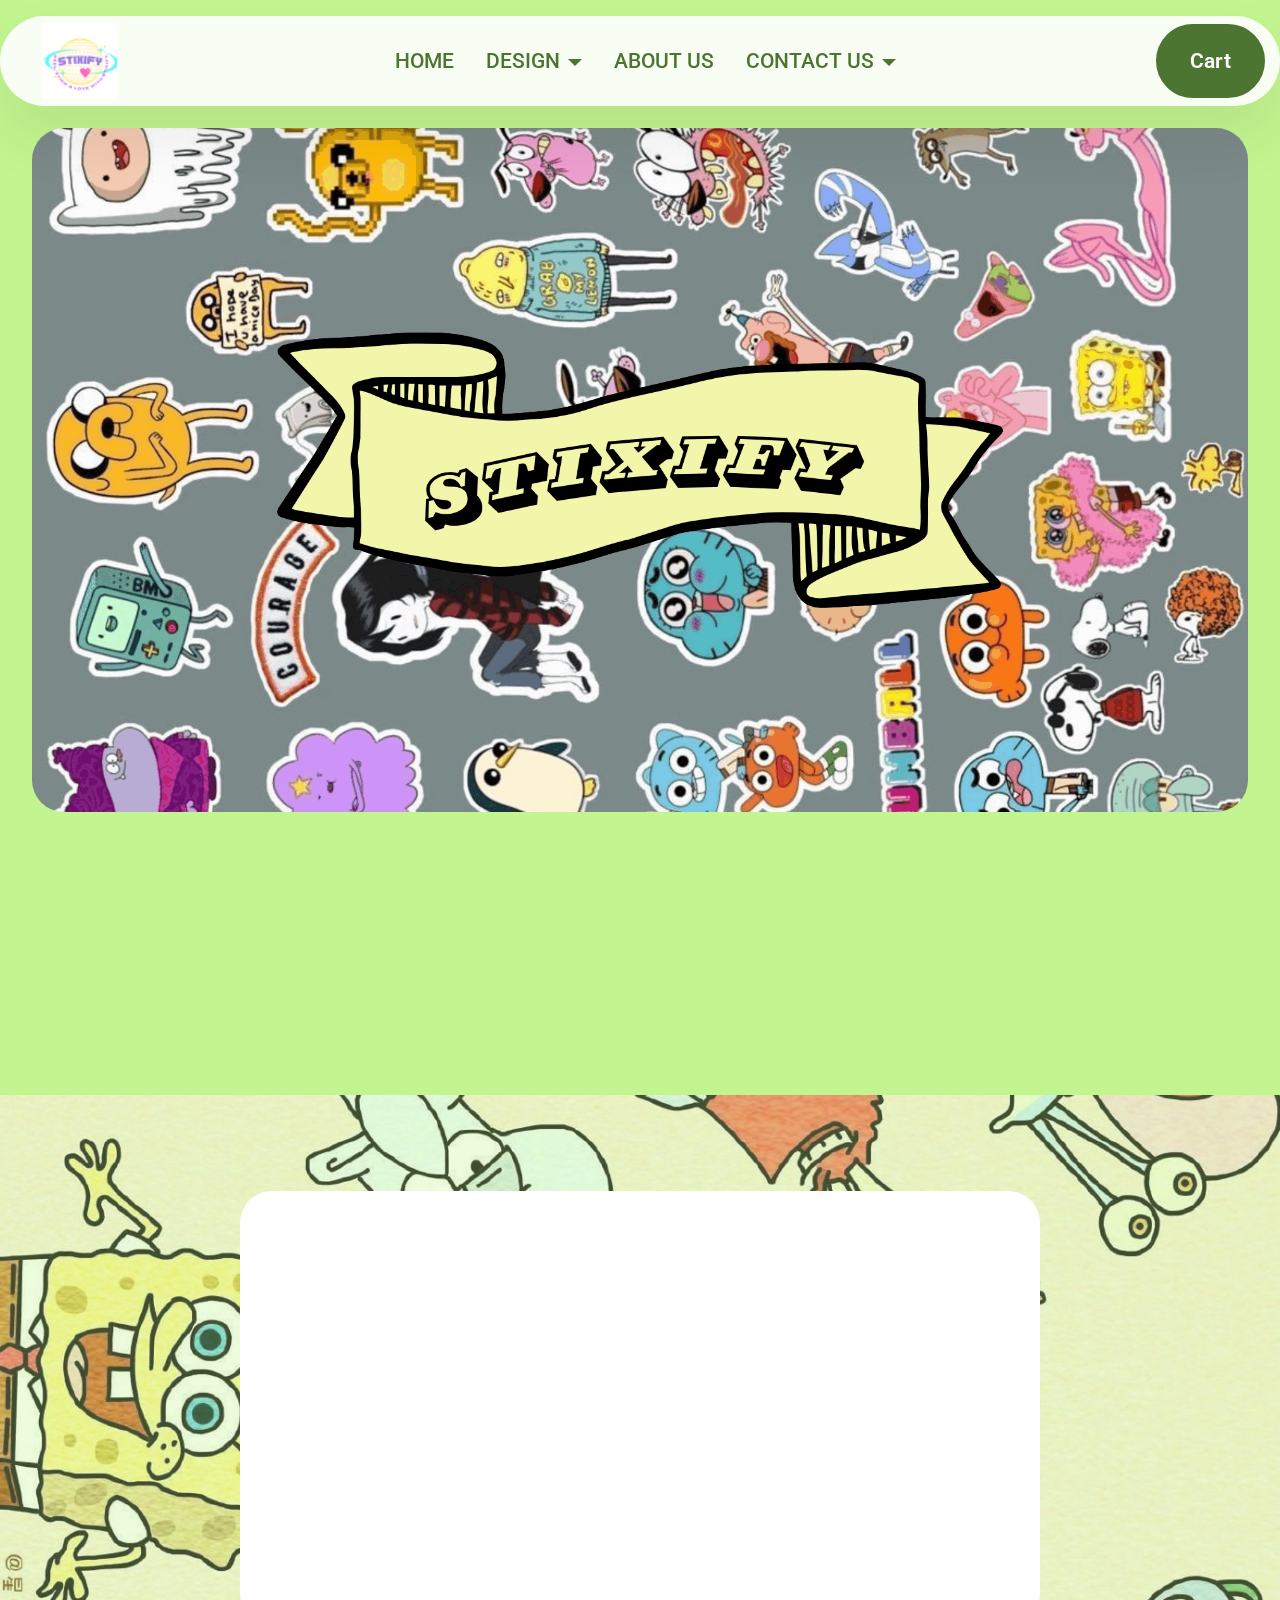
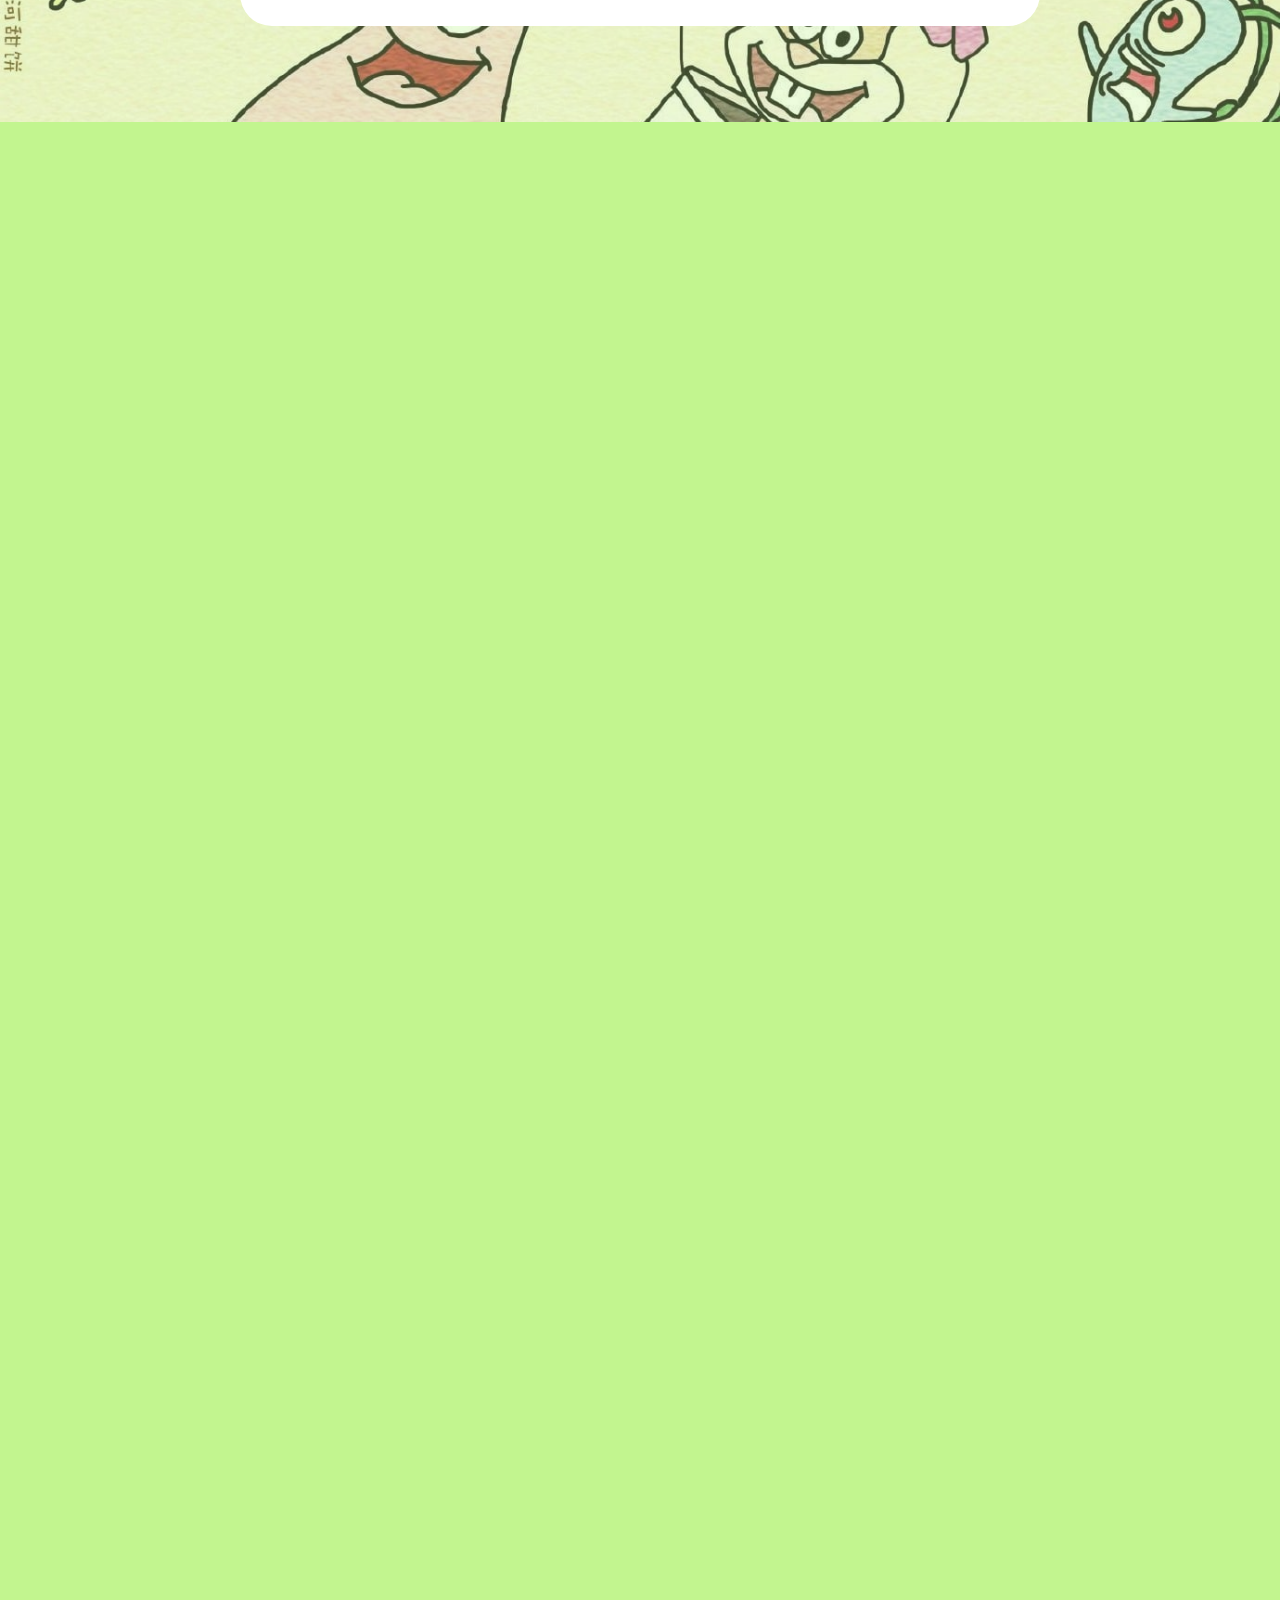
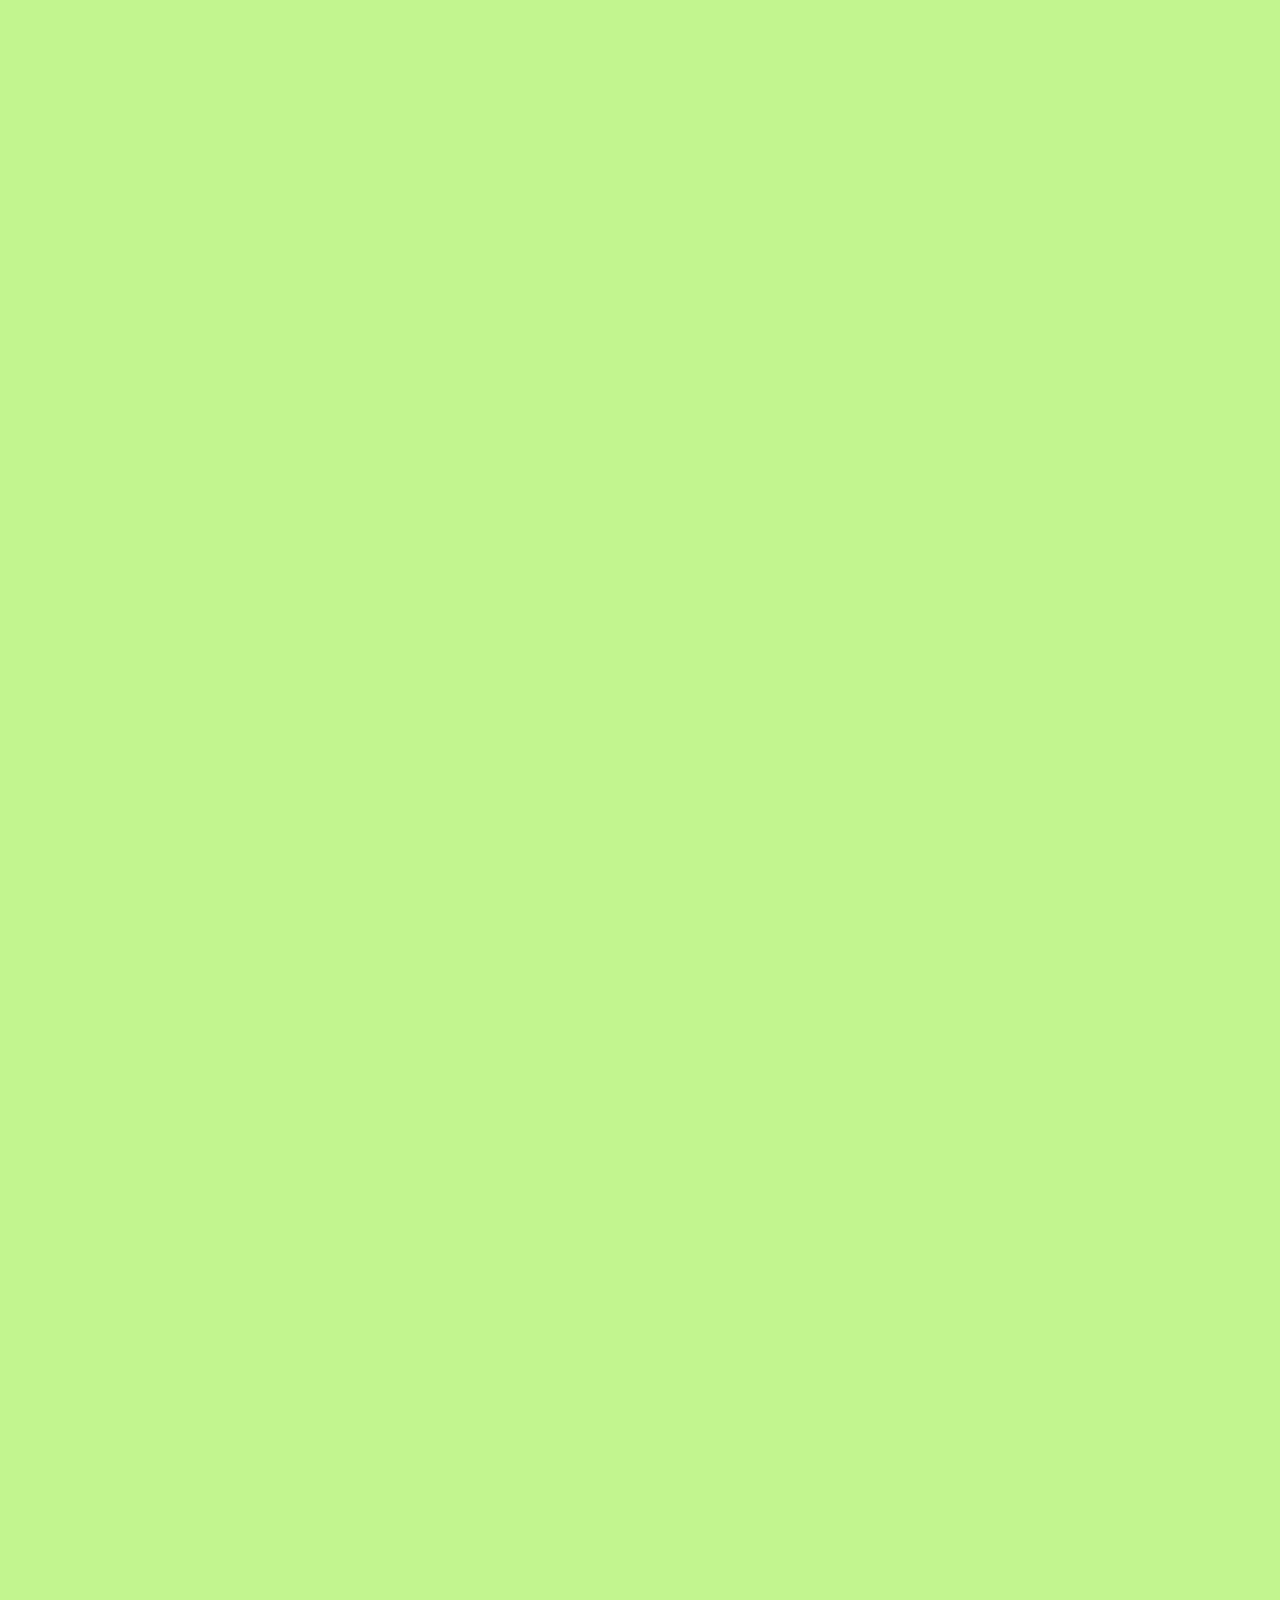
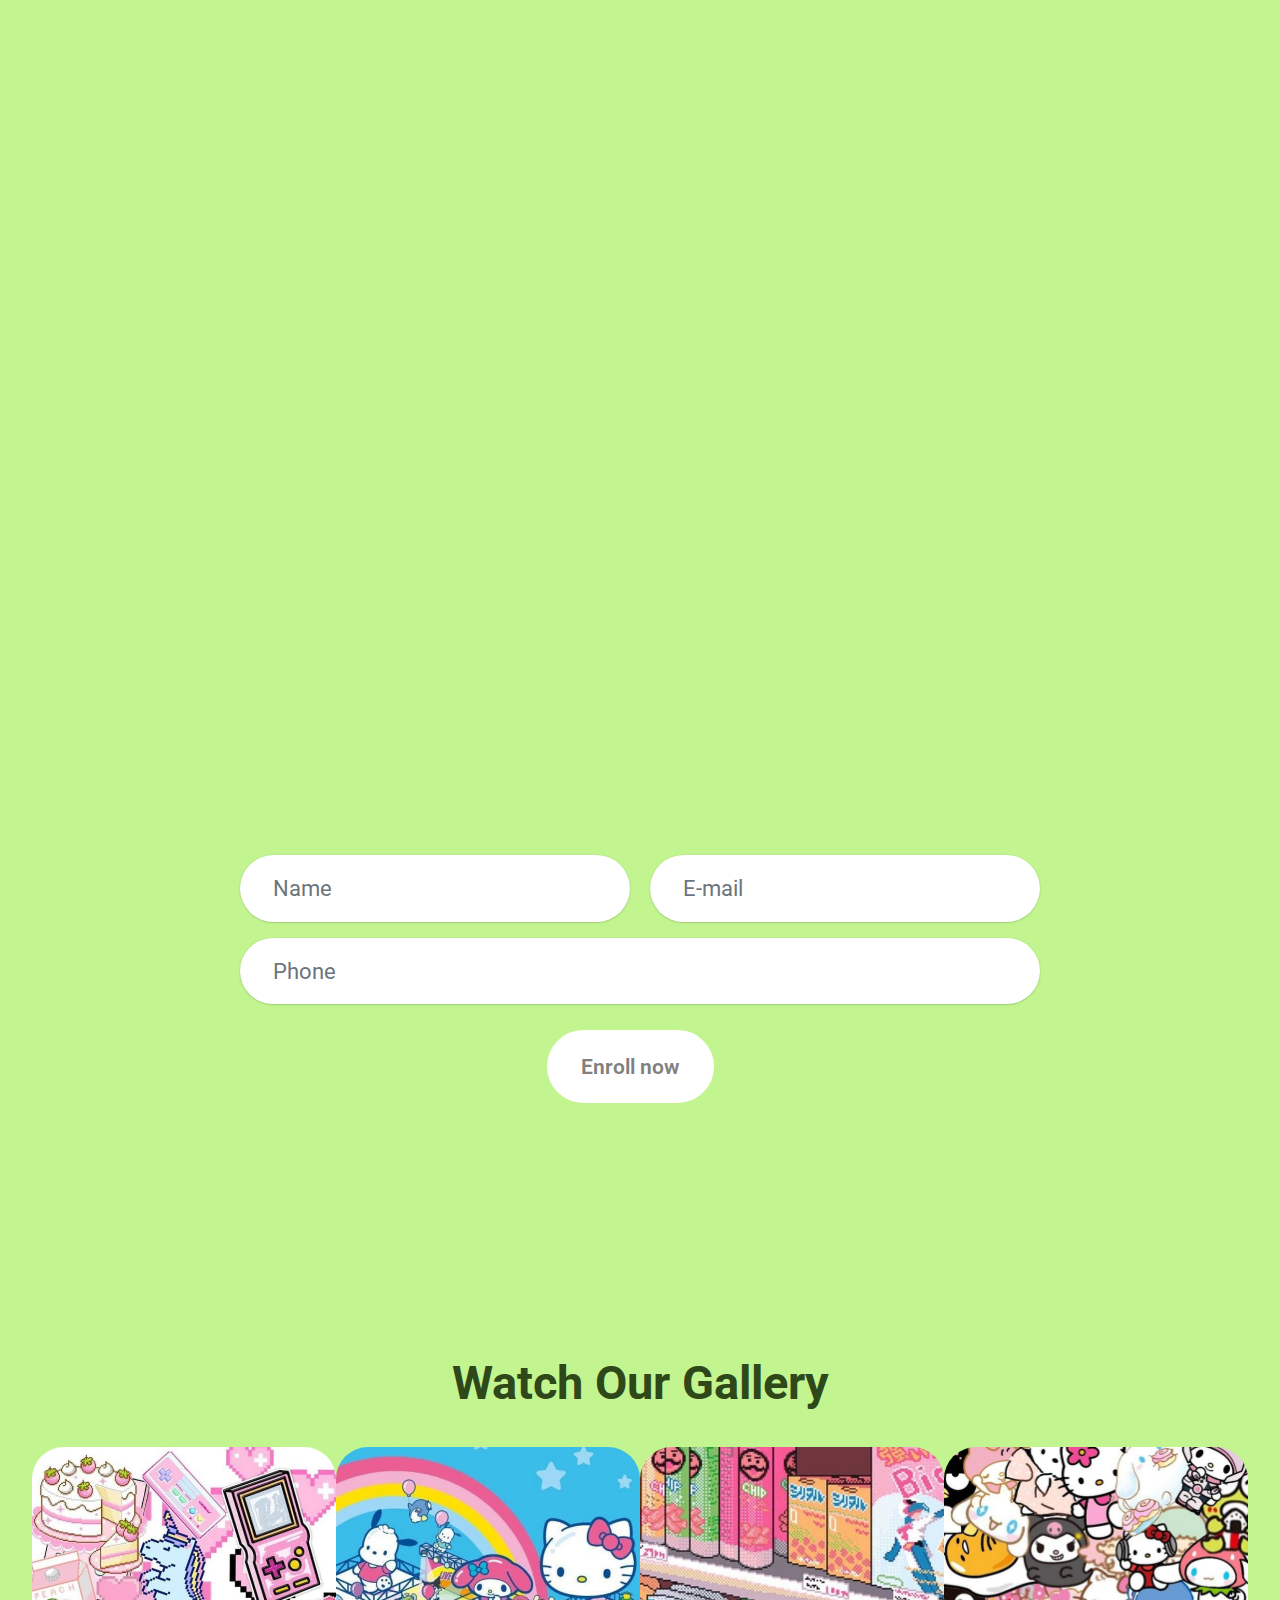
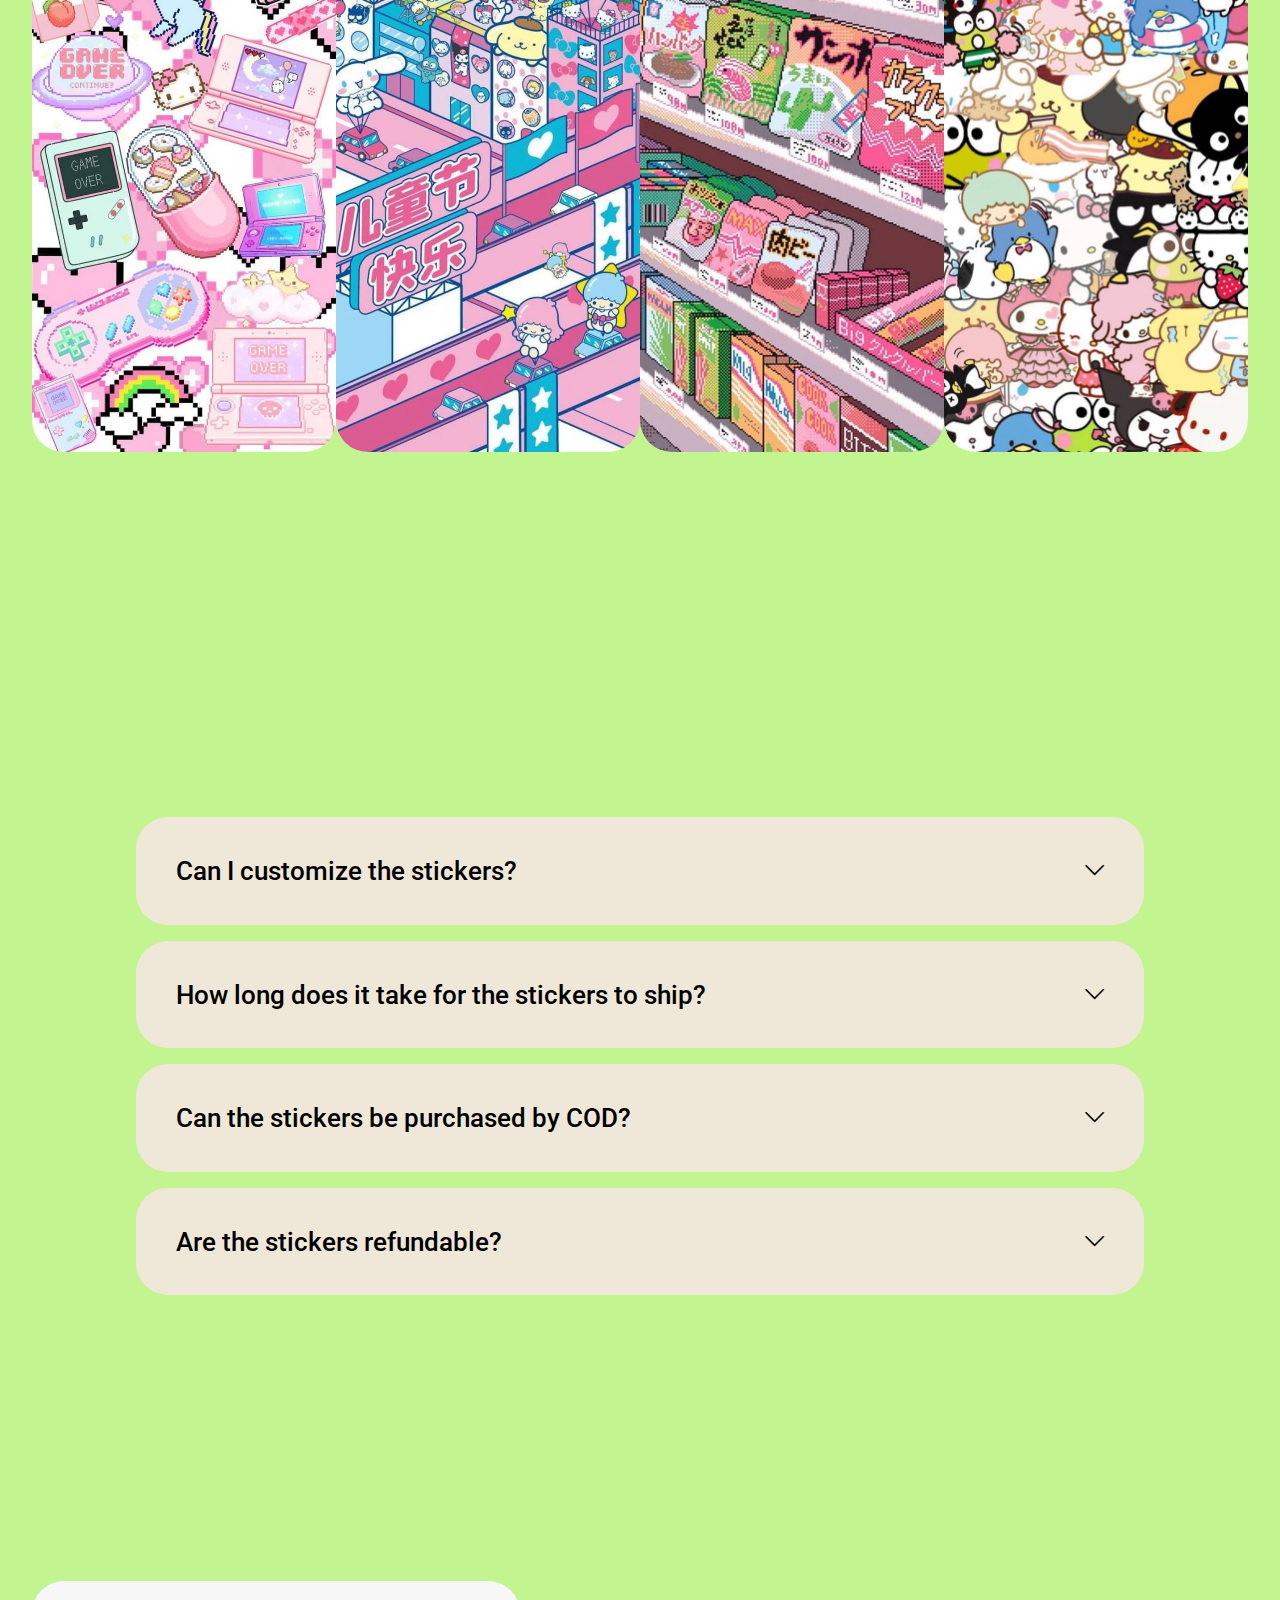
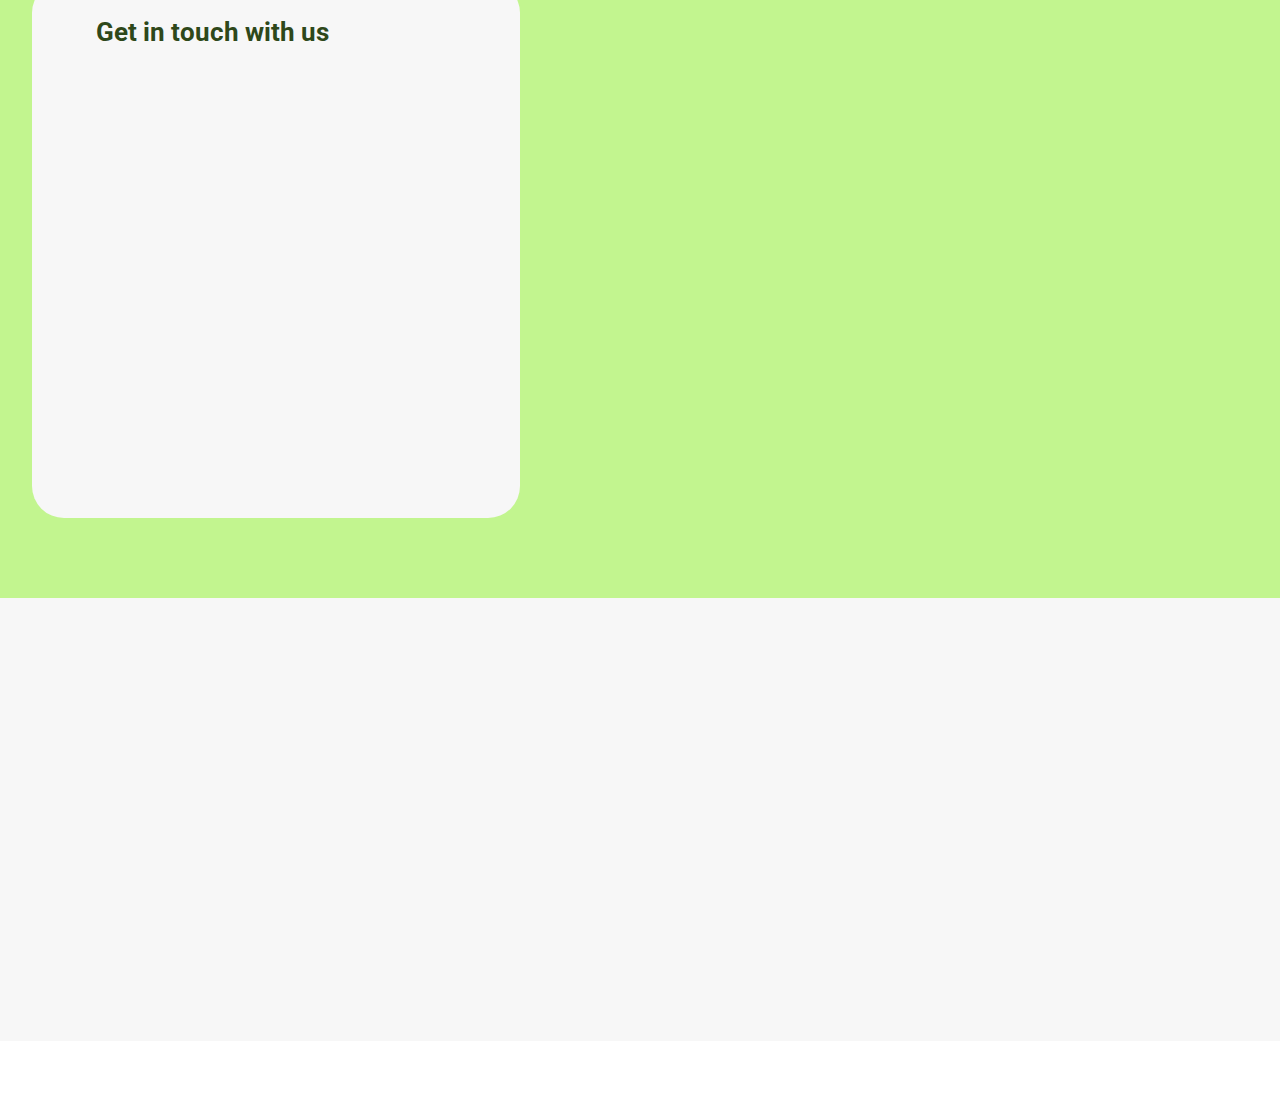
<file: index.html>
<!DOCTYPE html>
<html  >
<head>
  <!-- Site made with Mobirise Website Builder v5.9.11, https://mobirise.com -->
  <meta charset="UTF-8">
  <meta http-equiv="X-UA-Compatible" content="IE=edge">
  <meta name="generator" content="Mobirise v5.9.11, mobirise.com">
  <meta name="viewport" content="width=device-width, initial-scale=1, minimum-scale=1">
  <link rel="shortcut icon" href="assets/images/1-3-96x96.png" type="image/x-icon">
  <meta name="description" content="">
  
  
  <title>Home</title>
  <link rel="stylesheet" href="assets/web/assets/mobirise-icons2/mobirise2.css">
  <link rel="stylesheet" href="assets/bootstrap/css/bootstrap.min.css">
  <link rel="stylesheet" href="assets/bootstrap/css/bootstrap-grid.min.css">
  <link rel="stylesheet" href="assets/bootstrap/css/bootstrap-reboot.min.css">
  <link rel="stylesheet" href="assets/animatecss/animate.css">
  <link rel="stylesheet" href="assets/dropdown/css/style.css">
  <link rel="stylesheet" href="assets/socicon/css/styles.css">
  <link rel="stylesheet" href="assets/theme/css/style.css">
  <link rel="preload" href="https://fonts.googleapis.com/css?family=Roboto:100,100i,300,300i,400,400i,500,500i,700,700i,900,900i&display=swap" as="style" onload="this.onload=null;this.rel='stylesheet'">
  <noscript><link rel="stylesheet" href="https://fonts.googleapis.com/css?family=Roboto:100,100i,300,300i,400,400i,500,500i,700,700i,900,900i&display=swap"></noscript>
  <link rel="preload" as="style" href="assets/mobirise/css/mbr-additional.css"><link rel="stylesheet" href="assets/mobirise/css/mbr-additional.css" type="text/css">

  
  
  
</head>
<body>
  
  <section data-bs-version="5.1" class="menu menu1 cid-tJGsCG1vVL" once="menu" id="menu01-1">
	

	<nav class="navbar navbar-dropdown navbar-fixed-top navbar-expand-lg">
		<div class="container">
			<div class="navbar-brand">
				<span class="navbar-logo">
					<a href="https://mobiri.se">
						<img src="assets/images/1-3-96x96.png" alt="Mobirise Website Builder" style="height: 4.7rem;">
					</a>
				</span>
				
			</div>
			<button class="navbar-toggler" type="button" data-toggle="collapse" data-bs-toggle="collapse" data-target="#navbarSupportedContent" data-bs-target="#navbarSupportedContent" aria-controls="navbarNavAltMarkup" aria-expanded="false" aria-label="Toggle navigation">
				<div class="hamburger">
					<span></span>
					<span></span>
					<span></span>
					<span></span>
				</div>
			</button>
			<div class="collapse navbar-collapse" id="navbarSupportedContent">
				<ul class="navbar-nav nav-dropdown" data-app-modern-menu="true"><li class="nav-item"><a class="nav-link link show text-primary display-4" href="index.html#header16-0">HOME</a></li><li class="nav-item dropdown">
						<a class="nav-link link dropdown-toggle text-primary display-4" href="index.html#features04-3" data-toggle="dropdown-submenu" data-bs-toggle="dropdown" data-bs-auto-close="outside" aria-expanded="false">DESIGN<br></a><div class="dropdown-menu" aria-labelledby="dropdown-847"><a class="dropdown-item text-primary display-4" href="page14.html" target="_blank">Melody</a><a class="dropdown-item text-primary display-4" href="page17.html#features04-46" target="_blank">Kuromi</a><a class="show dropdown-item text-primary display-4" href="page18.html#features04-4b" target="_blank">Cinnamonroll</a><a class="show dropdown-item text-primary display-4" href="page19.html#features04-4g" target="_blank">Adventure Time</a><a class="show dropdown-item text-primary display-4" href="page20.html#features04-4l" target="_blank">Gudetama</a></div>
					</li><li class="nav-item">
						<a class="nav-link link text-primary display-4" href="index.html#header14-2" aria-expanded="false">ABOUT US<br></a>
					</li>
					<li class="nav-item dropdown">
						<a class="nav-link link dropdown-toggle text-primary display-4" href="index.html#contacts3-1" data-toggle="dropdown-submenu" data-bs-toggle="dropdown" data-bs-auto-close="outside" aria-expanded="false">CONTACT US<br></a><div class="dropdown-menu" aria-labelledby="dropdown-453"><a class="dropdown-item text-primary display-4" href="index.html#contacts3-1">New Item</a></div>
					</li></ul>
				
				<div class="navbar-buttons mbr-section-btn"><a class="btn btn-primary display-4" href="index.html#form02-0">Cart</a></div>
			</div>
		</div>
	</nav>
</section>

<section data-bs-version="5.1" class="header16 cid-tJGs7X2OSn" id="header16-0">
  

  
  

  <div class="text-center container">
    <div class="row justify-content-center mb-4">
      <div class="col-12 col-lg-12">
        <div class="image-wrap">
          <img src="assets/images/fancy-1920x1080.png" alt="Mobirise Website Builder">
        </div>
      </div>
    </div>
    <div class="row justify-content-center">
      <div class="col-md-12 col-lg-9">
        <h1 class="mbr-section-title mbr-fonts-style mt-4 display-2">Stick with style&nbsp;</h1>
        <p class="mbr-text mbr-fonts-style mt-4 display-7"> ˗ˋˏ ♡ ˎˊ- peel, stick &amp; love with us Stixify. -ˋˏ ♡ ˎˊ˗</p>
        
      </div>
    </div>
  </div>
</section>

<section data-bs-version="5.1" class="header14 cid-tJGD1DIY2H" id="header14-2">
	

	
	<div class="mbr-overlay" style="opacity: 0.3; background-color: rgb(194, 245, 143);"></div>
	<div class="container">
		<div class="row justify-content-center">
			<div class="card col-12 col-md-12 col-lg-8">
				<div class="card-wrapper">
					<div class="card-box align-center">
						<h1 class="card-title mbr-fonts-style mb-4 display-2"><strong>Begin your creative journey today!</strong></h1>
						<p class="mbr-text mbr-fonts-style mb-4 display-7"><br>Stixify is a sticker company founded by four friends turned business partners. Together, we create unique and vibrant stickers, infusing each design with our shared passion for art and creativity.&nbsp;</p>
						
					</div>
				</div>
			</div>
		</div>
	</div>
</section>

<section data-bs-version="5.1" class="video05 cid-u0MQHFTAAX" id="video05-5u">
    

    
    

    <div class="container">
        <div class="row justify-content-center">
            <div class="title-wrapper mb-5">
                <h4 class="mbr-section-maintitle mbr-fonts-style mb-0 display-2">
                    <strong>Watch Our Video</strong>
                </h4>
            </div>
            <div class="col-12 col-md">
                <div class="text-wrapper">
                    <h2 class="mb-4 mbr-fonts-style mbr-section-title display-5"><strong>More about stixify</strong></h2>
                    <p class="mbr-text mb-4 mbr-fonts-style display-7">
                        At Stixify, we deeply value the trust our customers have placed in our brand. Their choice of 'Stixify' fuels our commitment to continuously improve our products and services, ensuring an even better experience for all who choose us. ♡₊⋆⭒˚｡⋆
                    </p>
                    
                </div>
            </div>
            <div class="col-12 col-md-6 video-block">
                <div class="mbr-figure"><iframe class="mbr-embedded-video" src="https://www.youtube.com/embed/FHjPZzK45fY?rel=0&amp;amp;mute=1&amp;showinfo=0&amp;autoplay=1&amp;loop=1&amp;playlist=FHjPZzK45fY" width="1280" height="720" frameborder="0" allowfullscreen></iframe></div>
                
            </div>
        </div>
    </div>
</section>

<section data-bs-version="5.1" class="features4 cid-u0FnRMj12T" id="features04-0">
	
	
	<div class="container">
		<div class="mbr-section-head mb-5">
			<h4 class="mbr-section-title mbr-fonts-style align-left mb-3 display-1">Our Products</h4>
			<h5 class="mbr-section-subtitle mbr-fonts-style align-left mb-3 display-7">Choose your favourite characters!</h5>
			
		</div>
		<div class="row">
			
			
			<div class="item features-image col-12 col-md-6 col-lg-4 active">
				<div class="item-wrapper">
					<div class="item-img">
						<img src="assets/images/frontmelody-736x1104.jpg" alt="Mobirise Website Builder" data-slide-to="0" data-bs-slide-to="0">
					</div>
					<div class="item-content">
						<h5 class="item-title mbr-fonts-style display-5"><strong>Melody</strong></h5>
						
						<p class="mbr-text mbr-fonts-style display-7">
							Melody stickers are absolutely charming! They're perfect for adding a delightful and innocent touch to your items.<br>
						</p>
						<div class="mbr-section-btn item-footer"><a href="page14.html#features04-3g" class="btn item-btn btn-primary display-7" target="_blank">See More</a></div>
					</div>
				</div>
			</div><div class="item features-image col-12 col-md-6 col-lg-4">
				<div class="item-wrapper">
					<div class="item-img">
						<img src="assets/images/frontkuromi-720x1280.jpg" alt="Mobirise Website Builder" data-slide-to="1" data-bs-slide-to="1">
					</div>
					<div class="item-content">
						<h5 class="item-title mbr-fonts-style display-5"><strong>Kuromi</strong></h5>
						
						<p class="mbr-text mbr-fonts-style display-7">
							Kuromi stickers can add a touch of edgy cuteness to your belongings! They're great for personalizing items&nbsp; with Kuromi's&nbsp; mischievous charm.
						</p>
						<div class="mbr-section-btn item-footer"><a href="page17.html#features04-46" class="btn item-btn btn-primary display-7" target="_blank">See More</a></div>
					</div>
				</div>
			</div><div class="item features-image col-12 col-md-6 col-lg-4">
				<div class="item-wrapper">
					<div class="item-img">
						<img src="assets/images/frontcinnamonroll-736x736.jpg" alt="Mobirise Website Builder" data-slide-to="2" data-bs-slide-to="2">
					</div>
					<div class="item-content">
						<h5 class="item-title mbr-fonts-style display-5"><strong>Cinnamonroll</strong></h5>
						
						<p class="mbr-text mbr-fonts-style display-7">Cinnamonroll stickers are adorable and sweet! They're perfect for adding a charming and wholesome touch to your belongings.</p>
						<div class="mbr-section-btn item-footer"><a href="page18.html#features04-4b" class="btn item-btn btn-primary display-7" target="_blank">See More</a></div>
					</div>

				</div>
			</div><div class="item features-image col-12 col-md-6 col-lg-4">
				<div class="item-wrapper">
					<div class="item-img">
						<img src="assets/images/frontadventuretimes-735x1039.jpg" alt="Mobirise Website Builder" data-slide-to="3" data-bs-slide-to="3">
					</div>
					<div class="item-content">
						<h5 class="item-title mbr-fonts-style display-5"><strong>Adventure Time</strong></h5>
						
						<p class="mbr-text mbr-fonts-style display-7">
							Adventure Time stickers are fantastic for adding a whimsical flair to your belongings! Perfect for personalizing items with characters from the show.<br>
						</p>
						<div class="mbr-section-btn item-footer"><a href="page19.html#features04-4g" class="btn item-btn btn-primary display-7" target="_blank">See More</a></div>
					</div>
				</div>
			</div>
			<div class="item features-image col-12 col-md-6 col-lg-4">
				<div class="item-wrapper">
					<div class="item-img">
						<img src="assets/images/frontgudetama-736x1040.jpg" alt="Mobirise Website Builder" data-slide-to="4" data-bs-slide-to="4">
					</div>
					<div class="item-content">
						<h5 class="item-title mbr-fonts-style display-5"><strong>Gudetama</strong></h5>
						
						<p class="mbr-text mbr-fonts-style display-7">
							Gudetama stickers are delightfully lazy and cute! They're perfect for adding a laid-back and amusing vibe to your belongings.<br>
						</p>
						<div class="mbr-section-btn item-footer"><a href="page20.html#features04-4l" class="btn item-btn btn-primary display-7" target="_blank">See More</a></div>
					</div>
				</div>
			</div>
			
			
		</div>
	</div>
</section>

<section data-bs-version="5.1" class="people3 cid-tJGQCkAyg1" id="people03-7">
	
	
	<div class="container">
		<div class="mbr-section-head mb-4">
			<h4 class="mbr-section-title mbr-fonts-style align-center mb-3 display-1">
				<strong>Meet the experts</strong></h4>
			
		</div>
		<div class="row">
			<div class="item features-image col-12 col-md-6 col-lg-6">
				<div class="item-wrapper">
					<div class="item-img mb-3">
						<img src="assets/images/aleeya-996x1280.jpg" alt="Mobirise Website Builder" title="">
					</div>
					<div class="item-content align-left">
						
						<h6 class="item-subtitle mbr-fonts-style mb-3 display-5"><strong><a href="https://www.instagram.com/aleeyanr?igsh=MWZtdWVwM3VnOTVydQ%3D%3D&utm_source=qr" class="text-primary" target="_blank">Nur Aleeya Fazlyianie</a></strong></h6>
						<p class="mbr-text mbr-fonts-style mt-3 display-7">Production Manager</p>
					</div>
					
				</div>
			</div>
			<div class="item features-image col-12 col-md-6 col-lg-6">
				<div class="item-wrapper">
					<div class="item-img mb-3">
						<img src="assets/images/deana-5-935x1248.jpeg" alt="Mobirise Website Builder" title="">
					</div>
					<div class="item-content align-left">
						
						<h6 class="item-subtitle mbr-fonts-style mb-3 display-5"><strong><a href="http://instagram.com/deanabananaaa" class="text-primary" target="_blank">Deana Roslan</a></strong></h6>
						<p class="mbr-text mbr-fonts-style mt-3 display-7">Graphic Designer&nbsp;</p>
					</div>
					
				</div>
			</div>
			
		</div>
	</div>
</section>

<section data-bs-version="5.1" class="people3 cid-u0FyIhlcG3" id="people03-1">
	
	
	<div class="container">
		
		<div class="row">
			<div class="item features-image col-12 col-md-6 col-lg-6">
				<div class="item-wrapper">
					<div class="item-img mb-3">
						<img src="assets/images/ayuni-969x1280.jpeg" alt="Mobirise Website Builder" title="">
					</div>
					<div class="item-content align-left">
						
						<h6 class="item-subtitle mbr-fonts-style mb-3 display-5"><strong><a href="http://instagram.com/faeryvmai" class="text-primary" target="_blank">Ayuni Maisarah</a></strong></h6>
						<p class="mbr-text mbr-fonts-style mt-3 display-7">
							Marketing Specialist&nbsp;</p>
					</div>
					
				</div>
			</div>
			<div class="item features-image col-12 col-md-6 col-lg-6">
				<div class="item-wrapper">
					<div class="item-img mb-3">
						<img src="assets/images/danial-1-960x1280.jpeg" alt="Mobirise Website Builder" title="">
					</div>
					<div class="item-content align-left">
						
						<h6 class="item-subtitle mbr-fonts-style mb-3 display-5"><strong><a href="https://www.instagram.com/ayyeitsdeny/" class="text-primary" target="_blank">Danial Ridzuan</a></strong></h6>
						<p class="mbr-text mbr-fonts-style mt-3 display-7">
							Operations Coordinator&nbsp;</p>
					</div>
					
				</div>
			</div>
			
		</div>
	</div>
</section>

<section data-bs-version="5.1" class="form5 cid-tL70TtsETn" id="form02-0">
    
    
    <div class="container">
        <div class="mbr-section-head mb-5">
            <h3 class="mbr-section-title mbr-fonts-style align-center mb-0 display-2"><strong>Membership Registration</strong></h3>
            
        </div>
        <div class="row justify-content-center mt-4">
            <div class="col-lg-8 mx-auto mbr-form" data-form-type="formoid">
                <form action="https://mobirise.eu/" method="POST" class="mbr-form form-with-styler" data-form-title="Form Name"><input type="hidden" name="email" data-form-email="true" value="NCOJyZiW5KfMvPI/ubsM7qSVZ1LCGHG29crfhjuywafpDPYusQz60hLoua63CPDeRzk/OOiyshSgMQz3hfJyKtKFx8/aDoqzKczl7GFg83jJCVvoz53BBnZVHZFu5Nxc">
                    <div class="row">
                        <div hidden="hidden" data-form-alert="" class="alert alert-success col-12">Thanks for filling out the form!</div>
                        <div hidden="hidden" data-form-alert-danger="" class="alert alert-danger col-12">
                            Oops...! some problem!
                        </div>
                    </div>
                    <div class="dragArea row">
                        <div class="col-md col-sm-12 form-group mb-3" data-for="name">
                            <input type="text" name="name" placeholder="Name" data-form-field="name" class="form-control" value="" id="name-form02-0">
                        </div>
                        <div class="col-md col-sm-12 form-group mb-3" data-for="email">
                            <input type="email" name="email" placeholder="E-mail" data-form-field="email" class="form-control" value="" id="email-form02-0">
                        </div>
                        <div class="col-12 form-group mb-3" data-for="phone">
                            <input type="tel" name="phone" placeholder="Phone" data-form-field="phone" class="form-control" value="" id="phone-form02-0">
                        </div>
                        
                        <div class="col-lg-12 col-md-12 col-sm-12 align-center mbr-section-btn"><button type="submit" class="btn btn-warning display-7">Enroll now</button></div>
                    </div>
                </form>
            </div>
        </div>
    </div>
</section>

<section data-bs-version="5.1" class="gallery6 mbr-gallery cid-u0MzeHSvHf" id="gallery6-56">
    

    

    <div class="container-fluid">
        <div class="mbr-section-head">
            <h3 class="mbr-section-title mbr-fonts-style align-center m-0 display-2"><strong>Watch Our Gallery</strong></h3>
            
        </div>
        <div class="row mbr-gallery mt-4">
            <div class="col-12 col-md-6 col-lg-3 item gallery-image">
                <div class="item-wrapper" data-toggle="modal" data-bs-toggle="modal" data-target="#u0PCrJ4Dxl-modal" data-bs-target="#u0PCrJ4Dxl-modal">
                    <img class="w-100" src="assets/images/popup1-609x1169.jpg" alt="Mobirise Website Builder" data-slide-to="0" data-bs-slide-to="0" data-target="#lb-u0PCrJ4Dxl" data-bs-target="#lb-u0PCrJ4Dxl">
                    <div class="icon-wrapper">
                        <span class="mobi-mbri mobi-mbri-search mbr-iconfont mbr-iconfont-btn"></span>
                    </div>
                </div>
                
            </div>
            <div class="col-12 col-md-6 col-lg-3 item gallery-image">
                <div class="item-wrapper" data-toggle="modal" data-bs-toggle="modal" data-target="#u0PCrJ4Dxl-modal" data-bs-target="#u0PCrJ4Dxl-modal">
                    <img class="w-100" src="assets/images/popup2-609x1062.jpg" alt="Mobirise Website Builder" data-slide-to="1" data-bs-slide-to="1" data-target="#lb-u0PCrJ4Dxl" data-bs-target="#lb-u0PCrJ4Dxl">
                    <div class="icon-wrapper">
                        <span class="mobi-mbri mobi-mbri-search mbr-iconfont mbr-iconfont-btn"></span>
                    </div>
                </div>
                
            </div>
            <div class="col-12 col-md-6 col-lg-3 item gallery-image">
                <div class="item-wrapper" data-toggle="modal" data-bs-toggle="modal" data-target="#u0PCrJ4Dxl-modal" data-bs-target="#u0PCrJ4Dxl-modal">
                    <img class="w-100" src="assets/images/popup3-609x1081.jpg" alt="Mobirise Website Builder" data-slide-to="2" data-bs-slide-to="2" data-target="#lb-u0PCrJ4Dxl" data-bs-target="#lb-u0PCrJ4Dxl">
                    <div class="icon-wrapper">
                        <span class="mobi-mbri mobi-mbri-search mbr-iconfont mbr-iconfont-btn"></span>
                    </div>
                </div>
                
            </div>
            <div class="col-12 col-md-6 col-lg-3 item gallery-image">
                <div class="item-wrapper" data-toggle="modal" data-bs-toggle="modal" data-target="#u0PCrJ4Dxl-modal" data-bs-target="#u0PCrJ4Dxl-modal">
                    <img class="w-100" src="assets/images/popup4-609x1212.jpg" alt="Mobirise Website Builder" data-slide-to="3" data-bs-slide-to="3" data-target="#lb-u0PCrJ4Dxl" data-bs-target="#lb-u0PCrJ4Dxl">
                    <div class="icon-wrapper">
                        <span class="mobi-mbri mobi-mbri-search mbr-iconfont mbr-iconfont-btn"></span>
                    </div>
                </div>
                
            </div>
        </div>

        <div class="modal mbr-slider" tabindex="-1" role="dialog" aria-hidden="true" id="u0PCrJ4Dxl-modal">
            <div class="modal-dialog" role="document">
                <div class="modal-content">
                    <div class="modal-body">
                        <div class="carousel slide" id="lb-u0PCrJ4Dxl" data-interval="5000" data-bs-interval="5000">
                            <div class="carousel-inner">
                                <div class="carousel-item active">
                                    <img class="d-block w-100" src="assets/images/popup1-609x1169.jpg" alt="Mobirise Website Builder">
                                </div>
                                <div class="carousel-item">
                                    <img class="d-block w-100" src="assets/images/popup2-609x1062.jpg" alt="Mobirise Website Builder">
                                </div>
                                <div class="carousel-item">
                                    <img class="d-block w-100" src="assets/images/popup3-609x1081.jpg" alt="Mobirise Website Builder">
                                </div>
                                <div class="carousel-item">
                                    <img class="d-block w-100" src="assets/images/popup4-609x1212.jpg" alt="Mobirise Website Builder">
                                </div>
                            </div>
                            <ol class="carousel-indicators">
                                <li data-slide-to="0" data-bs-slide-to="0" class="active" data-target="#lb-u0PCrJ4Dxl" data-bs-target="#lb-u0PCrJ4Dxl"></li>
                                <li data-slide-to="1" data-bs-slide-to="1" data-target="#lb-u0PCrJ4Dxl" data-bs-target="#lb-u0PCrJ4Dxl"></li>
                                <li data-slide-to="2" data-bs-slide-to="2" data-target="#lb-u0PCrJ4Dxl" data-bs-target="#lb-u0PCrJ4Dxl"></li>
                                <li data-slide-to="3" data-bs-slide-to="3" data-target="#lb-u0PCrJ4Dxl" data-bs-target="#lb-u0PCrJ4Dxl"></li>
                            </ol>
                            <a role="button" href="" class="close" data-dismiss="modal" data-bs-dismiss="modal" aria-label="Close">
                            </a>
                            <a class="carousel-control-prev carousel-control" role="button" data-slide="prev" data-bs-slide="prev" href="#lb-u0PCrJ4Dxl">
                                <span class="mobi-mbri mobi-mbri-arrow-prev" aria-hidden="true"></span>
                                <span class="sr-only visually-hidden">Previous</span>
                            </a>
                            <a class="carousel-control-next carousel-control" role="button" data-slide="next" data-bs-slide="next" href="#lb-u0PCrJ4Dxl">
                                <span class="mobi-mbri mobi-mbri-arrow-next" aria-hidden="true"></span>
                                <span class="sr-only visually-hidden">Next</span>
                            </a>
                        </div>
                    </div>
                </div>
            </div>
        </div>
    </div>
</section>

<section data-bs-version="5.1" class="list1 cid-tJGRlgYbKj" id="list01-8">
	
	
	<div class="container">
		<div class="row justify-content-center">
			<div class="col-12 col-md-12 col-lg-10 m-auto">
				<div class="content">
					<div class="mbr-section-head align-left mb-5">
						
						<h3 class="mbr-section-title mb-2 mbr-fonts-style display-2">
							<strong>Got questions?</strong>
						</h3>
					</div>
					<div id="bootstrap-accordion_15" class="panel-group accordionStyles accordion" role="tablist" aria-multiselectable="true">
						<div class="card mb-3">
							<div class="card-header" role="tab" id="headingOne">
								<a role="button" class="panel-title collapsed" data-toggle="collapse" data-bs-toggle="collapse" data-core="" href="#collapse1_15" aria-expanded="false" aria-controls="collapse1">
									<h6 class="panel-title-edit mbr-semibold mbr-fonts-style mb-0 display-5">Can I customize the stickers?</h6>
									<span class="sign mbr-iconfont mobi-mbri-arrow-down"></span>
								</a>
							</div>
							<div id="collapse1_15" class="panel-collapse noScroll collapse" role="tabpanel" aria-labelledby="headingOne" data-parent="#accordion" data-bs-parent="#bootstrap-accordion_15">
								<div class="panel-body">
									<p class="mbr-fonts-style panel-text display-7">
										No, we don't provide customizable service.</p>
								</div>
							</div>
						</div>
						<div class="card mb-3">
							<div class="card-header" role="tab" id="headingOne">
								<a role="button" class="panel-title collapsed" data-toggle="collapse" data-bs-toggle="collapse" data-core="" href="#collapse2_15" aria-expanded="false" aria-controls="collapse2">
									<h6 class="panel-title-edit mbr-semibold mbr-fonts-style mb-0 display-5">How long does it take for the stickers to ship?</h6>
									<span class="sign mbr-iconfont mobi-mbri-arrow-down"></span>
								</a>
							</div>
							<div id="collapse2_15" class="panel-collapse noScroll collapse" role="tabpanel" aria-labelledby="headingOne" data-parent="#accordion" data-bs-parent="#bootstrap-accordion_15">
								<div class="panel-body">
									<p class="mbr-fonts-style panel-text display-7">3-5 working days, starting on Monday.</p>
								</div>
							</div>
						</div>
						<div class="card mb-3">
							<div class="card-header" role="tab" id="headingOne">
								<a role="button" class="panel-title collapsed" data-toggle="collapse" data-bs-toggle="collapse" data-core="" href="#collapse3_15" aria-expanded="false" aria-controls="collapse3">
									<h6 class="panel-title-edit mbr-semibold mbr-fonts-style mb-0 display-5">Can the stickers be purchased by COD?</h6>
									<span class="sign mbr-iconfont mobi-mbri-arrow-down"></span>
								</a>
							</div>
							<div id="collapse3_15" class="panel-collapse noScroll collapse" role="tabpanel" aria-labelledby="headingOne" data-parent="#accordion" data-bs-parent="#bootstrap-accordion_15">
								<div class="panel-body">
									<p class="mbr-fonts-style panel-text display-7">No, the payment must be through online banking only.</p>
								</div>
							</div>
						</div>
						<div class="card mb-3">
							<div class="card-header" role="tab" id="headingOne">
								<a role="button" class="panel-title collapsed" data-toggle="collapse" data-bs-toggle="collapse" data-core="" href="#collapse4_15" aria-expanded="false" aria-controls="collapse4">
									<h6 class="panel-title-edit mbr-semibold mbr-fonts-style mb-0 display-5">Are the stickers refundable?</h6>
									<span class="sign mbr-iconfont mobi-mbri-arrow-down"></span>
								</a>
							</div>
							<div id="collapse4_15" class="panel-collapse noScroll collapse" role="tabpanel" aria-labelledby="headingOne" data-parent="#accordion" data-bs-parent="#bootstrap-accordion_15">
								<div class="panel-body">
									<p class="mbr-fonts-style panel-text display-7">Yes, only if there the stickers are damaged. However, you would have to send proof of photos and return it in 3 days time after arrival.</p>
								</div>
							</div>
						</div>
						
						
					</div>
				</div>
			</div>
		</div>
	</div>
</section>

<section data-bs-version="5.1" class="contacts3 map1 cid-tL7eRYxhmt" id="contacts3-1">

    

    
    
    <div class="container">
        <div class="mbr-section-head">
            <h3 class="mbr-section-title mbr-fonts-style align-center mb-0 display-2">
                <strong>Contacts</strong>
            </h3>
            
        </div>
        <div class="row justify-content-center mt-4">
            <div class="card col-12 col-md-5">
                <div class="card-wrapper">
                    <div class="text-wrapper">
                        <h6 class="card-title mbr-fonts-style mb-1 display-5"><strong>Get in touch with us</strong></h6>
                        <p class="mbr-text mbr-fonts-style display-7"><br><strong>Phone:</strong>&nbsp;<a href="tel:01112341443" class="text-secondary">+601112341443</a><br><strong>Whatsapp:</strong>&nbsp;<a href="tel:0184715874" class="text-secondary">+60184715874</a><br><strong>E-mail:</strong>&nbsp;<a href="mailto:welovestixify@gmail.com" class="text-secondary">welovestixify@gmail.com</a><br><br><strong>Address:&nbsp;</strong><a href="https://maps.app.goo.gl/avEgynLMEkkHeYvH8" class="text-primary" target="_blank">Prangin Mall, No 33, Jalan Dr Lim Chwee Leong, George Town, 10100 George Town, Pulau Pinang</a><br><br><strong>Working hours: </strong><br>10:00AM - 9:00PM<br><br><br><br>
                        </p>
                    </div>
                </div>

            </div>
            <div class="map-wrapper col-12 col-md-7">
                <div class="google-map"><iframe frameborder="0" style="border:0" src="https://www.google.com/maps/embed?pb=!1m14!1m8!1m3!1d6045.3003145248895!2d-73.9884657!3d40.7477229!3m2!1i1024!2i768!4f13.1!3m3!1m2!1s0x89c259a9ac1f1b85%3A0x7e33d1c0e7af3be4!2zMzUwIDV0aCBBdmUsIE5ldyBZb3JrLCBOWSAxMDExOCwg0KHQqNCQ!5e0!3m2!1sru!2sru!4v1689597362021!5m2!1sen!2sen" allowfullscreen=""></iframe></div>
            </div>
        </div>
    </div>
</section>

<section data-bs-version="5.1" class="footer3 programm5 cid-tL7oDZlVRK" once="footers" id="footer03-3">

        

    

    <div class="container">
        <div class="row">

            <div class="row-links mb-4">
                <ul class="header-menu">
                  
                  
                  
                  
                <li class="header-menu-item mbr-fonts-style display-5"><a href="index.html#form02-0" class="text-primary" target="_blank">Membership</a></li><li class="header-menu-item mbr-fonts-style display-5"><a href="index.html#features04-5" class="text-primary" target="_blank">Shop</a></li><li class="header-menu-item mbr-fonts-style display-5"><a href="index.html#list01-8" class="text-primary" target="_blank">FAQ</a></li><li class="header-menu-item mbr-fonts-style display-5"><a href="index.html#people03-7" class="text-primary" target="_blank">Team</a></li><li class="header-menu-item mbr-fonts-style display-5"><a href="index.html#contacts3-1" class="text-primary" target="_blank">Contacts</a></li></ul>
              </div>

            <div class="col-12">
                <div class="social-row">
                    <div class="soc-item">
                        <a href="https://maps.app.goo.gl/avEgynLMEkkHeYvH8" target="_blank">
                            <span class="mbr-iconfont display-7 mobi-mbri-map-pin mobi-mbri"></span>
                        </a>
                    </div>
                    <div class="soc-item">
                        <a href="http://www.instagram.com/stixify_" target="_blank">
                            <span class="mbr-iconfont socicon-instagram socicon"></span>
                        </a>
                    </div>
                    <div class="soc-item">
                        <a href="https://wa.link/3iie03" target="_blank">
                            <span class="mbr-iconfont socicon-whatsapp socicon"></span>
                        </a>
                    </div>
                    
                    
                </div>
            </div>
            <div class="col-12 mt-5">
                <p class="mbr-fonts-style copyright display-7">
                    © Copyright 2024 Stixify - All Rights Reserved
                </p>
            </div>
        </div>
    </div>
</section><section class="display-7" style="padding: 0;align-items: center;justify-content: center;flex-wrap: wrap;    align-content: center;display: flex;position: relative;height: 4rem;"><a href="https://mobiri.se/3127381" style="flex: 1 1;height: 4rem;position: absolute;width: 100%;z-index: 1;"><img alt="" style="height: 4rem;" src="[data-uri]"></a><p style="margin: 0;text-align: center;" class="display-7">&#8204;</p><a style="z-index:1" href="https://mobirise.com/builder/easiest-website-builder.html">Easiest Website Builder</a></section><script src="assets/bootstrap/js/bootstrap.bundle.min.js"></script>  <script src="assets/smoothscroll/smooth-scroll.js"></script>  <script src="assets/ytplayer/index.js"></script>  <script src="assets/dropdown/js/navbar-dropdown.js"></script>  <script src="assets/mbr-switch-arrow/mbr-switch-arrow.js"></script>  <script src="assets/theme/js/script.js"></script>  <script src="assets/formoid/formoid.min.js"></script>  
  
  
  <input name="animation" type="hidden">
  </body>
</html>
</file>
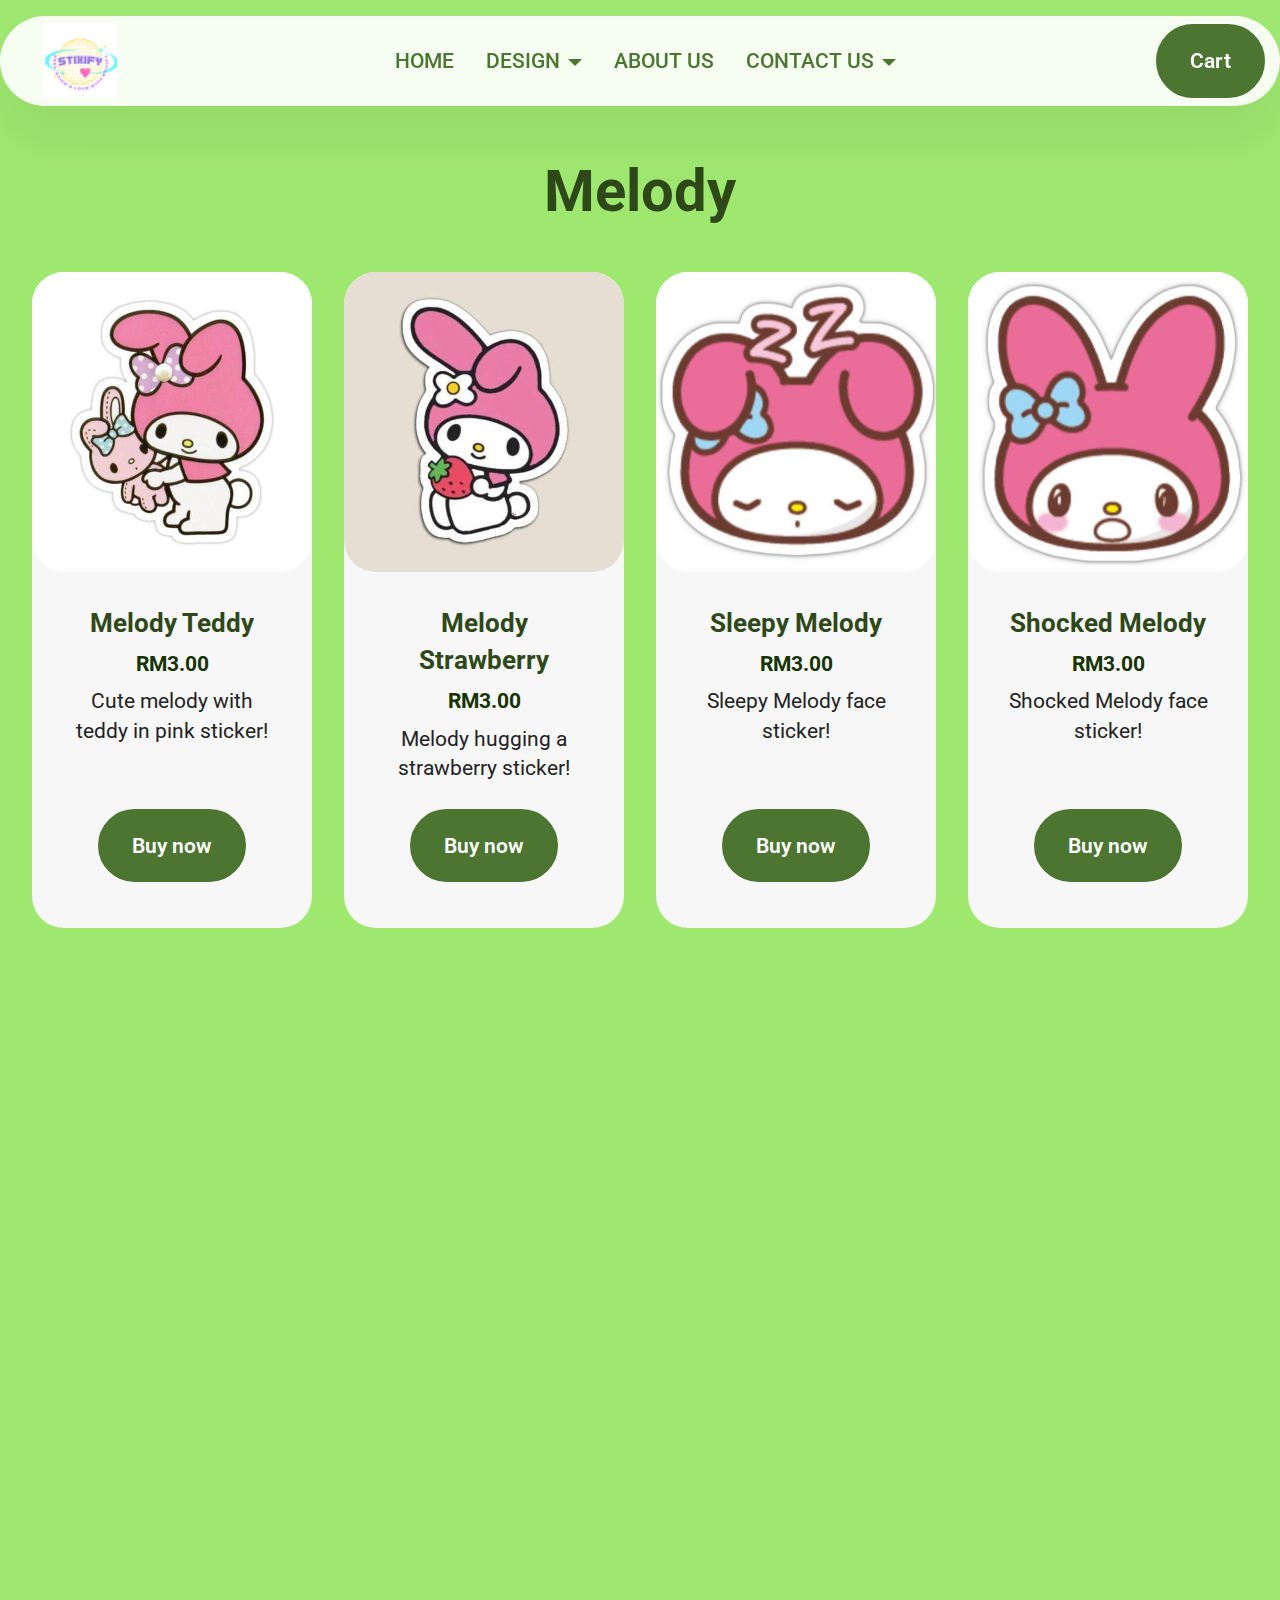
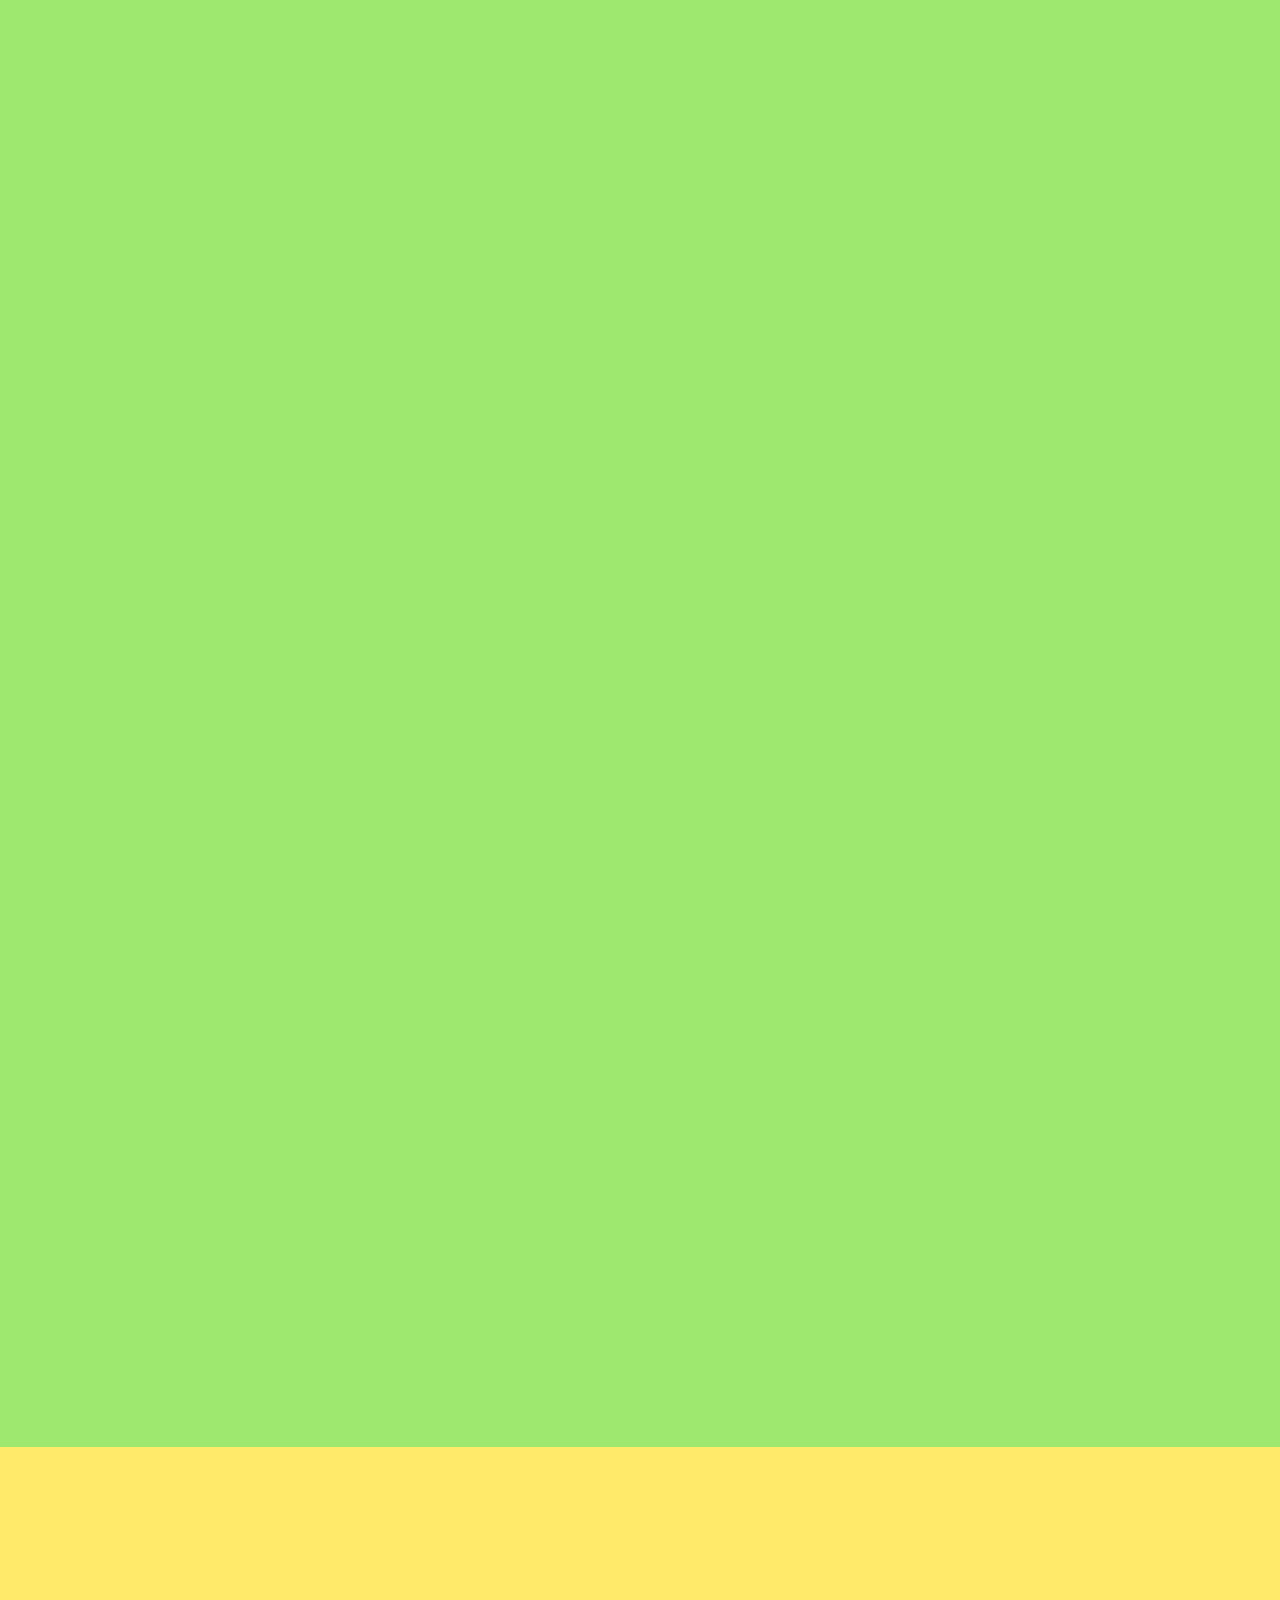
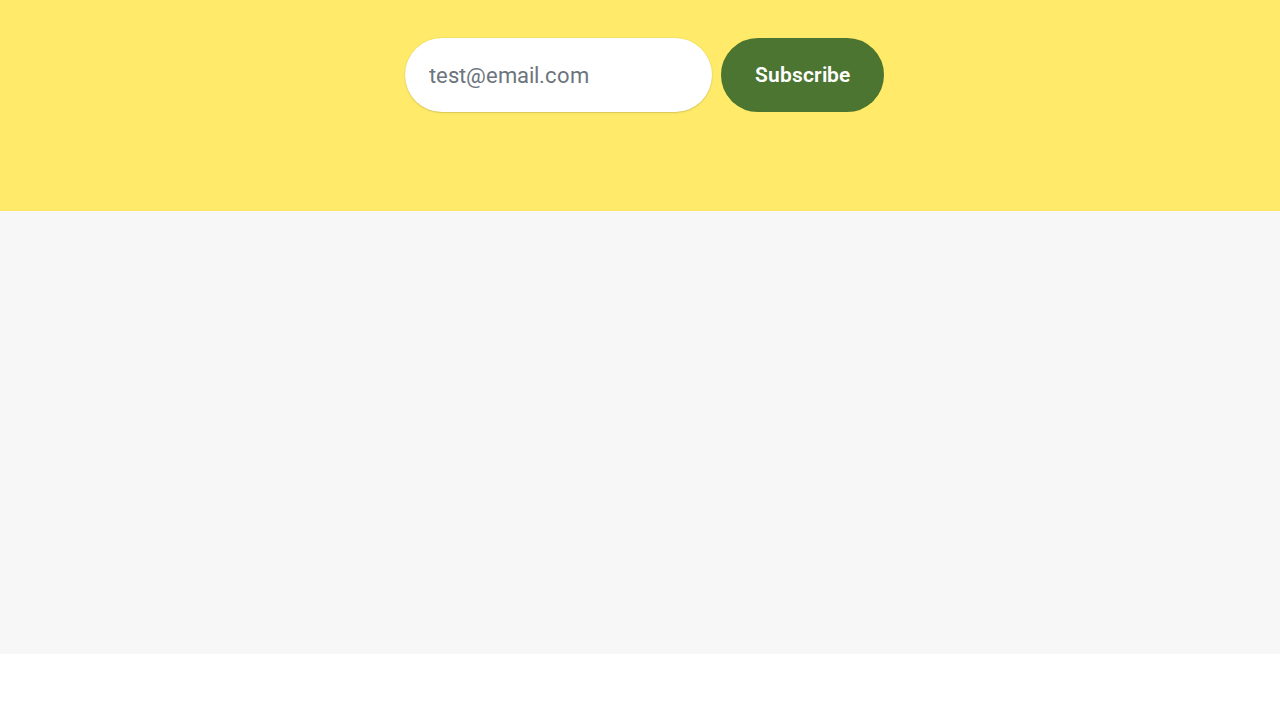
<file: page14.html>
<!DOCTYPE html>
<html  >
<head>
  <!-- Site made with Mobirise Website Builder v5.9.11, https://mobirise.com -->
  <meta charset="UTF-8">
  <meta http-equiv="X-UA-Compatible" content="IE=edge">
  <meta name="generator" content="Mobirise v5.9.11, mobirise.com">
  <meta name="viewport" content="width=device-width, initial-scale=1, minimum-scale=1">
  <link rel="shortcut icon" href="assets/images/1-3-96x96.png" type="image/x-icon">
  <meta name="description" content="">
  
  
  <title>Melody</title>
  <link rel="stylesheet" href="assets/web/assets/mobirise-icons2/mobirise2.css">
  <link rel="stylesheet" href="assets/bootstrap/css/bootstrap.min.css">
  <link rel="stylesheet" href="assets/bootstrap/css/bootstrap-grid.min.css">
  <link rel="stylesheet" href="assets/bootstrap/css/bootstrap-reboot.min.css">
  <link rel="stylesheet" href="assets/animatecss/animate.css">
  <link rel="stylesheet" href="assets/dropdown/css/style.css">
  <link rel="stylesheet" href="assets/socicon/css/styles.css">
  <link rel="stylesheet" href="assets/theme/css/style.css">
  <link rel="preload" href="https://fonts.googleapis.com/css?family=Roboto:100,100i,300,300i,400,400i,500,500i,700,700i,900,900i&display=swap" as="style" onload="this.onload=null;this.rel='stylesheet'">
  <noscript><link rel="stylesheet" href="https://fonts.googleapis.com/css?family=Roboto:100,100i,300,300i,400,400i,500,500i,700,700i,900,900i&display=swap"></noscript>
  <link rel="preload" as="style" href="assets/mobirise/css/mbr-additional.css"><link rel="stylesheet" href="assets/mobirise/css/mbr-additional.css" type="text/css">

  
  
  
</head>
<body>
  
  <section data-bs-version="5.1" class="menu menu1 cid-u0JMNAlrez" once="menu" id="menu01-3f">
	

	<nav class="navbar navbar-dropdown navbar-fixed-top navbar-expand-lg">
		<div class="container">
			<div class="navbar-brand">
				<span class="navbar-logo">
					<a href="https://mobiri.se">
						<img src="assets/images/1-3-96x96.png" alt="Mobirise Website Builder" style="height: 4.7rem;">
					</a>
				</span>
				
			</div>
			<button class="navbar-toggler" type="button" data-toggle="collapse" data-bs-toggle="collapse" data-target="#navbarSupportedContent" data-bs-target="#navbarSupportedContent" aria-controls="navbarNavAltMarkup" aria-expanded="false" aria-label="Toggle navigation">
				<div class="hamburger">
					<span></span>
					<span></span>
					<span></span>
					<span></span>
				</div>
			</button>
			<div class="collapse navbar-collapse" id="navbarSupportedContent">
				<ul class="navbar-nav nav-dropdown" data-app-modern-menu="true"><li class="nav-item"><a class="nav-link link show text-primary display-4" href="index.html#header16-0">HOME</a></li><li class="nav-item dropdown">
						<a class="nav-link link dropdown-toggle text-primary display-4" href="index.html#features04-3" data-toggle="dropdown-submenu" data-bs-toggle="dropdown" data-bs-auto-close="outside" aria-expanded="false">DESIGN<br></a><div class="dropdown-menu" aria-labelledby="dropdown-847"><a class="dropdown-item text-primary display-4" href="page14.html" target="_blank">Melody</a><a class="dropdown-item text-primary display-4" href="page17.html#features04-46" target="_blank">Kuromi</a><a class="show dropdown-item text-primary display-4" href="page18.html#features04-4b" target="_blank">Cinnamonroll</a><a class="show dropdown-item text-primary display-4" href="page19.html#features04-4g" target="_blank">Adventure Time</a><a class="show dropdown-item text-primary display-4" href="page20.html#features04-4l" target="_blank">Gudetama</a></div>
					</li><li class="nav-item">
						<a class="nav-link link text-primary display-4" href="index.html#header14-2" aria-expanded="false">ABOUT US<br></a>
					</li>
					<li class="nav-item dropdown">
						<a class="nav-link link dropdown-toggle text-primary display-4" href="index.html#contacts3-1" data-toggle="dropdown-submenu" data-bs-toggle="dropdown" data-bs-auto-close="outside" aria-expanded="false">CONTACT US<br></a><div class="dropdown-menu" aria-labelledby="dropdown-453"><a class="dropdown-item text-primary display-4" href="index.html#contacts3-1">New Item</a></div>
					</li></ul>
				
				<div class="navbar-buttons mbr-section-btn"><a class="btn btn-primary display-4" href="index.html#form02-0">Cart</a></div>
			</div>
		</div>
	</nav>
</section>

<section data-bs-version="5.1" class="features4 cid-u0JMNBXTAw" id="features04-3g">
	
	
	<div class="container">
		<div class="mbr-section-head mb-5">
			<h4 class="mbr-section-title mbr-fonts-style align-left mb-3 display-1"><strong>Melody</strong></h4>
			
			
		</div>
		<div class="row">
			
			<div class="item features-image col-12 col-md-6 col-lg-3 active">
				<div class="item-wrapper">
					<div class="item-img">
						<img src="assets/images/melody1-561x561.jpg" alt="Mobirise Website Builder" data-slide-to="0" data-bs-slide-to="0">
					</div>
					<div class="item-content">
						<h5 class="item-title mbr-fonts-style display-5">
							<strong>Melody Teddy</strong></h5>
						<h6 class="item-subtitle mbr-fonts-style display-7">
							<strong>RM3.00</strong></h6>
						<p class="mbr-text mbr-fonts-style display-7">
							Cute melody with teddy in pink sticker!</p>
						<div class="mbr-section-btn item-footer"><a href="" class="btn item-btn btn-primary display-7">Buy now</a></div>
					</div>
				</div>
			</div><div class="item features-image col-12 col-md-6 col-lg-3">
				<div class="item-wrapper">
					<div class="item-img">
						<img src="assets/images/melody2-512x512.jpg" alt="Mobirise Website Builder" data-slide-to="1" data-bs-slide-to="1">
					</div>
					<div class="item-content">
						<h5 class="item-title mbr-fonts-style display-5"><strong>Melody Strawberry</strong>
						</h5>
						<h6 class="item-subtitle mbr-fonts-style display-7">
							<strong>RM3.00</strong>
						</h6>
						<p class="mbr-text mbr-fonts-style display-7">
							Melody hugging a strawberry sticker!</p>
						<div class="mbr-section-btn item-footer"><a href="" class="btn item-btn btn-primary display-7">Buy now</a></div>
					</div>

				</div>
			</div>
			<div class="item features-image col-12 col-md-6 col-lg-3">
				<div class="item-wrapper">
					<div class="item-img">
						<img src="assets/images/melody3-561x561.jpg" alt="Mobirise Website Builder" data-slide-to="1" data-bs-slide-to="1">
					</div>
					<div class="item-content">
						<h5 class="item-title mbr-fonts-style display-5">
							<strong>Sleepy Melody</strong></h5>
						<h6 class="item-subtitle mbr-fonts-style display-7">
							<strong>RM3.00</strong>
						</h6>
						<p class="mbr-text mbr-fonts-style display-7">
							Sleepy Melody face sticker!<br>
						</p>
						<div class="mbr-section-btn item-footer"><a href="" class="btn item-btn btn-primary display-7">Buy now</a></div>
					</div>
				</div>
			</div>
			<div class="item features-image col-12 col-md-6 col-lg-3">
				<div class="item-wrapper">
					<div class="item-img">
						<img src="assets/images/melody4-561x561.jpg" alt="Mobirise Website Builder" data-slide-to="3" data-bs-slide-to="3">
					</div>
					<div class="item-content">
						<h5 class="item-title mbr-fonts-style display-5">
							<strong>Shocked Melody</strong></h5>
						<h6 class="item-subtitle mbr-fonts-style display-7">
							<strong>RM3.00</strong>
						</h6>
						<p class="mbr-text mbr-fonts-style display-7">Shocked Melody face sticker!</p>
						<div class="mbr-section-btn item-footer"><a href="" class="btn item-btn btn-primary display-7">Buy now</a></div>
					</div>
				</div>
			</div><div class="item features-image col-12 col-md-6 col-lg-3">
				<div class="item-wrapper">
					<div class="item-img">
						<img src="assets/images/melody5-561x561.jpg" alt="Mobirise Website Builder" data-slide-to="4" data-bs-slide-to="4">
					</div>
					<div class="item-content">
						<h5 class="item-title mbr-fonts-style display-5">
							<strong>Pony Melody</strong></h5>
						<h6 class="item-subtitle mbr-fonts-style display-7">
							<strong>RM3.00</strong>
						</h6>
						<p class="mbr-text mbr-fonts-style display-7">Melody on a pony sticker!</p>
						<div class="mbr-section-btn item-footer"><a href="" class="btn item-btn btn-primary display-7">Buy now</a></div>
					</div>
				</div>
			</div>
			
			<div class="item features-image col-12 col-md-6 col-lg-3">
				<div class="item-wrapper">
					<div class="item-img">
						<img src="assets/images/melody6-561x561.jpg" alt="Mobirise Website Builder" data-slide-to="4" data-bs-slide-to="4">
					</div>
					<div class="item-content">
						<h5 class="item-title mbr-fonts-style display-5"><strong>Sparkle Melody</strong></h5>
						<h6 class="item-subtitle mbr-fonts-style display-7">
							<strong>RM3.00</strong>
						</h6>
						<p class="mbr-text mbr-fonts-style display-7">Sparkle Melody with bow sticker!</p>
						<div class="mbr-section-btn item-footer"><a href="" class="btn item-btn btn-primary display-7">Buy now</a></div>
					</div>
				</div>
			</div><div class="item features-image col-12 col-md-6 col-lg-3">
				<div class="item-wrapper">
					<div class="item-img">
						<img src="assets/images/melody7-561x561.jpg" alt="Mobirise Website Builder" data-slide-to="6" data-bs-slide-to="7">
					</div>
					<div class="item-content">
						<h5 class="item-title mbr-fonts-style display-5">
							<strong>Cupcake Melody</strong></h5>
						<h6 class="item-subtitle mbr-fonts-style display-7">
							<strong>RM3.00</strong>
						</h6>
						<p class="mbr-text mbr-fonts-style display-7">Melody in cupcake form!</p>
						<div class="mbr-section-btn item-footer"><a href="" class="btn item-btn btn-primary display-7">Buy now</a></div>
					</div>
				</div>
			</div><div class="item features-image col-12 col-md-6 col-lg-3">
				<div class="item-wrapper">
					<div class="item-img">
						<img src="assets/images/melody8-458x458.jpg" alt="Mobirise Website Builder" data-slide-to="7" data-bs-slide-to="8">
					</div>
					<div class="item-content">
						<h5 class="item-title mbr-fonts-style display-5"><strong>Coquette Melody</strong></h5>
						<h6 class="item-subtitle mbr-fonts-style display-7">
							<strong>RM3.00</strong>
						</h6>
						<p class="mbr-text mbr-fonts-style display-7">Coquette Melody sticker!</p>
						<div class="mbr-section-btn item-footer"><a href="" class="btn item-btn btn-primary display-7">Buy now</a></div>
					</div>
				</div>
			</div>
		</div>
	</div>
</section>

<section data-bs-version="5.1" class="features4 cid-u0JMNEhDT4" id="features04-3h">
	
	
	<div class="container">
		
		<div class="row">
			
			<div class="item features-image col-12 col-md-6 col-lg-3 active">
				<div class="item-wrapper">
					<div class="item-img">
						<img src="assets/images/melody9-458x458.jpg" alt="Mobirise Website Builder" data-slide-to="0" data-bs-slide-to="0">
					</div>
					<div class="item-content">
						<h5 class="item-title mbr-fonts-style display-5"><strong>Soft Melody</strong></h5>
						<h6 class="item-subtitle mbr-fonts-style display-7">
							<strong>RM3.00</strong>
						</h6>
						<p class="mbr-text mbr-fonts-style display-7">Melody in a cute coquette dress sticker.</p>
						<div class="mbr-section-btn item-footer"><a href="" class="btn item-btn btn-primary display-7">Buy now</a></div>
					</div>
				</div>
			</div><div class="item features-image col-12 col-md-6 col-lg-3">
				<div class="item-wrapper">
					<div class="item-img">
						<img src="assets/images/melody10-561x561.jpg" alt="Mobirise Website Builder" data-slide-to="1" data-bs-slide-to="1">
					</div>
					<div class="item-content">
						<h5 class="item-title mbr-fonts-style display-5">
							<strong>Kuromi and Melody</strong></h5>
						<h6 class="item-subtitle mbr-fonts-style display-7">
							<strong>RM3.00</strong>
						</h6>
						<p class="mbr-text mbr-fonts-style display-7">Kuromi and Melody hugging sticker.</p>
						<div class="mbr-section-btn item-footer"><a href="" class="btn item-btn btn-primary display-7">Buy now</a></div>
					</div>

				</div>
			</div>
			<div class="item features-image col-12 col-md-6 col-lg-3">
				<div class="item-wrapper">
					<div class="item-img">
						<img src="assets/images/melody11-561x561.jpg" alt="Mobirise Website Builder" data-slide-to="1" data-bs-slide-to="1">
					</div>
					<div class="item-content">
						<h5 class="item-title mbr-fonts-style display-5">
							<strong>Melody Teddy&nbsp; (Coral)</strong></h5>
						<h6 class="item-subtitle mbr-fonts-style display-7">
							<strong>RM3.00</strong>
						</h6>
						<p class="mbr-text mbr-fonts-style display-7">Melody Teddy in coral sticker.<br>
						</p>
						<div class="mbr-section-btn item-footer"><a href="" class="btn item-btn btn-primary display-7">Buy now</a></div>
					</div>
				</div>
			</div>
			<div class="item features-image col-12 col-md-6 col-lg-3">
				<div class="item-wrapper">
					<div class="item-img">
						<img src="assets/images/melody12-561x561.jpg" alt="Mobirise Website Builder" data-slide-to="3" data-bs-slide-to="3">
					</div>
					<div class="item-content">
						<h5 class="item-title mbr-fonts-style display-5">
							<strong>Mousy Melody</strong></h5>
						<h6 class="item-subtitle mbr-fonts-style display-7">
							<strong>RM3.00</strong>
						</h6>
						<p class="mbr-text mbr-fonts-style display-7">Melody with blue mouse sticker.<br>
						</p>
						<div class="mbr-section-btn item-footer"><a href="" class="btn item-btn btn-primary display-7">Buy now</a></div>
					</div>
				</div>
			</div><div class="item features-image col-12 col-md-6 col-lg-3">
				<div class="item-wrapper">
					<div class="item-img">
						<img src="assets/images/melody13-561x561.jpg" alt="Mobirise Website Builder" data-slide-to="4" data-bs-slide-to="4">
					</div>
					<div class="item-content">
						<h5 class="item-title mbr-fonts-style display-5">
							<strong>Tantrum Melody</strong></h5>
						<h6 class="item-subtitle mbr-fonts-style display-7">
							<strong>RM3.00</strong>
						</h6>
						<p class="mbr-text mbr-fonts-style display-7">
							Melody throwing a tantrum sticker!<br>
						</p>
						<div class="mbr-section-btn item-footer"><a href="" class="btn item-btn btn-primary display-7">Buy now</a></div>
					</div>
				</div>
			</div>
			
			<div class="item features-image col-12 col-md-6 col-lg-3">
				<div class="item-wrapper">
					<div class="item-img">
						<img src="assets/images/melody14-561x561.jpg" alt="Mobirise Website Builder" data-slide-to="4" data-bs-slide-to="4">
					</div>
					<div class="item-content">
						<h5 class="item-title mbr-fonts-style display-5">
							<strong>Fancy Melody</strong></h5>
						<h6 class="item-subtitle mbr-fonts-style display-7">
							<strong>RM3.00</strong>
						</h6>
						<p class="mbr-text mbr-fonts-style display-7">Fancy Melody sticker!</p>
						<div class="mbr-section-btn item-footer"><a href="" class="btn item-btn btn-primary display-7">Buy now</a></div>
					</div>
				</div>
			</div>
		</div>
	</div>
</section>

<section data-bs-version="5.1" class="form1 cid-u0JMNGrC4B" id="form01-3i">
	

	

	<div class="container-fluid">
		<div class="row content-wrapper justify-content-center">
			<div class="col-lg-7 mbr-form">
				<div class="col-lg-12 col-md-12 col-sm-12">
					<h5 class="mbr-section-title mbr-fonts-style mb-5 display-1"><strong>Subscribe and get 10% off</strong></h5>
				</div>

				<div class="text-wrapper align-left" data-form-type="formoid">
					<!--Formbuilder Form-->
					<form action="https://mobirise.eu/" method="POST" class="mbr-form form-with-styler" data-form-title="Form Name"><input type="hidden" name="email" data-form-email="true" value="qprFliUM/BDM1AlLEhhmI/VjUfOnM2cWLe8LEILMYwh7a6CbMoVp6w6GMcKMBplGVp+7ZjRyQoi5b45gBNsgdaYauosTh2OsPHxYuGFhOmYsdDr8wSZyvJ7hSrrulUeT">
						<div class="row">
							<div hidden="hidden" data-form-alert="" class="alert alert-success col-12">Thanks for filling out the form!</div>
							<div hidden="hidden" data-form-alert-danger="" class="alert alert-danger col-12">
								Oops...! some problem!
							</div>
						</div>
						<div class="dragArea row">
							<div data-for="email" class="col-lg-6 col-md-6 col-sm-12 form-group">
								<input type="email" name="email" placeholder="test@email.com" data-form-field="email" class="form-control display-7" value="" id="email-form01-3i">
							</div>
							<div class="col-auto mbr-section-btn"><button type="submit" class="w-100 w-100 w-100 w-100 w-100 w-100 btn btn-primary display-7">Subscribe</button></div>
						</div>
					</form>
					<!--Formbuilder Form-->
				</div>
			</div>
		</div>
	</div>
</section>

<section data-bs-version="5.1" class="footer3 programm5 cid-u0JMNIKHrK" once="footers" id="footer03-3j">

        

    

    <div class="container">
        <div class="row">

            <div class="row-links mb-4">
                <ul class="header-menu">
                  
                  
                  
                  
                <li class="header-menu-item mbr-fonts-style display-5"><a href="index.html#form02-0" class="text-primary" target="_blank">Membership</a></li><li class="header-menu-item mbr-fonts-style display-5"><a href="index.html#features04-5" class="text-primary" target="_blank">Shop</a></li><li class="header-menu-item mbr-fonts-style display-5"><a href="index.html#list01-8" class="text-primary" target="_blank">FAQ</a></li><li class="header-menu-item mbr-fonts-style display-5"><a href="index.html#people03-7" class="text-primary" target="_blank">Team</a></li><li class="header-menu-item mbr-fonts-style display-5"><a href="index.html#contacts3-1" class="text-primary" target="_blank">Contacts</a></li></ul>
              </div>

            <div class="col-12">
                <div class="social-row">
                    <div class="soc-item">
                        <a href="https://maps.app.goo.gl/avEgynLMEkkHeYvH8" target="_blank">
                            <span class="mbr-iconfont display-7 mobi-mbri-map-pin mobi-mbri"></span>
                        </a>
                    </div>
                    <div class="soc-item">
                        <a href="http://www.instagram.com/stixify_" target="_blank">
                            <span class="mbr-iconfont socicon-instagram socicon"></span>
                        </a>
                    </div>
                    <div class="soc-item">
                        <a href="https://wa.link/3iie03" target="_blank">
                            <span class="mbr-iconfont socicon-whatsapp socicon"></span>
                        </a>
                    </div>
                    
                    
                </div>
            </div>
            <div class="col-12 mt-5">
                <p class="mbr-fonts-style copyright display-7">
                    © Copyright 2024 Stixify - All Rights Reserved
                </p>
            </div>
        </div>
    </div>
</section><section class="display-7" style="padding: 0;align-items: center;justify-content: center;flex-wrap: wrap;    align-content: center;display: flex;position: relative;height: 4rem;"><a href="https://mobiri.se/3127381" style="flex: 1 1;height: 4rem;position: absolute;width: 100%;z-index: 1;"><img alt="" style="height: 4rem;" src="[data-uri]"></a><p style="margin: 0;text-align: center;" class="display-7">&#8204;</p><a style="z-index:1" href="https://mobirise.com/builder/no-code-website-builder.html">No Code Website Builder</a></section><script src="assets/bootstrap/js/bootstrap.bundle.min.js"></script>  <script src="assets/smoothscroll/smooth-scroll.js"></script>  <script src="assets/ytplayer/index.js"></script>  <script src="assets/dropdown/js/navbar-dropdown.js"></script>  <script src="assets/theme/js/script.js"></script>  <script src="assets/formoid/formoid.min.js"></script>  
  
  
  <input name="animation" type="hidden">
  </body>
</html>
</file>
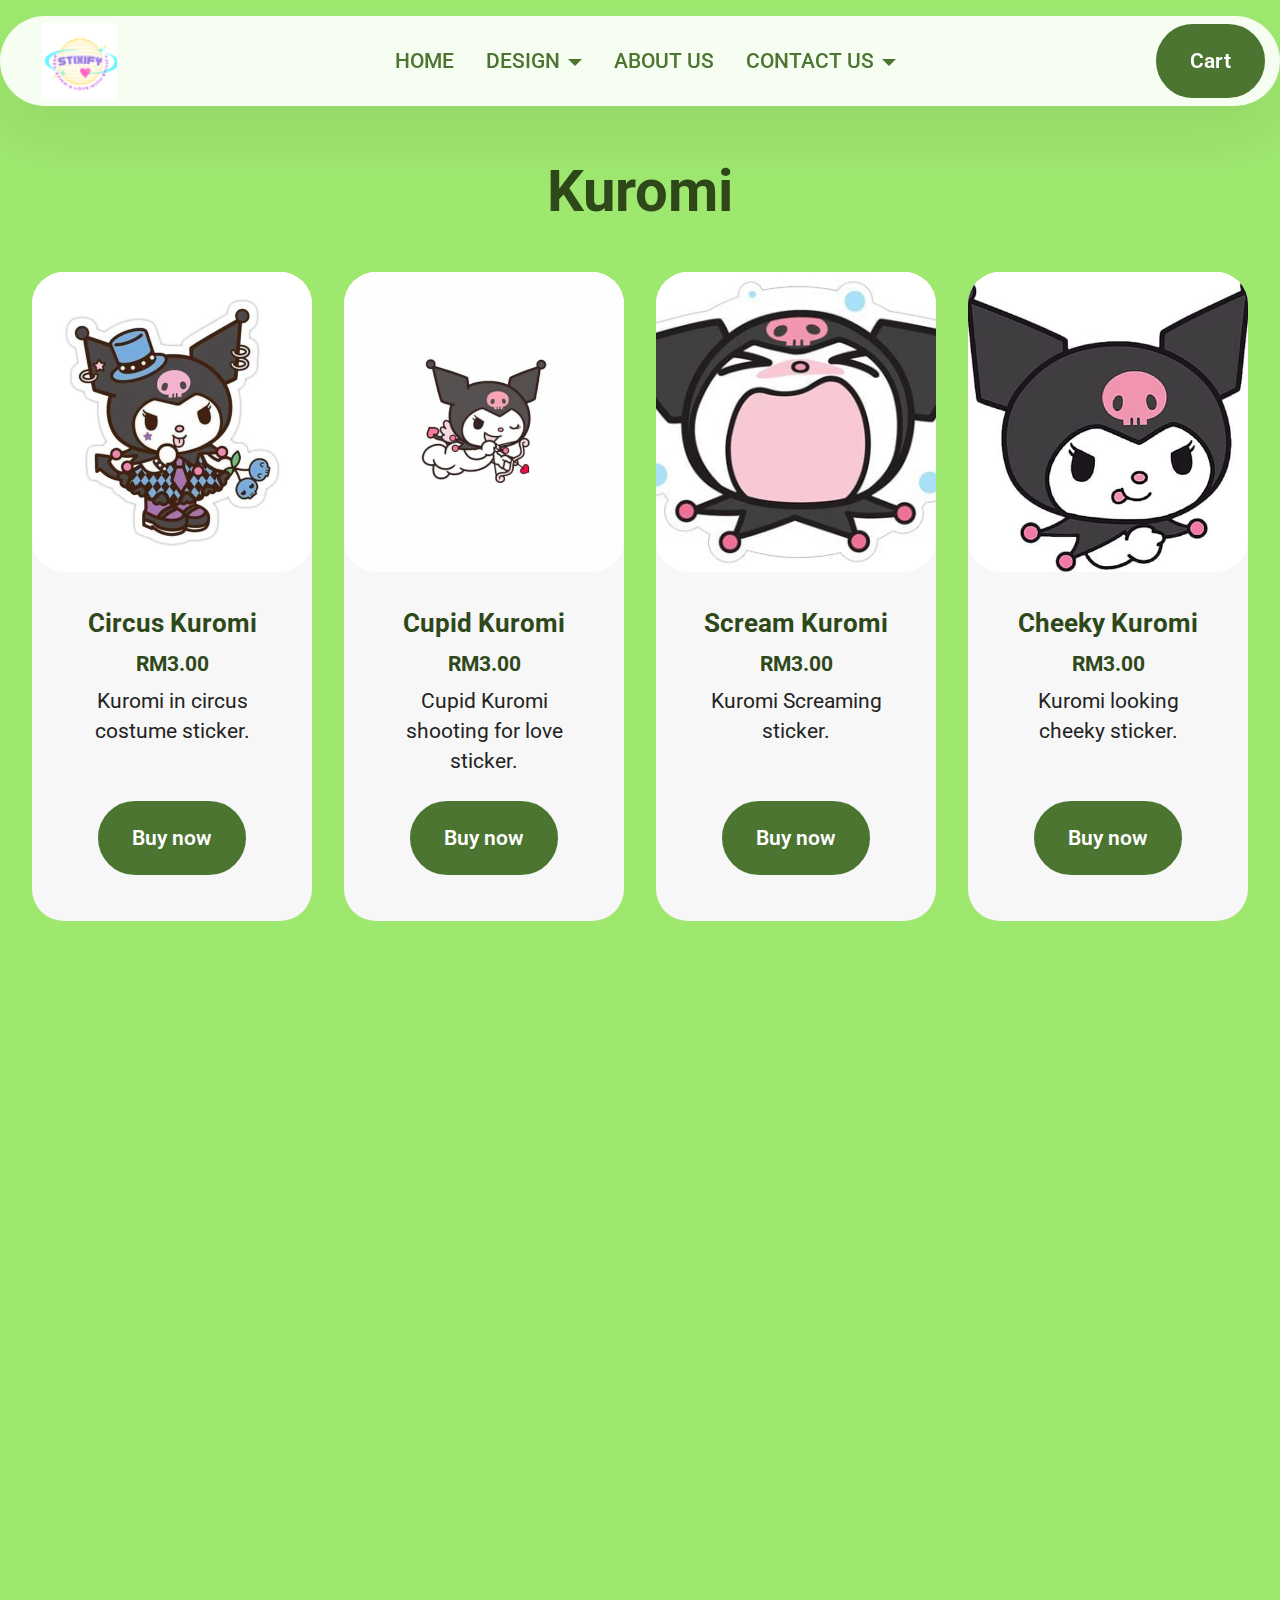
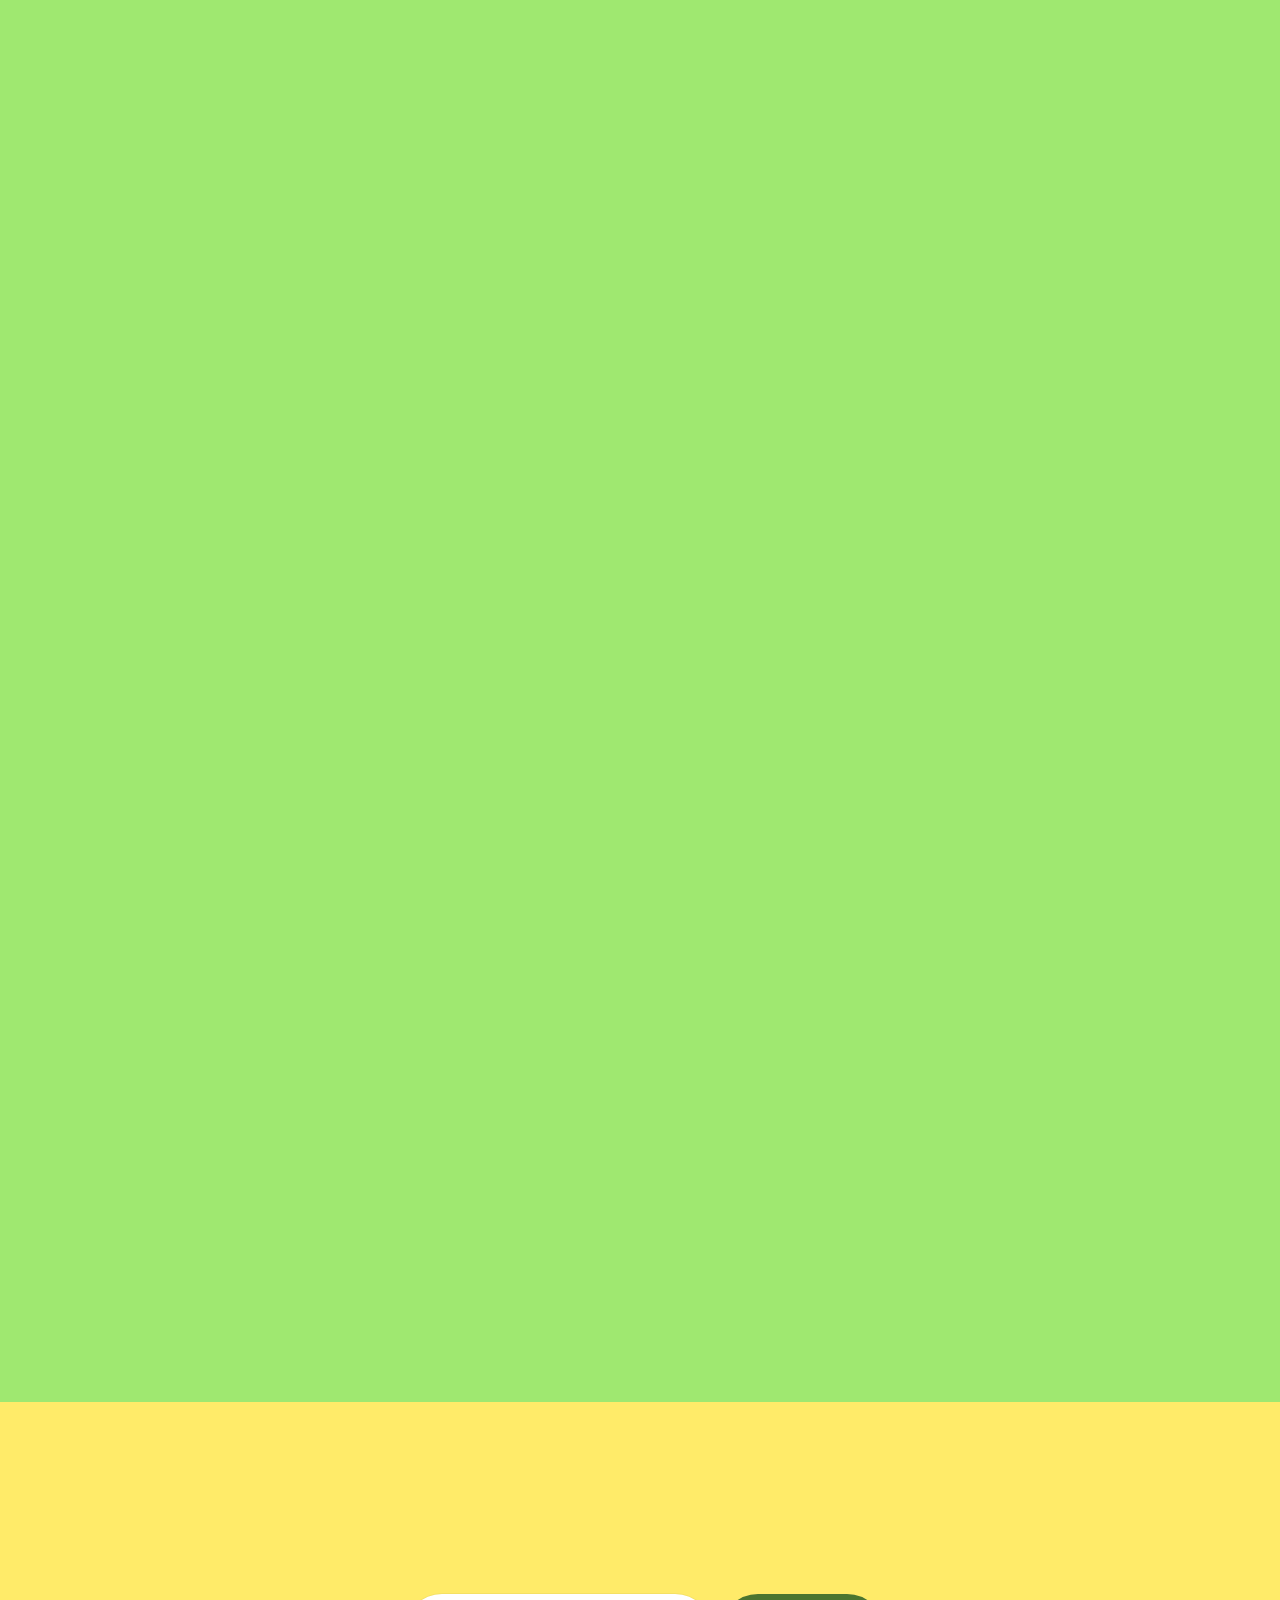
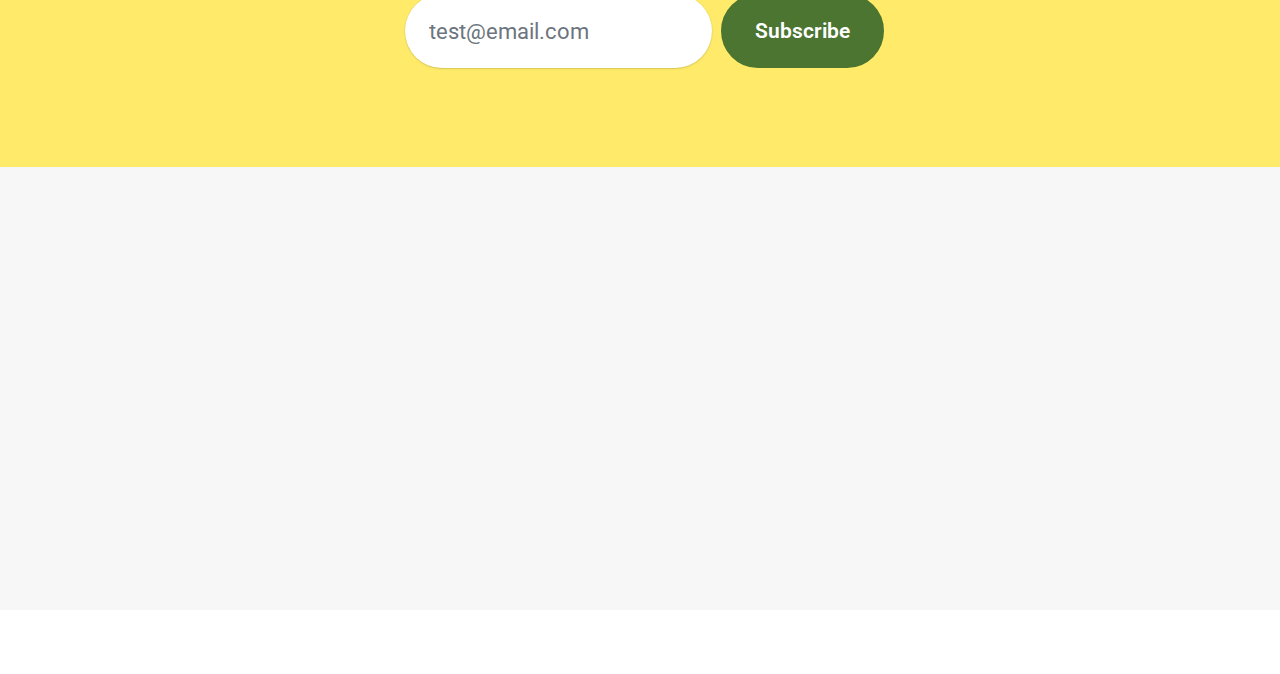
<file: page17.html>
<!DOCTYPE html>
<html  >
<head>
  <!-- Site made with Mobirise Website Builder v5.9.11, https://mobirise.com -->
  <meta charset="UTF-8">
  <meta http-equiv="X-UA-Compatible" content="IE=edge">
  <meta name="generator" content="Mobirise v5.9.11, mobirise.com">
  <meta name="viewport" content="width=device-width, initial-scale=1, minimum-scale=1">
  <link rel="shortcut icon" href="assets/images/1-3-96x96.png" type="image/x-icon">
  <meta name="description" content="">
  
  
  <title>Kuromi</title>
  <link rel="stylesheet" href="assets/web/assets/mobirise-icons2/mobirise2.css">
  <link rel="stylesheet" href="assets/bootstrap/css/bootstrap.min.css">
  <link rel="stylesheet" href="assets/bootstrap/css/bootstrap-grid.min.css">
  <link rel="stylesheet" href="assets/bootstrap/css/bootstrap-reboot.min.css">
  <link rel="stylesheet" href="assets/animatecss/animate.css">
  <link rel="stylesheet" href="assets/dropdown/css/style.css">
  <link rel="stylesheet" href="assets/socicon/css/styles.css">
  <link rel="stylesheet" href="assets/theme/css/style.css">
  <link rel="preload" href="https://fonts.googleapis.com/css?family=Roboto:100,100i,300,300i,400,400i,500,500i,700,700i,900,900i&display=swap" as="style" onload="this.onload=null;this.rel='stylesheet'">
  <noscript><link rel="stylesheet" href="https://fonts.googleapis.com/css?family=Roboto:100,100i,300,300i,400,400i,500,500i,700,700i,900,900i&display=swap"></noscript>
  <link rel="preload" as="style" href="assets/mobirise/css/mbr-additional.css"><link rel="stylesheet" href="assets/mobirise/css/mbr-additional.css" type="text/css">

  
  
  
</head>
<body>
  
  <section data-bs-version="5.1" class="menu menu1 cid-u0JNlSAMDY" once="menu" id="menu01-45">
	

	<nav class="navbar navbar-dropdown navbar-fixed-top navbar-expand-lg">
		<div class="container">
			<div class="navbar-brand">
				<span class="navbar-logo">
					<a href="https://mobiri.se">
						<img src="assets/images/1-3-96x96.png" alt="Mobirise Website Builder" style="height: 4.7rem;">
					</a>
				</span>
				
			</div>
			<button class="navbar-toggler" type="button" data-toggle="collapse" data-bs-toggle="collapse" data-target="#navbarSupportedContent" data-bs-target="#navbarSupportedContent" aria-controls="navbarNavAltMarkup" aria-expanded="false" aria-label="Toggle navigation">
				<div class="hamburger">
					<span></span>
					<span></span>
					<span></span>
					<span></span>
				</div>
			</button>
			<div class="collapse navbar-collapse" id="navbarSupportedContent">
				<ul class="navbar-nav nav-dropdown" data-app-modern-menu="true"><li class="nav-item"><a class="nav-link link show text-primary display-4" href="index.html#header16-0">HOME</a></li><li class="nav-item dropdown">
						<a class="nav-link link dropdown-toggle text-primary display-4" href="index.html#features04-3" data-toggle="dropdown-submenu" data-bs-toggle="dropdown" data-bs-auto-close="outside" aria-expanded="false">DESIGN<br></a><div class="dropdown-menu" aria-labelledby="dropdown-847"><a class="dropdown-item text-primary display-4" href="page14.html" target="_blank">Melody</a><a class="dropdown-item text-primary display-4" href="page17.html#features04-46" target="_blank">Kuromi</a><a class="show dropdown-item text-primary display-4" href="page18.html#features04-4b" target="_blank">Cinnamonroll</a><a class="show dropdown-item text-primary display-4" href="page19.html#features04-4g" target="_blank">Adventure Time</a><a class="show dropdown-item text-primary display-4" href="page20.html#features04-4l" target="_blank">Gudetama</a></div>
					</li><li class="nav-item">
						<a class="nav-link link text-primary display-4" href="index.html#header14-2" aria-expanded="false">ABOUT US<br></a>
					</li>
					<li class="nav-item dropdown">
						<a class="nav-link link dropdown-toggle text-primary display-4" href="index.html#contacts3-1" data-toggle="dropdown-submenu" data-bs-toggle="dropdown" data-bs-auto-close="outside" aria-expanded="false">CONTACT US<br></a><div class="dropdown-menu" aria-labelledby="dropdown-453"><a class="dropdown-item text-primary display-4" href="index.html#contacts3-1">New Item</a></div>
					</li></ul>
				
				<div class="navbar-buttons mbr-section-btn"><a class="btn btn-primary display-4" href="index.html#form02-0">Cart</a></div>
			</div>
		</div>
	</nav>
</section>

<section data-bs-version="5.1" class="features4 cid-u0JNlUgTKW" id="features04-46">
	
	
	<div class="container">
		<div class="mbr-section-head mb-5">
			<h4 class="mbr-section-title mbr-fonts-style align-left mb-3 display-1"><strong>Kuromi</strong></h4>
			
			
		</div>
		<div class="row">
			
			<div class="item features-image col-12 col-md-6 col-lg-3 active">
				<div class="item-wrapper">
					<div class="item-img">
						<img src="assets/images/kuromi1-561x561.jpg" alt="Mobirise Website Builder" data-slide-to="0" data-bs-slide-to="0">
					</div>
					<div class="item-content">
						<h5 class="item-title mbr-fonts-style display-5">
							<strong>Circus Kuromi</strong></h5>
						<h6 class="item-subtitle mbr-fonts-style display-7">
							<strong>RM3.00</strong>
						</h6>
						<p class="mbr-text mbr-fonts-style display-7">Kuromi in circus costume sticker.</p>
						<div class="mbr-section-btn item-footer"><a href="" class="btn item-btn btn-primary display-7">Buy now</a></div>
					</div>
				</div>
			</div><div class="item features-image col-12 col-md-6 col-lg-3">
				<div class="item-wrapper">
					<div class="item-img">
						<img src="assets/images/kuromi2-561x561.jpg" alt="Mobirise Website Builder" data-slide-to="1" data-bs-slide-to="1">
					</div>
					<div class="item-content">
						<h5 class="item-title mbr-fonts-style display-5"><strong>Cupid Kuromi</strong></h5>
						<h6 class="item-subtitle mbr-fonts-style display-7">
							<strong>RM3.00</strong>
						</h6>
						<p class="mbr-text mbr-fonts-style display-7">Cupid Kuromi shooting for love sticker.</p>
						<div class="mbr-section-btn item-footer"><a href="" class="btn item-btn btn-primary display-7">Buy now</a></div>
					</div>

				</div>
			</div>
			<div class="item features-image col-12 col-md-6 col-lg-3">
				<div class="item-wrapper">
					<div class="item-img">
						<img src="assets/images/kuromi3-490x317.jpg" alt="Mobirise Website Builder" data-slide-to="1" data-bs-slide-to="1">
					</div>
					<div class="item-content">
						<h5 class="item-title mbr-fonts-style display-5"><strong>Scream Kuromi</strong></h5>
						<h6 class="item-subtitle mbr-fonts-style display-7">
							<strong>RM3.00</strong>
						</h6>
						<p class="mbr-text mbr-fonts-style display-7">
							Kuromi Screaming sticker.<br>
						</p>
						<div class="mbr-section-btn item-footer"><a href="" class="btn item-btn btn-primary display-7">Buy now</a></div>
					</div>
				</div>
			</div>
			<div class="item features-image col-12 col-md-6 col-lg-3">
				<div class="item-wrapper">
					<div class="item-img">
						<img src="assets/images/kuromi4-480x456.jpg" alt="Mobirise Website Builder" data-slide-to="3" data-bs-slide-to="3">
					</div>
					<div class="item-content">
						<h5 class="item-title mbr-fonts-style display-5"><strong>Cheeky Kuromi</strong></h5>
						<h6 class="item-subtitle mbr-fonts-style display-7">
							<strong>RM3.00</strong>
						</h6>
						<p class="mbr-text mbr-fonts-style display-7">
							Kuromi looking cheeky sticker.<br>
						</p>
						<div class="mbr-section-btn item-footer"><a href="" class="btn item-btn btn-primary display-7">Buy now</a></div>
					</div>
				</div>
			</div><div class="item features-image col-12 col-md-6 col-lg-3">
				<div class="item-wrapper">
					<div class="item-img">
						<img src="assets/images/kuromi5-561x561.jpg" alt="Mobirise Website Builder" data-slide-to="4" data-bs-slide-to="4">
					</div>
					<div class="item-content">
						<h5 class="item-title mbr-fonts-style display-5">
							<strong>Witch Kuromi</strong></h5>
						<h6 class="item-subtitle mbr-fonts-style display-7">
							<strong>RM3.00</strong>
						</h6>
						<p class="mbr-text mbr-fonts-style display-7">
							Kuromi&nbsp; being a witch sticker.<br>
						</p>
						<div class="mbr-section-btn item-footer"><a href="" class="btn item-btn btn-primary display-7">Buy now</a></div>
					</div>
				</div>
			</div>
			
			<div class="item features-image col-12 col-md-6 col-lg-3">
				<div class="item-wrapper">
					<div class="item-img">
						<img src="assets/images/kuromi6-561x480.jpg" alt="Mobirise Website Builder" data-slide-to="4" data-bs-slide-to="4">
					</div>
					<div class="item-content">
						<h5 class="item-title mbr-fonts-style display-5"><strong>Blushing Kuromi</strong></h5>
						<h6 class="item-subtitle mbr-fonts-style display-7">
							<strong>RM3.00</strong>
						</h6>
						<p class="mbr-text mbr-fonts-style display-7">Kuromi blushing sticker.</p>
						<div class="mbr-section-btn item-footer"><a href="" class="btn item-btn btn-primary display-7">Buy now</a></div>
					</div>
				</div>
			</div><div class="item features-image col-12 col-md-6 col-lg-3">
				<div class="item-wrapper">
					<div class="item-img">
						<img src="assets/images/kuromi8-561x363.jpg" alt="Mobirise Website Builder" data-slide-to="6" data-bs-slide-to="7">
					</div>
					<div class="item-content">
						<h5 class="item-title mbr-fonts-style display-5"><strong>Nervous Kuromi</strong></h5>
						<h6 class="item-subtitle mbr-fonts-style display-7">
							<strong>RM3.00</strong>
						</h6>
						<p class="mbr-text mbr-fonts-style display-7">Kuromi being nervous sticker.</p>
						<div class="mbr-section-btn item-footer"><a href="" class="btn item-btn btn-primary display-7">Buy now</a></div>
					</div>
				</div>
			</div><div class="item features-image col-12 col-md-6 col-lg-3">
				<div class="item-wrapper">
					<div class="item-img">
						<img src="assets/images/kuromi9-561x559.jpg" alt="Mobirise Website Builder" data-slide-to="7" data-bs-slide-to="8">
					</div>
					<div class="item-content">
						<h5 class="item-title mbr-fonts-style display-5"><strong>Skater Kuromi</strong></h5>
						<h6 class="item-subtitle mbr-fonts-style display-7">
							<strong>RM3.00</strong>
						</h6>
						<p class="mbr-text mbr-fonts-style display-7">
							Cutie Kuromi on the deck!<br>
						</p>
						<div class="mbr-section-btn item-footer"><a href="" class="btn item-btn btn-primary display-7">Buy now</a></div>
					</div>
				</div>
			</div>
		</div>
	</div>
</section>

<section data-bs-version="5.1" class="features4 cid-u0JNlWof8e" id="features04-47">
	
	
	<div class="container">
		
		<div class="row">
			
			<div class="item features-image col-12 col-md-6 col-lg-3 active">
				<div class="item-wrapper">
					<div class="item-img">
						<img src="assets/images/kuromi11-561x507.jpg" alt="Mobirise Website Builder" data-slide-to="0" data-bs-slide-to="0">
					</div>
					<div class="item-content">
						<h5 class="item-title mbr-fonts-style display-5">
							<strong>Kawaii Kuromi</strong></h5>
						<h6 class="item-subtitle mbr-fonts-style display-7">
							<strong>RM3.00</strong>
						</h6>
						<p class="mbr-text mbr-fonts-style display-7">
							Sparkly-eyed Kuromi! How adorable.</p>
						<div class="mbr-section-btn item-footer"><a href="" class="btn item-btn btn-primary display-7">Buy now</a></div>
					</div>
				</div>
			</div><div class="item features-image col-12 col-md-6 col-lg-3">
				<div class="item-wrapper">
					<div class="item-img">
						<img src="assets/images/kuromi12-561x561.jpg" alt="Mobirise Website Builder" data-slide-to="1" data-bs-slide-to="1">
					</div>
					<div class="item-content">
						<h5 class="item-title mbr-fonts-style display-5"><strong>Naughty Kuromi</strong></h5>
						<h6 class="item-subtitle mbr-fonts-style display-7">
							<strong>RM3.00</strong>
						</h6>
						<p class="mbr-text mbr-fonts-style display-7">
							Kuromi looking naughty sticker.</p>
						<div class="mbr-section-btn item-footer"><a href="" class="btn item-btn btn-primary display-7">Buy now</a></div>
					</div>

				</div>
			</div>
			<div class="item features-image col-12 col-md-6 col-lg-3">
				<div class="item-wrapper">
					<div class="item-img">
						<img src="assets/images/kuromi13-561x561.jpg" alt="Mobirise Website Builder" data-slide-to="1" data-bs-slide-to="1">
					</div>
					<div class="item-content">
						<h5 class="item-title mbr-fonts-style display-5"><strong>Kyeokuromi</strong></h5>
						<h6 class="item-subtitle mbr-fonts-style display-7">
							<strong>RM3.00</strong>
						</h6>
						<p class="mbr-text mbr-fonts-style display-7">Kyeopta Kuromi!</p>
						<div class="mbr-section-btn item-footer"><a href="" class="btn item-btn btn-primary display-7">Buy now</a></div>
					</div>
				</div>
			</div>
			<div class="item features-image col-12 col-md-6 col-lg-3">
				<div class="item-wrapper">
					<div class="item-img">
						<img src="assets/images/kuromi14-561x591.jpg" alt="Mobirise Website Builder" data-slide-to="3" data-bs-slide-to="3">
					</div>
					<div class="item-content">
						<h5 class="item-title mbr-fonts-style display-5">
							<strong>Kuromi Love</strong></h5>
						<h6 class="item-subtitle mbr-fonts-style display-7">
							<strong>RM3.00</strong>
						</h6>
						<p class="mbr-text mbr-fonts-style display-7">
							Kuromi with heart sticker.<br>
						</p>
						<div class="mbr-section-btn item-footer"><a href="" class="btn item-btn btn-primary display-7">Buy now</a></div>
					</div>
				</div>
			</div><div class="item features-image col-12 col-md-6 col-lg-3">
				<div class="item-wrapper">
					<div class="item-img">
						<img src="assets/images/kuromi15-561x561.jpg" alt="Mobirise Website Builder" data-slide-to="4" data-bs-slide-to="4">
					</div>
					<div class="item-content">
						<h5 class="item-title mbr-fonts-style display-5">
							<strong>Kuromi Guitarist</strong></h5>
						<h6 class="item-subtitle mbr-fonts-style display-7">
							<strong>RM3.00</strong>
						</h6>
						<p class="mbr-text mbr-fonts-style display-7">
							Kuromi rocking the electric guitar.<br>
						</p>
						<div class="mbr-section-btn item-footer"><a href="" class="btn item-btn btn-primary display-7">Buy now</a></div>
					</div>
				</div>
			</div>
			
			<div class="item features-image col-12 col-md-6 col-lg-3">
				<div class="item-wrapper">
					<div class="item-img">
						<img src="assets/images/kuromi16-561x561.jpg" alt="Mobirise Website Builder" data-slide-to="4" data-bs-slide-to="4">
					</div>
					<div class="item-content">
						<h5 class="item-title mbr-fonts-style display-5">
							<strong>Devil Kuromi</strong></h5>
						<h6 class="item-subtitle mbr-fonts-style display-7">
							<strong>RM3.00</strong>
						</h6>
						<p class="mbr-text mbr-fonts-style display-7">
							Little Devil, Our Kuromi.<br>
						</p>
						<div class="mbr-section-btn item-footer"><a href="" class="btn item-btn btn-primary display-7">Buy now</a></div>
					</div>
				</div>
			</div>
		</div>
	</div>
</section>

<section data-bs-version="5.1" class="form1 cid-u0JNlYu70Q" id="form01-48">
	

	

	<div class="container-fluid">
		<div class="row content-wrapper justify-content-center">
			<div class="col-lg-7 mbr-form">
				<div class="col-lg-12 col-md-12 col-sm-12">
					<h5 class="mbr-section-title mbr-fonts-style mb-5 display-1"><strong>Subscribe and get 10% off</strong></h5>
				</div>

				<div class="text-wrapper align-left" data-form-type="formoid">
					<!--Formbuilder Form-->
					<form action="https://mobirise.eu/" method="POST" class="mbr-form form-with-styler" data-form-title="Form Name"><input type="hidden" name="email" data-form-email="true" value="CJhq2D5FuiVvNHX0tLblHHs2tAsdN9rnBjHf+4I52y6bJGPvdxbcQkVQIS3u/qhUyrM6S3UFx9MFKm/uqWQZrtps5rGh+YXKyCH976688Y3vjvS4lQgneIkeaudQbfZ4">
						<div class="row">
							<div hidden="hidden" data-form-alert="" class="alert alert-success col-12">Thanks for filling out the form!</div>
							<div hidden="hidden" data-form-alert-danger="" class="alert alert-danger col-12">
								Oops...! some problem!
							</div>
						</div>
						<div class="dragArea row">
							<div data-for="email" class="col-lg-6 col-md-6 col-sm-12 form-group">
								<input type="email" name="email" placeholder="test@email.com" data-form-field="email" class="form-control display-7" value="" id="email-form01-48">
							</div>
							<div class="col-auto mbr-section-btn"><button type="submit" class="w-100 w-100 w-100 w-100 w-100 w-100 btn btn-primary display-7">Subscribe</button></div>
						</div>
					</form>
					<!--Formbuilder Form-->
				</div>
			</div>
		</div>
	</div>
</section>

<section data-bs-version="5.1" class="footer3 programm5 cid-u0JNm0qRUZ" once="footers" id="footer03-49">

        

    

    <div class="container">
        <div class="row">

            <div class="row-links mb-4">
                <ul class="header-menu">
                  
                  
                  
                  
                <li class="header-menu-item mbr-fonts-style display-5"><a href="index.html#form02-0" class="text-primary" target="_blank">Membership</a></li><li class="header-menu-item mbr-fonts-style display-5"><a href="index.html#features04-5" class="text-primary" target="_blank">Shop</a></li><li class="header-menu-item mbr-fonts-style display-5"><a href="index.html#list01-8" class="text-primary" target="_blank">FAQ</a></li><li class="header-menu-item mbr-fonts-style display-5"><a href="index.html#people03-7" class="text-primary" target="_blank">Team</a></li><li class="header-menu-item mbr-fonts-style display-5"><a href="index.html#contacts3-1" class="text-primary" target="_blank">Contacts</a></li></ul>
              </div>

            <div class="col-12">
                <div class="social-row">
                    <div class="soc-item">
                        <a href="https://maps.app.goo.gl/avEgynLMEkkHeYvH8" target="_blank">
                            <span class="mbr-iconfont display-7 mobi-mbri-map-pin mobi-mbri"></span>
                        </a>
                    </div>
                    <div class="soc-item">
                        <a href="http://www.instagram.com/stixify_" target="_blank">
                            <span class="mbr-iconfont socicon-instagram socicon"></span>
                        </a>
                    </div>
                    <div class="soc-item">
                        <a href="https://wa.link/3iie03" target="_blank">
                            <span class="mbr-iconfont socicon-whatsapp socicon"></span>
                        </a>
                    </div>
                    
                    
                </div>
            </div>
            <div class="col-12 mt-5">
                <p class="mbr-fonts-style copyright display-7">
                    © Copyright 2024 Stixify - All Rights Reserved
                </p>
            </div>
        </div>
    </div>
</section><section class="display-7" style="padding: 0;align-items: center;justify-content: center;flex-wrap: wrap;    align-content: center;display: flex;position: relative;height: 4rem;"><a href="https://mobiri.se/3127381" style="flex: 1 1;height: 4rem;position: absolute;width: 100%;z-index: 1;"><img alt="" style="height: 4rem;" src="[data-uri]"></a><p style="margin: 0;text-align: center;" class="display-7">&#8204;</p><a style="z-index:1" href="https://mobirise.com/html-editor.html">WYSIWYG HTML Editor</a></section><script src="assets/bootstrap/js/bootstrap.bundle.min.js"></script>  <script src="assets/smoothscroll/smooth-scroll.js"></script>  <script src="assets/ytplayer/index.js"></script>  <script src="assets/dropdown/js/navbar-dropdown.js"></script>  <script src="assets/theme/js/script.js"></script>  <script src="assets/formoid/formoid.min.js"></script>  
  
  
  <input name="animation" type="hidden">
  </body>
</html>
</file>
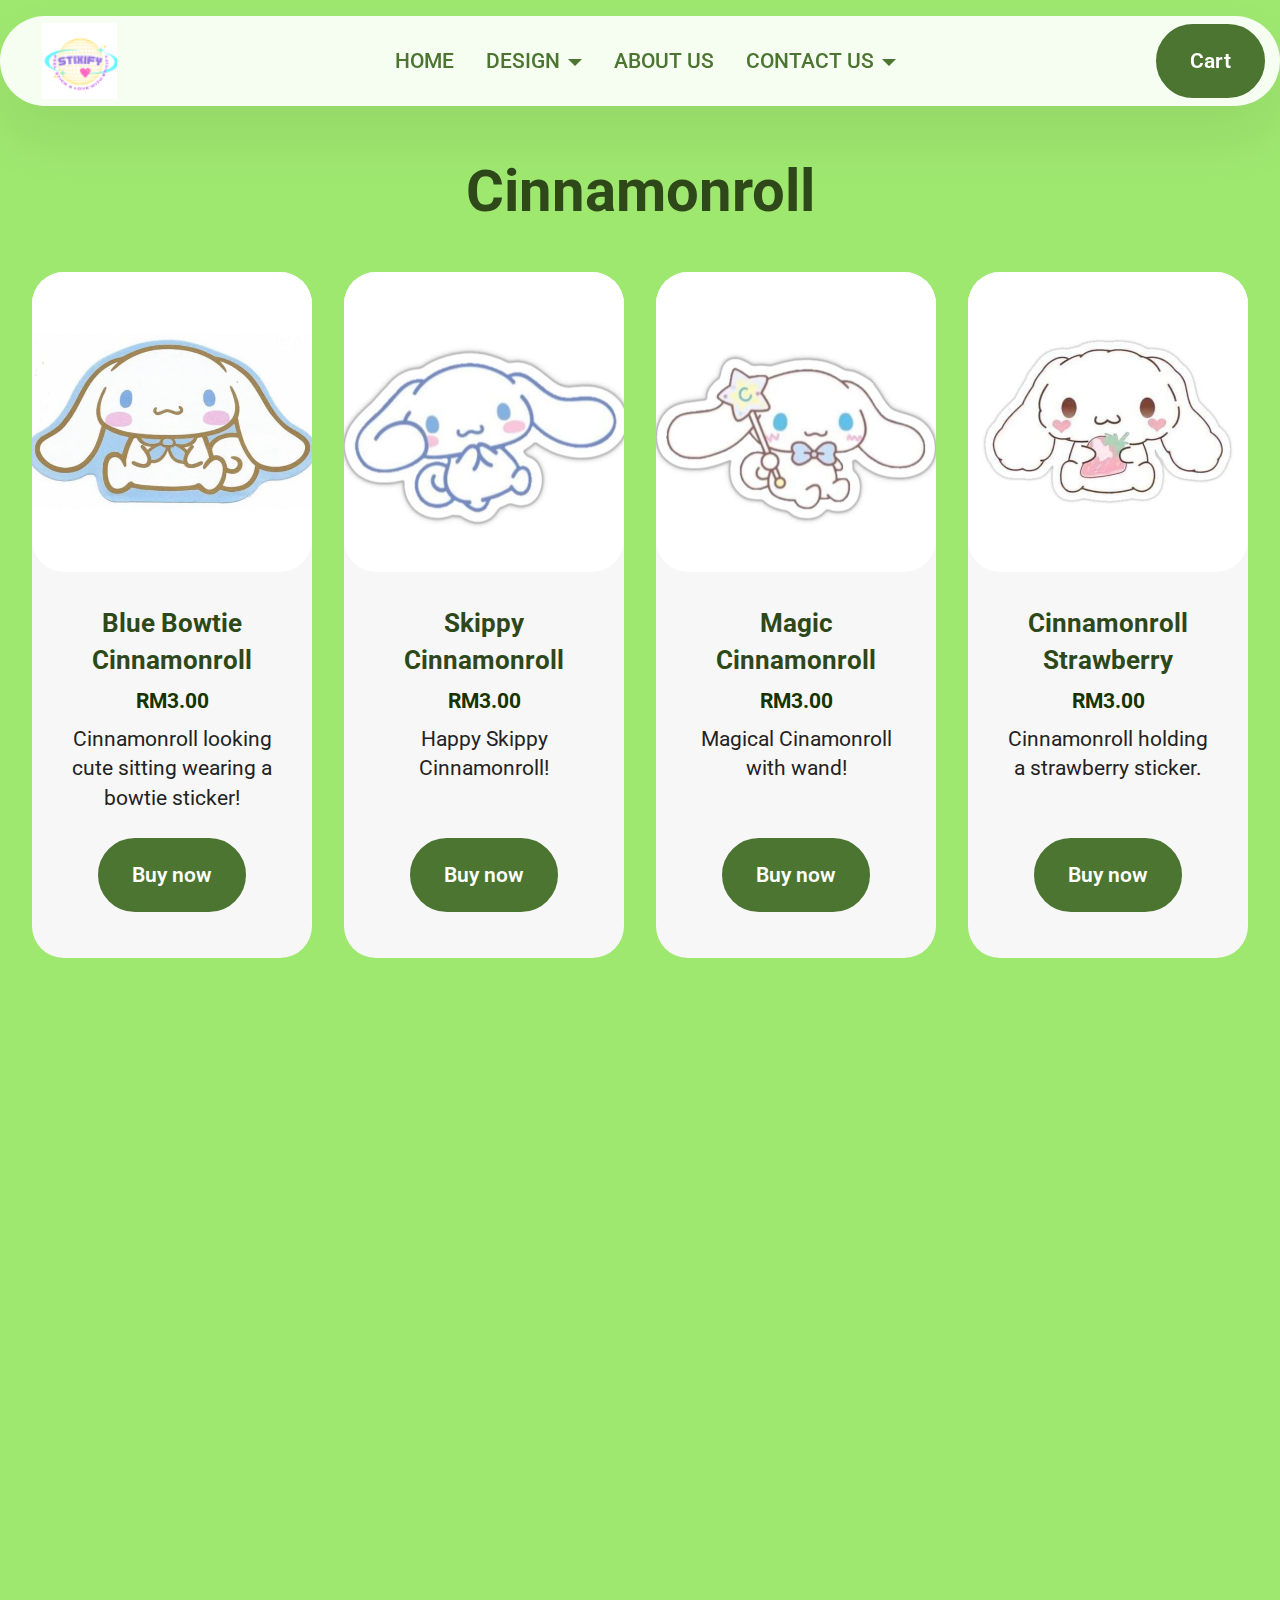
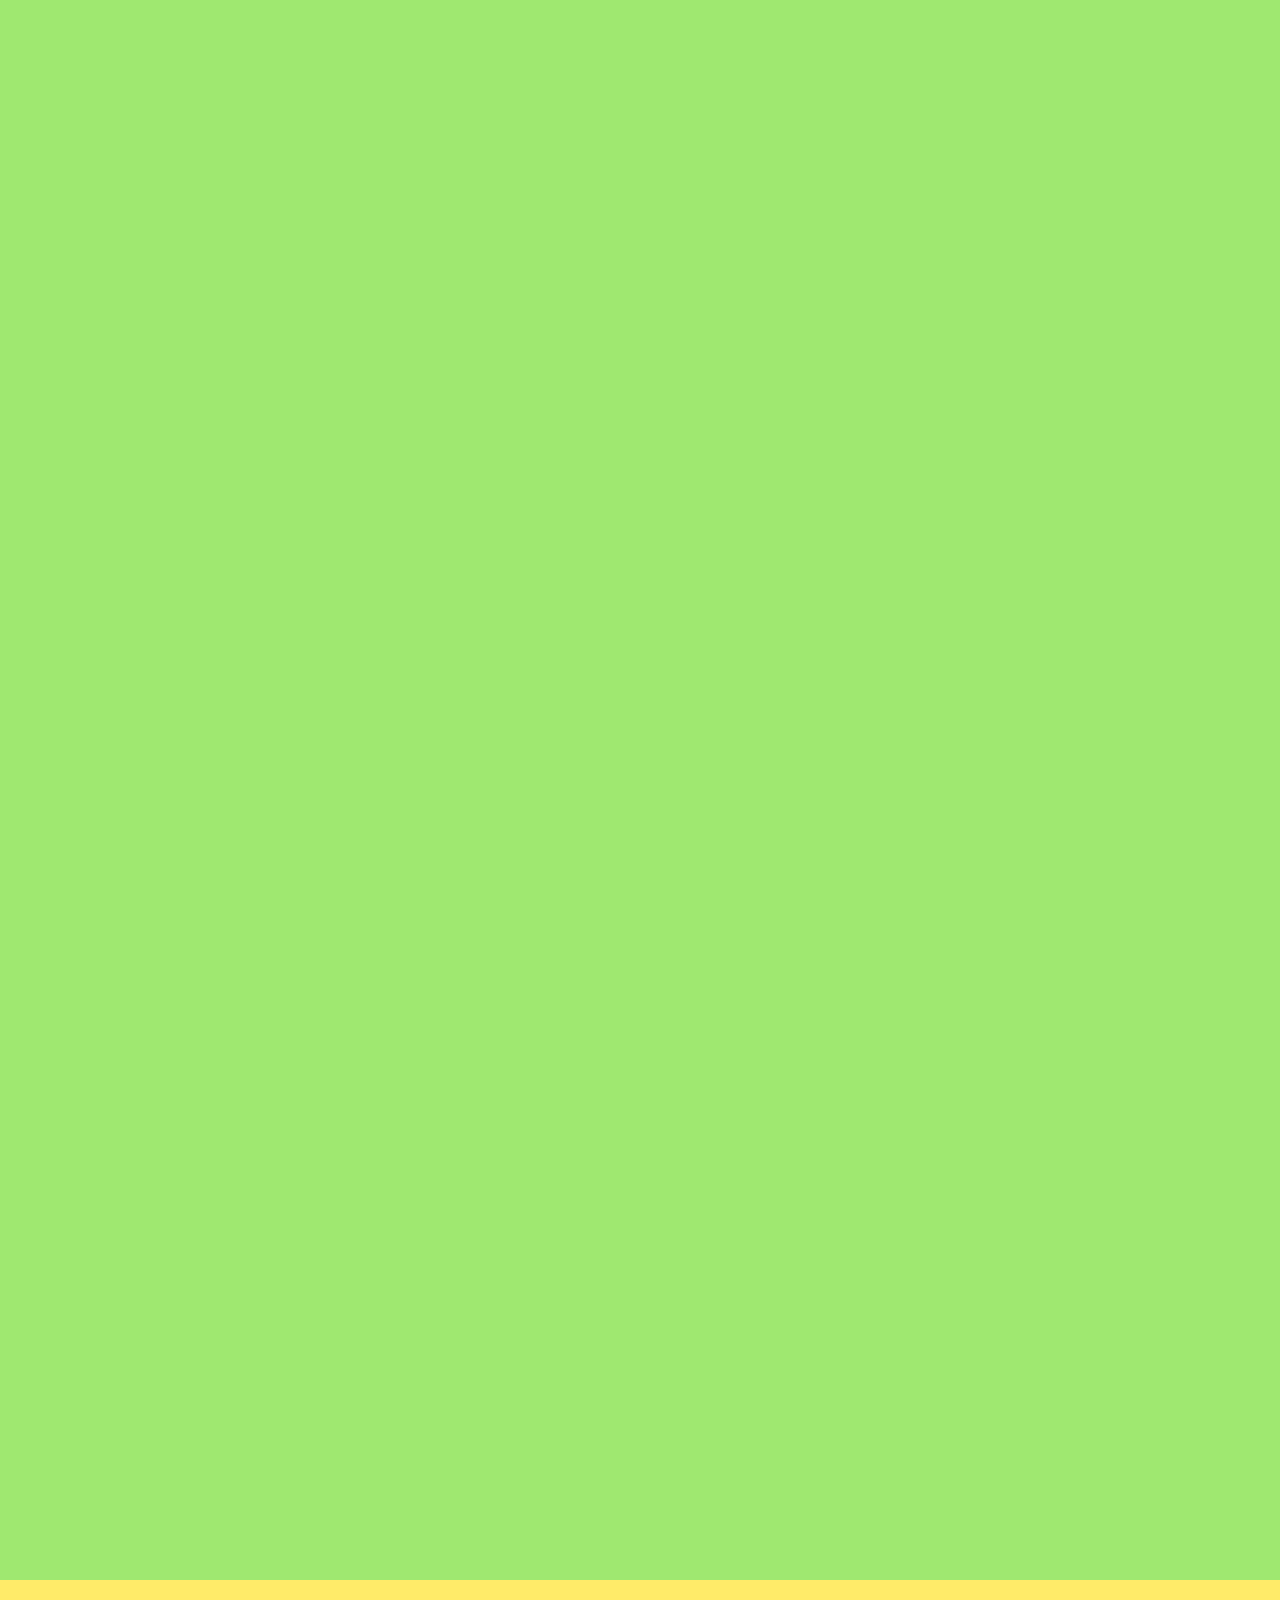
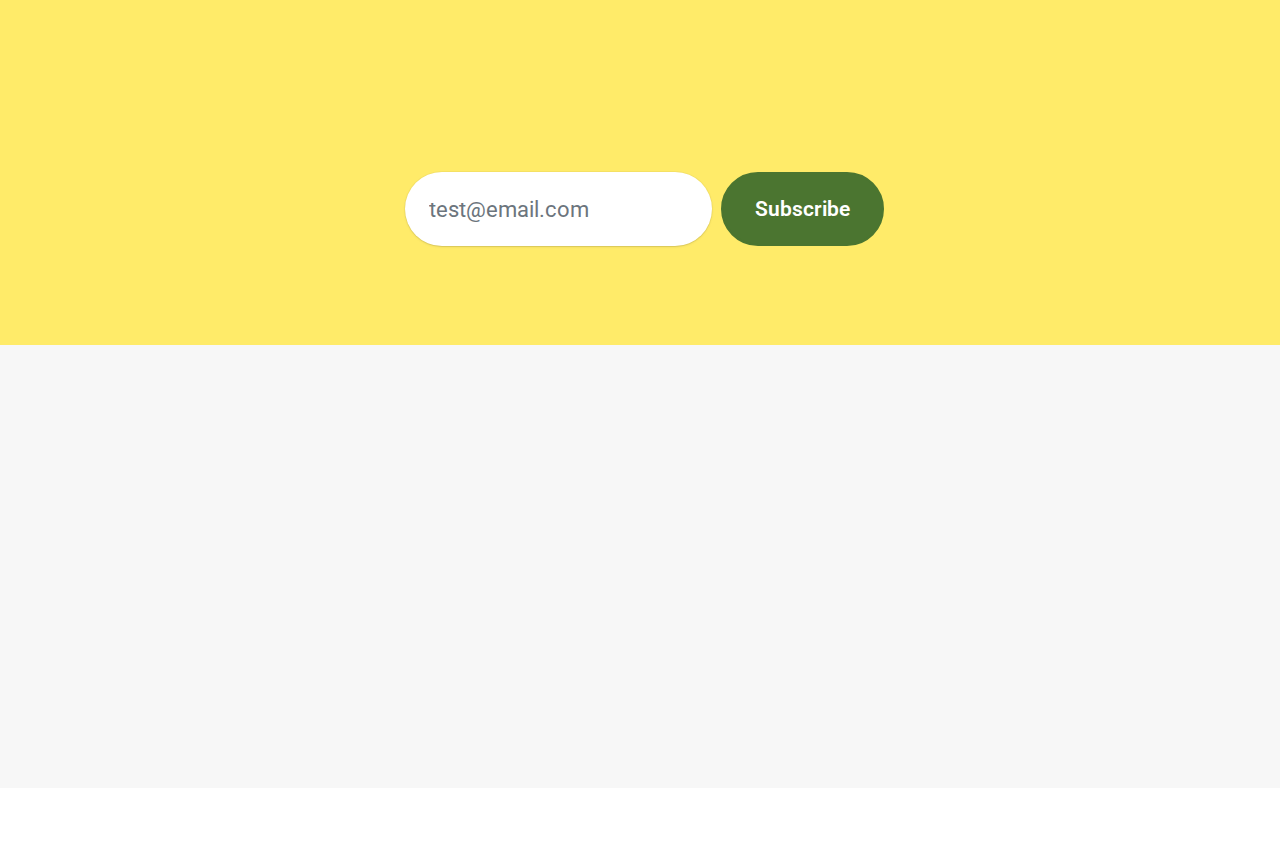
<file: page18.html>
<!DOCTYPE html>
<html  >
<head>
  <!-- Site made with Mobirise Website Builder v5.9.11, https://mobirise.com -->
  <meta charset="UTF-8">
  <meta http-equiv="X-UA-Compatible" content="IE=edge">
  <meta name="generator" content="Mobirise v5.9.11, mobirise.com">
  <meta name="viewport" content="width=device-width, initial-scale=1, minimum-scale=1">
  <link rel="shortcut icon" href="assets/images/1-3-96x96.png" type="image/x-icon">
  <meta name="description" content="">
  
  
  <title>Cinnamonroll</title>
  <link rel="stylesheet" href="assets/web/assets/mobirise-icons2/mobirise2.css">
  <link rel="stylesheet" href="assets/bootstrap/css/bootstrap.min.css">
  <link rel="stylesheet" href="assets/bootstrap/css/bootstrap-grid.min.css">
  <link rel="stylesheet" href="assets/bootstrap/css/bootstrap-reboot.min.css">
  <link rel="stylesheet" href="assets/animatecss/animate.css">
  <link rel="stylesheet" href="assets/dropdown/css/style.css">
  <link rel="stylesheet" href="assets/socicon/css/styles.css">
  <link rel="stylesheet" href="assets/theme/css/style.css">
  <link rel="preload" href="https://fonts.googleapis.com/css?family=Roboto:100,100i,300,300i,400,400i,500,500i,700,700i,900,900i&display=swap" as="style" onload="this.onload=null;this.rel='stylesheet'">
  <noscript><link rel="stylesheet" href="https://fonts.googleapis.com/css?family=Roboto:100,100i,300,300i,400,400i,500,500i,700,700i,900,900i&display=swap"></noscript>
  <link rel="preload" as="style" href="assets/mobirise/css/mbr-additional.css"><link rel="stylesheet" href="assets/mobirise/css/mbr-additional.css" type="text/css">

  
  
  
</head>
<body>
  
  <section data-bs-version="5.1" class="menu menu1 cid-u0JNpLqGUD" once="menu" id="menu01-4a">
	

	<nav class="navbar navbar-dropdown navbar-fixed-top navbar-expand-lg">
		<div class="container">
			<div class="navbar-brand">
				<span class="navbar-logo">
					<a href="https://mobiri.se">
						<img src="assets/images/1-3-96x96.png" alt="Mobirise Website Builder" style="height: 4.7rem;">
					</a>
				</span>
				
			</div>
			<button class="navbar-toggler" type="button" data-toggle="collapse" data-bs-toggle="collapse" data-target="#navbarSupportedContent" data-bs-target="#navbarSupportedContent" aria-controls="navbarNavAltMarkup" aria-expanded="false" aria-label="Toggle navigation">
				<div class="hamburger">
					<span></span>
					<span></span>
					<span></span>
					<span></span>
				</div>
			</button>
			<div class="collapse navbar-collapse" id="navbarSupportedContent">
				<ul class="navbar-nav nav-dropdown" data-app-modern-menu="true"><li class="nav-item"><a class="nav-link link show text-primary display-4" href="index.html#header16-0">HOME</a></li><li class="nav-item dropdown">
						<a class="nav-link link dropdown-toggle text-primary display-4" href="index.html#features04-3" data-toggle="dropdown-submenu" data-bs-toggle="dropdown" data-bs-auto-close="outside" aria-expanded="false">DESIGN<br></a><div class="dropdown-menu" aria-labelledby="dropdown-847"><a class="dropdown-item text-primary display-4" href="page14.html" target="_blank">Melody</a><a class="dropdown-item text-primary display-4" href="page17.html#features04-46" target="_blank">Kuromi</a><a class="show dropdown-item text-primary display-4" href="page18.html#features04-4b" target="_blank">Cinnamonroll</a><a class="show dropdown-item text-primary display-4" href="page19.html#features04-4g" target="_blank">Adventure Time</a><a class="show dropdown-item text-primary display-4" href="page20.html#features04-4l" target="_blank">Gudetama</a></div>
					</li><li class="nav-item">
						<a class="nav-link link text-primary display-4" href="index.html#header14-2" aria-expanded="false">ABOUT US<br></a>
					</li>
					<li class="nav-item dropdown">
						<a class="nav-link link dropdown-toggle text-primary display-4" href="index.html#contacts3-1" data-toggle="dropdown-submenu" data-bs-toggle="dropdown" data-bs-auto-close="outside" aria-expanded="false">CONTACT US<br></a><div class="dropdown-menu" aria-labelledby="dropdown-453"><a class="dropdown-item text-primary display-4" href="index.html#contacts3-1">New Item</a></div>
					</li></ul>
				
				<div class="navbar-buttons mbr-section-btn"><a class="btn btn-primary display-4" href="index.html#form02-0">Cart</a></div>
			</div>
		</div>
	</nav>
</section>

<section data-bs-version="5.1" class="features4 cid-u0JNpMRMT1" id="features04-4b">
	
	
	<div class="container">
		<div class="mbr-section-head mb-5">
			<h4 class="mbr-section-title mbr-fonts-style align-left mb-3 display-1"><strong>Cinnamonroll</strong></h4>
			
			
		</div>
		<div class="row">
			
			<div class="item features-image col-12 col-md-6 col-lg-3 active">
				<div class="item-wrapper">
					<div class="item-img">
						<img src="assets/images/cinnamonroll1-561x561.jpg" alt="Mobirise Website Builder" data-slide-to="0" data-bs-slide-to="0">
					</div>
					<div class="item-content">
						<h5 class="item-title mbr-fonts-style display-5"><strong>Blue Bowtie Cinnamonroll</strong></h5>
						<h6 class="item-subtitle mbr-fonts-style display-7">
							<strong>RM3.00</strong>
						</h6>
						<p class="mbr-text mbr-fonts-style display-7">Cinnamonroll looking cute sitting wearing a bowtie sticker!</p>
						<div class="mbr-section-btn item-footer"><a href="" class="btn item-btn btn-primary display-7">Buy now</a></div>
					</div>
				</div>
			</div><div class="item features-image col-12 col-md-6 col-lg-3">
				<div class="item-wrapper">
					<div class="item-img">
						<img src="assets/images/cinnamonroll2-561x561.jpg" alt="Mobirise Website Builder" data-slide-to="1" data-bs-slide-to="1">
					</div>
					<div class="item-content">
						<h5 class="item-title mbr-fonts-style display-5">
							<strong>Skippy Cinnamonroll</strong></h5>
						<h6 class="item-subtitle mbr-fonts-style display-7">
							<strong>RM3.00</strong>
						</h6>
						<p class="mbr-text mbr-fonts-style display-7">
							Happy Skippy Cinnamonroll!</p>
						<div class="mbr-section-btn item-footer"><a href="" class="btn item-btn btn-primary display-7">Buy now</a></div>
					</div>

				</div>
			</div>
			<div class="item features-image col-12 col-md-6 col-lg-3">
				<div class="item-wrapper">
					<div class="item-img">
						<img src="assets/images/cinnamonroll3-561x561.jpg" alt="Mobirise Website Builder" data-slide-to="1" data-bs-slide-to="1">
					</div>
					<div class="item-content">
						<h5 class="item-title mbr-fonts-style display-5">
							<strong>Magic Cinnamonroll</strong></h5>
						<h6 class="item-subtitle mbr-fonts-style display-7">
							<strong>RM3.00</strong>
						</h6>
						<p class="mbr-text mbr-fonts-style display-7">Magical Cinamonroll with wand!</p>
						<div class="mbr-section-btn item-footer"><a href="" class="btn item-btn btn-primary display-7">Buy now</a></div>
					</div>
				</div>
			</div>
			<div class="item features-image col-12 col-md-6 col-lg-3">
				<div class="item-wrapper">
					<div class="item-img">
						<img src="assets/images/cinnamonroll4-561x561.jpg" alt="Mobirise Website Builder" data-slide-to="3" data-bs-slide-to="3">
					</div>
					<div class="item-content">
						<h5 class="item-title mbr-fonts-style display-5">
							<strong>Cinnamonroll Strawberry</strong></h5>
						<h6 class="item-subtitle mbr-fonts-style display-7">
							<strong>RM3.00</strong>
						</h6>
						<p class="mbr-text mbr-fonts-style display-7">Cinnamonroll holding a strawberry sticker.</p>
						<div class="mbr-section-btn item-footer"><a href="" class="btn item-btn btn-primary display-7">Buy now</a></div>
					</div>
				</div>
			</div><div class="item features-image col-12 col-md-6 col-lg-3">
				<div class="item-wrapper">
					<div class="item-img">
						<img src="assets/images/cinnamonroll5-561x561.jpg" alt="Mobirise Website Builder" data-slide-to="4" data-bs-slide-to="4">
					</div>
					<div class="item-content">
						<h5 class="item-title mbr-fonts-style display-5">
							<strong>Blue 3D Plush Cinnamonroll</strong></h5>
						<h6 class="item-subtitle mbr-fonts-style display-7">
							<strong>RM3.00</strong>
						</h6>
						<p class="mbr-text mbr-fonts-style display-7">
							Blue Clothed, 3D Plush Cinnamonroll sticker.<br>
						</p>
						<div class="mbr-section-btn item-footer"><a href="" class="btn item-btn btn-primary display-7">Buy now</a></div>
					</div>
				</div>
			</div>
			
			<div class="item features-image col-12 col-md-6 col-lg-3">
				<div class="item-wrapper">
					<div class="item-img">
						<img src="assets/images/cinnamonroll6-561x561.jpg" alt="Mobirise Website Builder" data-slide-to="4" data-bs-slide-to="4">
					</div>
					<div class="item-content">
						<h5 class="item-title mbr-fonts-style display-5">
							<strong>Pancake Cinnamonroll</strong></h5>
						<h6 class="item-subtitle mbr-fonts-style display-7">
							<strong>RM3.00</strong>
						</h6>
						<p class="mbr-text mbr-fonts-style display-7">
							Cute Cinnamonroll pancake sticker.<br>
						</p>
						<div class="mbr-section-btn item-footer"><a href="" class="btn item-btn btn-primary display-7">Buy now</a></div>
					</div>
				</div>
			</div><div class="item features-image col-12 col-md-6 col-lg-3">
				<div class="item-wrapper">
					<div class="item-img">
						<img src="assets/images/cinnamonroll7-561x561.jpg" alt="Mobirise Website Builder" data-slide-to="6" data-bs-slide-to="7">
					</div>
					<div class="item-content">
						<h5 class="item-title mbr-fonts-style display-5"><strong>Aura Cinnamonroll</strong></h5>
						<h6 class="item-subtitle mbr-fonts-style display-7">
							<strong>RM3.00</strong>
						</h6>
						<p class="mbr-text mbr-fonts-style display-7">
							Cinnamonroll aura aesthetic with strawberry.<br>
						</p>
						<div class="mbr-section-btn item-footer"><a href="" class="btn item-btn btn-primary display-7">Buy now</a></div>
					</div>
				</div>
			</div><div class="item features-image col-12 col-md-6 col-lg-3">
				<div class="item-wrapper">
					<div class="item-img">
						<img src="assets/images/cinnamonroll8-561x561.jpg" alt="Mobirise Website Builder" data-slide-to="7" data-bs-slide-to="8">
					</div>
					<div class="item-content">
						<h5 class="item-title mbr-fonts-style display-5">
							<strong>Winter Cinnamonroll</strong></h5>
						<h6 class="item-subtitle mbr-fonts-style display-7">
							<strong>RM3.00</strong>
						</h6>
						<p class="mbr-text mbr-fonts-style display-7">
							Winter Cinnamonroll 3D Plush sticker.<br>
						</p>
						<div class="mbr-section-btn item-footer"><a href="" class="btn item-btn btn-primary display-7">Buy now</a></div>
					</div>
				</div>
			</div>
		</div>
	</div>
</section>

<section data-bs-version="5.1" class="features4 cid-u0JNpOZNyB" id="features04-4c">
	
	
	<div class="container">
		
		<div class="row">
			
			<div class="item features-image col-12 col-md-6 col-lg-3 active">
				<div class="item-wrapper">
					<div class="item-img">
						<img src="assets/images/cinnamonroll9-561x561.jpg" alt="Mobirise Website Builder" data-slide-to="0" data-bs-slide-to="0">
					</div>
					<div class="item-content">
						<h5 class="item-title mbr-fonts-style display-5">
							<strong>Heart Cinnababy</strong></h5>
						<h6 class="item-subtitle mbr-fonts-style display-7">
							<strong>RM3.00</strong>
						</h6>
						<p class="mbr-text mbr-fonts-style display-7">Lovable heart cinnamonroll sticker!</p>
						<div class="mbr-section-btn item-footer"><a href="" class="btn item-btn btn-primary display-7">Buy now</a></div>
					</div>
				</div>
			</div><div class="item features-image col-12 col-md-6 col-lg-3">
				<div class="item-wrapper">
					<div class="item-img">
						<img src="assets/images/cinnamonroll10-561x561.jpg" alt="Mobirise Website Builder" data-slide-to="1" data-bs-slide-to="1">
					</div>
					<div class="item-content">
						<h5 class="item-title mbr-fonts-style display-5">
							<strong>Kawaii Cinnababy</strong></h5>
						<h6 class="item-subtitle mbr-fonts-style display-7">
							<strong>RM3.00</strong>
						</h6>
						<p class="mbr-text mbr-fonts-style display-7">
							Cutie baby cinnamonroll sticker.</p>
						<div class="mbr-section-btn item-footer"><a href="" class="btn item-btn btn-primary display-7">Buy now</a></div>
					</div>

				</div>
			</div>
			<div class="item features-image col-12 col-md-6 col-lg-3">
				<div class="item-wrapper">
					<div class="item-img">
						<img src="assets/images/cinnamonroll11-561x561.jpg" alt="Mobirise Website Builder" data-slide-to="1" data-bs-slide-to="1">
					</div>
					<div class="item-content">
						<h5 class="item-title mbr-fonts-style display-5">
							<strong>Big Bow Cinnababy</strong></h5>
						<h6 class="item-subtitle mbr-fonts-style display-7">
							<strong>RM3.00</strong>
						</h6>
						<p class="mbr-text mbr-fonts-style display-7">
							Cinnamonroll big blue bow cutie sticker.<br>
						</p>
						<div class="mbr-section-btn item-footer"><a href="" class="btn item-btn btn-primary display-7">Buy now</a></div>
					</div>
				</div>
			</div>
			<div class="item features-image col-12 col-md-6 col-lg-3">
				<div class="item-wrapper">
					<div class="item-img">
						<img src="assets/images/cinnamonroll13-561x561.jpg" alt="Mobirise Website Builder" data-slide-to="3" data-bs-slide-to="3">
					</div>
					<div class="item-content">
						<h5 class="item-title mbr-fonts-style display-5">
							<strong>Cinnamonroll cherry</strong></h5>
						<h6 class="item-subtitle mbr-fonts-style display-7">
							<strong>RM3.00</strong>
						</h6>
						<p class="mbr-text mbr-fonts-style display-7">
							Cinnamonroll as cherry sticker!<br>
						</p>
						<div class="mbr-section-btn item-footer"><a href="" class="btn item-btn btn-primary display-7">Buy now</a></div>
					</div>
				</div>
			</div><div class="item features-image col-12 col-md-6 col-lg-3">
				<div class="item-wrapper">
					<div class="item-img">
						<img src="assets/images/5abe2a4fa7dfe3ab6dea27fe79ecba0d-561x561.jpg" alt="Mobirise Website Builder" data-slide-to="4" data-bs-slide-to="4">
					</div>
					<div class="item-content">
						<h5 class="item-title mbr-fonts-style display-5">
							<strong>Sleepy Cinnababy</strong></h5>
						<h6 class="item-subtitle mbr-fonts-style display-7">
							<strong>RM3.00</strong>
						</h6>
						<p class="mbr-text mbr-fonts-style display-7">
							Sleepy cinnamonroll sticker.<br>
						</p>
						<div class="mbr-section-btn item-footer"><a href="" class="btn item-btn btn-primary display-7">Buy now</a></div>
					</div>
				</div>
			</div>
			
			<div class="item features-image col-12 col-md-6 col-lg-3">
				<div class="item-wrapper">
					<div class="item-img">
						<img src="assets/images/cinnamonroll15-561x561.jpg" alt="Mobirise Website Builder" data-slide-to="4" data-bs-slide-to="4">
					</div>
					<div class="item-content">
						<h5 class="item-title mbr-fonts-style display-5">
							<strong>Blankie Cinnamonroll</strong></h5>
						<h6 class="item-subtitle mbr-fonts-style display-7">
							<strong>RM3.00</strong>
						</h6>
						<p class="mbr-text mbr-fonts-style display-7">Cinnamonroll covered in blanket.</p>
						<div class="mbr-section-btn item-footer"><a href="" class="btn item-btn btn-primary display-7">Buy now</a></div>
					</div>
				</div>
			</div>
		</div>
	</div>
</section>

<section data-bs-version="5.1" class="form1 cid-u0JNpQMEGO" id="form01-4d">
	

	

	<div class="container-fluid">
		<div class="row content-wrapper justify-content-center">
			<div class="col-lg-7 mbr-form">
				<div class="col-lg-12 col-md-12 col-sm-12">
					<h5 class="mbr-section-title mbr-fonts-style mb-5 display-1"><strong>Subscribe and get 10% off</strong></h5>
				</div>

				<div class="text-wrapper align-left" data-form-type="formoid">
					<!--Formbuilder Form-->
					<form action="https://mobirise.eu/" method="POST" class="mbr-form form-with-styler" data-form-title="Form Name"><input type="hidden" name="email" data-form-email="true" value="jPHoS4DYThPANwnF6BNFp4p93gFYvGM4XU/lg+PCXMicYpcqv6FTvwpB3H3L7ui969KnNAu/qrWSGcn+RcXvLgGa+nEOt//KQNz4EFaX7cEbXyin6wY0jL4cn8H/SHof">
						<div class="row">
							<div hidden="hidden" data-form-alert="" class="alert alert-success col-12">Thanks for filling out the form!</div>
							<div hidden="hidden" data-form-alert-danger="" class="alert alert-danger col-12">
								Oops...! some problem!
							</div>
						</div>
						<div class="dragArea row">
							<div data-for="email" class="col-lg-6 col-md-6 col-sm-12 form-group">
								<input type="email" name="email" placeholder="test@email.com" data-form-field="email" class="form-control display-7" value="" id="email-form01-4d">
							</div>
							<div class="col-auto mbr-section-btn"><button type="submit" class="w-100 w-100 w-100 w-100 w-100 w-100 btn btn-primary display-7">Subscribe</button></div>
						</div>
					</form>
					<!--Formbuilder Form-->
				</div>
			</div>
		</div>
	</div>
</section>

<section data-bs-version="5.1" class="footer3 programm5 cid-u0JNpSBFFu" once="footers" id="footer03-4e">

        

    

    <div class="container">
        <div class="row">

            <div class="row-links mb-4">
                <ul class="header-menu">
                  
                  
                  
                  
                <li class="header-menu-item mbr-fonts-style display-5"><a href="index.html#form02-0" class="text-primary" target="_blank">Membership</a></li><li class="header-menu-item mbr-fonts-style display-5"><a href="index.html#features04-5" class="text-primary" target="_blank">Shop</a></li><li class="header-menu-item mbr-fonts-style display-5"><a href="index.html#list01-8" class="text-primary" target="_blank">FAQ</a></li><li class="header-menu-item mbr-fonts-style display-5"><a href="index.html#people03-7" class="text-primary" target="_blank">Team</a></li><li class="header-menu-item mbr-fonts-style display-5"><a href="index.html#contacts3-1" class="text-primary" target="_blank">Contacts</a></li></ul>
              </div>

            <div class="col-12">
                <div class="social-row">
                    <div class="soc-item">
                        <a href="https://maps.app.goo.gl/avEgynLMEkkHeYvH8" target="_blank">
                            <span class="mbr-iconfont display-7 mobi-mbri-map-pin mobi-mbri"></span>
                        </a>
                    </div>
                    <div class="soc-item">
                        <a href="http://www.instagram.com/stixify_" target="_blank">
                            <span class="mbr-iconfont socicon-instagram socicon"></span>
                        </a>
                    </div>
                    <div class="soc-item">
                        <a href="https://wa.link/3iie03" target="_blank">
                            <span class="mbr-iconfont socicon-whatsapp socicon"></span>
                        </a>
                    </div>
                    
                    
                </div>
            </div>
            <div class="col-12 mt-5">
                <p class="mbr-fonts-style copyright display-7">
                    © Copyright 2024 Stixify - All Rights Reserved
                </p>
            </div>
        </div>
    </div>
</section><section class="display-7" style="padding: 0;align-items: center;justify-content: center;flex-wrap: wrap;    align-content: center;display: flex;position: relative;height: 4rem;"><a href="https://mobiri.se/3127381" style="flex: 1 1;height: 4rem;position: absolute;width: 100%;z-index: 1;"><img alt="" style="height: 4rem;" src="[data-uri]"></a><p style="margin: 0;text-align: center;" class="display-7">&#8204;</p><a style="z-index:1" href="https://mobirise.com"> Website Building Software</a></section><script src="assets/bootstrap/js/bootstrap.bundle.min.js"></script>  <script src="assets/smoothscroll/smooth-scroll.js"></script>  <script src="assets/ytplayer/index.js"></script>  <script src="assets/dropdown/js/navbar-dropdown.js"></script>  <script src="assets/theme/js/script.js"></script>  <script src="assets/formoid/formoid.min.js"></script>  
  
  
  <input name="animation" type="hidden">
  </body>
</html>
</file>
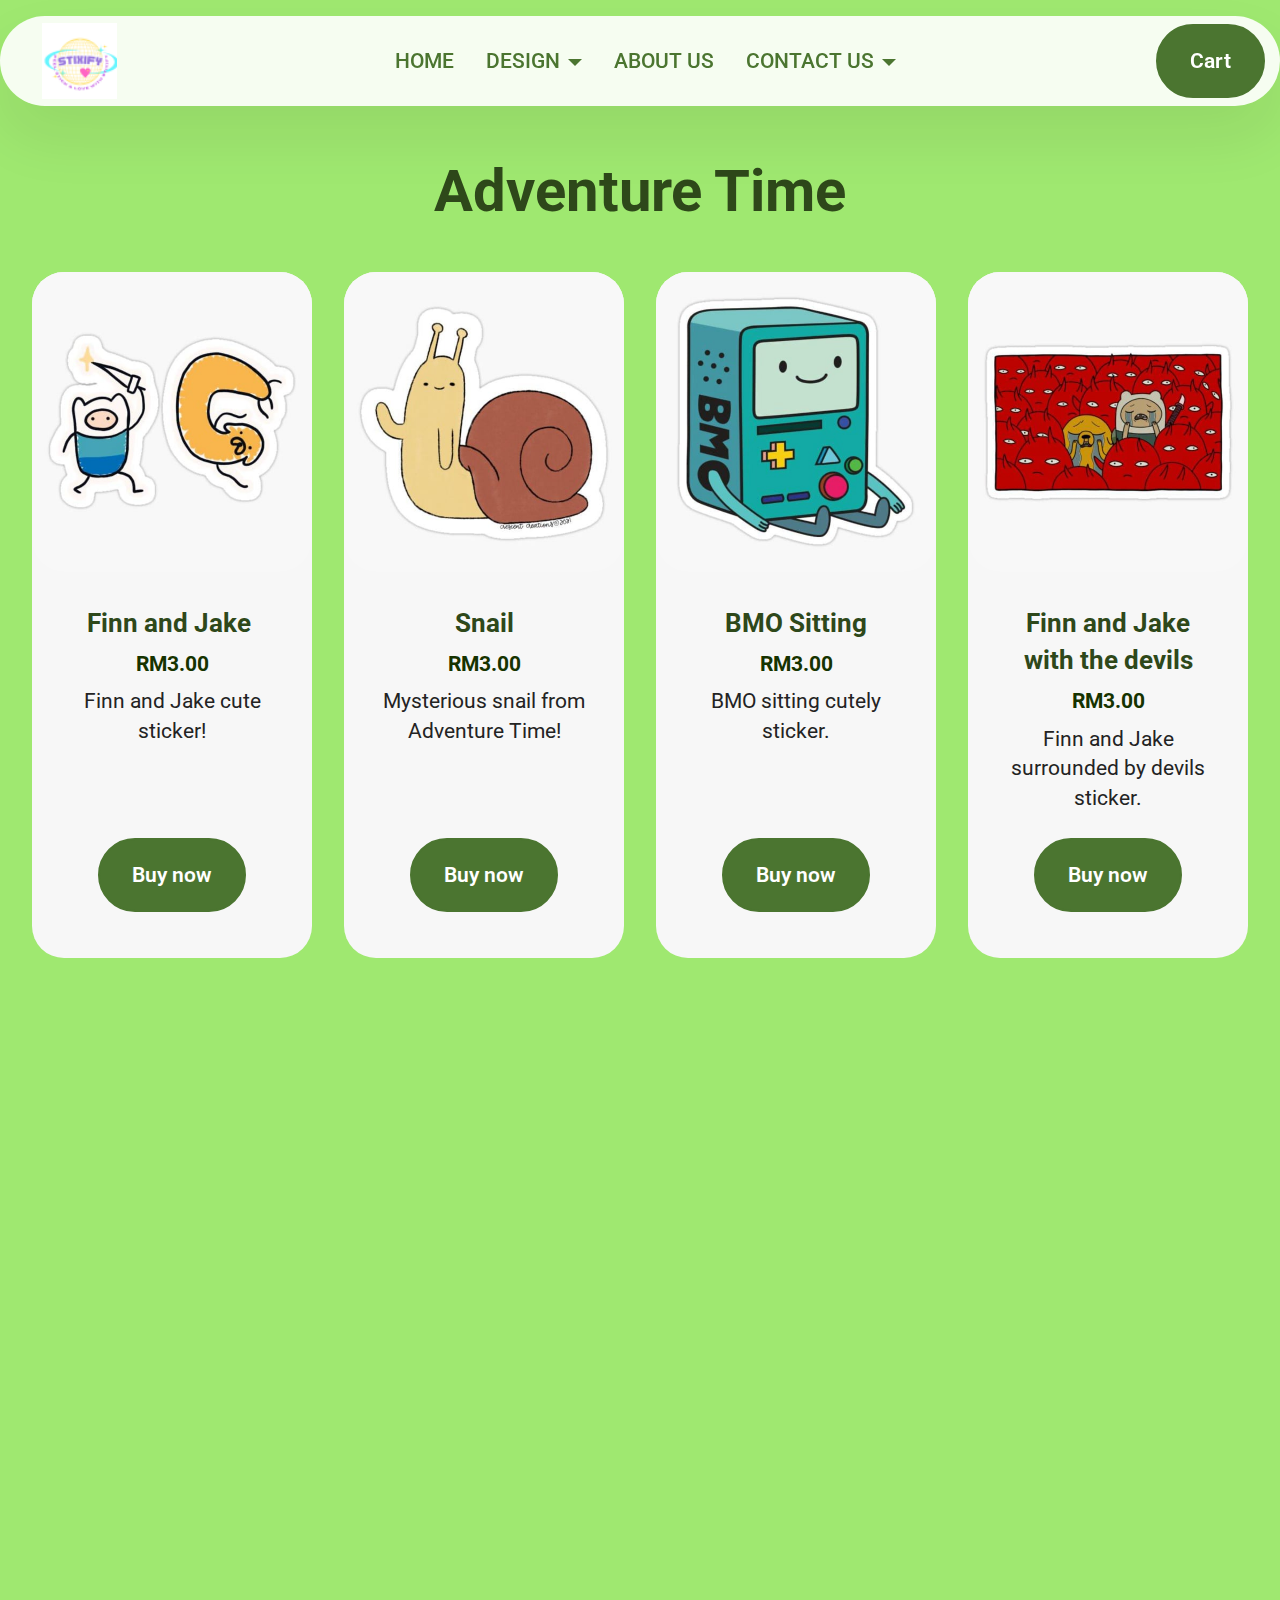
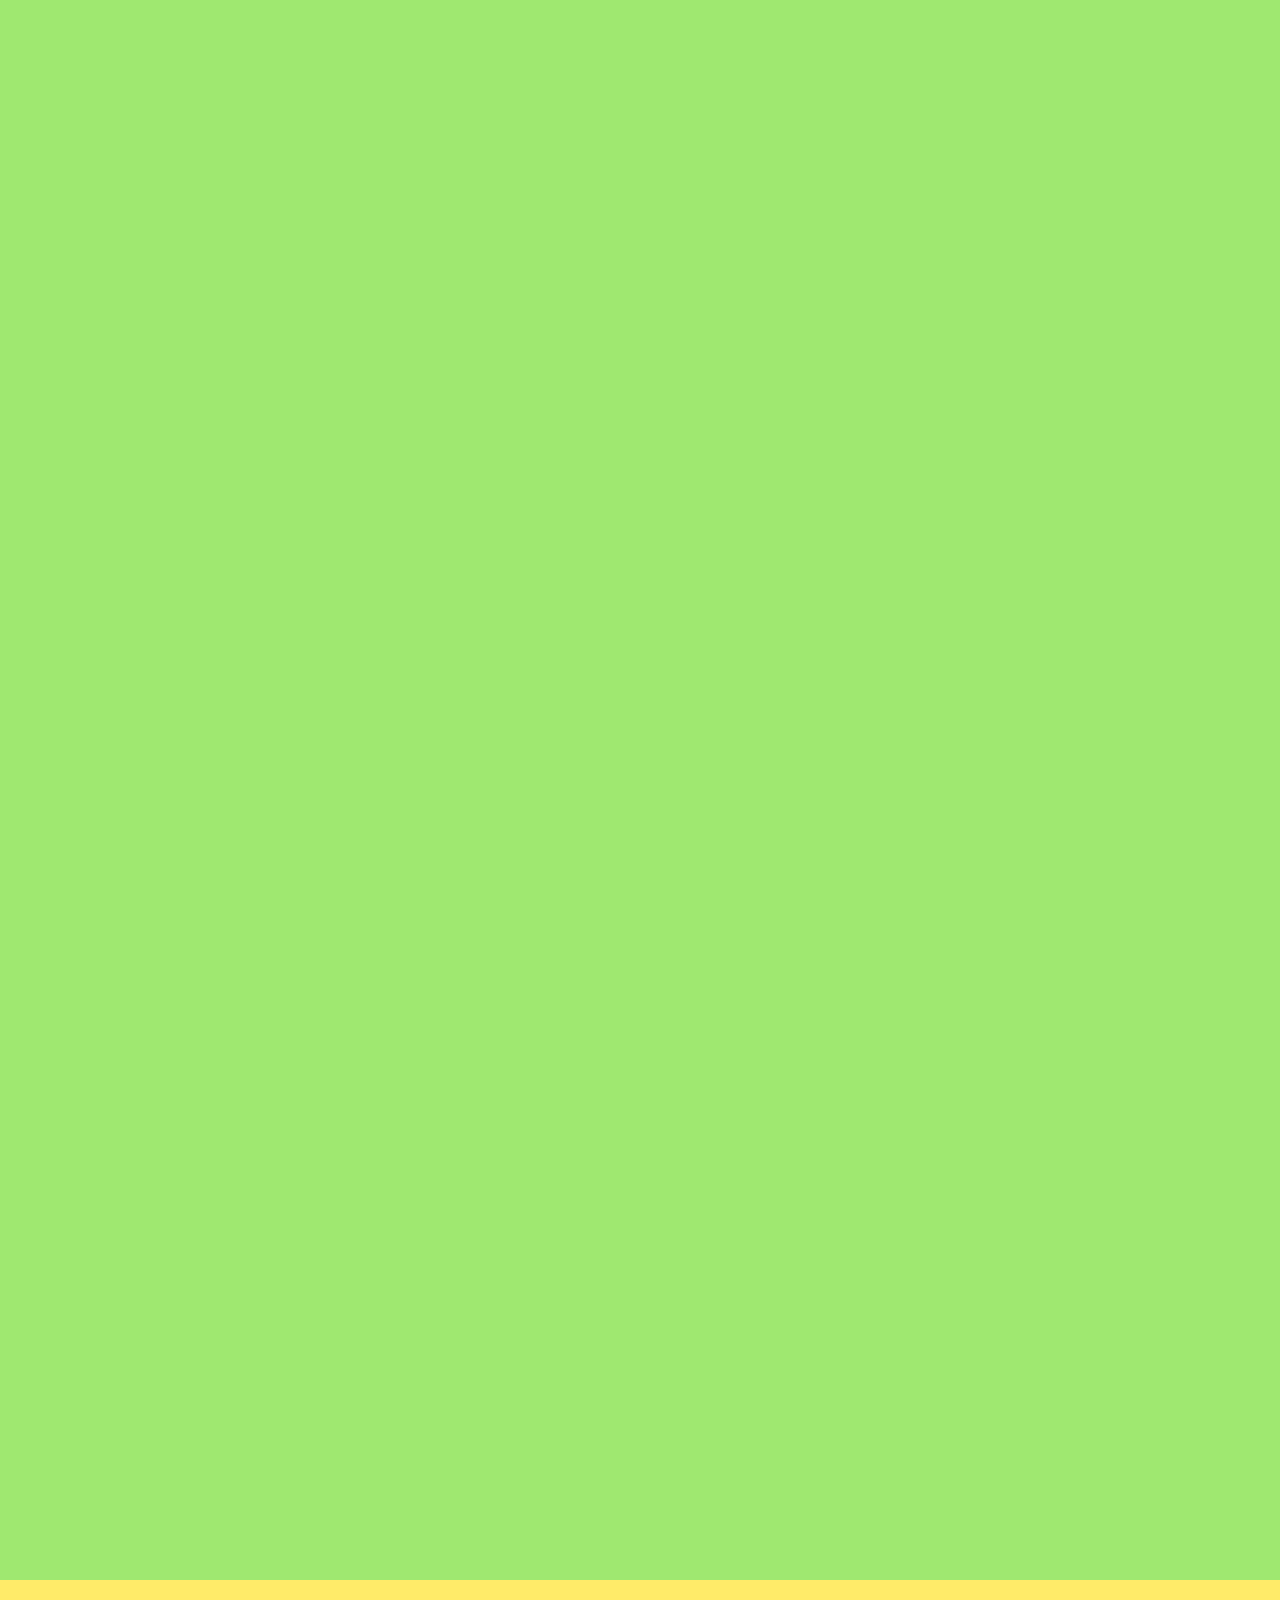
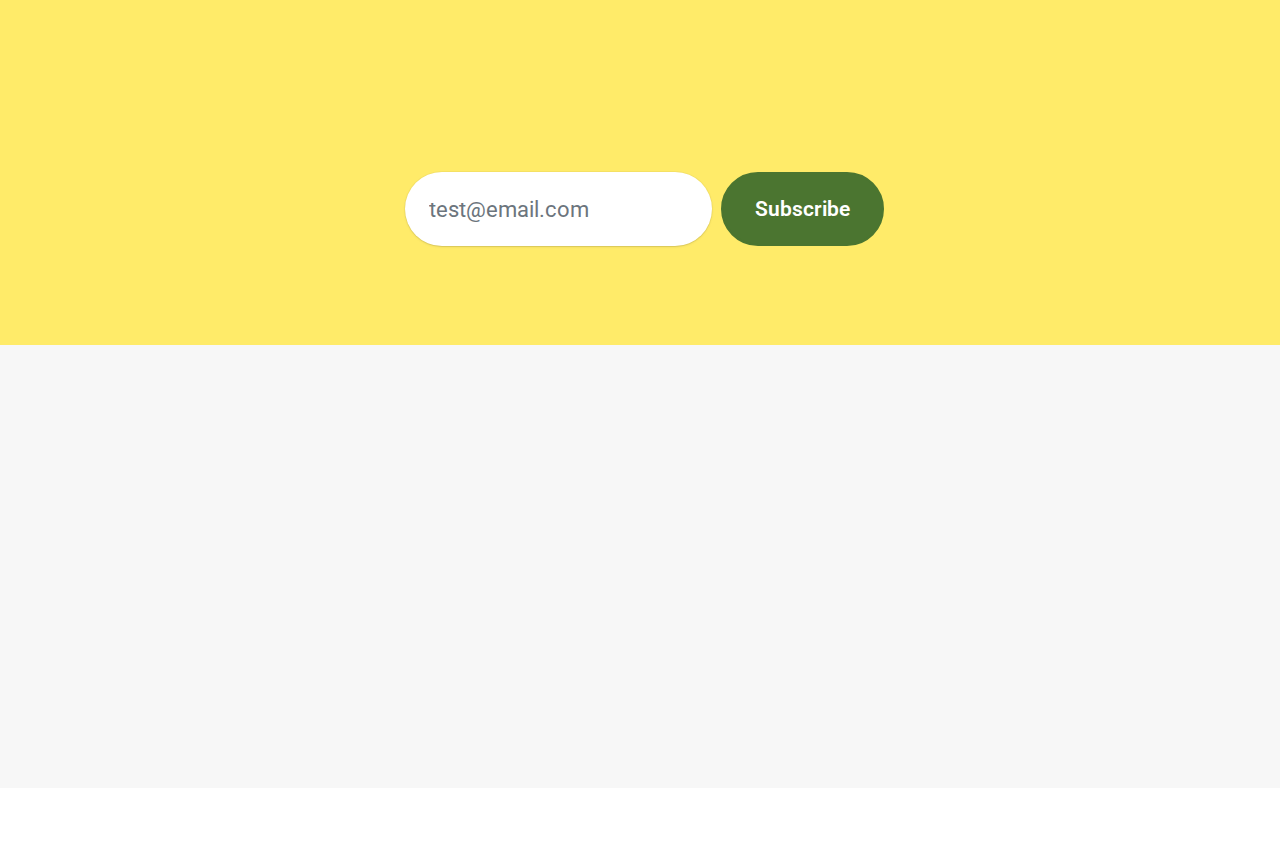
<file: page19.html>
<!DOCTYPE html>
<html  >
<head>
  <!-- Site made with Mobirise Website Builder v5.9.11, https://mobirise.com -->
  <meta charset="UTF-8">
  <meta http-equiv="X-UA-Compatible" content="IE=edge">
  <meta name="generator" content="Mobirise v5.9.11, mobirise.com">
  <meta name="viewport" content="width=device-width, initial-scale=1, minimum-scale=1">
  <link rel="shortcut icon" href="assets/images/1-3-96x96.png" type="image/x-icon">
  <meta name="description" content="">
  
  
  <title>Adventure Time</title>
  <link rel="stylesheet" href="assets/web/assets/mobirise-icons2/mobirise2.css">
  <link rel="stylesheet" href="assets/bootstrap/css/bootstrap.min.css">
  <link rel="stylesheet" href="assets/bootstrap/css/bootstrap-grid.min.css">
  <link rel="stylesheet" href="assets/bootstrap/css/bootstrap-reboot.min.css">
  <link rel="stylesheet" href="assets/animatecss/animate.css">
  <link rel="stylesheet" href="assets/dropdown/css/style.css">
  <link rel="stylesheet" href="assets/socicon/css/styles.css">
  <link rel="stylesheet" href="assets/theme/css/style.css">
  <link rel="preload" href="https://fonts.googleapis.com/css?family=Roboto:100,100i,300,300i,400,400i,500,500i,700,700i,900,900i&display=swap" as="style" onload="this.onload=null;this.rel='stylesheet'">
  <noscript><link rel="stylesheet" href="https://fonts.googleapis.com/css?family=Roboto:100,100i,300,300i,400,400i,500,500i,700,700i,900,900i&display=swap"></noscript>
  <link rel="preload" as="style" href="assets/mobirise/css/mbr-additional.css"><link rel="stylesheet" href="assets/mobirise/css/mbr-additional.css" type="text/css">

  
  
  
</head>
<body>
  
  <section data-bs-version="5.1" class="menu menu1 cid-u0JNttmlS8" once="menu" id="menu01-4f">
	

	<nav class="navbar navbar-dropdown navbar-fixed-top navbar-expand-lg">
		<div class="container">
			<div class="navbar-brand">
				<span class="navbar-logo">
					<a href="https://mobiri.se">
						<img src="assets/images/1-3-96x96.png" alt="Mobirise Website Builder" style="height: 4.7rem;">
					</a>
				</span>
				
			</div>
			<button class="navbar-toggler" type="button" data-toggle="collapse" data-bs-toggle="collapse" data-target="#navbarSupportedContent" data-bs-target="#navbarSupportedContent" aria-controls="navbarNavAltMarkup" aria-expanded="false" aria-label="Toggle navigation">
				<div class="hamburger">
					<span></span>
					<span></span>
					<span></span>
					<span></span>
				</div>
			</button>
			<div class="collapse navbar-collapse" id="navbarSupportedContent">
				<ul class="navbar-nav nav-dropdown" data-app-modern-menu="true"><li class="nav-item"><a class="nav-link link show text-primary display-4" href="index.html#header16-0">HOME</a></li><li class="nav-item dropdown">
						<a class="nav-link link dropdown-toggle text-primary display-4" href="index.html#features04-3" data-toggle="dropdown-submenu" data-bs-toggle="dropdown" data-bs-auto-close="outside" aria-expanded="false">DESIGN<br></a><div class="dropdown-menu" aria-labelledby="dropdown-847"><a class="dropdown-item text-primary display-4" href="page14.html" target="_blank">Melody</a><a class="dropdown-item text-primary display-4" href="page17.html#features04-46" target="_blank">Kuromi</a><a class="show dropdown-item text-primary display-4" href="page18.html#features04-4b" target="_blank">Cinnamonroll</a><a class="show dropdown-item text-primary display-4" href="page19.html#features04-4g" target="_blank">Adventure Time</a><a class="show dropdown-item text-primary display-4" href="page20.html#features04-4l" target="_blank">Gudetama</a></div>
					</li><li class="nav-item">
						<a class="nav-link link text-primary display-4" href="index.html#header14-2" aria-expanded="false">ABOUT US<br></a>
					</li>
					<li class="nav-item dropdown">
						<a class="nav-link link dropdown-toggle text-primary display-4" href="index.html#contacts3-1" data-toggle="dropdown-submenu" data-bs-toggle="dropdown" data-bs-auto-close="outside" aria-expanded="false">CONTACT US<br></a><div class="dropdown-menu" aria-labelledby="dropdown-453"><a class="dropdown-item text-primary display-4" href="index.html#contacts3-1">New Item</a></div>
					</li></ul>
				
				<div class="navbar-buttons mbr-section-btn"><a class="btn btn-primary display-4" href="index.html#form02-0">Cart</a></div>
			</div>
		</div>
	</nav>
</section>

<section data-bs-version="5.1" class="features4 cid-u0JNtuVjTG" id="features04-4g">
	
	
	<div class="container">
		<div class="mbr-section-head mb-5">
			<h4 class="mbr-section-title mbr-fonts-style align-left mb-3 display-1"><strong>Adventure Time</strong></h4>
			
			
		</div>
		<div class="row">
			
			<div class="item features-image col-12 col-md-6 col-lg-3 active">
				<div class="item-wrapper">
					<div class="item-img">
						<img src="assets/images/adventuretime1-561x561.jpg" alt="Mobirise Website Builder" data-slide-to="0" data-bs-slide-to="0">
					</div>
					<div class="item-content">
						<h5 class="item-title mbr-fonts-style display-5"><strong>Finn and Jake&nbsp;</strong></h5>
						<h6 class="item-subtitle mbr-fonts-style display-7">
							<strong>RM3.00</strong>
						</h6>
						<p class="mbr-text mbr-fonts-style display-7">Finn and Jake cute sticker!</p>
						<div class="mbr-section-btn item-footer"><a href="" class="btn item-btn btn-primary display-7">Buy now</a></div>
					</div>
				</div>
			</div><div class="item features-image col-12 col-md-6 col-lg-3">
				<div class="item-wrapper">
					<div class="item-img">
						<img src="assets/images/adventuretime2-561x561.jpg" alt="Mobirise Website Builder" data-slide-to="1" data-bs-slide-to="1">
					</div>
					<div class="item-content">
						<h5 class="item-title mbr-fonts-style display-5"><strong>Snail</strong></h5>
						<h6 class="item-subtitle mbr-fonts-style display-7">
							<strong>RM3.00</strong>
						</h6>
						<p class="mbr-text mbr-fonts-style display-7">
							Mysterious snail from Adventure Time!</p>
						<div class="mbr-section-btn item-footer"><a href="" class="btn item-btn btn-primary display-7">Buy now</a></div>
					</div>

				</div>
			</div>
			<div class="item features-image col-12 col-md-6 col-lg-3">
				<div class="item-wrapper">
					<div class="item-img">
						<img src="assets/images/adventuretime3-561x561.jpg" alt="Mobirise Website Builder" data-slide-to="1" data-bs-slide-to="1">
					</div>
					<div class="item-content">
						<h5 class="item-title mbr-fonts-style display-5">
							<strong>BMO Sitting</strong></h5>
						<h6 class="item-subtitle mbr-fonts-style display-7">
							<strong>RM3.00</strong>
						</h6>
						<p class="mbr-text mbr-fonts-style display-7">
							BMO sitting cutely sticker.<br>
						</p>
						<div class="mbr-section-btn item-footer"><a href="" class="btn item-btn btn-primary display-7">Buy now</a></div>
					</div>
				</div>
			</div>
			<div class="item features-image col-12 col-md-6 col-lg-3">
				<div class="item-wrapper">
					<div class="item-img">
						<img src="assets/images/adventuretime4-561x561.jpg" alt="Mobirise Website Builder" data-slide-to="3" data-bs-slide-to="3">
					</div>
					<div class="item-content">
						<h5 class="item-title mbr-fonts-style display-5"><strong>Finn and Jake with the devils</strong></h5>
						<h6 class="item-subtitle mbr-fonts-style display-7">
							<strong>RM3.00</strong>
						</h6>
						<p class="mbr-text mbr-fonts-style display-7">
							Finn and Jake surrounded by devils sticker.<br>
						</p>
						<div class="mbr-section-btn item-footer"><a href="" class="btn item-btn btn-primary display-7">Buy now</a></div>
					</div>
				</div>
			</div><div class="item features-image col-12 col-md-6 col-lg-3">
				<div class="item-wrapper">
					<div class="item-img">
						<img src="assets/images/adventuretime5-561x561.jpg" alt="Mobirise Website Builder" data-slide-to="4" data-bs-slide-to="4">
					</div>
					<div class="item-content">
						<h5 class="item-title mbr-fonts-style display-5">
							<strong>The Magician</strong></h5>
						<h6 class="item-subtitle mbr-fonts-style display-7">
							<strong>RM3.00</strong>
						</h6>
						<p class="mbr-text mbr-fonts-style display-7">
							The Magician card sticker.<br>
						</p>
						<div class="mbr-section-btn item-footer"><a href="" class="btn item-btn btn-primary display-7">Buy now</a></div>
					</div>
				</div>
			</div>
			
			<div class="item features-image col-12 col-md-6 col-lg-3">
				<div class="item-wrapper">
					<div class="item-img">
						<img src="assets/images/adventuretime6-561x561.jpg" alt="Mobirise Website Builder" data-slide-to="4" data-bs-slide-to="4">
					</div>
					<div class="item-content">
						<h5 class="item-title mbr-fonts-style display-5">
							<strong>Jake &amp; Sandwich</strong></h5>
						<h6 class="item-subtitle mbr-fonts-style display-7">
							<strong>RM3.00</strong>
						</h6>
						<p class="mbr-text mbr-fonts-style display-7">
							Jake eating a sandwich sticker!<br>
						</p>
						<div class="mbr-section-btn item-footer"><a href="" class="btn item-btn btn-primary display-7">Buy now</a></div>
					</div>
				</div>
			</div><div class="item features-image col-12 col-md-6 col-lg-3">
				<div class="item-wrapper">
					<div class="item-img">
						<img src="assets/images/adventuretime7-561x561.jpg" alt="Mobirise Website Builder" data-slide-to="6" data-bs-slide-to="7">
					</div>
					<div class="item-content">
						<h5 class="item-title mbr-fonts-style display-5">
							<strong>Marceline Punk</strong></h5>
						<h6 class="item-subtitle mbr-fonts-style display-7">
							<strong>RM3.00</strong>
						</h6>
						<p class="mbr-text mbr-fonts-style display-7">
							Marceline with electric guitar looking very grungey!<br>
						</p>
						<div class="mbr-section-btn item-footer"><a href="" class="btn item-btn btn-primary display-7">Buy now</a></div>
					</div>
				</div>
			</div><div class="item features-image col-12 col-md-6 col-lg-3">
				<div class="item-wrapper">
					<div class="item-img">
						<img src="assets/images/adventuretime8-561x561.jpg" alt="Mobirise Website Builder" data-slide-to="7" data-bs-slide-to="8">
					</div>
					<div class="item-content">
						<h5 class="item-title mbr-fonts-style display-5"><strong>Princess Bubblegum &amp; Marcelline</strong></h5>
						<h6 class="item-subtitle mbr-fonts-style display-7">
							<strong>RM3.00</strong>
						</h6>
						<p class="mbr-text mbr-fonts-style display-7">
							Princess Bubblegum and Marceline sticker.<br>
						</p>
						<div class="mbr-section-btn item-footer"><a href="" class="btn item-btn btn-primary display-7">Buy now</a></div>
					</div>
				</div>
			</div>
		</div>
	</div>
</section>

<section data-bs-version="5.1" class="features4 cid-u0JNtxbfnj" id="features04-4h">
	
	
	<div class="container">
		
		<div class="row">
			
			<div class="item features-image col-12 col-md-6 col-lg-3 active">
				<div class="item-wrapper">
					<div class="item-img">
						<img src="assets/images/adventuretime9-561x561.jpg" alt="Mobirise Website Builder" data-slide-to="0" data-bs-slide-to="0">
					</div>
					<div class="item-content">
						<h5 class="item-title mbr-fonts-style display-5">
							<strong>Baker Jake</strong></h5>
						<h6 class="item-subtitle mbr-fonts-style display-7">
							<strong>RM3.00</strong>
						</h6>
						<p class="mbr-text mbr-fonts-style display-7">
							Jake making baking goods of Finn!</p>
						<div class="mbr-section-btn item-footer"><a href="" class="btn item-btn btn-primary display-7">Buy now</a></div>
					</div>
				</div>
			</div><div class="item features-image col-12 col-md-6 col-lg-3">
				<div class="item-wrapper">
					<div class="item-img">
						<img src="assets/images/adventuretime10-561x561.jpg" alt="Mobirise Website Builder" data-slide-to="1" data-bs-slide-to="1">
					</div>
					<div class="item-content">
						<h5 class="item-title mbr-fonts-style display-5">
							<strong>Fiona</strong></h5>
						<h6 class="item-subtitle mbr-fonts-style display-7">
							<strong>RM3.00</strong>
						</h6>
						<p class="mbr-text mbr-fonts-style display-7">
							Fiona from Adventure Time sticker!</p>
						<div class="mbr-section-btn item-footer"><a href="" class="btn item-btn btn-primary display-7">Buy now</a></div>
					</div>

				</div>
			</div>
			<div class="item features-image col-12 col-md-6 col-lg-3">
				<div class="item-wrapper">
					<div class="item-img">
						<img src="assets/images/adventuretime11-561x561.jpg" alt="Mobirise Website Builder" data-slide-to="1" data-bs-slide-to="1">
					</div>
					<div class="item-content">
						<h5 class="item-title mbr-fonts-style display-5">
							<strong>Bee</strong></h5>
						<h6 class="item-subtitle mbr-fonts-style display-7">
							<strong>RM3.00</strong>
						</h6>
						<p class="mbr-text mbr-fonts-style display-7">
							Bee from Adventure Time sticker!<br>
						</p>
						<div class="mbr-section-btn item-footer"><a href="" class="btn item-btn btn-primary display-7">Buy now</a></div>
					</div>
				</div>
			</div>
			<div class="item features-image col-12 col-md-6 col-lg-3">
				<div class="item-wrapper">
					<div class="item-img">
						<img src="assets/images/adventuretime12-561x561.jpg" alt="Mobirise Website Builder" data-slide-to="3" data-bs-slide-to="3">
					</div>
					<div class="item-content">
						<h5 class="item-title mbr-fonts-style display-5">
							<strong>Cowboy BMO</strong></h5>
						<h6 class="item-subtitle mbr-fonts-style display-7">
							<strong>RM3.00</strong>
						</h6>
						<p class="mbr-text mbr-fonts-style display-7">BMO in cowboy hat sticker.</p>
						<div class="mbr-section-btn item-footer"><a href="" class="btn item-btn btn-primary display-7">Buy now</a></div>
					</div>
				</div>
			</div><div class="item features-image col-12 col-md-6 col-lg-3">
				<div class="item-wrapper">
					<div class="item-img">
						<img src="assets/images/adventuretime13-561x561.jpg" alt="Mobirise Website Builder" data-slide-to="4" data-bs-slide-to="4">
					</div>
					<div class="item-content">
						<h5 class="item-title mbr-fonts-style display-5">
							<strong>Marceline Chill Vibes</strong></h5>
						<h6 class="item-subtitle mbr-fonts-style display-7">
							<strong>RM3.00</strong>
						</h6>
						<p class="mbr-text mbr-fonts-style display-7">Marceline looking very chill and comfy vibes sticker.</p>
						<div class="mbr-section-btn item-footer"><a href="" class="btn item-btn btn-primary display-7">Buy now</a></div>
					</div>
				</div>
			</div>
			
			<div class="item features-image col-12 col-md-6 col-lg-3">
				<div class="item-wrapper">
					<div class="item-img">
						<img src="assets/images/adventuretime14-561x561.jpg" alt="Mobirise Website Builder" data-slide-to="4" data-bs-slide-to="4">
					</div>
					<div class="item-content">
						<h5 class="item-title mbr-fonts-style display-5">
							<strong>Lady Unicorn</strong></h5>
						<h6 class="item-subtitle mbr-fonts-style display-7">
							<strong>RM3.00</strong>
						</h6>
						<p class="mbr-text mbr-fonts-style display-7">
							Lady Unicorn sticker!<br>
						</p>
						<div class="mbr-section-btn item-footer"><a href="" class="btn item-btn btn-primary display-7">Buy now</a></div>
					</div>
				</div>
			</div>
		</div>
	</div>
</section>

<section data-bs-version="5.1" class="form1 cid-u0JNtzmyfP" id="form01-4i">
	

	

	<div class="container-fluid">
		<div class="row content-wrapper justify-content-center">
			<div class="col-lg-7 mbr-form">
				<div class="col-lg-12 col-md-12 col-sm-12">
					<h5 class="mbr-section-title mbr-fonts-style mb-5 display-1"><strong>Subscribe and get 10% off</strong></h5>
				</div>

				<div class="text-wrapper align-left" data-form-type="formoid">
					<!--Formbuilder Form-->
					<form action="https://mobirise.eu/" method="POST" class="mbr-form form-with-styler" data-form-title="Form Name"><input type="hidden" name="email" data-form-email="true" value="ICZlTVLLSeaw6DlKEEA3aCgpi7ISzF2939V/japMTEfqC8Y6t1yR77nuHWUORoOzq9fMq3EKR0jSfvyPfMVGdJTaRcbLEFGZGLQ0FSgpH5fj/4Aj8SFPLrG+gxYSrDI8">
						<div class="row">
							<div hidden="hidden" data-form-alert="" class="alert alert-success col-12">Thanks for filling out the form!</div>
							<div hidden="hidden" data-form-alert-danger="" class="alert alert-danger col-12">
								Oops...! some problem!
							</div>
						</div>
						<div class="dragArea row">
							<div data-for="email" class="col-lg-6 col-md-6 col-sm-12 form-group">
								<input type="email" name="email" placeholder="test@email.com" data-form-field="email" class="form-control display-7" value="" id="email-form01-4i">
							</div>
							<div class="col-auto mbr-section-btn"><button type="submit" class="w-100 w-100 w-100 w-100 w-100 w-100 btn btn-primary display-7">Subscribe</button></div>
						</div>
					</form>
					<!--Formbuilder Form-->
				</div>
			</div>
		</div>
	</div>
</section>

<section data-bs-version="5.1" class="footer3 programm5 cid-u0JNtBc0xi" once="footers" id="footer03-4j">

        

    

    <div class="container">
        <div class="row">

            <div class="row-links mb-4">
                <ul class="header-menu">
                  
                  
                  
                  
                <li class="header-menu-item mbr-fonts-style display-5"><a href="index.html#form02-0" class="text-primary" target="_blank">Membership</a></li><li class="header-menu-item mbr-fonts-style display-5"><a href="index.html#features04-5" class="text-primary" target="_blank">Shop</a></li><li class="header-menu-item mbr-fonts-style display-5"><a href="index.html#list01-8" class="text-primary" target="_blank">FAQ</a></li><li class="header-menu-item mbr-fonts-style display-5"><a href="index.html#people03-7" class="text-primary" target="_blank">Team</a></li><li class="header-menu-item mbr-fonts-style display-5"><a href="index.html#contacts3-1" class="text-primary" target="_blank">Contacts</a></li></ul>
              </div>

            <div class="col-12">
                <div class="social-row">
                    <div class="soc-item">
                        <a href="https://maps.app.goo.gl/avEgynLMEkkHeYvH8" target="_blank">
                            <span class="mbr-iconfont display-7 mobi-mbri-map-pin mobi-mbri"></span>
                        </a>
                    </div>
                    <div class="soc-item">
                        <a href="http://www.instagram.com/stixify_" target="_blank">
                            <span class="mbr-iconfont socicon-instagram socicon"></span>
                        </a>
                    </div>
                    <div class="soc-item">
                        <a href="https://wa.link/3iie03" target="_blank">
                            <span class="mbr-iconfont socicon-whatsapp socicon"></span>
                        </a>
                    </div>
                    
                    
                </div>
            </div>
            <div class="col-12 mt-5">
                <p class="mbr-fonts-style copyright display-7">
                    © Copyright 2024 Stixify - All Rights Reserved
                </p>
            </div>
        </div>
    </div>
</section><section class="display-7" style="padding: 0;align-items: center;justify-content: center;flex-wrap: wrap;    align-content: center;display: flex;position: relative;height: 4rem;"><a href="https://mobiri.se/3127381" style="flex: 1 1;height: 4rem;position: absolute;width: 100%;z-index: 1;"><img alt="" style="height: 4rem;" src="[data-uri]"></a><p style="margin: 0;text-align: center;" class="display-7">&#8204;</p><a style="z-index:1" href="https://mobirise.com/html-editor.html">WYSIWYG HTML Editor</a></section><script src="assets/bootstrap/js/bootstrap.bundle.min.js"></script>  <script src="assets/smoothscroll/smooth-scroll.js"></script>  <script src="assets/ytplayer/index.js"></script>  <script src="assets/dropdown/js/navbar-dropdown.js"></script>  <script src="assets/theme/js/script.js"></script>  <script src="assets/formoid/formoid.min.js"></script>  
  
  
  <input name="animation" type="hidden">
  </body>
</html>
</file>
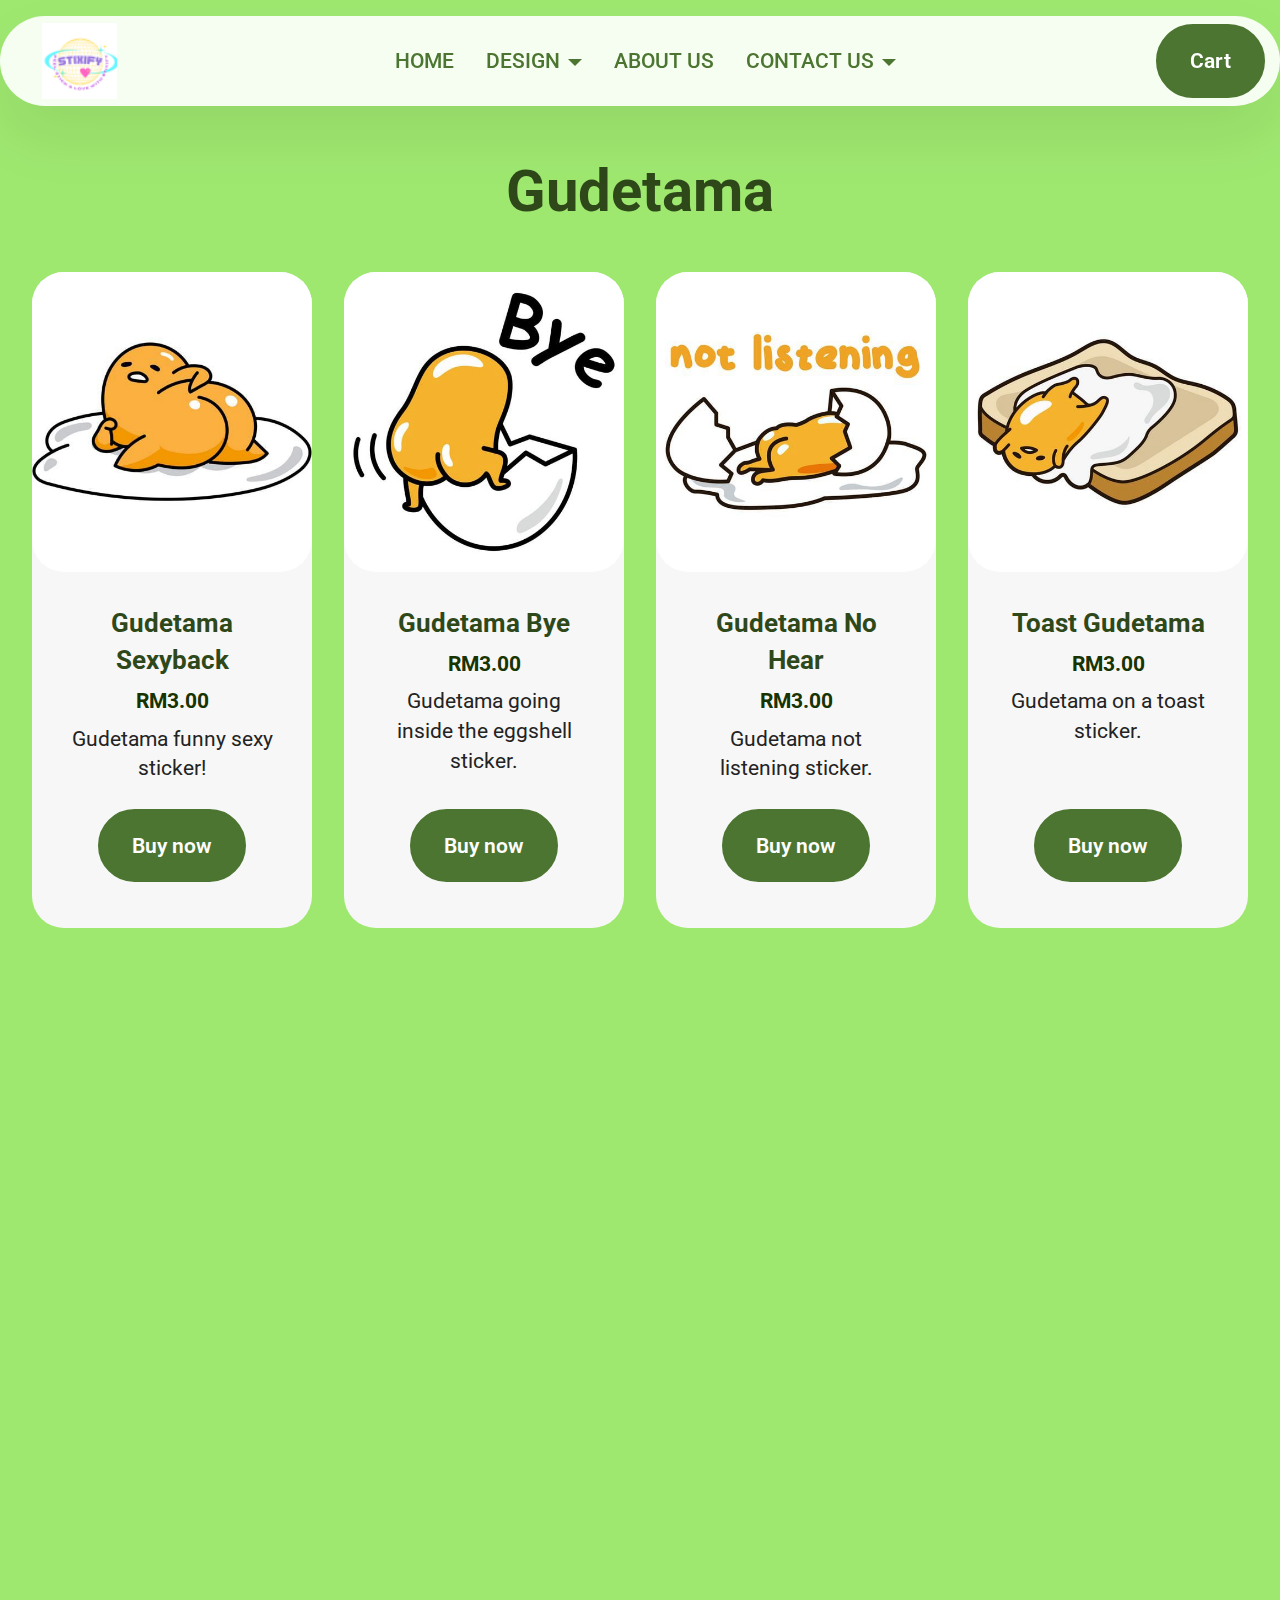
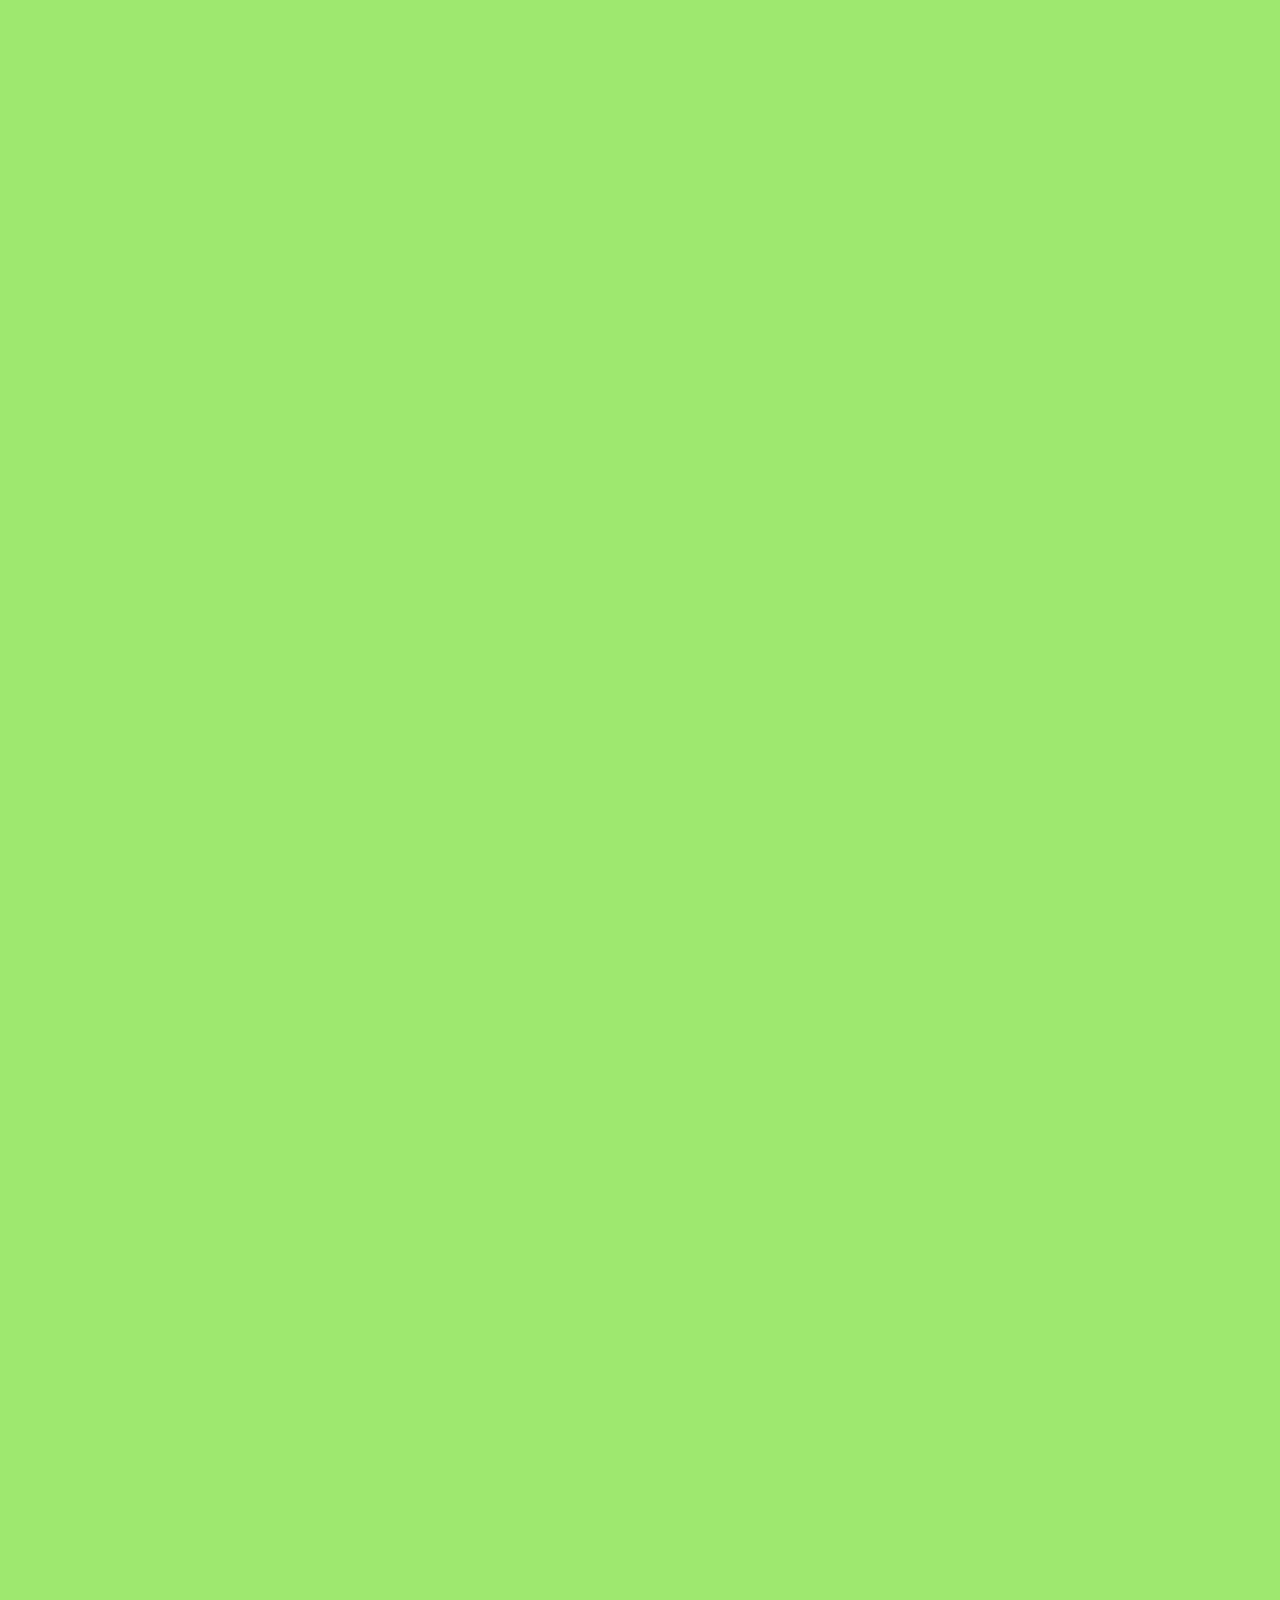
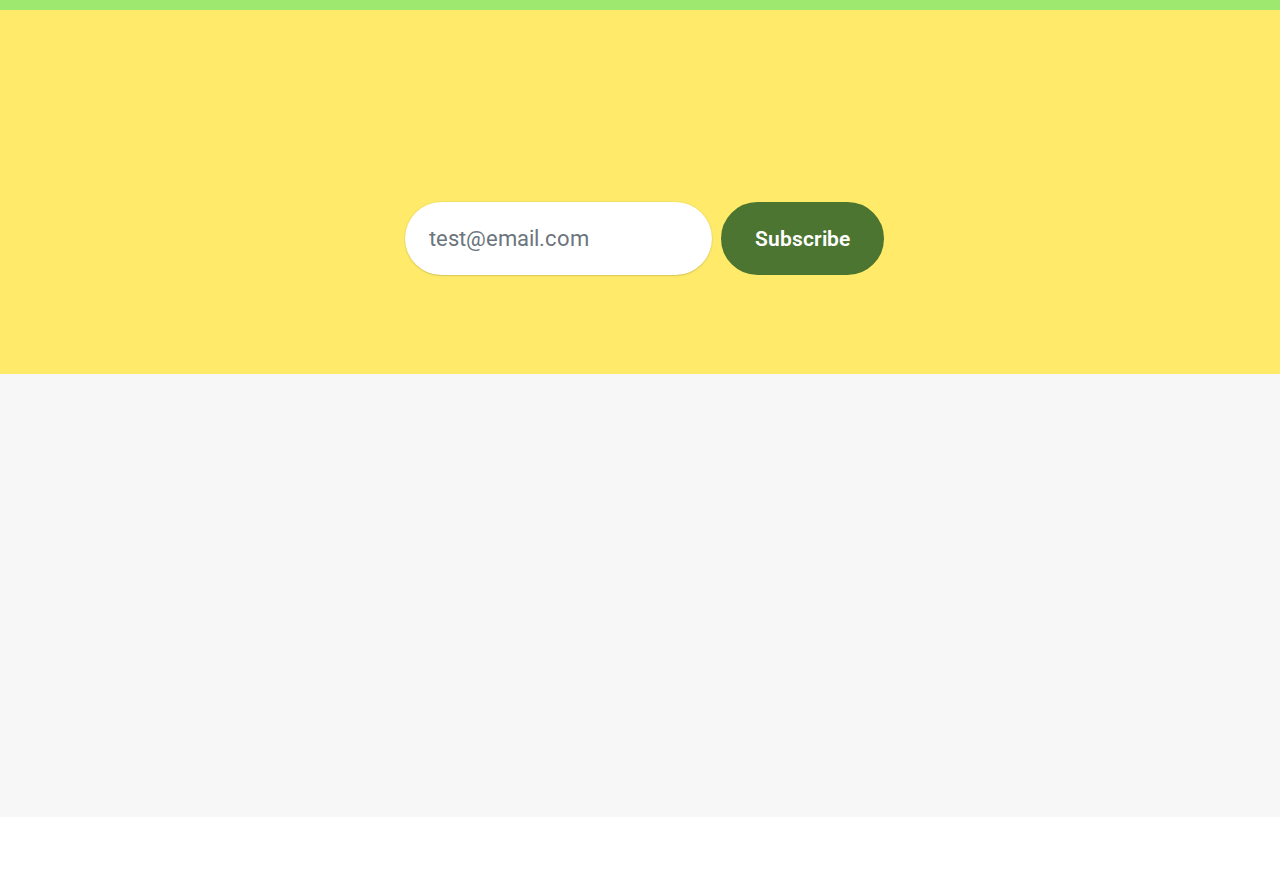
<file: page20.html>
<!DOCTYPE html>
<html  >
<head>
  <!-- Site made with Mobirise Website Builder v5.9.11, https://mobirise.com -->
  <meta charset="UTF-8">
  <meta http-equiv="X-UA-Compatible" content="IE=edge">
  <meta name="generator" content="Mobirise v5.9.11, mobirise.com">
  <meta name="viewport" content="width=device-width, initial-scale=1, minimum-scale=1">
  <link rel="shortcut icon" href="assets/images/1-3-96x96.png" type="image/x-icon">
  <meta name="description" content="">
  
  
  <title>Gudetama</title>
  <link rel="stylesheet" href="assets/web/assets/mobirise-icons2/mobirise2.css">
  <link rel="stylesheet" href="assets/bootstrap/css/bootstrap.min.css">
  <link rel="stylesheet" href="assets/bootstrap/css/bootstrap-grid.min.css">
  <link rel="stylesheet" href="assets/bootstrap/css/bootstrap-reboot.min.css">
  <link rel="stylesheet" href="assets/animatecss/animate.css">
  <link rel="stylesheet" href="assets/dropdown/css/style.css">
  <link rel="stylesheet" href="assets/socicon/css/styles.css">
  <link rel="stylesheet" href="assets/theme/css/style.css">
  <link rel="preload" href="https://fonts.googleapis.com/css?family=Roboto:100,100i,300,300i,400,400i,500,500i,700,700i,900,900i&display=swap" as="style" onload="this.onload=null;this.rel='stylesheet'">
  <noscript><link rel="stylesheet" href="https://fonts.googleapis.com/css?family=Roboto:100,100i,300,300i,400,400i,500,500i,700,700i,900,900i&display=swap"></noscript>
  <link rel="preload" as="style" href="assets/mobirise/css/mbr-additional.css"><link rel="stylesheet" href="assets/mobirise/css/mbr-additional.css" type="text/css">

  
  
  
</head>
<body>
  
  <section data-bs-version="5.1" class="menu menu1 cid-u0JNybmrEG" once="menu" id="menu01-4k">
	

	<nav class="navbar navbar-dropdown navbar-fixed-top navbar-expand-lg">
		<div class="container">
			<div class="navbar-brand">
				<span class="navbar-logo">
					<a href="https://mobiri.se">
						<img src="assets/images/1-3-96x96.png" alt="Mobirise Website Builder" style="height: 4.7rem;">
					</a>
				</span>
				
			</div>
			<button class="navbar-toggler" type="button" data-toggle="collapse" data-bs-toggle="collapse" data-target="#navbarSupportedContent" data-bs-target="#navbarSupportedContent" aria-controls="navbarNavAltMarkup" aria-expanded="false" aria-label="Toggle navigation">
				<div class="hamburger">
					<span></span>
					<span></span>
					<span></span>
					<span></span>
				</div>
			</button>
			<div class="collapse navbar-collapse" id="navbarSupportedContent">
				<ul class="navbar-nav nav-dropdown" data-app-modern-menu="true"><li class="nav-item"><a class="nav-link link show text-primary display-4" href="index.html#header16-0">HOME</a></li><li class="nav-item dropdown">
						<a class="nav-link link dropdown-toggle text-primary display-4" href="index.html#features04-3" data-toggle="dropdown-submenu" data-bs-toggle="dropdown" data-bs-auto-close="outside" aria-expanded="false">DESIGN<br></a><div class="dropdown-menu" aria-labelledby="dropdown-847"><a class="dropdown-item text-primary display-4" href="page14.html" target="_blank">Melody</a><a class="dropdown-item text-primary display-4" href="page17.html#features04-46" target="_blank">Kuromi</a><a class="show dropdown-item text-primary display-4" href="page18.html#features04-4b" target="_blank">Cinnamonroll</a><a class="show dropdown-item text-primary display-4" href="page19.html#features04-4g" target="_blank">Adventure Time</a><a class="show dropdown-item text-primary display-4" href="page20.html#features04-4l" target="_blank">Gudetama</a></div>
					</li><li class="nav-item">
						<a class="nav-link link text-primary display-4" href="index.html#header14-2" aria-expanded="false">ABOUT US<br></a>
					</li>
					<li class="nav-item dropdown">
						<a class="nav-link link dropdown-toggle text-primary display-4" href="index.html#contacts3-1" data-toggle="dropdown-submenu" data-bs-toggle="dropdown" data-bs-auto-close="outside" aria-expanded="false">CONTACT US<br></a><div class="dropdown-menu" aria-labelledby="dropdown-453"><a class="dropdown-item text-primary display-4" href="index.html#contacts3-1">New Item</a></div>
					</li></ul>
				
				<div class="navbar-buttons mbr-section-btn"><a class="btn btn-primary display-4" href="index.html#form02-0">Cart</a></div>
			</div>
		</div>
	</nav>
</section>

<section data-bs-version="5.1" class="features4 cid-u0JNyd94XH" id="features04-4l">
	
	
	<div class="container">
		<div class="mbr-section-head mb-5">
			<h4 class="mbr-section-title mbr-fonts-style align-left mb-3 display-1"><strong>Gudetama</strong></h4>
			
			
		</div>
		<div class="row">
			
			<div class="item features-image col-12 col-md-6 col-lg-3 active">
				<div class="item-wrapper">
					<div class="item-img">
						<img src="assets/images/gudetama1-512x512.jpg" alt="Mobirise Website Builder" data-slide-to="0" data-bs-slide-to="0">
					</div>
					<div class="item-content">
						<h5 class="item-title mbr-fonts-style display-5">
							<strong>Gudetama Sexyback</strong></h5>
						<h6 class="item-subtitle mbr-fonts-style display-7">
							<strong>RM3.00</strong>
						</h6>
						<p class="mbr-text mbr-fonts-style display-7">Gudetama funny sexy sticker!</p>
						<div class="mbr-section-btn item-footer"><a href="" class="btn item-btn btn-primary display-7">Buy now</a></div>
					</div>
				</div>
			</div><div class="item features-image col-12 col-md-6 col-lg-3">
				<div class="item-wrapper">
					<div class="item-img">
						<img src="assets/images/gudetama2-508x903.jpg" alt="Mobirise Website Builder" data-slide-to="1" data-bs-slide-to="1">
					</div>
					<div class="item-content">
						<h5 class="item-title mbr-fonts-style display-5">
							<strong>Gudetama Bye</strong></h5>
						<h6 class="item-subtitle mbr-fonts-style display-7">
							<strong>RM3.00</strong>
						</h6>
						<p class="mbr-text mbr-fonts-style display-7">
							Gudetama going inside the eggshell sticker.</p>
						<div class="mbr-section-btn item-footer"><a href="" class="btn item-btn btn-primary display-7">Buy now</a></div>
					</div>

				</div>
			</div>
			<div class="item features-image col-12 col-md-6 col-lg-3">
				<div class="item-wrapper">
					<div class="item-img">
						<img src="assets/images/gudetama3-508x903.jpg" alt="Mobirise Website Builder" data-slide-to="1" data-bs-slide-to="1">
					</div>
					<div class="item-content">
						<h5 class="item-title mbr-fonts-style display-5">
							<strong>Gudetama No Hear</strong></h5>
						<h6 class="item-subtitle mbr-fonts-style display-7">
							<strong>RM3.00</strong>
						</h6>
						<p class="mbr-text mbr-fonts-style display-7">
							Gudetama not listening sticker.<br>
						</p>
						<div class="mbr-section-btn item-footer"><a href="" class="btn item-btn btn-primary display-7">Buy now</a></div>
					</div>
				</div>
			</div>
			<div class="item features-image col-12 col-md-6 col-lg-3">
				<div class="item-wrapper">
					<div class="item-img">
						<img src="assets/images/gudetama4-508x903.jpg" alt="Mobirise Website Builder" data-slide-to="3" data-bs-slide-to="3">
					</div>
					<div class="item-content">
						<h5 class="item-title mbr-fonts-style display-5">
							<strong>Toast Gudetama</strong></h5>
						<h6 class="item-subtitle mbr-fonts-style display-7">
							<strong>RM3.00</strong>
						</h6>
						<p class="mbr-text mbr-fonts-style display-7">
							Gudetama on a toast sticker.<br>
						</p>
						<div class="mbr-section-btn item-footer"><a href="" class="btn item-btn btn-primary display-7">Buy now</a></div>
					</div>
				</div>
			</div><div class="item features-image col-12 col-md-6 col-lg-3">
				<div class="item-wrapper">
					<div class="item-img">
						<img src="assets/images/gudetama5-561x638.jpg" alt="Mobirise Website Builder" data-slide-to="4" data-bs-slide-to="4">
					</div>
					<div class="item-content">
						<h5 class="item-title mbr-fonts-style display-5"><strong>Gudetama Eggshell</strong></h5>
						<h6 class="item-subtitle mbr-fonts-style display-7">
							<strong>RM3.00</strong>
						</h6>
						<p class="mbr-text mbr-fonts-style display-7">
							Gudetama inside eggshell, relaxing sticker.<br>
						</p>
						<div class="mbr-section-btn item-footer"><a href="" class="btn item-btn btn-primary display-7">Buy now</a></div>
					</div>
				</div>
			</div>
			
			<div class="item features-image col-12 col-md-6 col-lg-3">
				<div class="item-wrapper">
					<div class="item-img">
						<img src="assets/images/gudetama6-508x903.jpg" alt="Mobirise Website Builder" data-slide-to="4" data-bs-slide-to="4">
					</div>
					<div class="item-content">
						<h5 class="item-title mbr-fonts-style display-5">
							<strong>Bacon-wrapped Gudetama</strong></h5>
						<h6 class="item-subtitle mbr-fonts-style display-7">
							<strong>RM3.00</strong>
						</h6>
						<p class="mbr-text mbr-fonts-style display-7">
							Bacon Blanket Gudetama sticker.<br>
						</p>
						<div class="mbr-section-btn item-footer"><a href="" class="btn item-btn btn-primary display-7">Buy now</a></div>
					</div>
				</div>
			</div><div class="item features-image col-12 col-md-6 col-lg-3">
				<div class="item-wrapper">
					<div class="item-img">
						<img src="assets/images/gudetama7-508x903.jpg" alt="Mobirise Website Builder" data-slide-to="6" data-bs-slide-to="7">
					</div>
					<div class="item-content">
						<h5 class="item-title mbr-fonts-style display-5"><strong>Nerdy Gudetama</strong></h5>
						<h6 class="item-subtitle mbr-fonts-style display-7">
							<strong>RM3.00</strong>
						</h6>
						<p class="mbr-text mbr-fonts-style display-7">
							Nerdy Gudetama sticker.<br>
						</p>
						<div class="mbr-section-btn item-footer"><a href="" class="btn item-btn btn-primary display-7">Buy now</a></div>
					</div>
				</div>
			</div><div class="item features-image col-12 col-md-6 col-lg-3">
				<div class="item-wrapper">
					<div class="item-img">
						<img src="assets/images/gudetama8-508x903.jpg" alt="Mobirise Website Builder" data-slide-to="7" data-bs-slide-to="8">
					</div>
					<div class="item-content">
						<h5 class="item-title mbr-fonts-style display-5"><strong>Rudolf Gudetama</strong></h5>
						<h6 class="item-subtitle mbr-fonts-style display-7">
							<strong>RM3.00</strong>
						</h6>
						<p class="mbr-text mbr-fonts-style display-7">
							Rudolf Gudetama sticker.<br>
						</p>
						<div class="mbr-section-btn item-footer"><a href="" class="btn item-btn btn-primary display-7">Buy now</a></div>
					</div>
				</div>
			</div>
		</div>
	</div>
</section>

<section data-bs-version="5.1" class="features4 cid-u0JNyfhle2" id="features04-4m">
	
	
	<div class="container">
		
		<div class="row">
			
			<div class="item features-image col-12 col-md-6 col-lg-3 active">
				<div class="item-wrapper">
					<div class="item-img">
						<img src="assets/images/gudetama9-508x903.jpg" alt="Mobirise Website Builder" data-slide-to="0" data-bs-slide-to="0">
					</div>
					<div class="item-content">
						<h5 class="item-title mbr-fonts-style display-5"><strong>Halloween Gudetama</strong></h5>
						<h6 class="item-subtitle mbr-fonts-style display-7">
							<strong>RM3.00</strong>
						</h6>
						<p class="mbr-text mbr-fonts-style display-7">
							Halloween themed Gudetama.</p>
						<div class="mbr-section-btn item-footer"><a href="" class="btn item-btn btn-primary display-7">Buy now</a></div>
					</div>
				</div>
			</div><div class="item features-image col-12 col-md-6 col-lg-3">
				<div class="item-wrapper">
					<div class="item-img">
						<img src="assets/images/gudetama10-561x659.jpg" alt="Mobirise Website Builder" data-slide-to="1" data-bs-slide-to="1">
					</div>
					<div class="item-content">
						<h5 class="item-title mbr-fonts-style display-5">
							<strong>One Piece Gudetama</strong></h5>
						<h6 class="item-subtitle mbr-fonts-style display-7">
							<strong>RM3.00</strong>
						</h6>
						<p class="mbr-text mbr-fonts-style display-7">
							One Piece inspired Gudetama sticker.</p>
						<div class="mbr-section-btn item-footer"><a href="" class="btn item-btn btn-primary display-7">Buy now</a></div>
					</div>

				</div>
			</div>
			<div class="item features-image col-12 col-md-6 col-lg-3">
				<div class="item-wrapper">
					<div class="item-img">
						<img src="assets/images/gudetama11-561x659.jpg" alt="Mobirise Website Builder" data-slide-to="1" data-bs-slide-to="1">
					</div>
					<div class="item-content">
						<h5 class="item-title mbr-fonts-style display-5">
							<strong>Nezuko Gudetama</strong></h5>
						<h6 class="item-subtitle mbr-fonts-style display-7">
							<strong>RM3.00</strong>
						</h6>
						<p class="mbr-text mbr-fonts-style display-7">
							Nezuko inspired Gudetama sticker.<br>
						</p>
						<div class="mbr-section-btn item-footer"><a href="" class="btn item-btn btn-primary display-7">Buy now</a></div>
					</div>
				</div>
			</div>
			<div class="item features-image col-12 col-md-6 col-lg-3">
				<div class="item-wrapper">
					<div class="item-img">
						<img src="assets/images/gudetama13-508x903.jpg" alt="Mobirise Website Builder" data-slide-to="3" data-bs-slide-to="3">
					</div>
					<div class="item-content">
						<h5 class="item-title mbr-fonts-style display-5">
							<strong>One Punch Man Gudetama (1)</strong></h5>
						<h6 class="item-subtitle mbr-fonts-style display-7">
							<strong>RM3.00</strong>
						</h6>
						<p class="mbr-text mbr-fonts-style display-7">
							One Punch Man Gudetama inspired sticker.<br>
						</p>
						<div class="mbr-section-btn item-footer"><a href="" class="btn item-btn btn-primary display-7">Buy now</a></div>
					</div>
				</div>
			</div><div class="item features-image col-12 col-md-6 col-lg-3">
				<div class="item-wrapper">
					<div class="item-img">
						<img src="assets/images/gudetama14-508x903.jpg" alt="Mobirise Website Builder" data-slide-to="4" data-bs-slide-to="4">
					</div>
					<div class="item-content">
						<h5 class="item-title mbr-fonts-style display-5"><strong>Sasuke Gudetama</strong></h5>
						<h6 class="item-subtitle mbr-fonts-style display-7">
							<strong>RM3.00</strong>
						</h6>
						<p class="mbr-text mbr-fonts-style display-7">
							Sasuke inspired Gudetama sticker.<br>
						</p>
						<div class="mbr-section-btn item-footer"><a href="" class="btn item-btn btn-primary display-7">Buy now</a></div>
					</div>
				</div>
			</div>
			
			<div class="item features-image col-12 col-md-6 col-lg-3">
				<div class="item-wrapper">
					<div class="item-img">
						<img src="assets/images/gudetama12-561x561.jpg" alt="Mobirise Website Builder" data-slide-to="4" data-bs-slide-to="4">
					</div>
					<div class="item-content">
						<h5 class="item-title mbr-fonts-style display-5">
							<strong>One Punch Man Gudetama (2)</strong></h5>
						<h6 class="item-subtitle mbr-fonts-style display-7">
							<strong>RM3.00</strong>
						</h6>
						<p class="mbr-text mbr-fonts-style display-7">
							One Punch Man Gudetama inspired sticker.<br>
						</p>
						<div class="mbr-section-btn item-footer"><a href="" class="btn item-btn btn-primary display-7">Buy now</a></div>
					</div>
				</div>
			</div>
		</div>
	</div>
</section>

<section data-bs-version="5.1" class="form1 cid-u0JNyhmuQ2" id="form01-4n">
	

	

	<div class="container-fluid">
		<div class="row content-wrapper justify-content-center">
			<div class="col-lg-7 mbr-form">
				<div class="col-lg-12 col-md-12 col-sm-12">
					<h5 class="mbr-section-title mbr-fonts-style mb-5 display-1"><strong>Subscribe and get 10% off</strong></h5>
				</div>

				<div class="text-wrapper align-left" data-form-type="formoid">
					<!--Formbuilder Form-->
					<form action="https://mobirise.eu/" method="POST" class="mbr-form form-with-styler" data-form-title="Form Name"><input type="hidden" name="email" data-form-email="true" value="KmmSoYqkcYMTIBMfjVy+fjCQTon+UZ2gPzJ2wKKkibKbIjUsc0LNpRpgEEWX8AnAT3/U/zwQrnk1OmfC65BoVJQBRLgn5bq1FICAvesTLQOHU/hNnRA5nWC9PafQXfjm">
						<div class="row">
							<div hidden="hidden" data-form-alert="" class="alert alert-success col-12">Thanks for filling out the form!</div>
							<div hidden="hidden" data-form-alert-danger="" class="alert alert-danger col-12">
								Oops...! some problem!
							</div>
						</div>
						<div class="dragArea row">
							<div data-for="email" class="col-lg-6 col-md-6 col-sm-12 form-group">
								<input type="email" name="email" placeholder="test@email.com" data-form-field="email" class="form-control display-7" value="" id="email-form01-4n">
							</div>
							<div class="col-auto mbr-section-btn"><button type="submit" class="w-100 w-100 w-100 w-100 w-100 w-100 btn btn-primary display-7">Subscribe</button></div>
						</div>
					</form>
					<!--Formbuilder Form-->
				</div>
			</div>
		</div>
	</div>
</section>

<section data-bs-version="5.1" class="footer3 programm5 cid-u0JNyjBvKP" once="footers" id="footer03-4o">

        

    

    <div class="container">
        <div class="row">

            <div class="row-links mb-4">
                <ul class="header-menu">
                  
                  
                  
                  
                <li class="header-menu-item mbr-fonts-style display-5"><a href="index.html#form02-0" class="text-primary" target="_blank">Membership</a></li><li class="header-menu-item mbr-fonts-style display-5"><a href="index.html#features04-5" class="text-primary" target="_blank">Shop</a></li><li class="header-menu-item mbr-fonts-style display-5"><a href="index.html#list01-8" class="text-primary" target="_blank">FAQ</a></li><li class="header-menu-item mbr-fonts-style display-5"><a href="index.html#people03-7" class="text-primary" target="_blank">Team</a></li><li class="header-menu-item mbr-fonts-style display-5"><a href="index.html#contacts3-1" class="text-primary" target="_blank">Contacts</a></li></ul>
              </div>

            <div class="col-12">
                <div class="social-row">
                    <div class="soc-item">
                        <a href="https://maps.app.goo.gl/avEgynLMEkkHeYvH8" target="_blank">
                            <span class="mbr-iconfont display-7 mobi-mbri-map-pin mobi-mbri"></span>
                        </a>
                    </div>
                    <div class="soc-item">
                        <a href="http://www.instagram.com/stixify_" target="_blank">
                            <span class="mbr-iconfont socicon-instagram socicon"></span>
                        </a>
                    </div>
                    <div class="soc-item">
                        <a href="https://wa.link/3iie03" target="_blank">
                            <span class="mbr-iconfont socicon-whatsapp socicon"></span>
                        </a>
                    </div>
                    
                    
                </div>
            </div>
            <div class="col-12 mt-5">
                <p class="mbr-fonts-style copyright display-7">
                    © Copyright 2024 Stixify - All Rights Reserved
                </p>
            </div>
        </div>
    </div>
</section><section class="display-7" style="padding: 0;align-items: center;justify-content: center;flex-wrap: wrap;    align-content: center;display: flex;position: relative;height: 4rem;"><a href="https://mobiri.se/3127381" style="flex: 1 1;height: 4rem;position: absolute;width: 100%;z-index: 1;"><img alt="" style="height: 4rem;" src="[data-uri]"></a><p style="margin: 0;text-align: center;" class="display-7">&#8204;</p><a style="z-index:1" href="https://mobirise.com/builder/landing-page-software.html">Landing Page Software</a></section><script src="assets/bootstrap/js/bootstrap.bundle.min.js"></script>  <script src="assets/smoothscroll/smooth-scroll.js"></script>  <script src="assets/ytplayer/index.js"></script>  <script src="assets/dropdown/js/navbar-dropdown.js"></script>  <script src="assets/theme/js/script.js"></script>  <script src="assets/formoid/formoid.min.js"></script>  
  
  
  <input name="animation" type="hidden">
  </body>
</html>
</file>
<file: assets/web/assets/mobirise-icons2/mobirise2.css>
@font-face {
  font-family: 'Moririse2';
  font-display: swap;
  src:  url('mobirise2.eot?f2bix4');
  src:  url('mobirise2.eot?f2bix4#iefix') format('embedded-opentype'),
    url('mobirise2.ttf?f2bix4') format('truetype'),
    url('mobirise2.woff?f2bix4') format('woff'),
    url('mobirise2.svg?f2bix4#mobirise2') format('svg');
  font-weight: normal;
  font-style: normal;
}

[class^="mobi-"], [class*=" mobi-"] {
  /* use !important to prevent issues with browser extensions that change fonts */
  font-family: 'Moririse2' !important;
  speak: none;
  font-style: normal;
  font-weight: normal;
  font-variant: normal;
  text-transform: none;
  line-height: 1;

  /* Better Font Rendering =========== */
  -webkit-font-smoothing: antialiased;
  -moz-osx-font-smoothing: grayscale;
}

.mobi-mbri-add-submenu:before {
  content: "\e900";
}
.mobi-mbri-alert:before {
  content: "\e901";
}
.mobi-mbri-align-center:before {
  content: "\e902";
}
.mobi-mbri-align-justify:before {
  content: "\e903";
}
.mobi-mbri-align-left:before {
  content: "\e904";
}
.mobi-mbri-align-right:before {
  content: "\e905";
}
.mobi-mbri-android:before {
  content: "\e906";
}
.mobi-mbri-apple:before {
  content: "\e907";
}
.mobi-mbri-arrow-down:before {
  content: "\e908";
}
.mobi-mbri-arrow-next:before {
  content: "\e909";
}
.mobi-mbri-arrow-prev:before {
  content: "\e90a";
}
.mobi-mbri-arrow-up:before {
  content: "\e90b";
}
.mobi-mbri-bold:before {
  content: "\e90c";
}
.mobi-mbri-bookmark:before {
  content: "\e90d";
}
.mobi-mbri-bootstrap:before {
  content: "\e90e";
}
.mobi-mbri-briefcase:before {
  content: "\e90f";
}
.mobi-mbri-browse:before {
  content: "\e910";
}
.mobi-mbri-bulleted-list:before {
  content: "\e911";
}
.mobi-mbri-calendar:before {
  content: "\e912";
}
.mobi-mbri-camera:before {
  content: "\e913";
}
.mobi-mbri-cart-add:before {
  content: "\e914";
}
.mobi-mbri-cart-full:before {
  content: "\e915";
}
.mobi-mbri-cash:before {
  content: "\e916";
}
.mobi-mbri-change-style:before {
  content: "\e917";
}
.mobi-mbri-chat:before {
  content: "\e918";
}
.mobi-mbri-clock:before {
  content: "\e919";
}
.mobi-mbri-close:before {
  content: "\e91a";
}
.mobi-mbri-cloud:before {
  content: "\e91b";
}
.mobi-mbri-code:before {
  content: "\e91c";
}
.mobi-mbri-contact-form:before {
  content: "\e91d";
}
.mobi-mbri-credit-card:before {
  content: "\e91e";
}
.mobi-mbri-cursor-click:before {
  content: "\e91f";
}
.mobi-mbri-cust-feedback:before {
  content: "\e920";
}
.mobi-mbri-database:before {
  content: "\e921";
}
.mobi-mbri-delivery:before {
  content: "\e922";
}
.mobi-mbri-desktop:before {
  content: "\e923";
}
.mobi-mbri-devices:before {
  content: "\e924";
}
.mobi-mbri-down:before {
  content: "\e925";
}
.mobi-mbri-download-2:before {
  content: "\e926";
}
.mobi-mbri-download:before {
  content: "\e927";
}
.mobi-mbri-drag-n-drop-2:before {
  content: "\e928";
}
.mobi-mbri-drag-n-drop:before {
  content: "\e929";
}
.mobi-mbri-edit-2:before {
  content: "\e92a";
}
.mobi-mbri-edit:before {
  content: "\e92b";
}
.mobi-mbri-error:before {
  content: "\e92c";
}
.mobi-mbri-extension:before {
  content: "\e92d";
}
.mobi-mbri-features:before {
  content: "\e92e";
}
.mobi-mbri-file:before {
  content: "\e92f";
}
.mobi-mbri-flag:before {
  content: "\e930";
}
.mobi-mbri-folder:before {
  content: "\e931";
}
.mobi-mbri-gift:before {
  content: "\e932";
}
.mobi-mbri-github:before {
  content: "\e933";
}
.mobi-mbri-globe-2:before {
  content: "\e934";
}
.mobi-mbri-globe:before {
  content: "\e935";
}
.mobi-mbri-growing-chart:before {
  content: "\e936";
}
.mobi-mbri-hearth:before {
  content: "\e937";
}
.mobi-mbri-help:before {
  content: "\e938";
}
.mobi-mbri-home:before {
  content: "\e939";
}
.mobi-mbri-hot-cup:before {
  content: "\e93a";
}
.mobi-mbri-idea:before {
  content: "\e93b";
}
.mobi-mbri-image-gallery:before {
  content: "\e93c";
}
.mobi-mbri-image-slider:before {
  content: "\e93d";
}
.mobi-mbri-info:before {
  content: "\e93e";
}
.mobi-mbri-italic:before {
  content: "\e93f";
}
.mobi-mbri-key:before {
  content: "\e940";
}
.mobi-mbri-laptop:before {
  content: "\e941";
}
.mobi-mbri-layers:before {
  content: "\e942";
}
.mobi-mbri-left-right:before {
  content: "\e943";
}
.mobi-mbri-left:before {
  content: "\e944";
}
.mobi-mbri-letter:before {
  content: "\e945";
}
.mobi-mbri-like:before {
  content: "\e946";
}
.mobi-mbri-link:before {
  content: "\e947";
}
.mobi-mbri-lock:before {
  content: "\e948";
}
.mobi-mbri-login:before {
  content: "\e949";
}
.mobi-mbri-logout:before {
  content: "\e94a";
}
.mobi-mbri-magic-stick:before {
  content: "\e94b";
}
.mobi-mbri-map-pin:before {
  content: "\e94c";
}
.mobi-mbri-menu:before {
  content: "\e94d";
}
.mobi-mbri-mobile-2:before {
  content: "\e94e";
}
.mobi-mbri-mobile-horizontal:before {
  content: "\e94f";
}
.mobi-mbri-mobile:before {
  content: "\e950";
}
.mobi-mbri-mobirise:before {
  content: "\e951";
}
.mobi-mbri-more-horizontal:before {
  content: "\e952";
}
.mobi-mbri-more-vertical:before {
  content: "\e953";
}
.mobi-mbri-music:before {
  content: "\e954";
}
.mobi-mbri-new-file:before {
  content: "\e955";
}
.mobi-mbri-numbered-list:before {
  content: "\e956";
}
.mobi-mbri-opened-folder:before {
  content: "\e957";
}
.mobi-mbri-pages:before {
  content: "\e958";
}
.mobi-mbri-paper-plane:before {
  content: "\e959";
}
.mobi-mbri-paperclip:before {
  content: "\e95a";
}
.mobi-mbri-phone:before {
  content: "\e95b";
}
.mobi-mbri-photo:before {
  content: "\e95c";
}
.mobi-mbri-photos:before {
  content: "\e95d";
}
.mobi-mbri-pin:before {
  content: "\e95e";
}
.mobi-mbri-play:before {
  content: "\e95f";
}
.mobi-mbri-plus:before {
  content: "\e960";
}
.mobi-mbri-preview:before {
  content: "\e961";
}
.mobi-mbri-print:before {
  content: "\e962";
}
.mobi-mbri-protect:before {
  content: "\e963";
}
.mobi-mbri-question:before {
  content: "\e964";
}
.mobi-mbri-quote-left:before {
  content: "\e965";
}
.mobi-mbri-quote-right:before {
  content: "\e966";
}
.mobi-mbri-redo:before {
  content: "\e967";
}
.mobi-mbri-refresh:before {
  content: "\e968";
}
.mobi-mbri-responsive-2:before {
  content: "\e969";
}
.mobi-mbri-responsive:before {
  content: "\e96a";
}
.mobi-mbri-right:before {
  content: "\e96b";
}
.mobi-mbri-rocket:before {
  content: "\e96c";
}
.mobi-mbri-sad-face:before {
  content: "\e96d";
}
.mobi-mbri-sale:before {
  content: "\e96e";
}
.mobi-mbri-save:before {
  content: "\e96f";
}
.mobi-mbri-search:before {
  content: "\e970";
}
.mobi-mbri-setting-2:before {
  content: "\e971";
}
.mobi-mbri-setting-3:before {
  content: "\e972";
}
.mobi-mbri-setting:before {
  content: "\e973";
}
.mobi-mbri-share:before {
  content: "\e974";
}
.mobi-mbri-shopping-bag:before {
  content: "\e975";
}
.mobi-mbri-shopping-basket:before {
  content: "\e976";
}
.mobi-mbri-shopping-cart:before {
  content: "\e977";
}
.mobi-mbri-sites:before {
  content: "\e978";
}
.mobi-mbri-smile-face:before {
  content: "\e979";
}
.mobi-mbri-speed:before {
  content: "\e97a";
}
.mobi-mbri-star:before {
  content: "\e97b";
}
.mobi-mbri-success:before {
  content: "\e97c";
}
.mobi-mbri-sun:before {
  content: "\e97d";
}
.mobi-mbri-sun2:before {
  content: "\e97e";
}
.mobi-mbri-tablet-vertical:before {
  content: "\e97f";
}
.mobi-mbri-tablet:before {
  content: "\e980";
}
.mobi-mbri-target:before {
  content: "\e981";
}
.mobi-mbri-timer:before {
  content: "\e982";
}
.mobi-mbri-to-ftp:before {
  content: "\e983";
}
.mobi-mbri-to-local-drive:before {
  content: "\e984";
}
.mobi-mbri-touch-swipe:before {
  content: "\e985";
}
.mobi-mbri-touch:before {
  content: "\e986";
}
.mobi-mbri-trash:before {
  content: "\e987";
}
.mobi-mbri-underline:before {
  content: "\e988";
}
.mobi-mbri-undo:before {
  content: "\e989";
}
.mobi-mbri-unlink:before {
  content: "\e98a";
}
.mobi-mbri-unlock:before {
  content: "\e98b";
}
.mobi-mbri-up-down:before {
  content: "\e98c";
}
.mobi-mbri-up:before {
  content: "\e98d";
}
.mobi-mbri-update:before {
  content: "\e98e";
}
.mobi-mbri-upload-2:before {
  content: "\e98f";
}
.mobi-mbri-upload:before {
  content: "\e990";
}
.mobi-mbri-user-2:before {
  content: "\e991";
}
.mobi-mbri-user:before {
  content: "\e992";
}
.mobi-mbri-users:before {
  content: "\e993";
}
.mobi-mbri-video-play:before {
  content: "\e994";
}
.mobi-mbri-video:before {
  content: "\e995";
}
.mobi-mbri-watch:before {
  content: "\e996";
}
.mobi-mbri-website-theme-2:before {
  content: "\e997";
}
.mobi-mbri-website-theme:before {
  content: "\e998";
}
.mobi-mbri-wifi:before {
  content: "\e999";
}
.mobi-mbri-windows:before {
  content: "\e99a";
}
.mobi-mbri-zoom-in:before {
  content: "\e99b";
}
.mobi-mbri-zoom-out:before {
  content: "\e99c";
}
</file>
<file: assets/dropdown/css/style.css>
.navbar-dropdown {
  left: 0;
  padding: 0;
  position: absolute;
  right: 0;
  top: 0;
  transition: all 0.45s ease;
  z-index: 1030;
  background: #282828; }
  .navbar-dropdown .navbar-logo {
    margin-right: 0.8rem;
    transition: margin 0.3s ease-in-out;
    vertical-align: middle; }
    .navbar-dropdown .navbar-logo img {
      height: 3.125rem;
      transition: all 0.3s ease-in-out; }
    .navbar-dropdown .navbar-logo.mbr-iconfont {
      font-size: 3.125rem;
      line-height: 3.125rem; }
  .navbar-dropdown .navbar-caption {
    font-weight: 700;
    white-space: normal;
    vertical-align: -4px;
    line-height: 3.125rem !important; }
    .navbar-dropdown .navbar-caption, .navbar-dropdown .navbar-caption:hover {
      color: inherit;
      text-decoration: none; }
  .navbar-dropdown .mbr-iconfont + .navbar-caption {
    vertical-align: -1px; }
  .navbar-dropdown.navbar-fixed-top {
    position: fixed; }
  .navbar-dropdown .navbar-brand span {
    vertical-align: -4px; }
  .navbar-dropdown.bg-color.transparent {
    background: none; }
  .navbar-dropdown.navbar-short .navbar-brand {
    padding: 0.625rem 0; }
    .navbar-dropdown.navbar-short .navbar-brand span {
      vertical-align: -1px; }
  .navbar-dropdown.navbar-short .navbar-caption {
    line-height: 2.375rem !important;
    vertical-align: -2px; }
  .navbar-dropdown.navbar-short .navbar-logo {
    margin-right: 0.5rem; }
    .navbar-dropdown.navbar-short .navbar-logo img {
      height: 2.375rem; }
    .navbar-dropdown.navbar-short .navbar-logo.mbr-iconfont {
      font-size: 2.375rem;
      line-height: 2.375rem; }
  .navbar-dropdown.navbar-short .mbr-table-cell {
    height: 3.625rem; }
  .navbar-dropdown .navbar-close {
    left: 0.6875rem;
    position: fixed;
    top: 0.75rem;
    z-index: 1000; }
  .navbar-dropdown .hamburger-icon {
    content: "";
    display: inline-block;
    vertical-align: middle;
    width: 16px;
    -webkit-box-shadow: 0 -6px 0 1px #282828,0 0 0 1px #282828,0 6px 0 1px #282828;
    -moz-box-shadow: 0 -6px 0 1px #282828,0 0 0 1px #282828,0 6px 0 1px #282828;
    box-shadow: 0 -6px 0 1px #282828,0 0 0 1px #282828,0 6px 0 1px #282828; }

.dropdown-menu .dropdown-toggle[data-toggle="dropdown-submenu"]::after {
  border-bottom: 0.35em solid transparent;
  border-left: 0.35em solid;
  border-right: 0;
  border-top: 0.35em solid transparent;
  margin-left: 0.3rem; }

.dropdown-menu .dropdown-item:focus {
  outline: 0; }

.nav-dropdown {
  font-size: 0.75rem;
  font-weight: 500;
  height: auto !important; }
  .nav-dropdown .nav-btn {
    padding-left: 1rem; }
  .nav-dropdown .link {
    margin: .667em 1.667em;
    font-weight: 500;
    padding: 0;
    transition: color .2s ease-in-out; }
    .nav-dropdown .link.dropdown-toggle {
      margin-right: 2.583em; }
      .nav-dropdown .link.dropdown-toggle::after {
        margin-left: .25rem;
        border-top: 0.35em solid;
        border-right: 0.35em solid transparent;
        border-left: 0.35em solid transparent;
        border-bottom: 0; }
      .nav-dropdown .link.dropdown-toggle[aria-expanded="true"] {
        margin: 0;
        padding: 0.667em 3.263em  0.667em 1.667em; }
  .nav-dropdown .link::after,
  .nav-dropdown .dropdown-item::after {
    color: inherit; }
  .nav-dropdown .btn {
    font-size: 0.75rem;
    font-weight: 700;
    letter-spacing: 0;
    margin-bottom: 0;
    padding-left: 1.25rem;
    padding-right: 1.25rem; }
  .nav-dropdown .dropdown-menu {
    border-radius: 0;
    border: 0;
    left: 0;
    margin: 0;
    padding-bottom: 1.25rem;
    padding-top: 1.25rem;
    position: relative; }
  .nav-dropdown .dropdown-submenu {
    margin-left: 0.125rem;
    top: 0; }
  .nav-dropdown .dropdown-item {
    font-weight: 500;
    line-height: 2;
    padding: 0.3846em 4.615em 0.3846em 1.5385em;
    position: relative;
    transition: color .2s ease-in-out, background-color .2s ease-in-out; }
    .nav-dropdown .dropdown-item::after {
      margin-top: -0.3077em;
      position: absolute;
      right: 1.1538em;
      top: 50%; }
    .nav-dropdown .dropdown-item:focus, .nav-dropdown .dropdown-item:hover {
      background: none; }

@media (max-width: 767px) {
  .nav-dropdown.navbar-toggleable-sm {
    bottom: 0;
    display: none;
    left: 0;
    overflow-x: hidden;
    position: fixed;
    top: 0;
    transform: translateX(-100%);
    -ms-transform: translateX(-100%);
    -webkit-transform: translateX(-100%);
    width: 18.75rem;
    z-index: 999; } }
.nav-dropdown.navbar-toggleable-xl {
  bottom: 0;
  display: none;
  left: 0;
  overflow-x: hidden;
  position: fixed;
  top: 0;
  transform: translateX(-100%);
  -ms-transform: translateX(-100%);
  -webkit-transform: translateX(-100%);
  width: 18.75rem;
  z-index: 999; }

.nav-dropdown-sm {
  display: block !important;
  overflow-x: hidden;
  overflow: auto;
  padding-top: 3.875rem; }
  .nav-dropdown-sm::after {
    content: "";
    display: block;
    height: 3rem;
    width: 100%; }
  .nav-dropdown-sm.collapse.in ~ .navbar-close {
    display: block !important; }
  .nav-dropdown-sm.collapsing, .nav-dropdown-sm.collapse.in {
    transform: translateX(0);
    -ms-transform: translateX(0);
    -webkit-transform: translateX(0);
    transition: all 0.25s ease-out;
    -webkit-transition: all 0.25s ease-out;
    background: #282828; }
  .nav-dropdown-sm.collapsing[aria-expanded="false"] {
    transform: translateX(-100%);
    -ms-transform: translateX(-100%);
    -webkit-transform: translateX(-100%); }
  .nav-dropdown-sm .nav-item {
    display: block;
    margin-left: 0 !important;
    padding-left: 0; }
  .nav-dropdown-sm .link,
  .nav-dropdown-sm .dropdown-item {
    border-top: 1px dotted rgba(255, 255, 255, 0.1);
    font-size: 0.8125rem;
    line-height: 1.6;
    margin: 0 !important;
    padding: 0.875rem 2.4rem 0.875rem 1.5625rem !important;
    position: relative;
    white-space: normal; }
    .nav-dropdown-sm .link:focus, .nav-dropdown-sm .link:hover,
    .nav-dropdown-sm .dropdown-item:focus,
    .nav-dropdown-sm .dropdown-item:hover {
      background: rgba(0, 0, 0, 0.2) !important;
      color: #c0a375; }
  .nav-dropdown-sm .nav-btn {
    position: relative;
    padding: 1.5625rem 1.5625rem 0 1.5625rem; }
    .nav-dropdown-sm .nav-btn::before {
      border-top: 1px dotted rgba(255, 255, 255, 0.1);
      content: "";
      left: 0;
      position: absolute;
      top: 0;
      width: 100%; }
    .nav-dropdown-sm .nav-btn + .nav-btn {
      padding-top: 0.625rem; }
      .nav-dropdown-sm .nav-btn + .nav-btn::before {
        display: none; }
  .nav-dropdown-sm .btn {
    padding: 0.625rem 0; }
  .nav-dropdown-sm .dropdown-toggle[data-toggle="dropdown-submenu"]::after {
    margin-left: .25rem;
    border-top: 0.35em solid;
    border-right: 0.35em solid transparent;
    border-left: 0.35em solid transparent;
    border-bottom: 0; }
  .nav-dropdown-sm .dropdown-toggle[data-toggle="dropdown-submenu"][aria-expanded="true"]::after {
    border-top: 0;
    border-right: 0.35em solid transparent;
    border-left: 0.35em solid transparent;
    border-bottom: 0.35em solid; }
  .nav-dropdown-sm .dropdown-menu {
    margin: 0;
    padding: 0;
    position: relative;
    top: 0;
    left: 0;
    width: 100%;
    border: 0;
    float: none;
    border-radius: 0;
    background: none; }
  .nav-dropdown-sm .dropdown-submenu {
    left: 100%;
    margin-left: 0.125rem;
    margin-top: -1.25rem;
    top: 0; }

.navbar-toggleable-sm .nav-dropdown .dropdown-menu {
  position: absolute; }

.navbar-toggleable-sm .nav-dropdown .dropdown-submenu {
  left: 100%;
  margin-left: 0.125rem;
  margin-top: -1.25rem;
  top: 0; }

.navbar-toggleable-sm.opened .nav-dropdown .dropdown-menu {
  position: relative; }

.navbar-toggleable-sm.opened .nav-dropdown .dropdown-submenu {
  left: 0;
  margin-left: 00rem;
  margin-top: 0rem;
  top: 0; }

.is-builder .nav-dropdown.collapsing {
  transition: none !important; }
</file>
<file: assets/socicon/css/styles.css>
@charset "UTF-8";

@font-face {
  font-family: 'Socicon';
  src:  url('../fonts/socicon.eot');
  src:  url('../fonts/socicon.eot?#iefix') format('embedded-opentype'),
    url('../fonts/socicon.woff2') format('woff2'),
    url('../fonts/socicon.ttf') format('truetype'),
    url('../fonts/socicon.woff') format('woff'),
    url('../fonts/socicon.svg#socicon') format('svg');
  font-weight: normal;
  font-style: normal;
  font-display: swap;
}

[data-icon]:before {
  font-family: "socicon" !important;
  content: attr(data-icon);
  font-style: normal !important;
  font-weight: normal !important;
  font-variant: normal !important;
  text-transform: none !important;
  speak: none;
  line-height: 1;
  -webkit-font-smoothing: antialiased;
  -moz-osx-font-smoothing: grayscale;
}

[class^="socicon-"], [class*=" socicon-"] {
  /* use !important to prevent issues with browser extensions that change fonts */
  font-family: 'Socicon' !important;
  speak: none;
  font-style: normal;
  font-weight: normal;
  font-variant: normal;
  text-transform: none;
  line-height: 1;

  /* Better Font Rendering =========== */
  -webkit-font-smoothing: antialiased;
  -moz-osx-font-smoothing: grayscale;
}

.socicon-eitaa:before {
  content: "\e97c";
}
.socicon-soroush:before {
  content: "\e97d";
}
.socicon-bale:before {
  content: "\e97e";
}
.socicon-zazzle:before {
  content: "\e97b";
}
.socicon-society6:before {
  content: "\e97a";
}
.socicon-redbubble:before {
  content: "\e979";
}
.socicon-avvo:before {
  content: "\e978";
}
.socicon-stitcher:before {
  content: "\e977";
}
.socicon-googlehangouts:before {
  content: "\e974";
}
.socicon-dlive:before {
  content: "\e975";
}
.socicon-vsco:before {
  content: "\e976";
}
.socicon-flipboard:before {
  content: "\e973";
}
.socicon-ubuntu:before {
  content: "\e958";
}
.socicon-artstation:before {
  content: "\e959";
}
.socicon-invision:before {
  content: "\e95a";
}
.socicon-torial:before {
  content: "\e95b";
}
.socicon-collectorz:before {
  content: "\e95c";
}
.socicon-seenthis:before {
  content: "\e95d";
}
.socicon-googleplaymusic:before {
  content: "\e95e";
}
.socicon-debian:before {
  content: "\e95f";
}
.socicon-filmfreeway:before {
  content: "\e960";
}
.socicon-gnome:before {
  content: "\e961";
}
.socicon-itchio:before {
  content: "\e962";
}
.socicon-jamendo:before {
  content: "\e963";
}
.socicon-mix:before {
  content: "\e964";
}
.socicon-sharepoint:before {
  content: "\e965";
}
.socicon-tinder:before {
  content: "\e966";
}
.socicon-windguru:before {
  content: "\e967";
}
.socicon-cdbaby:before {
  content: "\e968";
}
.socicon-elementaryos:before {
  content: "\e969";
}
.socicon-stage32:before {
  content: "\e96a";
}
.socicon-tiktok:before {
  content: "\e96b";
}
.socicon-gitter:before {
  content: "\e96c";
}
.socicon-letterboxd:before {
  content: "\e96d";
}
.socicon-threema:before {
  content: "\e96e";
}
.socicon-splice:before {
  content: "\e96f";
}
.socicon-metapop:before {
  content: "\e970";
}
.socicon-naver:before {
  content: "\e971";
}
.socicon-remote:before {
  content: "\e972";
}
.socicon-internet:before {
  content: "\e957";
}
.socicon-moddb:before {
  content: "\e94b";
}
.socicon-indiedb:before {
  content: "\e94c";
}
.socicon-traxsource:before {
  content: "\e94d";
}
.socicon-gamefor:before {
  content: "\e94e";
}
.socicon-pixiv:before {
  content: "\e94f";
}
.socicon-myanimelist:before {
  content: "\e950";
}
.socicon-blackberry:before {
  content: "\e951";
}
.socicon-wickr:before {
  content: "\e952";
}
.socicon-spip:before {
  content: "\e953";
}
.socicon-napster:before {
  content: "\e954";
}
.socicon-beatport:before {
  content: "\e955";
}
.socicon-hackerone:before {
  content: "\e956";
}
.socicon-hackernews:before {
  content: "\e946";
}
.socicon-smashwords:before {
  content: "\e947";
}
.socicon-kobo:before {
  content: "\e948";
}
.socicon-bookbub:before {
  content: "\e949";
}
.socicon-mailru:before {
  content: "\e94a";
}
.socicon-gitlab:before {
  content: "\e945";
}
.socicon-instructables:before {
  content: "\e944";
}
.socicon-portfolio:before {
  content: "\e943";
}
.socicon-codered:before {
  content: "\e940";
}
.socicon-origin:before {
  content: "\e941";
}
.socicon-nextdoor:before {
  content: "\e942";
}
.socicon-udemy:before {
  content: "\e93f";
}
.socicon-livemaster:before {
  content: "\e93e";
}
.socicon-crunchbase:before {
  content: "\e93b";
}
.socicon-homefy:before {
  content: "\e93c";
}
.socicon-calendly:before {
  content: "\e93d";
}
.socicon-realtor:before {
  content: "\e90f";
}
.socicon-tidal:before {
  content: "\e910";
}
.socicon-qobuz:before {
  content: "\e911";
}
.socicon-natgeo:before {
  content: "\e912";
}
.socicon-mastodon:before {
  content: "\e913";
}
.socicon-unsplash:before {
  content: "\e914";
}
.socicon-homeadvisor:before {
  content: "\e915";
}
.socicon-angieslist:before {
  content: "\e916";
}
.socicon-codepen:before {
  content: "\e917";
}
.socicon-slack:before {
  content: "\e918";
}
.socicon-openaigym:before {
  content: "\e919";
}
.socicon-logmein:before {
  content: "\e91a";
}
.socicon-fiverr:before {
  content: "\e91b";
}
.socicon-gotomeeting:before {
  content: "\e91c";
}
.socicon-aliexpress:before {
  content: "\e91d";
}
.socicon-guru:before {
  content: "\e91e";
}
.socicon-appstore:before {
  content: "\e91f";
}
.socicon-homes:before {
  content: "\e920";
}
.socicon-zoom:before {
  content: "\e921";
}
.socicon-alibaba:before {
  content: "\e922";
}
.socicon-craigslist:before {
  content: "\e923";
}
.socicon-wix:before {
  content: "\e924";
}
.socicon-redfin:before {
  content: "\e925";
}
.socicon-googlecalendar:before {
  content: "\e926";
}
.socicon-shopify:before {
  content: "\e927";
}
.socicon-freelancer:before {
  content: "\e928";
}
.socicon-seedrs:before {
  content: "\e929";
}
.socicon-bing:before {
  content: "\e92a";
}
.socicon-doodle:before {
  content: "\e92b";
}
.socicon-bonanza:before {
  content: "\e92c";
}
.socicon-squarespace:before {
  content: "\e92d";
}
.socicon-toptal:before {
  content: "\e92e";
}
.socicon-gust:before {
  content: "\e92f";
}
.socicon-ask:before {
  content: "\e930";
}
.socicon-trulia:before {
  content: "\e931";
}
.socicon-loomly:before {
  content: "\e932";
}
.socicon-ghost:before {
  content: "\e933";
}
.socicon-upwork:before {
  content: "\e934";
}
.socicon-fundable:before {
  content: "\e935";
}
.socicon-booking:before {
  content: "\e936";
}
.socicon-googlemaps:before {
  content: "\e937";
}
.socicon-zillow:before {
  content: "\e938";
}
.socicon-niconico:before {
  content: "\e939";
}
.socicon-toneden:before {
  content: "\e93a";
}
.socicon-augment:before {
  content: "\e908";
}
.socicon-bitbucket:before {
  content: "\e909";
}
.socicon-fyuse:before {
  content: "\e90a";
}
.socicon-yt-gaming:before {
  content: "\e90b";
}
.socicon-sketchfab:before {
  content: "\e90c";
}
.socicon-mobcrush:before {
  content: "\e90d";
}
.socicon-microsoft:before {
  content: "\e90e";
}
.socicon-pandora:before {
  content: "\e907";
}
.socicon-messenger:before {
  content: "\e906";
}
.socicon-gamewisp:before {
  content: "\e905";
}
.socicon-bloglovin:before {
  content: "\e904";
}
.socicon-tunein:before {
  content: "\e903";
}
.socicon-gamejolt:before {
  content: "\e901";
}
.socicon-trello:before {
  content: "\e902";
}
.socicon-spreadshirt:before {
  content: "\e900";
}
.socicon-500px:before {
  content: "\e000";
}
.socicon-8tracks:before {
  content: "\e001";
}
.socicon-airbnb:before {
  content: "\e002";
}
.socicon-alliance:before {
  content: "\e003";
}
.socicon-amazon:before {
  content: "\e004";
}
.socicon-amplement:before {
  content: "\e005";
}
.socicon-android:before {
  content: "\e006";
}
.socicon-angellist:before {
  content: "\e007";
}
.socicon-apple:before {
  content: "\e008";
}
.socicon-appnet:before {
  content: "\e009";
}
.socicon-baidu:before {
  content: "\e00a";
}
.socicon-bandcamp:before {
  content: "\e00b";
}
.socicon-battlenet:before {
  content: "\e00c";
}
.socicon-mixer:before {
  content: "\e00d";
}
.socicon-bebee:before {
  content: "\e00e";
}
.socicon-bebo:before {
  content: "\e00f";
}
.socicon-behance:before {
  content: "\e010";
}
.socicon-blizzard:before {
  content: "\e011";
}
.socicon-blogger:before {
  content: "\e012";
}
.socicon-buffer:before {
  content: "\e013";
}
.socicon-chrome:before {
  content: "\e014";
}
.socicon-coderwall:before {
  content: "\e015";
}
.socicon-curse:before {
  content: "\e016";
}
.socicon-dailymotion:before {
  content: "\e017";
}
.socicon-deezer:before {
  content: "\e018";
}
.socicon-delicious:before {
  content: "\e019";
}
.socicon-deviantart:before {
  content: "\e01a";
}
.socicon-diablo:before {
  content: "\e01b";
}
.socicon-digg:before {
  content: "\e01c";
}
.socicon-discord:before {
  content: "\e01d";
}
.socicon-disqus:before {
  content: "\e01e";
}
.socicon-douban:before {
  content: "\e01f";
}
.socicon-draugiem:before {
  content: "\e020";
}
.socicon-dribbble:before {
  content: "\e021";
}
.socicon-drupal:before {
  content: "\e022";
}
.socicon-ebay:before {
  content: "\e023";
}
.socicon-ello:before {
  content: "\e024";
}
.socicon-endomodo:before {
  content: "\e025";
}
.socicon-envato:before {
  content: "\e026";
}
.socicon-etsy:before {
  content: "\e027";
}
.socicon-facebook:before {
  content: "\e028";
}
.socicon-feedburner:before {
  content: "\e029";
}
.socicon-filmweb:before {
  content: "\e02a";
}
.socicon-firefox:before {
  content: "\e02b";
}
.socicon-flattr:before {
  content: "\e02c";
}
.socicon-flickr:before {
  content: "\e02d";
}
.socicon-formulr:before {
  content: "\e02e";
}
.socicon-forrst:before {
  content: "\e02f";
}
.socicon-foursquare:before {
  content: "\e030";
}
.socicon-friendfeed:before {
  content: "\e031";
}
.socicon-github:before {
  content: "\e032";
}
.socicon-goodreads:before {
  content: "\e033";
}
.socicon-google:before {
  content: "\e034";
}
.socicon-googlescholar:before {
  content: "\e035";
}
.socicon-googlegroups:before {
  content: "\e036";
}
.socicon-googlephotos:before {
  content: "\e037";
}
.socicon-googleplus:before {
  content: "\e038";
}
.socicon-grooveshark:before {
  content: "\e039";
}
.socicon-hackerrank:before {
  content: "\e03a";
}
.socicon-hearthstone:before {
  content: "\e03b";
}
.socicon-hellocoton:before {
  content: "\e03c";
}
.socicon-heroes:before {
  content: "\e03d";
}
.socicon-smashcast:before {
  content: "\e03e";
}
.socicon-horde:before {
  content: "\e03f";
}
.socicon-houzz:before {
  content: "\e040";
}
.socicon-icq:before {
  content: "\e041";
}
.socicon-identica:before {
  content: "\e042";
}
.socicon-imdb:before {
  content: "\e043";
}
.socicon-instagram:before {
  content: "\e044";
}
.socicon-issuu:before {
  content: "\e045";
}
.socicon-istock:before {
  content: "\e046";
}
.socicon-itunes:before {
  content: "\e047";
}
.socicon-keybase:before {
  content: "\e048";
}
.socicon-lanyrd:before {
  content: "\e049";
}
.socicon-lastfm:before {
  content: "\e04a";
}
.socicon-line:before {
  content: "\e04b";
}
.socicon-linkedin:before {
  content: "\e04c";
}
.socicon-livejournal:before {
  content: "\e04d";
}
.socicon-lyft:before {
  content: "\e04e";
}
.socicon-macos:before {
  content: "\e04f";
}
.socicon-mail:before {
  content: "\e050";
}
.socicon-medium:before {
  content: "\e051";
}
.socicon-meetup:before {
  content: "\e052";
}
.socicon-mixcloud:before {
  content: "\e053";
}
.socicon-modelmayhem:before {
  content: "\e054";
}
.socicon-mumble:before {
  content: "\e055";
}
.socicon-myspace:before {
  content: "\e056";
}
.socicon-newsvine:before {
  content: "\e057";
}
.socicon-nintendo:before {
  content: "\e058";
}
.socicon-npm:before {
  content: "\e059";
}
.socicon-odnoklassniki:before {
  content: "\e05a";
}
.socicon-openid:before {
  content: "\e05b";
}
.socicon-opera:before {
  content: "\e05c";
}
.socicon-outlook:before {
  content: "\e05d";
}
.socicon-overwatch:before {
  content: "\e05e";
}
.socicon-patreon:before {
  content: "\e05f";
}
.socicon-paypal:before {
  content: "\e060";
}
.socicon-periscope:before {
  content: "\e061";
}
.socicon-persona:before {
  content: "\e062";
}
.socicon-pinterest:before {
  content: "\e063";
}
.socicon-play:before {
  content: "\e064";
}
.socicon-player:before {
  content: "\e065";
}
.socicon-playstation:before {
  content: "\e066";
}
.socicon-pocket:before {
  content: "\e067";
}
.socicon-qq:before {
  content: "\e068";
}
.socicon-quora:before {
  content: "\e069";
}
.socicon-raidcall:before {
  content: "\e06a";
}
.socicon-ravelry:before {
  content: "\e06b";
}
.socicon-reddit:before {
  content: "\e06c";
}
.socicon-renren:before {
  content: "\e06d";
}
.socicon-researchgate:before {
  content: "\e06e";
}
.socicon-residentadvisor:before {
  content: "\e06f";
}
.socicon-reverbnation:before {
  content: "\e070";
}
.socicon-rss:before {
  content: "\e071";
}
.socicon-sharethis:before {
  content: "\e072";
}
.socicon-skype:before {
  content: "\e073";
}
.socicon-slideshare:before {
  content: "\e074";
}
.socicon-smugmug:before {
  content: "\e075";
}
.socicon-snapchat:before {
  content: "\e076";
}
.socicon-songkick:before {
  content: "\e077";
}
.socicon-soundcloud:before {
  content: "\e078";
}
.socicon-spotify:before {
  content: "\e079";
}
.socicon-stackexchange:before {
  content: "\e07a";
}
.socicon-stackoverflow:before {
  content: "\e07b";
}
.socicon-starcraft:before {
  content: "\e07c";
}
.socicon-stayfriends:before {
  content: "\e07d";
}
.socicon-steam:before {
  content: "\e07e";
}
.socicon-storehouse:before {
  content: "\e07f";
}
.socicon-strava:before {
  content: "\e080";
}
.socicon-streamjar:before {
  content: "\e081";
}
.socicon-stumbleupon:before {
  content: "\e082";
}
.socicon-swarm:before {
  content: "\e083";
}
.socicon-teamspeak:before {
  content: "\e084";
}
.socicon-teamviewer:before {
  content: "\e085";
}
.socicon-technorati:before {
  content: "\e086";
}
.socicon-telegram:before {
  content: "\e087";
}
.socicon-tripadvisor:before {
  content: "\e088";
}
.socicon-tripit:before {
  content: "\e089";
}
.socicon-triplej:before {
  content: "\e08a";
}
.socicon-tumblr:before {
  content: "\e08b";
}
.socicon-twitch:before {
  content: "\e08c";
}
.socicon-twitter:before {
  content: "\e08d";
}
.socicon-uber:before {
  content: "\e08e";
}
.socicon-ventrilo:before {
  content: "\e08f";
}
.socicon-viadeo:before {
  content: "\e090";
}
.socicon-viber:before {
  content: "\e091";
}
.socicon-viewbug:before {
  content: "\e092";
}
.socicon-vimeo:before {
  content: "\e093";
}
.socicon-vine:before {
  content: "\e094";
}
.socicon-vkontakte:before {
  content: "\e095";
}
.socicon-warcraft:before {
  content: "\e096";
}
.socicon-wechat:before {
  content: "\e097";
}
.socicon-weibo:before {
  content: "\e098";
}
.socicon-whatsapp:before {
  content: "\e099";
}
.socicon-wikipedia:before {
  content: "\e09a";
}
.socicon-windows:before {
  content: "\e09b";
}
.socicon-wordpress:before {
  content: "\e09c";
}
.socicon-wykop:before {
  content: "\e09d";
}
.socicon-xbox:before {
  content: "\e09e";
}
.socicon-xing:before {
  content: "\e09f";
}
.socicon-yahoo:before {
  content: "\e0a0";
}
.socicon-yammer:before {
  content: "\e0a1";
}
.socicon-yandex:before {
  content: "\e0a2";
}
.socicon-yelp:before {
  content: "\e0a3";
}
.socicon-younow:before {
  content: "\e0a4";
}
.socicon-youtube:before {
  content: "\e0a5";
}
.socicon-zapier:before {
  content: "\e0a6";
}
.socicon-zerply:before {
  content: "\e0a7";
}
.socicon-zomato:before {
  content: "\e0a8";
}
.socicon-zynga:before {
  content: "\e0a9";
}
</file>
<file: assets/theme/css/style.css>
@charset "UTF-8";
section {
  background-color: #ffffff;
}

body {
  font-style: normal;
  line-height: 1.5;
  font-weight: 400;
  color: #232323;
  position: relative;
}

button {
  background-color: transparent;
  border-color: transparent;
}

.embla__button,
.carousel-control {
  background-color: #edefea !important;
  opacity: 0.8 !important;
  color: #464845 !important;
  border-color: #edefea !important;
}

.carousel .close,
.modalWindow .close {
  background-color: #edefea !important;
  color: #464845 !important;
  border-color: #edefea !important;
  opacity: 0.8 !important;
}

.carousel .close:hover,
.modalWindow .close:hover {
  opacity: 1 !important;
}

.carousel-indicators li {
  background-color: #edefea !important;
  border: 2px solid #464845 !important;
}

.carousel-indicators li:hover,
.carousel-indicators li:active {
  opacity: 0.8 !important;
}

.embla__button:hover,
.carousel-control:hover {
  background-color: #edefea !important;
  opacity: 1 !important;
}

.modalWindow-video-container {
  height: 80%;
}

section,
.container,
.container-fluid {
  position: relative;
  word-wrap: break-word;
}

a.mbr-iconfont:hover {
  text-decoration: none;
}

.article .lead p,
.article .lead ul,
.article .lead ol,
.article .lead pre,
.article .lead blockquote {
  margin-bottom: 0;
}

a {
  font-style: normal;
  font-weight: 400;
  cursor: pointer;
}
a, a:hover {
  text-decoration: none;
}

.mbr-section-title {
  font-style: normal;
  line-height: 1.3;
}

.mbr-section-subtitle {
  line-height: 1.3;
}

.mbr-text {
  font-style: normal;
  line-height: 1.7;
}

h1,
h2,
h3,
h4,
h5,
h6,
.display-1,
.display-2,
.display-4,
.display-5,
.display-7,
span,
p,
a {
  line-height: 1;
  word-break: break-word;
  word-wrap: break-word;
  font-weight: 400;
}

b,
strong {
  font-weight: bold;
}

input:-webkit-autofill, input:-webkit-autofill:hover, input:-webkit-autofill:focus, input:-webkit-autofill:active {
  transition-delay: 9999s;
  -webkit-transition-property: background-color, color;
  transition-property: background-color, color;
}

textarea[type=hidden] {
  display: none;
}

section {
  background-position: 50% 50%;
  background-repeat: no-repeat;
  background-size: cover;
}
section .mbr-background-video,
section .mbr-background-video-preview {
  position: absolute;
  bottom: 0;
  left: 0;
  right: 0;
  top: 0;
}

.hidden {
  visibility: hidden;
}

.mbr-z-index20 {
  z-index: 20;
}

/*! Base colors */
.mbr-white {
  color: #ffffff;
}

.mbr-black {
  color: #111111;
}

.mbr-bg-white {
  background-color: #ffffff;
}

.mbr-bg-black {
  background-color: #000000;
}

/*! Text-aligns */
.align-left {
  text-align: left;
}

.align-center {
  text-align: center;
}

.align-right {
  text-align: right;
}

/*! Font-weight  */
.mbr-light {
  font-weight: 300;
}

.mbr-regular {
  font-weight: 400;
}

.mbr-semibold {
  font-weight: 500;
}

.mbr-bold {
  font-weight: 700;
}

/*! Media  */
.media-content {
  flex-basis: 100%;
}

.media-container-row {
  display: flex;
  flex-direction: row;
  flex-wrap: wrap;
  justify-content: center;
  align-content: center;
  align-items: start;
}
.media-container-row .media-size-item {
  width: 400px;
}

.media-container-column {
  display: flex;
  flex-direction: column;
  flex-wrap: wrap;
  justify-content: center;
  align-content: center;
  align-items: stretch;
}
.media-container-column > * {
  width: 100%;
}

@media (min-width: 992px) {
  .media-container-row {
    flex-wrap: nowrap;
  }
}
figure {
  margin-bottom: 0;
  overflow: hidden;
}

figure[mbr-media-size] {
  transition: width 0.1s;
}

img,
iframe {
  display: block;
  width: 100%;
}

.card {
  background-color: transparent;
  border: none;
}

.card-box {
  width: 100%;
}

.card-img {
  text-align: center;
  flex-shrink: 0;
  -webkit-flex-shrink: 0;
}

.media {
  max-width: 100%;
  margin: 0 auto;
}

.mbr-figure {
  align-self: center;
}

.media-container > div {
  max-width: 100%;
}

.mbr-figure img,
.card-img img {
  width: 100%;
}

@media (max-width: 991px) {
  .media-size-item {
    width: auto !important;
  }
  .media {
    width: auto;
  }
  .mbr-figure {
    width: 100% !important;
  }
}
/*! Buttons */
.mbr-section-btn {
  margin-left: -0.6rem;
  margin-right: -0.6rem;
  font-size: 0;
}

.btn {
  font-weight: 600;
  border-width: 1px;
  font-style: normal;
  margin: 0.6rem 0.6rem;
  white-space: normal;
  transition: all 0.2s ease-in-out;
  display: inline-flex;
  align-items: center;
  justify-content: center;
  word-break: break-word;
}

.btn-sm {
  font-weight: 600;
  letter-spacing: 0px;
  transition: all 0.3s ease-in-out;
}

.btn-md {
  font-weight: 600;
  letter-spacing: 0px;
  transition: all 0.3s ease-in-out;
}

.btn-lg {
  font-weight: 600;
  letter-spacing: 0px;
  transition: all 0.3s ease-in-out;
}

.btn-form {
  margin: 0;
}
.btn-form:hover {
  cursor: pointer;
}

nav .mbr-section-btn {
  margin-left: 0rem;
  margin-right: 0rem;
}

/*! Btn icon margin */
.btn .mbr-iconfont,
.btn.btn-sm .mbr-iconfont {
  order: 1;
  cursor: pointer;
  margin-left: 0.5rem;
  vertical-align: sub;
}

.btn.btn-md .mbr-iconfont,
.btn.btn-md .mbr-iconfont {
  margin-left: 0.8rem;
}

.mbr-regular {
  font-weight: 400;
}

.mbr-semibold {
  font-weight: 500;
}

.mbr-bold {
  font-weight: 700;
}

[type=submit] {
  -webkit-appearance: none;
}

/*! Full-screen */
.mbr-fullscreen .mbr-overlay {
  min-height: 100vh;
}

.mbr-fullscreen {
  display: flex;
  display: -moz-flex;
  display: -ms-flex;
  display: -o-flex;
  align-items: center;
  min-height: 100vh;
  padding-top: 3rem;
  padding-bottom: 3rem;
}

/*! Map */
.map {
  height: 25rem;
  position: relative;
}
.map iframe {
  width: 100%;
  height: 100%;
}

/*! Scroll to top arrow */
.mbr-arrow-up {
  bottom: 25px;
  right: 90px;
  position: fixed;
  text-align: right;
  z-index: 5000;
  color: #ffffff;
  font-size: 22px;
}

.mbr-arrow-up a {
  background: rgba(0, 0, 0, 0.2);
  border-radius: 50%;
  color: #fff;
  display: inline-block;
  height: 60px;
  width: 60px;
  border: 2px solid #fff;
  outline-style: none !important;
  position: relative;
  text-decoration: none;
  transition: all 0.3s ease-in-out;
  cursor: pointer;
  text-align: center;
}
.mbr-arrow-up a:hover {
  background-color: rgba(0, 0, 0, 0.4);
}
.mbr-arrow-up a i {
  line-height: 60px;
}

.mbr-arrow-up-icon {
  display: block;
  color: #fff;
}

.mbr-arrow-up-icon::before {
  content: "›";
  display: inline-block;
  font-family: serif;
  font-size: 22px;
  line-height: 1;
  font-style: normal;
  position: relative;
  top: 6px;
  left: -4px;
  transform: rotate(-90deg);
}

/*! Arrow Down */
.mbr-arrow {
  position: absolute;
  bottom: 45px;
  left: 50%;
  width: 60px;
  height: 60px;
  cursor: pointer;
  background-color: rgba(80, 80, 80, 0.5);
  border-radius: 50%;
  transform: translateX(-50%);
}
@media (max-width: 767px) {
  .mbr-arrow {
    display: none;
  }
}
.mbr-arrow > a {
  display: inline-block;
  text-decoration: none;
  outline-style: none;
  animation: arrowdown 1.7s ease-in-out infinite;
  color: #ffffff;
}
.mbr-arrow > a > i {
  position: absolute;
  top: -2px;
  left: 15px;
  font-size: 2rem;
}

#scrollToTop a i::before {
  content: "";
  position: absolute;
  display: block;
  border-bottom: 2.5px solid #fff;
  border-left: 2.5px solid #fff;
  width: 27.8%;
  height: 27.8%;
  left: 50%;
  top: 51%;
  transform: translateY(-30%) translateX(-50%) rotate(135deg);
}

@keyframes arrowdown {
  0% {
    transform: translateY(0px);
  }
  50% {
    transform: translateY(-5px);
  }
  100% {
    transform: translateY(0px);
  }
}
@media (max-width: 500px) {
  .mbr-arrow-up {
    left: 0;
    right: 0;
    text-align: center;
  }
}
/*Gradients animation*/
@keyframes gradient-animation {
  from {
    background-position: 0% 100%;
    animation-timing-function: ease-in-out;
  }
  to {
    background-position: 100% 0%;
    animation-timing-function: ease-in-out;
  }
}
.bg-gradient {
  background-size: 200% 200%;
  animation: gradient-animation 5s infinite alternate;
  -webkit-animation: gradient-animation 5s infinite alternate;
}

.menu .navbar-brand {
  display: -webkit-flex;
}
.menu .navbar-brand span {
  display: flex;
  display: -webkit-flex;
}
.menu .navbar-brand .navbar-caption-wrap {
  display: -webkit-flex;
}
.menu .navbar-brand .navbar-logo img {
  display: -webkit-flex;
  width: auto;
}
@media (min-width: 768px) and (max-width: 991px) {
  .menu .navbar-toggleable-sm .navbar-nav {
    display: -ms-flexbox;
  }
}
@media (max-width: 991px) {
  .menu .navbar-collapse {
    max-height: 93.5vh;
  }
  .menu .navbar-collapse.show {
    overflow: auto;
  }
}
@media (min-width: 992px) {
  .menu .navbar-nav.nav-dropdown {
    display: -webkit-flex;
  }
  .menu .navbar-toggleable-sm .navbar-collapse {
    display: -webkit-flex !important;
  }
  .menu .collapsed .navbar-collapse {
    max-height: 93.5vh;
  }
  .menu .collapsed .navbar-collapse.show {
    overflow: auto;
  }
}
@media (max-width: 767px) {
  .menu .navbar-collapse {
    max-height: 80vh;
  }
}

.nav-link .mbr-iconfont {
  margin-right: 0.5rem;
}

.navbar {
  display: -webkit-flex;
  -webkit-flex-wrap: wrap;
  -webkit-align-items: center;
  -webkit-justify-content: space-between;
}

.navbar-collapse {
  -webkit-flex-basis: 100%;
  -webkit-flex-grow: 1;
  -webkit-align-items: center;
}

.nav-dropdown .link {
  padding: 0.667em 1.667em !important;
  margin: 0 !important;
}

.nav {
  display: -webkit-flex;
  -webkit-flex-wrap: wrap;
}

.row {
  display: -webkit-flex;
  -webkit-flex-wrap: wrap;
}

.justify-content-center {
  -webkit-justify-content: center;
}

.form-inline {
  display: -webkit-flex;
}

.card-wrapper {
  -webkit-flex: 1;
}

.carousel-control {
  z-index: 10;
  display: -webkit-flex;
}

.carousel-controls {
  display: -webkit-flex;
}

.media {
  display: -webkit-flex;
}

.form-group:focus {
  outline: none;
}

.jq-selectbox__select {
  padding: 7px 0;
  position: relative;
}

.jq-selectbox__dropdown {
  overflow: hidden;
  border-radius: 10px;
  position: absolute;
  top: 100%;
  left: 0 !important;
  width: 100% !important;
}

.jq-selectbox__trigger-arrow {
  right: 0;
  transform: translateY(-50%);
}

.jq-selectbox li {
  padding: 1.07em 0.5em;
}

input[type=range] {
  padding-left: 0 !important;
  padding-right: 0 !important;
}

.modal-dialog,
.modal-content {
  height: 100%;
}

.modal-dialog .carousel-inner {
  height: calc(100vh - 1.75rem);
}
@media (max-width: 575px) {
  .modal-dialog .carousel-inner {
    height: calc(100vh - 1rem);
  }
}

.carousel-item {
  text-align: center;
}

.carousel-item img {
  margin: auto;
}

.navbar-toggler {
  align-self: flex-start;
  padding: 0.25rem 0.75rem;
  font-size: 1.25rem;
  line-height: 1;
  background: transparent;
  border: 1px solid transparent;
  border-radius: 0.25rem;
}

.navbar-toggler:focus,
.navbar-toggler:hover {
  text-decoration: none;
  box-shadow: none;
}

.navbar-toggler-icon {
  display: inline-block;
  width: 1.5em;
  height: 1.5em;
  vertical-align: middle;
  content: "";
  background: no-repeat center center;
  background-size: 100% 100%;
}

.navbar-toggler-left {
  position: absolute;
  left: 1rem;
}

.navbar-toggler-right {
  position: absolute;
  right: 1rem;
}

.card-img {
  width: auto;
}

.menu .navbar.collapsed:not(.beta-menu) {
  flex-direction: column;
}

.carousel-item.active,
.carousel-item-next,
.carousel-item-prev {
  display: flex;
}

.note-air-layout .dropup .dropdown-menu,
.note-air-layout .navbar-fixed-bottom .dropdown .dropdown-menu {
  bottom: initial !important;
}

html,
body {
  height: auto;
  min-height: 100vh;
}

.dropup .dropdown-toggle::after {
  display: none;
}

.form-asterisk {
  font-family: initial;
  position: absolute;
  top: -2px;
  font-weight: normal;
}

.form-control-label {
  position: relative;
  cursor: pointer;
  margin-bottom: 0.357em;
  padding: 0;
}

.alert {
  color: #ffffff;
  border-radius: 0;
  border: 0;
  font-size: 1.1rem;
  line-height: 1.5;
  margin-bottom: 1.875rem;
  padding: 1.25rem;
  position: relative;
  text-align: center;
}
.alert.alert-form::after {
  background-color: inherit;
  bottom: -7px;
  content: "";
  display: block;
  height: 14px;
  left: 50%;
  margin-left: -7px;
  position: absolute;
  transform: rotate(45deg);
  width: 14px;
}

.form-control {
  background-color: #ffffff;
  background-clip: border-box;
  color: #232323;
  line-height: 1rem !important;
  height: auto;
  padding: 1.2rem 2rem;
  transition: border-color 0.25s ease 0s;
  border: 1px solid transparent !important;
  border-radius: 4px;
  box-shadow: rgba(0, 0, 0, 0.07) 0px 1px 1px 0px, rgba(0, 0, 0, 0.07) 0px 1px 3px 0px, rgba(0, 0, 0, 0.03) 0px 0px 0px 1px;
}
.form-active .form-control:invalid {
  border-color: red;
}

.row > * {
  padding-right: 1rem;
  padding-left: 1rem;
}

form .row {
  margin-left: -0.6rem;
  margin-right: -0.6rem;
}
form .row [class*=col] {
  padding-left: 0.6rem;
  padding-right: 0.6rem;
}

form .mbr-section-btn {
  padding-left: 0.6rem;
  padding-right: 0.6rem;
}

form .form-check-input {
  margin-top: 0.5;
}

textarea.form-control {
  line-height: 1.5rem !important;
}

.form-group {
  margin-bottom: 1.2rem;
}

.form-control,
form .btn {
  min-height: 48px;
}

.gdpr-block label span.textGDPR input[name=gdpr] {
  top: 7px;
}

.form-control:focus {
  box-shadow: none;
}

:focus {
  outline: none;
}

.mbr-overlay {
  background-color: #000;
  bottom: 0;
  left: 0;
  opacity: 0.5;
  position: absolute;
  right: 0;
  top: 0;
  z-index: 0;
  pointer-events: none;
}

blockquote {
  font-style: italic;
  padding: 3rem;
  font-size: 1.09rem;
  position: relative;
  border-left: 3px solid;
}

ul,
ol,
pre,
blockquote {
  margin-bottom: 2.3125rem;
}

.mt-4 {
  margin-top: 2rem !important;
}

.mb-4 {
  margin-bottom: 2rem !important;
}

.container,
.container-fluid {
  padding-left: 16px;
  padding-right: 16px;
}

.row {
  margin-left: -16px;
  margin-right: -16px;
}
.row > [class*=col] {
  padding-left: 16px;
  padding-right: 16px;
}

@media (min-width: 992px) {
  .container-fluid {
    padding-left: 32px;
    padding-right: 32px;
  }
}
@media (max-width: 991px) {
  .mbr-container {
    padding-left: 16px;
    padding-right: 16px;
  }
}
.app-video-wrapper > img {
  opacity: 1;
}

.app-video-wrapper {
  background: transparent;
}

.item {
  position: relative;
}

.dropdown-menu .dropdown-menu {
  left: 100%;
}

.dropdown-item + .dropdown-menu {
  display: none;
}

.dropdown-item:hover + .dropdown-menu,
.dropdown-menu:hover {
  display: block;
}

@media (min-aspect-ratio: 16/9) {
  .mbr-video-foreground {
    height: 300% !important;
    top: -100% !important;
  }
}
@media (max-aspect-ratio: 16/9) {
  .mbr-video-foreground {
    width: 300% !important;
    left: -100% !important;
  }
}.engine {
	position: absolute;
	text-indent: -2400px;
	text-align: center;
	padding: 0;
	top: 0;
	left: -2400px;
}
</file>
<file: assets/mobirise/css/mbr-additional.css>
.btn {
  border-width: 2px;
}
img,
.card-wrap,
.card-wrapper,
.video-wrapper,
.mbr-figure iframe,
.google-map iframe,
.slide-content,
.plan,
.card,
.item-wrapper {
  border-radius: 2rem !important;
}
.video-wrapper {
  overflow: hidden;
}
body {
  font-family: Inter Tight;
}
.display-1 {
  font-family: 'Roboto', sans-serif;
  font-size: 4.2rem;
  line-height: 1;
}
.display-1 > .mbr-iconfont {
  font-size: 5.25rem;
}
.display-2 {
  font-family: 'Roboto', sans-serif;
  font-size: 3.4rem;
  line-height: 1;
}
.display-2 > .mbr-iconfont {
  font-size: 4.25rem;
}
.display-4 {
  font-family: 'Roboto', sans-serif;
  font-size: 1.4rem;
  line-height: 1.5;
}
.display-4 > .mbr-iconfont {
  font-size: 1.75rem;
}
.display-5 {
  font-family: 'Roboto', sans-serif;
  font-size: 1.8rem;
  line-height: 1.5;
}
.display-5 > .mbr-iconfont {
  font-size: 2.25rem;
}
.display-7 {
  font-family: 'Roboto', sans-serif;
  font-size: 1.4rem;
  line-height: 1.3;
}
.display-7 > .mbr-iconfont {
  font-size: 1.75rem;
}
/* ---- Fluid typography for mobile devices ---- */
/* 1.4 - font scale ratio ( bootstrap == 1.42857 ) */
/* 100vw - current viewport width */
/* (48 - 20)  48 == 48rem == 768px, 20 == 20rem == 320px(minimal supported viewport) */
/* 0.65 - min scale variable, may vary */
@media (max-width: 992px) {
  .display-1 {
    font-size: 3.36rem;
  }
}
@media (max-width: 768px) {
  .display-1 {
    font-size: 2.94rem;
    font-size: calc( 2.12rem + (4.2 - 2.12) * ((100vw - 20rem) / (48 - 20)));
    line-height: calc( 1.1 * (2.12rem + (4.2 - 2.12) * ((100vw - 20rem) / (48 - 20))));
  }
  .display-2 {
    font-size: 2.72rem;
    font-size: calc( 1.8399999999999999rem + (3.4 - 1.8399999999999999) * ((100vw - 20rem) / (48 - 20)));
    line-height: calc( 1.3 * (1.8399999999999999rem + (3.4 - 1.8399999999999999) * ((100vw - 20rem) / (48 - 20))));
  }
  .display-4 {
    font-size: 1.12rem;
    font-size: calc( 1.14rem + (1.4 - 1.14) * ((100vw - 20rem) / (48 - 20)));
    line-height: calc( 1.4 * (1.14rem + (1.4 - 1.14) * ((100vw - 20rem) / (48 - 20))));
  }
  .display-5 {
    font-size: 1.44rem;
    font-size: calc( 1.28rem + (1.8 - 1.28) * ((100vw - 20rem) / (48 - 20)));
    line-height: calc( 1.4 * (1.28rem + (1.8 - 1.28) * ((100vw - 20rem) / (48 - 20))));
  }
  .display-7 {
    font-size: 1.12rem;
    font-size: calc( 1.14rem + (1.4 - 1.14) * ((100vw - 20rem) / (48 - 20)));
    line-height: calc( 1.4 * (1.14rem + (1.4 - 1.14) * ((100vw - 20rem) / (48 - 20))));
  }
}
@media (min-width: 992px) and (max-width: 1400px) {
  .display-1 {
    font-size: 2.94rem;
    font-size: calc( 2.12rem + (4.2 - 2.12) * ((100vw - 62rem) / (87 - 62)));
    line-height: calc( 1.1 * (2.12rem + (4.2 - 2.12) * ((100vw - 62rem) / (87 - 62))));
  }
  .display-2 {
    font-size: 2.72rem;
    font-size: calc( 1.8399999999999999rem + (3.4 - 1.8399999999999999) * ((100vw - 62rem) / (87 - 62)));
    line-height: calc( 1.3 * (1.8399999999999999rem + (3.4 - 1.8399999999999999) * ((100vw - 62rem) / (87 - 62))));
  }
  .display-4 {
    font-size: 1.12rem;
    font-size: calc( 1.14rem + (1.4 - 1.14) * ((100vw - 62rem) / (87 - 62)));
    line-height: calc( 1.4 * (1.14rem + (1.4 - 1.14) * ((100vw - 62rem) / (87 - 62))));
  }
  .display-5 {
    font-size: 1.44rem;
    font-size: calc( 1.28rem + (1.8 - 1.28) * ((100vw - 62rem) / (87 - 62)));
    line-height: calc( 1.4 * (1.28rem + (1.8 - 1.28) * ((100vw - 62rem) / (87 - 62))));
  }
  .display-7 {
    font-size: 1.12rem;
    font-size: calc( 1.14rem + (1.4 - 1.14) * ((100vw - 62rem) / (87 - 62)));
    line-height: calc( 1.4 * (1.14rem + (1.4 - 1.14) * ((100vw - 62rem) / (87 - 62))));
  }
}
/* Buttons */
.btn {
  padding: 1.25rem 2rem;
  border-radius: 4px;
}
@media (max-width: 767px) {
  .btn {
    padding: 0.75rem 1.5rem;
  }
}
.btn-sm {
  padding: 0.6rem 1.2rem;
  border-radius: 4px;
}
.btn-md {
  padding: 0.6rem 1.2rem;
  border-radius: 4px;
}
.btn-lg {
  padding: 1.25rem 2rem;
  border-radius: 4px;
}
.bg-primary {
  background-color: #4b7530 !important;
}
.bg-success {
  background-color: #000000 !important;
}
.bg-info {
  background-color: #01563b !important;
}
.bg-warning {
  background-color: #ffffff !important;
}
.bg-danger {
  background-color: #f7f7f7 !important;
}
.btn-primary,
.btn-primary:active {
  background-color: #4b7530 !important;
  border-color: #4b7530 !important;
  color: #ffffff !important;
  box-shadow: none;
}
.btn-primary:hover,
.btn-primary:focus,
.btn-primary.focus,
.btn-primary.active {
  color: inherit;
  background-color: #62993f !important;
  border-color: #62993f !important;
  box-shadow: none;
}
.btn-primary.disabled,
.btn-primary:disabled {
  color: #ffffff !important;
  background-color: #62993f !important;
  border-color: #62993f !important;
}
.btn-secondary,
.btn-secondary:active {
  background-color: #4552ff !important;
  border-color: #4552ff !important;
  color: #ffffff !important;
  box-shadow: none;
}
.btn-secondary:hover,
.btn-secondary:focus,
.btn-secondary.focus,
.btn-secondary.active {
  color: inherit;
  background-color: #7881ff !important;
  border-color: #7881ff !important;
  box-shadow: none;
}
.btn-secondary.disabled,
.btn-secondary:disabled {
  color: #ffffff !important;
  background-color: #7881ff !important;
  border-color: #7881ff !important;
}
.btn-info,
.btn-info:active {
  background-color: #01563b !important;
  border-color: #01563b !important;
  color: #ffffff !important;
  box-shadow: none;
}
.btn-info:hover,
.btn-info:focus,
.btn-info.focus,
.btn-info.active {
  color: inherit;
  background-color: #02885e !important;
  border-color: #02885e !important;
  box-shadow: none;
}
.btn-info.disabled,
.btn-info:disabled {
  color: #ffffff !important;
  background-color: #02885e !important;
  border-color: #02885e !important;
}
.btn-success,
.btn-success:active {
  background-color: #000000 !important;
  border-color: #000000 !important;
  color: #ffffff !important;
  box-shadow: none;
}
.btn-success:hover,
.btn-success:focus,
.btn-success.focus,
.btn-success.active {
  color: inherit;
  background-color: #1a1a1a !important;
  border-color: #1a1a1a !important;
  box-shadow: none;
}
.btn-success.disabled,
.btn-success:disabled {
  color: #ffffff !important;
  background-color: #1a1a1a !important;
  border-color: #1a1a1a !important;
}
.btn-warning,
.btn-warning:active {
  background-color: #ffffff !important;
  border-color: #ffffff !important;
  color: #808080 !important;
  box-shadow: none;
}
.btn-warning:hover,
.btn-warning:focus,
.btn-warning.focus,
.btn-warning.active {
  color: inherit;
  background-color: #ffffff !important;
  border-color: #ffffff !important;
  box-shadow: none;
}
.btn-warning.disabled,
.btn-warning:disabled {
  color: #808080 !important;
  background-color: #ffffff !important;
  border-color: #ffffff !important;
}
.btn-danger,
.btn-danger:active {
  background-color: #f7f7f7 !important;
  border-color: #f7f7f7 !important;
  color: #787878 !important;
  box-shadow: none;
}
.btn-danger:hover,
.btn-danger:focus,
.btn-danger.focus,
.btn-danger.active {
  color: inherit;
  background-color: #ffffff !important;
  border-color: #ffffff !important;
  box-shadow: none;
}
.btn-danger.disabled,
.btn-danger:disabled {
  color: #787878 !important;
  background-color: #ffffff !important;
  border-color: #ffffff !important;
}
.btn-white,
.btn-white:active {
  background-color: #eff0ec !important;
  border-color: #eff0ec !important;
  color: #757b62 !important;
  box-shadow: none;
}
.btn-white:hover,
.btn-white:focus,
.btn-white.focus,
.btn-white.active {
  color: inherit;
  background-color: #ffffff !important;
  border-color: #ffffff !important;
  box-shadow: none;
}
.btn-white.disabled,
.btn-white:disabled {
  color: #757b62 !important;
  background-color: #ffffff !important;
  border-color: #ffffff !important;
}
.btn-black,
.btn-black:active {
  background-color: #232323 !important;
  border-color: #232323 !important;
  color: #ffffff !important;
  box-shadow: none;
}
.btn-black:hover,
.btn-black:focus,
.btn-black.focus,
.btn-black.active {
  color: inherit;
  background-color: #3d3d3d !important;
  border-color: #3d3d3d !important;
  box-shadow: none;
}
.btn-black.disabled,
.btn-black:disabled {
  color: #ffffff !important;
  background-color: #3d3d3d !important;
  border-color: #3d3d3d !important;
}
.btn-primary-outline,
.btn-primary-outline:active {
  background-color: transparent !important;
  border-color: #4b7530;
  color: #4b7530;
}
.btn-primary-outline:hover,
.btn-primary-outline:focus,
.btn-primary-outline.focus,
.btn-primary-outline.active {
  color: #243817 !important;
  background-color: transparent !important;
  border-color: #243817 !important;
  box-shadow: none !important;
}
.btn-primary-outline.disabled,
.btn-primary-outline:disabled {
  color: #ffffff !important;
  background-color: #4b7530 !important;
  border-color: #4b7530 !important;
}
.btn-secondary-outline,
.btn-secondary-outline:active {
  background-color: transparent !important;
  border-color: #4552ff;
  color: #4552ff;
}
.btn-secondary-outline:hover,
.btn-secondary-outline:focus,
.btn-secondary-outline.focus,
.btn-secondary-outline.active {
  color: #0011ed !important;
  background-color: transparent !important;
  border-color: #0011ed !important;
  box-shadow: none !important;
}
.btn-secondary-outline.disabled,
.btn-secondary-outline:disabled {
  color: #ffffff !important;
  background-color: #4552ff !important;
  border-color: #4552ff !important;
}
.btn-info-outline,
.btn-info-outline:active {
  background-color: transparent !important;
  border-color: #01563b;
  color: #01563b;
}
.btn-info-outline:hover,
.btn-info-outline:focus,
.btn-info-outline.focus,
.btn-info-outline.active {
  color: #000000 !important;
  background-color: transparent !important;
  border-color: #000000 !important;
  box-shadow: none !important;
}
.btn-info-outline.disabled,
.btn-info-outline:disabled {
  color: #ffffff !important;
  background-color: #01563b !important;
  border-color: #01563b !important;
}
.btn-success-outline,
.btn-success-outline:active {
  background-color: transparent !important;
  border-color: #000000;
  color: #000000;
}
.btn-success-outline:hover,
.btn-success-outline:focus,
.btn-success-outline.focus,
.btn-success-outline.active {
  color: #000000 !important;
  background-color: transparent !important;
  border-color: #000000 !important;
  box-shadow: none !important;
}
.btn-success-outline.disabled,
.btn-success-outline:disabled {
  color: #ffffff !important;
  background-color: #000000 !important;
  border-color: #000000 !important;
}
.btn-warning-outline,
.btn-warning-outline:active {
  background-color: transparent !important;
  border-color: #ffffff;
  color: #ffffff;
}
.btn-warning-outline:hover,
.btn-warning-outline:focus,
.btn-warning-outline.focus,
.btn-warning-outline.active {
  color: #d4d4d4 !important;
  background-color: transparent !important;
  border-color: #d4d4d4 !important;
  box-shadow: none !important;
}
.btn-warning-outline.disabled,
.btn-warning-outline:disabled {
  color: #808080 !important;
  background-color: #ffffff !important;
  border-color: #ffffff !important;
}
.btn-danger-outline,
.btn-danger-outline:active {
  background-color: transparent !important;
  border-color: #f7f7f7;
  color: #f7f7f7;
}
.btn-danger-outline:hover,
.btn-danger-outline:focus,
.btn-danger-outline.focus,
.btn-danger-outline.active {
  color: #cccccc !important;
  background-color: transparent !important;
  border-color: #cccccc !important;
  box-shadow: none !important;
}
.btn-danger-outline.disabled,
.btn-danger-outline:disabled {
  color: #787878 !important;
  background-color: #f7f7f7 !important;
  border-color: #f7f7f7 !important;
}
.btn-black-outline,
.btn-black-outline:active {
  background-color: transparent !important;
  border-color: #232323;
  color: #232323;
}
.btn-black-outline:hover,
.btn-black-outline:focus,
.btn-black-outline.focus,
.btn-black-outline.active {
  color: #000000 !important;
  background-color: transparent !important;
  border-color: #000000 !important;
  box-shadow: none !important;
}
.btn-black-outline.disabled,
.btn-black-outline:disabled {
  color: #ffffff !important;
  background-color: #232323 !important;
  border-color: #232323 !important;
}
.btn-white-outline,
.btn-white-outline:active {
  background-color: transparent !important;
  border-color: #fafafa;
  color: #fafafa;
}
.btn-white-outline:hover,
.btn-white-outline:focus,
.btn-white-outline.focus,
.btn-white-outline.active {
  color: #cfcfcf !important;
  background-color: transparent !important;
  border-color: #cfcfcf !important;
  box-shadow: none !important;
}
.btn-white-outline.disabled,
.btn-white-outline:disabled {
  color: #7a7a7a !important;
  background-color: #fafafa !important;
  border-color: #fafafa !important;
}
.text-primary {
  color: #4b7530 !important;
}
.text-secondary {
  color: #4552ff !important;
}
.text-success {
  color: #000000 !important;
}
.text-info {
  color: #01563b !important;
}
.text-warning {
  color: #ffffff !important;
}
.text-danger {
  color: #f7f7f7 !important;
}
.text-white {
  color: #fafafa !important;
}
.text-black {
  color: #232323 !important;
}
a.text-primary:hover,
a.text-primary:focus,
a.text-primary.active {
  color: #1d2d12 !important;
}
a.text-secondary:hover,
a.text-secondary:focus,
a.text-secondary.active {
  color: #0010de !important;
}
a.text-success:hover,
a.text-success:focus,
a.text-success.active {
  color: #000000 !important;
}
a.text-info:hover,
a.text-info:focus,
a.text-info.active {
  color: #000000 !important;
}
a.text-warning:hover,
a.text-warning:focus,
a.text-warning.active {
  color: #cccccc !important;
}
a.text-danger:hover,
a.text-danger:focus,
a.text-danger.active {
  color: #c4c4c4 !important;
}
a.text-white:hover,
a.text-white:focus,
a.text-white.active {
  color: #c7c7c7 !important;
}
a.text-black:hover,
a.text-black:focus,
a.text-black.active {
  color: #000000 !important;
}
a[class*="text-"]:not(.nav-link):not(.dropdown-item):not([role]):not(.navbar-caption) {
  transition: 0.2s;
  position: relative;
  background-image: linear-gradient(currentColor 50%, currentColor 50%);
  background-size: 10000px 2px;
  background-repeat: no-repeat;
  background-position: 0 1.2em;
}
.nav-tabs .nav-link.active {
  color: #4b7530;
}
.nav-tabs .nav-link:not(.active) {
  color: #232323;
}
.alert-success {
  background-color: #70c770;
}
.alert-info {
  background-color: #01563b;
}
.alert-warning {
  background-color: #ffffff;
}
.alert-danger {
  background-color: #f7f7f7;
}
.mbr-section-btn .btn:not(.btn-form) {
  border-radius: 100px;
}
.mbr-gallery-filter li a {
  border-radius: 100px !important;
}
.mbr-gallery-filter li.active .btn {
  background-color: #4b7530;
  border-color: #4b7530;
  color: #ffffff;
}
.mbr-gallery-filter li.active .btn:focus {
  box-shadow: none;
}
.nav-tabs .nav-link {
  border-radius: 100px !important;
}
a,
a:hover {
  color: #4b7530;
}
.mbr-plan-header.bg-primary .mbr-plan-subtitle,
.mbr-plan-header.bg-primary .mbr-plan-price-desc {
  color: #88c065;
}
.mbr-plan-header.bg-success .mbr-plan-subtitle,
.mbr-plan-header.bg-success .mbr-plan-price-desc {
  color: #b3b3b3;
}
.mbr-plan-header.bg-info .mbr-plan-subtitle,
.mbr-plan-header.bg-info .mbr-plan-price-desc {
  color: #02d491;
}
.mbr-plan-header.bg-warning .mbr-plan-subtitle,
.mbr-plan-header.bg-warning .mbr-plan-price-desc {
  color: #ffffff;
}
.mbr-plan-header.bg-danger .mbr-plan-subtitle,
.mbr-plan-header.bg-danger .mbr-plan-price-desc {
  color: #ffffff;
}
/* Scroll to top button*/
.scrollToTop_wraper {
  display: none;
}
.form-control {
  font-family: 'Roboto', sans-serif;
  font-size: 1.4rem;
  line-height: 1.3;
  font-weight: 400;
  border-radius: 40px !important;
}
.form-control > .mbr-iconfont {
  font-size: 1.75rem;
}
.form-control:hover,
.form-control:focus {
  box-shadow: rgba(0, 0, 0, 0.07) 0px 1px 1px 0px, rgba(0, 0, 0, 0.07) 0px 1px 3px 0px, rgba(0, 0, 0, 0.03) 0px 0px 0px 1px;
  border-color: #4b7530 !important;
}
.form-control:-webkit-input-placeholder {
  font-family: 'Roboto', sans-serif;
  font-size: 1.4rem;
  line-height: 1.3;
  font-weight: 400;
}
.form-control:-webkit-input-placeholder > .mbr-iconfont {
  font-size: 1.75rem;
}
blockquote {
  border-color: #4b7530;
}
/* Forms */
.mbr-form .input-group-btn .btn {
  border-radius: 100px !important;
}
.mbr-form .input-group-btn .btn:hover {
  box-shadow: 0 10px 40px 0 rgba(0, 0, 0, 0.2);
}
.mbr-form .input-group-btn button[type="submit"] {
  border-radius: 100px !important;
  padding: 1rem 3rem;
}
.mbr-form .input-group-btn button[type="submit"]:hover {
  box-shadow: 0 10px 40px 0 rgba(0, 0, 0, 0.2);
}
.jq-selectbox li:hover,
.jq-selectbox li.selected {
  background-color: #4b7530;
  color: #ffffff;
}
.jq-number__spin {
  transition: 0.25s ease;
}
.jq-number__spin:hover {
  border-color: #4b7530;
}
.jq-selectbox .jq-selectbox__trigger-arrow,
.jq-number__spin.minus:after,
.jq-number__spin.plus:after {
  transition: 0.4s;
  border-top-color: #232323;
  border-bottom-color: #232323;
}
.jq-selectbox:hover .jq-selectbox__trigger-arrow,
.jq-number__spin.minus:hover:after,
.jq-number__spin.plus:hover:after {
  border-top-color: #4b7530;
  border-bottom-color: #4b7530;
}
.xdsoft_datetimepicker .xdsoft_calendar td.xdsoft_default,
.xdsoft_datetimepicker .xdsoft_calendar td.xdsoft_current,
.xdsoft_datetimepicker .xdsoft_timepicker .xdsoft_time_box > div > div.xdsoft_current {
  color: #ffffff !important;
  background-color: #4b7530 !important;
  box-shadow: none !important;
}
.xdsoft_datetimepicker .xdsoft_calendar td:hover,
.xdsoft_datetimepicker .xdsoft_timepicker .xdsoft_time_box > div > div:hover {
  color: #ffffff !important;
  background: #4552ff !important;
  box-shadow: none !important;
}
.lazy-bg {
  background-image: none !important;
}
.lazy-placeholder:not(section),
.lazy-none {
  display: block;
  position: relative;
  padding-bottom: 56.25%;
  width: 100%;
  height: auto;
}
iframe.lazy-placeholder,
.lazy-placeholder:after {
  content: '';
  position: absolute;
  width: 200px;
  height: 200px;
  background: transparent no-repeat center;
  background-size: contain;
  top: 50%;
  left: 50%;
  transform: translateX(-50%) translateY(-50%);
  background-image: url("data:image/svg+xml;charset=UTF-8,%3csvg width='32' height='32' viewBox='0 0 64 64' xmlns='http://www.w3.org/2000/svg' stroke='%234b7530' %3e%3cg fill='none' fill-rule='evenodd'%3e%3cg transform='translate(16 16)' stroke-width='2'%3e%3ccircle stroke-opacity='.5' cx='16' cy='16' r='16'/%3e%3cpath d='M32 16c0-9.94-8.06-16-16-16'%3e%3canimateTransform attributeName='transform' type='rotate' from='0 16 16' to='360 16 16' dur='1s' repeatCount='indefinite'/%3e%3c/path%3e%3c/g%3e%3c/g%3e%3c/svg%3e");
}
section.lazy-placeholder:after {
  opacity: 0.5;
}
body {
  overflow-x: hidden;
}
a {
  transition: color 0.6s;
}
@media (max-width: 1400px) {
  .container {
    max-width: 100%;
  }
}
@media (max-width: 1400px) and (min-width: 768px) {
  .container {
    padding-left: 32px;
    padding-right: 32px;
  }
}
@media (max-width: 1400px) and (min-width: 768px) {
  .container-fluid {
    padding-left: 32px;
    padding-right: 32px;
  }
}
@media (max-width: 767px) {
  .container-fluid {
    padding-left: 16px;
    padding-right: 16px;
  }
}
.cid-tJGsCG1vVL {
  z-index: 1000;
  width: 100%;
  position: relative;
}
.cid-tJGsCG1vVL .dropdown-item:before {
  font-family: Moririse2 !important;
  content: "\e966";
  display: inline-block;
  width: 0;
  position: absolute;
  left: 1rem;
  top: 0.5rem;
  margin-right: 0.5rem;
  line-height: 1;
  font-size: inherit;
  vertical-align: middle;
  text-align: center;
  overflow: hidden;
  transform: scale(0, 1);
  transition: all 0.25s ease-in-out;
}
@media (max-width: 767px) {
  .cid-tJGsCG1vVL .navbar-toggler {
    transform: scale(0.8);
  }
}
.cid-tJGsCG1vVL .navbar-brand {
  flex-shrink: 0;
  align-items: center;
  margin-right: 0;
  padding: 10px 0;
  transition: all 0.3s;
  word-break: break-word;
  z-index: 1;
}
.cid-tJGsCG1vVL .navbar-brand img {
  max-width: 100%;
  max-height: 100%;
  border-radius: 0px !important;
}
.cid-tJGsCG1vVL .navbar-brand .navbar-caption {
  line-height: inherit !important;
}
.cid-tJGsCG1vVL .navbar-brand .navbar-logo a {
  outline: none;
}
.cid-tJGsCG1vVL .navbar-nav {
  margin: auto;
  margin-left: 0;
  margin-left: auto;
}
.cid-tJGsCG1vVL .navbar-nav .nav-item {
  padding: 0 !important;
  transition: .3s all !important;
}
.cid-tJGsCG1vVL .navbar-nav .nav-item .nav-link {
  padding: 16px !important;
  margin: 0 !important;
  border-radius: 1rem !important;
  transition: .3s all !important;
}
.cid-tJGsCG1vVL .navbar-nav .nav-item .nav-link:hover {
  background-color: rgba(27, 31, 10, 0.06);
}
.cid-tJGsCG1vVL .navbar-nav .open .nav-link::after {
  transform: rotate(180deg);
}
@media (min-width: 992px) {
  .cid-tJGsCG1vVL .navbar-nav .open .nav-link::before {
    content: "";
    width: 100%;
    height: 20px;
    top: 100%;
    background: transparent;
    position: absolute;
  }
}
.cid-tJGsCG1vVL .navbar-nav .dropdown-item {
  padding: 12px !important;
  border-radius: 0.5rem !important;
  margin: 0 8px !important;
  transition: .3s all !important;
}
.cid-tJGsCG1vVL .navbar-nav .dropdown-item:hover {
  background-color: rgba(27, 31, 10, 0.06);
}
@media (min-width: 992px) {
  .cid-tJGsCG1vVL .navbar-nav {
    padding-left: 1.5rem;
  }
}
.cid-tJGsCG1vVL .nav-link {
  width: fit-content;
  position: relative;
}
.cid-tJGsCG1vVL .navbar-logo {
  padding-left: 2rem;
  margin: 0 !important;
}
@media (max-width: 767px) {
  .cid-tJGsCG1vVL .navbar-logo {
    padding-left: 1rem;
  }
}
.cid-tJGsCG1vVL .navbar-caption {
  padding-left: 1rem;
  padding-right: .5rem;
}
@media (max-width: 767px) {
  .cid-tJGsCG1vVL .nav-dropdown {
    padding-bottom: 0.5rem;
  }
}
.cid-tJGsCG1vVL .nav-dropdown .link.dropdown-toggle::after {
  margin-left: 0.5rem;
  margin-top: 0.2rem;
  transition: .3s all;
}
.cid-tJGsCG1vVL .container {
  display: flex;
  height: 90px;
  padding: 0.5rem 0.6rem;
  flex-wrap: nowrap;
  background: rgba(255, 255, 255, 0.9) !important;
  left: 0;
  right: 0;
  -webkit-box-pack: justify;
  -ms-flex-pack: justify;
  justify-content: flex-end;
  -webkit-box-align: center;
  -webkit-align-items: center;
  -ms-flex-align: center;
  align-items: center;
  border-radius: 100vw;
  margin-top: 1rem;
  background-color: #ffffff;
  box-shadow: 0 30px 60px 0 rgba(27, 31, 10, 0.08);
}
@media (max-width: 992px) {
  .cid-tJGsCG1vVL .container {
    padding-right: 2rem;
  }
}
@media (max-width: 767px) {
  .cid-tJGsCG1vVL .container {
    width: 95%;
    height: 56px !important;
    padding-right: 1rem;
    margin-top: 0rem;
  }
}
.cid-tJGsCG1vVL .iconfont-wrapper {
  color: #ff4552 !important;
  font-size: 1.5rem;
  padding-right: 0.5rem;
}
.cid-tJGsCG1vVL .dropdown-menu {
  flex-wrap: wrap;
  flex-direction: column;
  max-width: 100%;
  padding: 12px 4px !important;
  border-radius: 1.5rem;
  transition: .3s all !important;
  min-width: auto;
  background: #ffffff;
  background: rgba(255, 255, 255, 0.9) !important;
}
.cid-tJGsCG1vVL .nav-item:focus,
.cid-tJGsCG1vVL .nav-link:focus {
  outline: none;
}
.cid-tJGsCG1vVL .dropdown .dropdown-menu .dropdown-item {
  width: auto;
  transition: all 0.25s ease-in-out;
}
.cid-tJGsCG1vVL .dropdown .dropdown-menu .dropdown-item::after {
  right: 0.5rem;
}
.cid-tJGsCG1vVL .dropdown .dropdown-menu .dropdown-item .mbr-iconfont {
  margin-right: 0.5rem;
  vertical-align: sub;
}
.cid-tJGsCG1vVL .dropdown .dropdown-menu .dropdown-item .mbr-iconfont:before {
  display: inline-block;
  transform: scale(1, 1);
  transition: all 0.25s ease-in-out;
}
.cid-tJGsCG1vVL .collapsed .dropdown-menu .dropdown-item:before {
  display: none;
}
.cid-tJGsCG1vVL .collapsed .dropdown .dropdown-menu .dropdown-item {
  padding: 0.235em 1.5em 0.235em 1.5em !important;
  transition: none;
  margin: 0 !important;
}
.cid-tJGsCG1vVL .navbar {
  min-height: 90px;
  transition: all 0.3s;
  border-bottom: 1px solid transparent;
  background: transparent !important;
  padding: 0 !important;
  border: none !important;
  box-shadow: none !important;
  border-radius: 0 !important;
}
.cid-tJGsCG1vVL .navbar.opened {
  transition: all 0.3s;
}
.cid-tJGsCG1vVL .navbar .dropdown-item {
  padding: 0.5rem 1.8rem;
}
.cid-tJGsCG1vVL .navbar .navbar-logo img {
  width: auto;
}
.cid-tJGsCG1vVL .navbar .navbar-collapse {
  z-index: 1;
  justify-content: flex-end;
}
.cid-tJGsCG1vVL .navbar.collapsed {
  justify-content: center;
}
.cid-tJGsCG1vVL .navbar.collapsed .nav-item .nav-link::before {
  display: none;
}
.cid-tJGsCG1vVL .navbar.collapsed.opened .dropdown-menu {
  top: 0;
}
@media (min-width: 992px) {
  .cid-tJGsCG1vVL .navbar.collapsed.opened:not(.navbar-short) .navbar-collapse {
    max-height: calc(98.5vh - 4.7rem);
  }
}
.cid-tJGsCG1vVL .navbar.collapsed .dropdown-menu .dropdown-submenu {
  left: 0 !important;
}
.cid-tJGsCG1vVL .navbar.collapsed .dropdown-menu .dropdown-item:after {
  right: auto;
}
.cid-tJGsCG1vVL .navbar.collapsed .dropdown-menu .dropdown-toggle[data-toggle="dropdown-submenu"]:after {
  margin-left: 0.5rem;
  margin-top: 0.2rem;
  border-top: 0.35em solid;
  border-right: 0.35em solid transparent;
  border-left: 0.35em solid transparent;
  border-bottom: 0;
  top: 41%;
}
.cid-tJGsCG1vVL .navbar.collapsed ul.navbar-nav li {
  margin: auto;
}
.cid-tJGsCG1vVL .navbar.collapsed .dropdown-menu .dropdown-item {
  padding: 0.25rem 1.5rem;
  text-align: center;
}
.cid-tJGsCG1vVL .navbar.collapsed .icons-menu {
  padding-left: 0;
  padding-right: 0;
  padding-top: 0.5rem;
  padding-bottom: 0.5rem;
}
@media (max-width: 767px) {
  .cid-tJGsCG1vVL .navbar {
    min-height: 72px;
  }
  .cid-tJGsCG1vVL .navbar .navbar-logo img {
    height: 2rem !important;
  }
}
@media (max-width: 991px) {
  .cid-tJGsCG1vVL .navbar .nav-item .nav-link::before {
    display: none;
  }
  .cid-tJGsCG1vVL .navbar.opened .dropdown-menu {
    top: 0;
  }
  .cid-tJGsCG1vVL .navbar .dropdown-menu .dropdown-submenu {
    left: 0 !important;
  }
  .cid-tJGsCG1vVL .navbar .dropdown-menu .dropdown-item:after {
    right: auto;
  }
  .cid-tJGsCG1vVL .navbar .dropdown-menu .dropdown-toggle[data-toggle="dropdown-submenu"]:after {
    margin-left: 0.5rem;
    margin-top: 0.2rem;
    border-top: 0.35em solid;
    border-right: 0.35em solid transparent;
    border-left: 0.35em solid transparent;
    border-bottom: 0;
    top: 40%;
  }
  .cid-tJGsCG1vVL .navbar .dropdown-menu .dropdown-item {
    padding: 0.25rem 1.5rem !important;
    text-align: center;
  }
  .cid-tJGsCG1vVL .navbar .navbar-brand {
    flex-shrink: initial;
    flex-basis: auto;
    word-break: break-word;
    padding-right: 10px;
  }
  .cid-tJGsCG1vVL .navbar .navbar-toggler {
    flex-basis: auto;
  }
  .cid-tJGsCG1vVL .navbar .icons-menu {
    padding-left: 0;
    padding-top: 0.5rem;
    padding-bottom: 0.5rem;
  }
}
.cid-tJGsCG1vVL .navbar.navbar-short .navbar-logo img {
  height: 2rem;
}
.cid-tJGsCG1vVL .dropdown-item.active,
.cid-tJGsCG1vVL .dropdown-item:active {
  background-color: transparent;
}
.cid-tJGsCG1vVL .navbar-expand-lg .navbar-nav .nav-link {
  padding: 0;
}
.cid-tJGsCG1vVL .nav-dropdown .link.dropdown-toggle {
  margin-right: 1.667em;
}
.cid-tJGsCG1vVL .nav-dropdown .link.dropdown-toggle[aria-expanded="true"] {
  margin-right: 0;
  padding: 0.667em 1.667em;
}
.cid-tJGsCG1vVL .navbar.navbar-expand-lg .dropdown .dropdown-menu {
  background: #ffffff;
}
.cid-tJGsCG1vVL .navbar.navbar-expand-lg .dropdown .dropdown-menu .dropdown-submenu {
  margin: 0;
  left: 105%;
  transform: none;
  top: -12px;
}
.cid-tJGsCG1vVL .navbar .dropdown.open > .dropdown-menu {
  display: flex;
}
.cid-tJGsCG1vVL ul.navbar-nav {
  flex-wrap: wrap;
}
.cid-tJGsCG1vVL .navbar-buttons {
  text-align: center;
  min-width: 140px;
}
@media (max-width: 992px) {
  .cid-tJGsCG1vVL .navbar-buttons {
    text-align: left;
  }
}
.cid-tJGsCG1vVL button.navbar-toggler {
  outline: none;
  width: 31px;
  height: 20px;
  cursor: pointer;
  transition: all 0.2s;
  position: relative;
  align-self: center;
}
.cid-tJGsCG1vVL button.navbar-toggler .hamburger span {
  position: absolute;
  right: 0;
  width: 30px;
  height: 2px;
  border-right: 5px;
  background-color: #000000;
}
.cid-tJGsCG1vVL button.navbar-toggler .hamburger span:nth-child(1) {
  top: 0;
  transition: all 0.2s;
}
.cid-tJGsCG1vVL button.navbar-toggler .hamburger span:nth-child(2) {
  top: 8px;
  transition: all 0.15s;
}
.cid-tJGsCG1vVL button.navbar-toggler .hamburger span:nth-child(3) {
  top: 8px;
  transition: all 0.15s;
}
.cid-tJGsCG1vVL button.navbar-toggler .hamburger span:nth-child(4) {
  top: 16px;
  transition: all 0.2s;
}
.cid-tJGsCG1vVL nav.opened .hamburger span:nth-child(1) {
  top: 8px;
  width: 0;
  opacity: 0;
  right: 50%;
  transition: all 0.2s;
}
.cid-tJGsCG1vVL nav.opened .hamburger span:nth-child(2) {
  transform: rotate(45deg);
  transition: all 0.25s;
}
.cid-tJGsCG1vVL nav.opened .hamburger span:nth-child(3) {
  transform: rotate(-45deg);
  transition: all 0.25s;
}
.cid-tJGsCG1vVL nav.opened .hamburger span:nth-child(4) {
  top: 8px;
  width: 0;
  opacity: 0;
  right: 50%;
  transition: all 0.2s;
}
.cid-tJGsCG1vVL .navbar-dropdown {
  padding: 0 1rem;
}
.cid-tJGsCG1vVL a.nav-link {
  display: flex;
  align-items: center;
  justify-content: center;
}
.cid-tJGsCG1vVL .icons-menu {
  flex-wrap: nowrap;
  display: flex;
  justify-content: center;
  padding-left: 1rem;
  padding-right: 1rem;
  padding-top: 0.3rem;
  text-align: center;
}
@media (max-width: 992px) {
  .cid-tJGsCG1vVL .icons-menu {
    justify-content: flex-start;
    margin-bottom: .5rem;
  }
}
@media screen and (-ms-high-contrast: active), (-ms-high-contrast: none) {
  .cid-tJGsCG1vVL .navbar {
    height: 70px;
  }
  .cid-tJGsCG1vVL .navbar.opened {
    height: auto;
  }
  .cid-tJGsCG1vVL .nav-item .nav-link:hover::before {
    width: 175%;
    max-width: calc(100% + 2rem);
    left: -1rem;
  }
}
.cid-tJGsCG1vVL .navbar .dropdown > .dropdown-menu {
  display: none;
  width: max-content;
  max-width: 500px !important;
  transform: translateX(-50%);
  top: calc(100% + 20px);
  left: 50%;
}
.cid-tJGsCG1vVL .navbar .dropdown > .dropdown-menu .dropdown-item {
  line-height: 1 !important;
}
.cid-tJGsCG1vVL .navbar .dropdown > .dropdown-menu .dropdown .dropdown-item {
  align-items: center;
  display: flex;
  height: max-content !important;
  min-height: max-content !important;
}
.cid-tJGsCG1vVL .navbar .dropdown > .dropdown-menu .dropdown .dropdown-item::after {
  display: inline-block;
  position: static;
  margin-left: 0.5rem;
  margin-top: 0;
  margin-right: 0;
  margin-bottom: 0;
  transition: .3s all;
  transform: rotate(-90deg);
}
.cid-tJGsCG1vVL .navbar .dropdown > .dropdown-menu .dropdown.open .dropdown-item::after {
  transform: rotate(0deg);
}
.cid-tJGsCG1vVL .mbr-section-btn {
  margin: -0.6rem -0.6rem;
}
.cid-tJGsCG1vVL .navbar-toggler {
  margin-left: 12px;
  margin-right: 8px;
  order: 1000;
}
@media (max-width: 991px) {
  .cid-tJGsCG1vVL .navbar-brand {
    margin-right: auto;
  }
  .cid-tJGsCG1vVL .navbar-collapse {
    z-index: -1 !important;
    position: absolute;
    top: 110%;
    left: 0;
    width: 100%;
    padding: 1rem;
    border-radius: 1.5rem;
    background: #ffffff;
    opacity: 1;
    border-color: rgba(255, 255, 255, 0.9) !important;
    background: rgba(255, 255, 255, 0.9) !important;
    backdrop-filter: blur(8px);
  }
  .cid-tJGsCG1vVL .navbar-nav .nav-item .nav-link::after {
    margin-left: 10px;
  }
  .cid-tJGsCG1vVL .navbar-nav .dropdown-item:hover {
    background-color: rgba(27, 31, 10, 0.06);
  }
  .cid-tJGsCG1vVL .navbar .dropdown > .dropdown-menu {
    max-width: 100% !important;
    transform: translateX(0);
    top: 10px;
    left: 0;
    padding: 8px !important;
    border-radius: 1rem;
    background-color: rgba(27, 31, 10, 0.04) !important;
  }
  .cid-tJGsCG1vVL .navbar .dropdown > .dropdown-menu .dropdown-item {
    padding: 8px !important;
    line-height: 1 !important;
    margin-bottom: 4px !important;
  }
  .cid-tJGsCG1vVL .navbar .dropdown > .dropdown-menu .dropdown .dropdown-item {
    align-items: center;
    display: flex;
    height: max-content !important;
    min-height: max-content !important;
  }
  .cid-tJGsCG1vVL .navbar .dropdown > .dropdown-menu .dropdown .dropdown-item::after {
    display: inline-block;
    position: static;
    margin-left: 0.5rem;
    margin-top: 0;
    margin-right: 0;
    margin-bottom: 0;
    transition: .3s all;
    transform: rotate(0deg);
  }
  .cid-tJGsCG1vVL .navbar .dropdown > .dropdown-menu .dropdown.open .dropdown-item::after {
    transform: rotate(180deg);
  }
  .cid-tJGsCG1vVL .navbar .dropdown > .dropdown-menu .dropdown-submenu {
    position: static;
    width: 100%;
    max-width: 100% !important;
    transform: translateX(0) !important;
    top: 0;
    left: 0;
    padding: 8px !important;
    border-radius: 1rem;
    background-color: rgba(27, 31, 10, 0.04) !important;
  }
  .cid-tJGsCG1vVL .navbar .dropdown.open > .dropdown-menu {
    display: flex !important;
    flex-direction: column;
    align-items: flex-start;
  }
}
@media (max-width: 575px) {
  .cid-tJGsCG1vVL .navbar-collapse {
    padding: 1rem;
  }
}
.cid-tJGs7X2OSn {
  padding-top: 8rem;
  padding-bottom: 5rem;
  background-color: #c2f58f;
}
.cid-tJGs7X2OSn .mbr-fallback-image.disabled {
  display: none;
}
.cid-tJGs7X2OSn .mbr-fallback-image {
  display: block;
  background-size: cover;
  background-position: center center;
  width: 100%;
  height: 100%;
  position: absolute;
  top: 0;
}
.cid-tJGs7X2OSn .image-wrap img {
  width: 100%;
}
@media (min-width: 992px) {
  .cid-tJGs7X2OSn .image-wrap img {
    display: block;
    margin: auto;
  }
}
.cid-tJGs7X2OSn .row-links {
  width: 100%;
  justify-content: center;
}
.cid-tJGs7X2OSn .header-menu {
  list-style: none;
  display: flex;
  justify-content: center;
  flex-wrap: wrap;
  padding: 0;
  margin-bottom: 0;
}
.cid-tJGs7X2OSn .header-menu li {
  padding: 0 1rem 1rem 1rem;
}
.cid-tJGs7X2OSn .header-menu li p {
  margin: 0;
}
.cid-tJGs7X2OSn .mbr-section-title {
  color: #538130;
  text-align: center;
}
.cid-tJGs7X2OSn .header-menu-item {
  color: #ffffff;
}
.cid-tJGs7X2OSn .mbr-text,
.cid-tJGs7X2OSn .mbr-section-btn {
  color: #232323;
  text-align: center;
}
.cid-tJGD1DIY2H {
  padding-top: 6rem;
  padding-bottom: 6rem;
  background-image: url("../../../assets/images/character-design-wallpapers-1380x690.jpg");
}
.cid-tJGD1DIY2H .mbr-fallback-image.disabled {
  display: none;
}
.cid-tJGD1DIY2H .mbr-fallback-image {
  display: block;
  background-size: cover;
  background-position: center center;
  width: 100%;
  height: 100%;
  position: absolute;
  top: 0;
}
.cid-tJGD1DIY2H .card-wrapper {
  background: #ffffff;
  border-radius: 4px;
}
@media (max-width: 767px) {
  .cid-tJGD1DIY2H .card-wrapper {
    padding: 1rem;
  }
}
@media (min-width: 768px) and (max-width: 991px) {
  .cid-tJGD1DIY2H .card-wrapper {
    padding: 2rem;
  }
}
@media (min-width: 992px) {
  .cid-tJGD1DIY2H .card-wrapper {
    padding: 4rem;
  }
}
.cid-tJGD1DIY2H .card-title {
  color: #538130;
}
.cid-u0MQHFTAAX {
  padding-top: 6rem;
  padding-bottom: 6rem;
  background-color: #c2f58f;
}
.cid-u0MQHFTAAX .mbr-fallback-image.disabled {
  display: none;
}
.cid-u0MQHFTAAX .mbr-fallback-image {
  display: block;
  background-size: cover;
  background-position: center center;
  width: 100%;
  height: 100%;
  position: absolute;
  top: 0;
}
@media (max-width: 992px) {
  .cid-u0MQHFTAAX .mbr-figure {
    margin-top: 1.5rem;
  }
}
.cid-u0MQHFTAAX .row {
  align-items: center;
}
@media (min-width: 992px) {
  .cid-u0MQHFTAAX .text-wrapper {
    padding: 0 2rem;
  }
}
.cid-u0MQHFTAAX .media-content,
.cid-u0MQHFTAAX .mbr-figure {
  align-self: center;
}
.cid-u0MQHFTAAX .mbr-figure iframe {
  width: 100%;
  border-radius: 2rem;
  overflow: hidden;
}
.cid-u0MQHFTAAX .mbr-figure {
  border-radius: 0rem;
  overflow: hidden;
}
@media (min-width: 767px) {
  .cid-u0MQHFTAAX .mbr-figure {
    border-radius: 2rem;
  }
}
.cid-u0MQHFTAAX .mbr-section-maintitle {
  text-align: center;
}
.cid-u0MQHFTAAX .mbr-section-title {
  text-align: left;
}
.cid-u0MQHFTAAX .mbr-text,
.cid-u0MQHFTAAX .mbr-section-btn {
  text-align: left;
}
.cid-u0FnRMj12T {
  padding-top: 4rem;
  padding-bottom: 6rem;
  background-color: #c2f58f;
}
.cid-u0FnRMj12T img,
.cid-u0FnRMj12T .item-img {
  width: 100%;
  height: 100%;
  height: 300px;
  object-fit: cover;
}
.cid-u0FnRMj12T .item:focus,
.cid-u0FnRMj12T span:focus {
  outline: none;
}
.cid-u0FnRMj12T .item {
  margin-bottom: 2rem;
}
@media (max-width: 767px) {
  .cid-u0FnRMj12T .item {
    margin-bottom: 1rem;
  }
}
.cid-u0FnRMj12T .item-content {
  margin-top: 2rem;
  padding: 0 2.25rem 2.25rem;
  display: flex;
  flex-direction: column;
  height: 100%;
}
@media (max-width: 767px) {
  .cid-u0FnRMj12T .item-content {
    padding: 0 2rem 1.5rem;
    margin-top: 1rem;
  }
}
.cid-u0FnRMj12T .item-wrapper {
  position: relative;
  border-radius: 2rem;
  background: #f7f7f7;
  height: 100%;
  display: flex;
  flex-flow: column nowrap;
}
.cid-u0FnRMj12T .item-wrapper .item-footer {
  margin-top: auto;
}
.cid-u0FnRMj12T .mbr-section-title {
  color: #163300;
  text-align: center;
}
.cid-u0FnRMj12T .item-title {
  text-align: center;
  color: #538130;
}
.cid-u0FnRMj12T .item-subtitle {
  text-align: left;
}
.cid-u0FnRMj12T .mbr-text,
.cid-u0FnRMj12T .item .mbr-section-btn {
  text-align: center;
}
.cid-u0FnRMj12T .mbr-section-subtitle,
.cid-u0FnRMj12T .mbr-section-head .mbr-section-btn {
  text-align: center;
  color: #163300;
}
.cid-tJGQCkAyg1 {
  padding-top: 6rem;
  padding-bottom: 0rem;
  background-color: #c2f58f;
}
.cid-tJGQCkAyg1 .item-subtitle {
  line-height: 1.2;
  color: #2e481a;
  text-align: center;
}
.cid-tJGQCkAyg1 img,
.cid-tJGQCkAyg1 .item-img {
  width: 100%;
  border-radius: 2rem;
  height: 100%;
  height: 400px;
  object-fit: cover;
}
.cid-tJGQCkAyg1 .item:focus,
.cid-tJGQCkAyg1 span:focus {
  outline: none;
}
.cid-tJGQCkAyg1 .item {
  margin-top: 2rem;
}
@media (max-width: 767px) {
  .cid-tJGQCkAyg1 .item {
    margin-top: 1rem;
  }
}
.cid-tJGQCkAyg1 .item-wrapper {
  position: relative;
  border-radius: 4px;
  display: flex;
  flex-flow: column nowrap;
}
.cid-tJGQCkAyg1 .mbr-section-btn {
  margin-top: auto !important;
}
.cid-tJGQCkAyg1 .mbr-section-title {
  color: #538130;
}
.cid-tJGQCkAyg1 .mbr-text,
.cid-tJGQCkAyg1 .mbr-section-btn {
  color: #353535;
  text-align: center;
}
.cid-tJGQCkAyg1 .item-title {
  color: #353535;
  text-align: center;
}
.cid-u0FyIhlcG3 {
  padding-top: 0rem;
  padding-bottom: 6rem;
  background-color: #c2f58f;
}
.cid-u0FyIhlcG3 .item-subtitle {
  line-height: 1.2;
  color: #2e481a;
  text-align: center;
}
.cid-u0FyIhlcG3 img,
.cid-u0FyIhlcG3 .item-img {
  width: 100%;
  border-radius: 2rem;
  height: 100%;
  height: 400px;
  object-fit: cover;
}
.cid-u0FyIhlcG3 .item:focus,
.cid-u0FyIhlcG3 span:focus {
  outline: none;
}
.cid-u0FyIhlcG3 .item {
  margin-top: 2rem;
}
@media (max-width: 767px) {
  .cid-u0FyIhlcG3 .item {
    margin-top: 1rem;
  }
}
.cid-u0FyIhlcG3 .item-wrapper {
  position: relative;
  border-radius: 4px;
  display: flex;
  flex-flow: column nowrap;
}
.cid-u0FyIhlcG3 .mbr-section-btn {
  margin-top: auto !important;
}
.cid-u0FyIhlcG3 .mbr-section-title {
  color: #538130;
}
.cid-u0FyIhlcG3 .mbr-text,
.cid-u0FyIhlcG3 .mbr-section-btn {
  color: #353535;
  text-align: center;
}
.cid-u0FyIhlcG3 .item-title {
  color: #353535;
  text-align: center;
}
.cid-tL70TtsETn {
  padding-top: 6rem;
  padding-bottom: 6rem;
  background-color: #c2f58f;
}
.cid-tL70TtsETn .mbr-overlay {
  background-color: #ffffff;
  opacity: 0.4;
}
.cid-tL70TtsETn form .mbr-section-btn {
  text-align: center;
  width: 100%;
}
.cid-tL70TtsETn form .mbr-section-btn .btn {
  display: inline-flex;
}
@media (max-width: 991px) {
  .cid-tL70TtsETn form .mbr-section-btn .btn {
    width: 100%;
  }
}
.cid-tL70TtsETn .mbr-section-title {
  color: #2e481a;
}
.cid-u0MzeHSvHf {
  padding-top: 9rem;
  padding-bottom: 10rem;
  background-color: #c2f58f;
}
.cid-u0MzeHSvHf .row {
  margin-left: 0;
  margin-right: 0;
}
.cid-u0MzeHSvHf .item {
  padding-left: 0;
  padding-right: 0;
}
.cid-u0MzeHSvHf .item-wrapper {
  height: 100%;
  position: relative;
}
.cid-u0MzeHSvHf .item-wrapper img {
  height: 100%;
  object-fit: cover;
}
.cid-u0MzeHSvHf .item-wrapper .icon-wrapper {
  pointer-events: none;
  position: absolute;
  width: 60px;
  height: 60px;
  font-size: 22px;
  left: 50%;
  top: 50%;
  display: flex;
  align-items: center;
  justify-content: center;
  border: 2px solid #ffffff;
  border-radius: 50%;
  opacity: 0;
  color: #ffffff;
  transform: translateX(-50%) translateY(-50%);
  background-color: #1b1b1b;
  transition: 0.2s;
}
.cid-u0MzeHSvHf .item-wrapper:hover .icon-wrapper {
  opacity: 0.7;
}
.cid-u0MzeHSvHf .carousel-control,
.cid-u0MzeHSvHf .close {
  background: #1b1b1b;
}
.cid-u0MzeHSvHf .carousel-control-prev {
  margin-left: 2.5rem;
}
.cid-u0MzeHSvHf .carousel-control-prev span {
  margin-right: 5px;
}
.cid-u0MzeHSvHf .carousel-control-next {
  margin-right: 2.5rem;
}
.cid-u0MzeHSvHf .carousel-control-next span {
  margin-left: 5px;
}
.cid-u0MzeHSvHf .close {
  position: fixed;
  opacity: 0.5;
  font-size: 22px;
  font-weight: 300;
  width: 60px;
  height: 60px;
  border-radius: 50%;
  color: #fff;
  top: 2.5rem;
  right: 2.5rem;
  border: 2px solid #fff;
  text-shadow: none;
  z-index: 5;
  transition: opacity 0.3s ease;
  font-family: 'Moririse2';
  align-items: center;
  justify-content: center;
  display: flex;
}
.cid-u0MzeHSvHf .close::before {
  content: '\e91a';
}
.cid-u0MzeHSvHf .close:hover {
  opacity: 1;
  background: #000;
  color: #fff;
}
.cid-u0MzeHSvHf .carousel-control {
  display: flex;
  top: 50%;
  width: 60px;
  height: 60px;
  margin-top: -1.5rem;
  font-size: 22px;
  background-color: rgba(0, 0, 0, 0.5);
  border: 2px solid #fff;
  border-radius: 50%;
  transition: all 0.3s;
}
.cid-u0MzeHSvHf .carousel-control.carousel-control-prev {
  left: 0;
  margin-left: 2.5rem;
}
.cid-u0MzeHSvHf .carousel-control.carousel-control-next {
  right: 0;
  margin-right: 2.5rem;
}
@media (max-width: 767px) {
  .cid-u0MzeHSvHf .carousel-control {
    top: auto;
    bottom: 1rem;
  }
}
.cid-u0MzeHSvHf .carousel-indicators {
  position: absolute;
  bottom: 0;
  margin-bottom: 3px;
}
.cid-u0MzeHSvHf .carousel-indicators li {
  max-width: 15px;
  height: 15px;
  width: 15px;
  max-height: 15px;
  margin: 3px;
  background-color: rgba(0, 0, 0, 0.5);
  border: 2px solid #fff;
  border-radius: 50%;
  opacity: 0.5;
  transition: all 0.3s;
}
.cid-u0MzeHSvHf .carousel-indicators li.active,
.cid-u0MzeHSvHf .carousel-indicators li:hover {
  opacity: 0.9;
}
.cid-u0MzeHSvHf .carousel-indicators li::after,
.cid-u0MzeHSvHf .carousel-indicators li::before {
  content: none;
}
.cid-u0MzeHSvHf .carousel-indicators.ie-fix {
  left: 50%;
  display: block;
  width: 60%;
  margin-left: -30%;
  text-align: center;
}
@media (max-width: 768px) {
  .cid-u0MzeHSvHf .carousel-indicators {
    display: none !important;
  }
}
@media (max-width: 991px) {
  .cid-u0MzeHSvHf .carousel-indicators {
    margin-bottom: 3.625rem !important;
    padding-left: 2.5rem;
    padding-right: 2.5rem;
  }
}
@media (max-width: 767px) {
  .cid-u0MzeHSvHf .carousel-indicators {
    display: none;
  }
}
.cid-u0MzeHSvHf .carousel-inner {
  display: flex;
  align-items: center;
}
.cid-u0MzeHSvHf .carousel-inner > .active {
  display: block;
}
.cid-u0MzeHSvHf .carousel-control.left {
  left: 0;
  margin-left: 2.5rem;
}
.cid-u0MzeHSvHf .carousel-control.right {
  right: 0;
  margin-right: 2.5rem;
}
.cid-u0MzeHSvHf .carousel-control:hover {
  background: #1b1b1b;
  color: #fff;
  opacity: 1;
}
@media (max-width: 768px) {
  .cid-u0MzeHSvHf .carousel-control,
  .cid-u0MzeHSvHf .carousel-indicators,
  .cid-u0MzeHSvHf .modal .close {
    position: fixed;
  }
}
@media (max-width: 767px) {
  .cid-u0MzeHSvHf .mbr-slider .carousel-control {
    top: auto;
    bottom: 20px;
  }
  .cid-u0MzeHSvHf .mbr-slider > .container .carousel-control {
    margin-bottom: 0;
  }
}
.cid-u0MzeHSvHf .carousel-indicators .active,
.cid-u0MzeHSvHf .carousel-indicators li {
  width: 7px;
  height: 7px;
  margin: 3px;
  background: #000000;
  opacity: 0.5;
  border: 4px solid #000000;
}
.cid-u0MzeHSvHf .carousel-indicators .active {
  background: #fff;
}
.cid-u0MzeHSvHf .carousel-indicators li {
  max-width: 15px;
  max-height: 15px;
  border-radius: 50%;
}
.cid-u0MzeHSvHf .modal {
  padding-left: 0 !important;
  position: fixed;
  overflow: hidden;
  padding-right: 0 !important;
}
.cid-u0MzeHSvHf .modal-dialog {
  margin: 0 auto;
  max-width: 100%;
  padding-left: 1rem;
  padding-right: 1rem;
}
.cid-u0MzeHSvHf .modal-content {
  border-radius: 0;
  border: none;
  background: transparent;
}
.cid-u0MzeHSvHf .modal-body {
  padding: 0;
  display: flex;
  align-items: center;
}
.cid-u0MzeHSvHf .modal-body img {
  width: 100%;
  object-fit: contain;
  max-height: calc(100vh - 1.75rem);
}
.cid-u0MzeHSvHf .carousel {
  width: 100%;
}
.cid-u0MzeHSvHf .modal-backdrop.in {
  opacity: 0.8;
}
.cid-u0MzeHSvHf .modal.fade .modal-dialog {
  transition: margin-top 0.3s ease-out;
}
.cid-u0MzeHSvHf .modal.fade .modal-dialog,
.cid-u0MzeHSvHf .modal.in .modal-dialog {
  transform: none;
}
.cid-u0MzeHSvHf .mbr-gallery .item-wrapper {
  cursor: pointer;
}
.cid-u0MzeHSvHf H6 {
  text-align: center;
}
.cid-u0MzeHSvHf H3 {
  color: #2e481a;
}
.cid-tJGRlgYbKj {
  padding-top: 6rem;
  padding-bottom: 6rem;
  background-color: #c2f58f;
}
.cid-tJGRlgYbKj .mbr-iconfont {
  font-size: 1.2rem !important;
  font-family: 'Moririse2' !important;
  color: white;
  transition: all 0.3s;
  transform: rotate(180deg);
}
.cid-tJGRlgYbKj .panel-group {
  border: none;
}
.cid-tJGRlgYbKj .card-header {
  padding: 1.2rem 0.5rem;
}
@media (max-width: 767px) {
  .cid-tJGRlgYbKj .card-header {
    padding: 1rem 0rem;
  }
}
.cid-tJGRlgYbKj .panel-body {
  padding: 0 0.5rem;
  padding-bottom: 1rem;
}
@media (max-width: 767px) {
  .cid-tJGRlgYbKj .panel-body {
    padding: 0rem;
    padding-bottom: 1rem;
  }
}
.cid-tJGRlgYbKj .img-col {
  padding: 0;
}
.cid-tJGRlgYbKj .img-item {
  height: 100%;
}
.cid-tJGRlgYbKj img {
  height: 100%;
  object-fit: cover;
}
.cid-tJGRlgYbKj .collapsed span {
  transform: rotate(0deg);
}
.cid-tJGRlgYbKj .panel-title {
  display: flex;
  align-items: center;
  justify-content: space-between;
}
.cid-tJGRlgYbKj p {
  margin-bottom: 0.3rem;
}
.cid-tJGRlgYbKj .panel-title-edit {
  color: #ff4552;
}
.cid-tJGRlgYbKj .card .card-header {
  background-color: transparent;
  margin-bottom: 0;
  border: 0;
  border-radius: 2rem;
}
.cid-tJGRlgYbKj .card {
  background: #efe8d8;
  padding: 1rem 2rem;
  border-radius: 2rem;
}
@media (max-width: 767px) {
  .cid-tJGRlgYbKj .card {
    padding: 1.5rem;
  }
}
.cid-tJGRlgYbKj .panel-text {
  color: #000000;
}
.cid-tJGRlgYbKj .mbr-section-title {
  text-align: center;
  color: #2e481a;
}
.cid-tJGRlgYbKj .mbr-section-subtitle {
  color: #ffffff;
  text-align: center;
}
.cid-tJGRlgYbKj .panel-title-edit,
.cid-tJGRlgYbKj .mbr-iconfont {
  color: #000000;
}
.cid-tL7eRYxhmt {
  padding-top: 5rem;
  padding-bottom: 5rem;
  background: #c2f58f;
}
.cid-tL7eRYxhmt .mbr-fallback-image.disabled {
  display: none;
}
.cid-tL7eRYxhmt .mbr-fallback-image {
  display: block;
  background-size: cover;
  background-position: center center;
  width: 100%;
  height: 100%;
  position: absolute;
  top: 0;
}
@media (max-width: 767px) {
  .cid-tL7eRYxhmt .row {
    flex-direction: column-reverse;
  }
  .cid-tL7eRYxhmt .row .map-wrapper {
    margin-bottom: 2rem;
  }
}
.cid-tL7eRYxhmt .google-map {
  height: 100%;
  position: relative;
}
.cid-tL7eRYxhmt .google-map iframe {
  height: 100%;
  width: 100%;
}
.cid-tL7eRYxhmt .google-map [data-state-details] {
  color: #6b6763;
  height: 1.5em;
  margin-top: -0.75em;
  padding-left: 1.25rem;
  padding-right: 1.25rem;
  position: absolute;
  text-align: center;
  top: 50%;
  width: 100%;
}
.cid-tL7eRYxhmt .google-map[data-state] {
  background: #e9e5dc;
}
.cid-tL7eRYxhmt .google-map[data-state="loading"] [data-state-details] {
  display: none;
}
.cid-tL7eRYxhmt .image-wrapper {
  display: flex;
  align-items: center;
}
.cid-tL7eRYxhmt .card-wrapper {
  display: flex;
  border-radius: 4px;
  background: #f7f7f7;
}
.cid-tL7eRYxhmt .card-wrapper:not(:nth-last-child(1)) {
  margin-bottom: 2rem;
}
@media (max-width: 991px) {
  .cid-tL7eRYxhmt .card-wrapper {
    padding: 1rem 2rem;
  }
}
@media (min-width: 992px) {
  .cid-tL7eRYxhmt .card-wrapper {
    padding: 2rem 4rem;
  }
}
.cid-tL7eRYxhmt .mbr-iconfont {
  font-size: 2rem;
  padding-right: 1.5rem;
  color: #4b7530;
}
.cid-tL7eRYxhmt P {
  text-align: left;
  color: #2e481a;
}
.cid-tL7eRYxhmt .mbr-section-title {
  color: #2e481a;
}
.cid-tL7eRYxhmt .card-title {
  color: #2e481a;
}
.cid-tL7oDZlVRK {
  padding-top: 6rem;
  padding-bottom: 6rem;
  background-color: #f7f7f7;
}
@media (max-width: 991px) {
  .cid-tL7oDZlVRK .container {
    padding: 0 16px;
  }
}
@media (max-width: 767px) {
  .cid-tL7oDZlVRK .container {
    padding: 0 12px;
  }
}
.cid-tL7oDZlVRK .social-row {
  display: flex;
  justify-content: center;
  align-items: center;
  flex-wrap: wrap;
}
.cid-tL7oDZlVRK .social-row .soc-item {
  margin: 8px;
}
.cid-tL7oDZlVRK .social-row .soc-item a:hover .mbr-iconfont,
.cid-tL7oDZlVRK .social-row .soc-item a:focus .mbr-iconfont {
  background-color: #ffffff;
}
.cid-tL7oDZlVRK .social-row .soc-item a .mbr-iconfont {
  width: 72px;
  height: 72px;
  display: flex;
  align-items: center;
  justify-content: center;
  border-radius: 100%;
  font-size: 32px;
  background-color: #ffffff;
  color: #f92c50;
  transition: all 0.3s ease-in-out;
}
.cid-tL7oDZlVRK .row-links {
  width: 100%;
  justify-content: center;
}
.cid-tL7oDZlVRK .header-menu {
  list-style: none;
  display: flex;
  justify-content: center;
  flex-wrap: wrap;
  padding: 0;
  margin-bottom: 0;
}
.cid-tL7oDZlVRK .header-menu li {
  padding: 0 1rem 1rem 1rem;
}
.cid-tL7oDZlVRK .header-menu li p {
  margin: 0;
}
.cid-tL7oDZlVRK .copyright {
  margin-bottom: 0;
  color: #000000;
  text-align: center;
}
.cid-tL7oDZlVRK .mbr-section-title {
  color: #ffffff;
}
.cid-u0JMNAlrez {
  z-index: 1000;
  width: 100%;
  position: relative;
}
.cid-u0JMNAlrez .dropdown-item:before {
  font-family: Moririse2 !important;
  content: "\e966";
  display: inline-block;
  width: 0;
  position: absolute;
  left: 1rem;
  top: 0.5rem;
  margin-right: 0.5rem;
  line-height: 1;
  font-size: inherit;
  vertical-align: middle;
  text-align: center;
  overflow: hidden;
  transform: scale(0, 1);
  transition: all 0.25s ease-in-out;
}
@media (max-width: 767px) {
  .cid-u0JMNAlrez .navbar-toggler {
    transform: scale(0.8);
  }
}
.cid-u0JMNAlrez .navbar-brand {
  flex-shrink: 0;
  align-items: center;
  margin-right: 0;
  padding: 10px 0;
  transition: all 0.3s;
  word-break: break-word;
  z-index: 1;
}
.cid-u0JMNAlrez .navbar-brand img {
  max-width: 100%;
  max-height: 100%;
  border-radius: 0px !important;
}
.cid-u0JMNAlrez .navbar-brand .navbar-caption {
  line-height: inherit !important;
}
.cid-u0JMNAlrez .navbar-brand .navbar-logo a {
  outline: none;
}
.cid-u0JMNAlrez .navbar-nav {
  margin: auto;
  margin-left: 0;
  margin-left: auto;
}
.cid-u0JMNAlrez .navbar-nav .nav-item {
  padding: 0 !important;
  transition: .3s all !important;
}
.cid-u0JMNAlrez .navbar-nav .nav-item .nav-link {
  padding: 16px !important;
  margin: 0 !important;
  border-radius: 1rem !important;
  transition: .3s all !important;
}
.cid-u0JMNAlrez .navbar-nav .nav-item .nav-link:hover {
  background-color: rgba(27, 31, 10, 0.06);
}
.cid-u0JMNAlrez .navbar-nav .open .nav-link::after {
  transform: rotate(180deg);
}
@media (min-width: 992px) {
  .cid-u0JMNAlrez .navbar-nav .open .nav-link::before {
    content: "";
    width: 100%;
    height: 20px;
    top: 100%;
    background: transparent;
    position: absolute;
  }
}
.cid-u0JMNAlrez .navbar-nav .dropdown-item {
  padding: 12px !important;
  border-radius: 0.5rem !important;
  margin: 0 8px !important;
  transition: .3s all !important;
}
.cid-u0JMNAlrez .navbar-nav .dropdown-item:hover {
  background-color: rgba(27, 31, 10, 0.06);
}
@media (min-width: 992px) {
  .cid-u0JMNAlrez .navbar-nav {
    padding-left: 1.5rem;
  }
}
.cid-u0JMNAlrez .nav-link {
  width: fit-content;
  position: relative;
}
.cid-u0JMNAlrez .navbar-logo {
  padding-left: 2rem;
  margin: 0 !important;
}
@media (max-width: 767px) {
  .cid-u0JMNAlrez .navbar-logo {
    padding-left: 1rem;
  }
}
.cid-u0JMNAlrez .navbar-caption {
  padding-left: 1rem;
  padding-right: .5rem;
}
@media (max-width: 767px) {
  .cid-u0JMNAlrez .nav-dropdown {
    padding-bottom: 0.5rem;
  }
}
.cid-u0JMNAlrez .nav-dropdown .link.dropdown-toggle::after {
  margin-left: 0.5rem;
  margin-top: 0.2rem;
  transition: .3s all;
}
.cid-u0JMNAlrez .container {
  display: flex;
  height: 90px;
  padding: 0.5rem 0.6rem;
  flex-wrap: nowrap;
  background: rgba(255, 255, 255, 0.9) !important;
  left: 0;
  right: 0;
  -webkit-box-pack: justify;
  -ms-flex-pack: justify;
  justify-content: flex-end;
  -webkit-box-align: center;
  -webkit-align-items: center;
  -ms-flex-align: center;
  align-items: center;
  border-radius: 100vw;
  margin-top: 1rem;
  background-color: #ffffff;
  box-shadow: 0 30px 60px 0 rgba(27, 31, 10, 0.08);
}
@media (max-width: 992px) {
  .cid-u0JMNAlrez .container {
    padding-right: 2rem;
  }
}
@media (max-width: 767px) {
  .cid-u0JMNAlrez .container {
    width: 95%;
    height: 56px !important;
    padding-right: 1rem;
    margin-top: 0rem;
  }
}
.cid-u0JMNAlrez .iconfont-wrapper {
  color: #ff4552 !important;
  font-size: 1.5rem;
  padding-right: 0.5rem;
}
.cid-u0JMNAlrez .dropdown-menu {
  flex-wrap: wrap;
  flex-direction: column;
  max-width: 100%;
  padding: 12px 4px !important;
  border-radius: 1.5rem;
  transition: .3s all !important;
  min-width: auto;
  background: #ffffff;
  background: rgba(255, 255, 255, 0.9) !important;
}
.cid-u0JMNAlrez .nav-item:focus,
.cid-u0JMNAlrez .nav-link:focus {
  outline: none;
}
.cid-u0JMNAlrez .dropdown .dropdown-menu .dropdown-item {
  width: auto;
  transition: all 0.25s ease-in-out;
}
.cid-u0JMNAlrez .dropdown .dropdown-menu .dropdown-item::after {
  right: 0.5rem;
}
.cid-u0JMNAlrez .dropdown .dropdown-menu .dropdown-item .mbr-iconfont {
  margin-right: 0.5rem;
  vertical-align: sub;
}
.cid-u0JMNAlrez .dropdown .dropdown-menu .dropdown-item .mbr-iconfont:before {
  display: inline-block;
  transform: scale(1, 1);
  transition: all 0.25s ease-in-out;
}
.cid-u0JMNAlrez .collapsed .dropdown-menu .dropdown-item:before {
  display: none;
}
.cid-u0JMNAlrez .collapsed .dropdown .dropdown-menu .dropdown-item {
  padding: 0.235em 1.5em 0.235em 1.5em !important;
  transition: none;
  margin: 0 !important;
}
.cid-u0JMNAlrez .navbar {
  min-height: 90px;
  transition: all 0.3s;
  border-bottom: 1px solid transparent;
  background: transparent !important;
  padding: 0 !important;
  border: none !important;
  box-shadow: none !important;
  border-radius: 0 !important;
}
.cid-u0JMNAlrez .navbar.opened {
  transition: all 0.3s;
}
.cid-u0JMNAlrez .navbar .dropdown-item {
  padding: 0.5rem 1.8rem;
}
.cid-u0JMNAlrez .navbar .navbar-logo img {
  width: auto;
}
.cid-u0JMNAlrez .navbar .navbar-collapse {
  z-index: 1;
  justify-content: flex-end;
}
.cid-u0JMNAlrez .navbar.collapsed {
  justify-content: center;
}
.cid-u0JMNAlrez .navbar.collapsed .nav-item .nav-link::before {
  display: none;
}
.cid-u0JMNAlrez .navbar.collapsed.opened .dropdown-menu {
  top: 0;
}
@media (min-width: 992px) {
  .cid-u0JMNAlrez .navbar.collapsed.opened:not(.navbar-short) .navbar-collapse {
    max-height: calc(98.5vh - 4.7rem);
  }
}
.cid-u0JMNAlrez .navbar.collapsed .dropdown-menu .dropdown-submenu {
  left: 0 !important;
}
.cid-u0JMNAlrez .navbar.collapsed .dropdown-menu .dropdown-item:after {
  right: auto;
}
.cid-u0JMNAlrez .navbar.collapsed .dropdown-menu .dropdown-toggle[data-toggle="dropdown-submenu"]:after {
  margin-left: 0.5rem;
  margin-top: 0.2rem;
  border-top: 0.35em solid;
  border-right: 0.35em solid transparent;
  border-left: 0.35em solid transparent;
  border-bottom: 0;
  top: 41%;
}
.cid-u0JMNAlrez .navbar.collapsed ul.navbar-nav li {
  margin: auto;
}
.cid-u0JMNAlrez .navbar.collapsed .dropdown-menu .dropdown-item {
  padding: 0.25rem 1.5rem;
  text-align: center;
}
.cid-u0JMNAlrez .navbar.collapsed .icons-menu {
  padding-left: 0;
  padding-right: 0;
  padding-top: 0.5rem;
  padding-bottom: 0.5rem;
}
@media (max-width: 767px) {
  .cid-u0JMNAlrez .navbar {
    min-height: 72px;
  }
  .cid-u0JMNAlrez .navbar .navbar-logo img {
    height: 2rem !important;
  }
}
@media (max-width: 991px) {
  .cid-u0JMNAlrez .navbar .nav-item .nav-link::before {
    display: none;
  }
  .cid-u0JMNAlrez .navbar.opened .dropdown-menu {
    top: 0;
  }
  .cid-u0JMNAlrez .navbar .dropdown-menu .dropdown-submenu {
    left: 0 !important;
  }
  .cid-u0JMNAlrez .navbar .dropdown-menu .dropdown-item:after {
    right: auto;
  }
  .cid-u0JMNAlrez .navbar .dropdown-menu .dropdown-toggle[data-toggle="dropdown-submenu"]:after {
    margin-left: 0.5rem;
    margin-top: 0.2rem;
    border-top: 0.35em solid;
    border-right: 0.35em solid transparent;
    border-left: 0.35em solid transparent;
    border-bottom: 0;
    top: 40%;
  }
  .cid-u0JMNAlrez .navbar .dropdown-menu .dropdown-item {
    padding: 0.25rem 1.5rem !important;
    text-align: center;
  }
  .cid-u0JMNAlrez .navbar .navbar-brand {
    flex-shrink: initial;
    flex-basis: auto;
    word-break: break-word;
    padding-right: 10px;
  }
  .cid-u0JMNAlrez .navbar .navbar-toggler {
    flex-basis: auto;
  }
  .cid-u0JMNAlrez .navbar .icons-menu {
    padding-left: 0;
    padding-top: 0.5rem;
    padding-bottom: 0.5rem;
  }
}
.cid-u0JMNAlrez .navbar.navbar-short .navbar-logo img {
  height: 2rem;
}
.cid-u0JMNAlrez .dropdown-item.active,
.cid-u0JMNAlrez .dropdown-item:active {
  background-color: transparent;
}
.cid-u0JMNAlrez .navbar-expand-lg .navbar-nav .nav-link {
  padding: 0;
}
.cid-u0JMNAlrez .nav-dropdown .link.dropdown-toggle {
  margin-right: 1.667em;
}
.cid-u0JMNAlrez .nav-dropdown .link.dropdown-toggle[aria-expanded="true"] {
  margin-right: 0;
  padding: 0.667em 1.667em;
}
.cid-u0JMNAlrez .navbar.navbar-expand-lg .dropdown .dropdown-menu {
  background: #ffffff;
}
.cid-u0JMNAlrez .navbar.navbar-expand-lg .dropdown .dropdown-menu .dropdown-submenu {
  margin: 0;
  left: 105%;
  transform: none;
  top: -12px;
}
.cid-u0JMNAlrez .navbar .dropdown.open > .dropdown-menu {
  display: flex;
}
.cid-u0JMNAlrez ul.navbar-nav {
  flex-wrap: wrap;
}
.cid-u0JMNAlrez .navbar-buttons {
  text-align: center;
  min-width: 140px;
}
@media (max-width: 992px) {
  .cid-u0JMNAlrez .navbar-buttons {
    text-align: left;
  }
}
.cid-u0JMNAlrez button.navbar-toggler {
  outline: none;
  width: 31px;
  height: 20px;
  cursor: pointer;
  transition: all 0.2s;
  position: relative;
  align-self: center;
}
.cid-u0JMNAlrez button.navbar-toggler .hamburger span {
  position: absolute;
  right: 0;
  width: 30px;
  height: 2px;
  border-right: 5px;
  background-color: #000000;
}
.cid-u0JMNAlrez button.navbar-toggler .hamburger span:nth-child(1) {
  top: 0;
  transition: all 0.2s;
}
.cid-u0JMNAlrez button.navbar-toggler .hamburger span:nth-child(2) {
  top: 8px;
  transition: all 0.15s;
}
.cid-u0JMNAlrez button.navbar-toggler .hamburger span:nth-child(3) {
  top: 8px;
  transition: all 0.15s;
}
.cid-u0JMNAlrez button.navbar-toggler .hamburger span:nth-child(4) {
  top: 16px;
  transition: all 0.2s;
}
.cid-u0JMNAlrez nav.opened .hamburger span:nth-child(1) {
  top: 8px;
  width: 0;
  opacity: 0;
  right: 50%;
  transition: all 0.2s;
}
.cid-u0JMNAlrez nav.opened .hamburger span:nth-child(2) {
  transform: rotate(45deg);
  transition: all 0.25s;
}
.cid-u0JMNAlrez nav.opened .hamburger span:nth-child(3) {
  transform: rotate(-45deg);
  transition: all 0.25s;
}
.cid-u0JMNAlrez nav.opened .hamburger span:nth-child(4) {
  top: 8px;
  width: 0;
  opacity: 0;
  right: 50%;
  transition: all 0.2s;
}
.cid-u0JMNAlrez .navbar-dropdown {
  padding: 0 1rem;
}
.cid-u0JMNAlrez a.nav-link {
  display: flex;
  align-items: center;
  justify-content: center;
}
.cid-u0JMNAlrez .icons-menu {
  flex-wrap: nowrap;
  display: flex;
  justify-content: center;
  padding-left: 1rem;
  padding-right: 1rem;
  padding-top: 0.3rem;
  text-align: center;
}
@media (max-width: 992px) {
  .cid-u0JMNAlrez .icons-menu {
    justify-content: flex-start;
    margin-bottom: .5rem;
  }
}
@media screen and (-ms-high-contrast: active), (-ms-high-contrast: none) {
  .cid-u0JMNAlrez .navbar {
    height: 70px;
  }
  .cid-u0JMNAlrez .navbar.opened {
    height: auto;
  }
  .cid-u0JMNAlrez .nav-item .nav-link:hover::before {
    width: 175%;
    max-width: calc(100% + 2rem);
    left: -1rem;
  }
}
.cid-u0JMNAlrez .navbar .dropdown > .dropdown-menu {
  display: none;
  width: max-content;
  max-width: 500px !important;
  transform: translateX(-50%);
  top: calc(100% + 20px);
  left: 50%;
}
.cid-u0JMNAlrez .navbar .dropdown > .dropdown-menu .dropdown-item {
  line-height: 1 !important;
}
.cid-u0JMNAlrez .navbar .dropdown > .dropdown-menu .dropdown .dropdown-item {
  align-items: center;
  display: flex;
  height: max-content !important;
  min-height: max-content !important;
}
.cid-u0JMNAlrez .navbar .dropdown > .dropdown-menu .dropdown .dropdown-item::after {
  display: inline-block;
  position: static;
  margin-left: 0.5rem;
  margin-top: 0;
  margin-right: 0;
  margin-bottom: 0;
  transition: .3s all;
  transform: rotate(-90deg);
}
.cid-u0JMNAlrez .navbar .dropdown > .dropdown-menu .dropdown.open .dropdown-item::after {
  transform: rotate(0deg);
}
.cid-u0JMNAlrez .mbr-section-btn {
  margin: -0.6rem -0.6rem;
}
.cid-u0JMNAlrez .navbar-toggler {
  margin-left: 12px;
  margin-right: 8px;
  order: 1000;
}
@media (max-width: 991px) {
  .cid-u0JMNAlrez .navbar-brand {
    margin-right: auto;
  }
  .cid-u0JMNAlrez .navbar-collapse {
    z-index: -1 !important;
    position: absolute;
    top: 110%;
    left: 0;
    width: 100%;
    padding: 1rem;
    border-radius: 1.5rem;
    background: #ffffff;
    opacity: 1;
    border-color: rgba(255, 255, 255, 0.9) !important;
    background: rgba(255, 255, 255, 0.9) !important;
    backdrop-filter: blur(8px);
  }
  .cid-u0JMNAlrez .navbar-nav .nav-item .nav-link::after {
    margin-left: 10px;
  }
  .cid-u0JMNAlrez .navbar-nav .dropdown-item:hover {
    background-color: rgba(27, 31, 10, 0.06);
  }
  .cid-u0JMNAlrez .navbar .dropdown > .dropdown-menu {
    max-width: 100% !important;
    transform: translateX(0);
    top: 10px;
    left: 0;
    padding: 8px !important;
    border-radius: 1rem;
    background-color: rgba(27, 31, 10, 0.04) !important;
  }
  .cid-u0JMNAlrez .navbar .dropdown > .dropdown-menu .dropdown-item {
    padding: 8px !important;
    line-height: 1 !important;
    margin-bottom: 4px !important;
  }
  .cid-u0JMNAlrez .navbar .dropdown > .dropdown-menu .dropdown .dropdown-item {
    align-items: center;
    display: flex;
    height: max-content !important;
    min-height: max-content !important;
  }
  .cid-u0JMNAlrez .navbar .dropdown > .dropdown-menu .dropdown .dropdown-item::after {
    display: inline-block;
    position: static;
    margin-left: 0.5rem;
    margin-top: 0;
    margin-right: 0;
    margin-bottom: 0;
    transition: .3s all;
    transform: rotate(0deg);
  }
  .cid-u0JMNAlrez .navbar .dropdown > .dropdown-menu .dropdown.open .dropdown-item::after {
    transform: rotate(180deg);
  }
  .cid-u0JMNAlrez .navbar .dropdown > .dropdown-menu .dropdown-submenu {
    position: static;
    width: 100%;
    max-width: 100% !important;
    transform: translateX(0) !important;
    top: 0;
    left: 0;
    padding: 8px !important;
    border-radius: 1rem;
    background-color: rgba(27, 31, 10, 0.04) !important;
  }
  .cid-u0JMNAlrez .navbar .dropdown.open > .dropdown-menu {
    display: flex !important;
    flex-direction: column;
    align-items: flex-start;
  }
}
@media (max-width: 575px) {
  .cid-u0JMNAlrez .navbar-collapse {
    padding: 1rem;
  }
}
.cid-u0JMNBXTAw {
  padding-top: 10rem;
  padding-bottom: 0rem;
  background-color: #9fe870;
}
.cid-u0JMNBXTAw img,
.cid-u0JMNBXTAw .item-img {
  width: 100%;
  height: 100%;
  height: 300px;
  object-fit: cover;
}
.cid-u0JMNBXTAw .item:focus,
.cid-u0JMNBXTAw span:focus {
  outline: none;
}
.cid-u0JMNBXTAw .item {
  margin-bottom: 2rem;
}
@media (max-width: 767px) {
  .cid-u0JMNBXTAw .item {
    margin-bottom: 1rem;
  }
}
.cid-u0JMNBXTAw .item-content {
  margin-top: 2rem;
  padding: 0 2.25rem 2.25rem;
  display: flex;
  flex-direction: column;
  height: 100%;
}
@media (max-width: 767px) {
  .cid-u0JMNBXTAw .item-content {
    padding: 0 2rem 1.5rem;
    margin-top: 1rem;
  }
}
.cid-u0JMNBXTAw .item-wrapper {
  position: relative;
  border-radius: 2rem;
  background: #f7f7f7;
  height: 100%;
  display: flex;
  flex-flow: column nowrap;
}
.cid-u0JMNBXTAw .item-wrapper .item-footer {
  margin-top: auto;
}
.cid-u0JMNBXTAw .mbr-section-title {
  color: #2e481a;
  text-align: center;
}
.cid-u0JMNBXTAw .item-title {
  text-align: center;
  color: #2e481a;
}
.cid-u0JMNBXTAw .item-subtitle {
  text-align: center;
  color: #163300;
}
.cid-u0JMNBXTAw .mbr-text,
.cid-u0JMNBXTAw .item .mbr-section-btn {
  text-align: center;
}
.cid-u0JMNBXTAw .mbr-section-subtitle,
.cid-u0JMNBXTAw .mbr-section-head .mbr-section-btn {
  text-align: center;
}
.cid-u0JMNEhDT4 {
  padding-top: 0rem;
  padding-bottom: 6rem;
  background-color: #9fe870;
}
.cid-u0JMNEhDT4 img,
.cid-u0JMNEhDT4 .item-img {
  width: 100%;
  height: 100%;
  height: 300px;
  object-fit: cover;
}
.cid-u0JMNEhDT4 .item:focus,
.cid-u0JMNEhDT4 span:focus {
  outline: none;
}
.cid-u0JMNEhDT4 .item {
  margin-bottom: 2rem;
}
@media (max-width: 767px) {
  .cid-u0JMNEhDT4 .item {
    margin-bottom: 1rem;
  }
}
.cid-u0JMNEhDT4 .item-content {
  margin-top: 2rem;
  padding: 0 2.25rem 2.25rem;
  display: flex;
  flex-direction: column;
  height: 100%;
}
@media (max-width: 767px) {
  .cid-u0JMNEhDT4 .item-content {
    padding: 0 2rem 1.5rem;
    margin-top: 1rem;
  }
}
.cid-u0JMNEhDT4 .item-wrapper {
  position: relative;
  border-radius: 2rem;
  background: #f7f7f7;
  height: 100%;
  display: flex;
  flex-flow: column nowrap;
}
.cid-u0JMNEhDT4 .item-wrapper .item-footer {
  margin-top: auto;
}
.cid-u0JMNEhDT4 .mbr-section-title {
  color: #2e481a;
  text-align: center;
}
.cid-u0JMNEhDT4 .item-title {
  text-align: center;
  color: #2e481a;
}
.cid-u0JMNEhDT4 .item-subtitle {
  text-align: center;
  color: #2e481a;
}
.cid-u0JMNEhDT4 .mbr-text,
.cid-u0JMNEhDT4 .item .mbr-section-btn {
  text-align: center;
}
.cid-u0JMNEhDT4 .mbr-section-subtitle,
.cid-u0JMNEhDT4 .mbr-section-head .mbr-section-btn {
  text-align: center;
}
.cid-u0JMNGrC4B {
  padding-top: 5rem;
  padding-bottom: 5rem;
  background-color: #ffeb69;
}
.cid-u0JMNGrC4B input {
  padding: 1.2rem 1.5rem;
  border: none !important;
  height: 100%;
}
.cid-u0JMNGrC4B input:hover {
  border: none !important;
}
.cid-u0JMNGrC4B .btn {
  height: 100%;
  margin: auto;
}
@media (min-width: 992px) {
  .cid-u0JMNGrC4B .text-wrapper {
    padding: 0 2rem;
  }
}
.cid-u0JMNGrC4B .row {
  justify-content: center;
}
.cid-u0JMNGrC4B .mbr-section-btn {
  display: flex;
  margin-bottom: 1.2rem;
  width: fit-content;
}
.cid-u0JMNGrC4B .mbr-section-btn .btn {
  width: auto;
}
@media (max-width: 991px) {
  .cid-u0JMNGrC4B .image-wrapper {
    margin-bottom: 2rem;
  }
  .cid-u0JMNGrC4B .content-wrapper {
    flex-direction: column-reverse;
  }
}
.cid-u0JMNGrC4B .justify-content-center {
  align-items: center;
}
.cid-u0JMNGrC4B .mbr-section-title {
  text-align: center;
  color: #0c2c68;
}
.cid-u0JMNIKHrK {
  padding-top: 6rem;
  padding-bottom: 6rem;
  background-color: #f7f7f7;
}
@media (max-width: 991px) {
  .cid-u0JMNIKHrK .container {
    padding: 0 16px;
  }
}
@media (max-width: 767px) {
  .cid-u0JMNIKHrK .container {
    padding: 0 12px;
  }
}
.cid-u0JMNIKHrK .social-row {
  display: flex;
  justify-content: center;
  align-items: center;
  flex-wrap: wrap;
}
.cid-u0JMNIKHrK .social-row .soc-item {
  margin: 8px;
}
.cid-u0JMNIKHrK .social-row .soc-item a:hover .mbr-iconfont,
.cid-u0JMNIKHrK .social-row .soc-item a:focus .mbr-iconfont {
  background-color: #ffffff;
}
.cid-u0JMNIKHrK .social-row .soc-item a .mbr-iconfont {
  width: 72px;
  height: 72px;
  display: flex;
  align-items: center;
  justify-content: center;
  border-radius: 100%;
  font-size: 32px;
  background-color: #ffffff;
  color: #f92c50;
  transition: all 0.3s ease-in-out;
}
.cid-u0JMNIKHrK .row-links {
  width: 100%;
  justify-content: center;
}
.cid-u0JMNIKHrK .header-menu {
  list-style: none;
  display: flex;
  justify-content: center;
  flex-wrap: wrap;
  padding: 0;
  margin-bottom: 0;
}
.cid-u0JMNIKHrK .header-menu li {
  padding: 0 1rem 1rem 1rem;
}
.cid-u0JMNIKHrK .header-menu li p {
  margin: 0;
}
.cid-u0JMNIKHrK .copyright {
  margin-bottom: 0;
  color: #000000;
  text-align: center;
}
.cid-u0JMNIKHrK .mbr-section-title {
  color: #ffffff;
}
.cid-u0JNlSAMDY {
  z-index: 1000;
  width: 100%;
  position: relative;
}
.cid-u0JNlSAMDY .dropdown-item:before {
  font-family: Moririse2 !important;
  content: "\e966";
  display: inline-block;
  width: 0;
  position: absolute;
  left: 1rem;
  top: 0.5rem;
  margin-right: 0.5rem;
  line-height: 1;
  font-size: inherit;
  vertical-align: middle;
  text-align: center;
  overflow: hidden;
  transform: scale(0, 1);
  transition: all 0.25s ease-in-out;
}
@media (max-width: 767px) {
  .cid-u0JNlSAMDY .navbar-toggler {
    transform: scale(0.8);
  }
}
.cid-u0JNlSAMDY .navbar-brand {
  flex-shrink: 0;
  align-items: center;
  margin-right: 0;
  padding: 10px 0;
  transition: all 0.3s;
  word-break: break-word;
  z-index: 1;
}
.cid-u0JNlSAMDY .navbar-brand img {
  max-width: 100%;
  max-height: 100%;
  border-radius: 0px !important;
}
.cid-u0JNlSAMDY .navbar-brand .navbar-caption {
  line-height: inherit !important;
}
.cid-u0JNlSAMDY .navbar-brand .navbar-logo a {
  outline: none;
}
.cid-u0JNlSAMDY .navbar-nav {
  margin: auto;
  margin-left: 0;
  margin-left: auto;
}
.cid-u0JNlSAMDY .navbar-nav .nav-item {
  padding: 0 !important;
  transition: .3s all !important;
}
.cid-u0JNlSAMDY .navbar-nav .nav-item .nav-link {
  padding: 16px !important;
  margin: 0 !important;
  border-radius: 1rem !important;
  transition: .3s all !important;
}
.cid-u0JNlSAMDY .navbar-nav .nav-item .nav-link:hover {
  background-color: rgba(27, 31, 10, 0.06);
}
.cid-u0JNlSAMDY .navbar-nav .open .nav-link::after {
  transform: rotate(180deg);
}
@media (min-width: 992px) {
  .cid-u0JNlSAMDY .navbar-nav .open .nav-link::before {
    content: "";
    width: 100%;
    height: 20px;
    top: 100%;
    background: transparent;
    position: absolute;
  }
}
.cid-u0JNlSAMDY .navbar-nav .dropdown-item {
  padding: 12px !important;
  border-radius: 0.5rem !important;
  margin: 0 8px !important;
  transition: .3s all !important;
}
.cid-u0JNlSAMDY .navbar-nav .dropdown-item:hover {
  background-color: rgba(27, 31, 10, 0.06);
}
@media (min-width: 992px) {
  .cid-u0JNlSAMDY .navbar-nav {
    padding-left: 1.5rem;
  }
}
.cid-u0JNlSAMDY .nav-link {
  width: fit-content;
  position: relative;
}
.cid-u0JNlSAMDY .navbar-logo {
  padding-left: 2rem;
  margin: 0 !important;
}
@media (max-width: 767px) {
  .cid-u0JNlSAMDY .navbar-logo {
    padding-left: 1rem;
  }
}
.cid-u0JNlSAMDY .navbar-caption {
  padding-left: 1rem;
  padding-right: .5rem;
}
@media (max-width: 767px) {
  .cid-u0JNlSAMDY .nav-dropdown {
    padding-bottom: 0.5rem;
  }
}
.cid-u0JNlSAMDY .nav-dropdown .link.dropdown-toggle::after {
  margin-left: 0.5rem;
  margin-top: 0.2rem;
  transition: .3s all;
}
.cid-u0JNlSAMDY .container {
  display: flex;
  height: 90px;
  padding: 0.5rem 0.6rem;
  flex-wrap: nowrap;
  background: rgba(255, 255, 255, 0.9) !important;
  left: 0;
  right: 0;
  -webkit-box-pack: justify;
  -ms-flex-pack: justify;
  justify-content: flex-end;
  -webkit-box-align: center;
  -webkit-align-items: center;
  -ms-flex-align: center;
  align-items: center;
  border-radius: 100vw;
  margin-top: 1rem;
  background-color: #ffffff;
  box-shadow: 0 30px 60px 0 rgba(27, 31, 10, 0.08);
}
@media (max-width: 992px) {
  .cid-u0JNlSAMDY .container {
    padding-right: 2rem;
  }
}
@media (max-width: 767px) {
  .cid-u0JNlSAMDY .container {
    width: 95%;
    height: 56px !important;
    padding-right: 1rem;
    margin-top: 0rem;
  }
}
.cid-u0JNlSAMDY .iconfont-wrapper {
  color: #ff4552 !important;
  font-size: 1.5rem;
  padding-right: 0.5rem;
}
.cid-u0JNlSAMDY .dropdown-menu {
  flex-wrap: wrap;
  flex-direction: column;
  max-width: 100%;
  padding: 12px 4px !important;
  border-radius: 1.5rem;
  transition: .3s all !important;
  min-width: auto;
  background: #ffffff;
  background: rgba(255, 255, 255, 0.9) !important;
}
.cid-u0JNlSAMDY .nav-item:focus,
.cid-u0JNlSAMDY .nav-link:focus {
  outline: none;
}
.cid-u0JNlSAMDY .dropdown .dropdown-menu .dropdown-item {
  width: auto;
  transition: all 0.25s ease-in-out;
}
.cid-u0JNlSAMDY .dropdown .dropdown-menu .dropdown-item::after {
  right: 0.5rem;
}
.cid-u0JNlSAMDY .dropdown .dropdown-menu .dropdown-item .mbr-iconfont {
  margin-right: 0.5rem;
  vertical-align: sub;
}
.cid-u0JNlSAMDY .dropdown .dropdown-menu .dropdown-item .mbr-iconfont:before {
  display: inline-block;
  transform: scale(1, 1);
  transition: all 0.25s ease-in-out;
}
.cid-u0JNlSAMDY .collapsed .dropdown-menu .dropdown-item:before {
  display: none;
}
.cid-u0JNlSAMDY .collapsed .dropdown .dropdown-menu .dropdown-item {
  padding: 0.235em 1.5em 0.235em 1.5em !important;
  transition: none;
  margin: 0 !important;
}
.cid-u0JNlSAMDY .navbar {
  min-height: 90px;
  transition: all 0.3s;
  border-bottom: 1px solid transparent;
  background: transparent !important;
  padding: 0 !important;
  border: none !important;
  box-shadow: none !important;
  border-radius: 0 !important;
}
.cid-u0JNlSAMDY .navbar.opened {
  transition: all 0.3s;
}
.cid-u0JNlSAMDY .navbar .dropdown-item {
  padding: 0.5rem 1.8rem;
}
.cid-u0JNlSAMDY .navbar .navbar-logo img {
  width: auto;
}
.cid-u0JNlSAMDY .navbar .navbar-collapse {
  z-index: 1;
  justify-content: flex-end;
}
.cid-u0JNlSAMDY .navbar.collapsed {
  justify-content: center;
}
.cid-u0JNlSAMDY .navbar.collapsed .nav-item .nav-link::before {
  display: none;
}
.cid-u0JNlSAMDY .navbar.collapsed.opened .dropdown-menu {
  top: 0;
}
@media (min-width: 992px) {
  .cid-u0JNlSAMDY .navbar.collapsed.opened:not(.navbar-short) .navbar-collapse {
    max-height: calc(98.5vh - 4.7rem);
  }
}
.cid-u0JNlSAMDY .navbar.collapsed .dropdown-menu .dropdown-submenu {
  left: 0 !important;
}
.cid-u0JNlSAMDY .navbar.collapsed .dropdown-menu .dropdown-item:after {
  right: auto;
}
.cid-u0JNlSAMDY .navbar.collapsed .dropdown-menu .dropdown-toggle[data-toggle="dropdown-submenu"]:after {
  margin-left: 0.5rem;
  margin-top: 0.2rem;
  border-top: 0.35em solid;
  border-right: 0.35em solid transparent;
  border-left: 0.35em solid transparent;
  border-bottom: 0;
  top: 41%;
}
.cid-u0JNlSAMDY .navbar.collapsed ul.navbar-nav li {
  margin: auto;
}
.cid-u0JNlSAMDY .navbar.collapsed .dropdown-menu .dropdown-item {
  padding: 0.25rem 1.5rem;
  text-align: center;
}
.cid-u0JNlSAMDY .navbar.collapsed .icons-menu {
  padding-left: 0;
  padding-right: 0;
  padding-top: 0.5rem;
  padding-bottom: 0.5rem;
}
@media (max-width: 767px) {
  .cid-u0JNlSAMDY .navbar {
    min-height: 72px;
  }
  .cid-u0JNlSAMDY .navbar .navbar-logo img {
    height: 2rem !important;
  }
}
@media (max-width: 991px) {
  .cid-u0JNlSAMDY .navbar .nav-item .nav-link::before {
    display: none;
  }
  .cid-u0JNlSAMDY .navbar.opened .dropdown-menu {
    top: 0;
  }
  .cid-u0JNlSAMDY .navbar .dropdown-menu .dropdown-submenu {
    left: 0 !important;
  }
  .cid-u0JNlSAMDY .navbar .dropdown-menu .dropdown-item:after {
    right: auto;
  }
  .cid-u0JNlSAMDY .navbar .dropdown-menu .dropdown-toggle[data-toggle="dropdown-submenu"]:after {
    margin-left: 0.5rem;
    margin-top: 0.2rem;
    border-top: 0.35em solid;
    border-right: 0.35em solid transparent;
    border-left: 0.35em solid transparent;
    border-bottom: 0;
    top: 40%;
  }
  .cid-u0JNlSAMDY .navbar .dropdown-menu .dropdown-item {
    padding: 0.25rem 1.5rem !important;
    text-align: center;
  }
  .cid-u0JNlSAMDY .navbar .navbar-brand {
    flex-shrink: initial;
    flex-basis: auto;
    word-break: break-word;
    padding-right: 10px;
  }
  .cid-u0JNlSAMDY .navbar .navbar-toggler {
    flex-basis: auto;
  }
  .cid-u0JNlSAMDY .navbar .icons-menu {
    padding-left: 0;
    padding-top: 0.5rem;
    padding-bottom: 0.5rem;
  }
}
.cid-u0JNlSAMDY .navbar.navbar-short .navbar-logo img {
  height: 2rem;
}
.cid-u0JNlSAMDY .dropdown-item.active,
.cid-u0JNlSAMDY .dropdown-item:active {
  background-color: transparent;
}
.cid-u0JNlSAMDY .navbar-expand-lg .navbar-nav .nav-link {
  padding: 0;
}
.cid-u0JNlSAMDY .nav-dropdown .link.dropdown-toggle {
  margin-right: 1.667em;
}
.cid-u0JNlSAMDY .nav-dropdown .link.dropdown-toggle[aria-expanded="true"] {
  margin-right: 0;
  padding: 0.667em 1.667em;
}
.cid-u0JNlSAMDY .navbar.navbar-expand-lg .dropdown .dropdown-menu {
  background: #ffffff;
}
.cid-u0JNlSAMDY .navbar.navbar-expand-lg .dropdown .dropdown-menu .dropdown-submenu {
  margin: 0;
  left: 105%;
  transform: none;
  top: -12px;
}
.cid-u0JNlSAMDY .navbar .dropdown.open > .dropdown-menu {
  display: flex;
}
.cid-u0JNlSAMDY ul.navbar-nav {
  flex-wrap: wrap;
}
.cid-u0JNlSAMDY .navbar-buttons {
  text-align: center;
  min-width: 140px;
}
@media (max-width: 992px) {
  .cid-u0JNlSAMDY .navbar-buttons {
    text-align: left;
  }
}
.cid-u0JNlSAMDY button.navbar-toggler {
  outline: none;
  width: 31px;
  height: 20px;
  cursor: pointer;
  transition: all 0.2s;
  position: relative;
  align-self: center;
}
.cid-u0JNlSAMDY button.navbar-toggler .hamburger span {
  position: absolute;
  right: 0;
  width: 30px;
  height: 2px;
  border-right: 5px;
  background-color: #000000;
}
.cid-u0JNlSAMDY button.navbar-toggler .hamburger span:nth-child(1) {
  top: 0;
  transition: all 0.2s;
}
.cid-u0JNlSAMDY button.navbar-toggler .hamburger span:nth-child(2) {
  top: 8px;
  transition: all 0.15s;
}
.cid-u0JNlSAMDY button.navbar-toggler .hamburger span:nth-child(3) {
  top: 8px;
  transition: all 0.15s;
}
.cid-u0JNlSAMDY button.navbar-toggler .hamburger span:nth-child(4) {
  top: 16px;
  transition: all 0.2s;
}
.cid-u0JNlSAMDY nav.opened .hamburger span:nth-child(1) {
  top: 8px;
  width: 0;
  opacity: 0;
  right: 50%;
  transition: all 0.2s;
}
.cid-u0JNlSAMDY nav.opened .hamburger span:nth-child(2) {
  transform: rotate(45deg);
  transition: all 0.25s;
}
.cid-u0JNlSAMDY nav.opened .hamburger span:nth-child(3) {
  transform: rotate(-45deg);
  transition: all 0.25s;
}
.cid-u0JNlSAMDY nav.opened .hamburger span:nth-child(4) {
  top: 8px;
  width: 0;
  opacity: 0;
  right: 50%;
  transition: all 0.2s;
}
.cid-u0JNlSAMDY .navbar-dropdown {
  padding: 0 1rem;
}
.cid-u0JNlSAMDY a.nav-link {
  display: flex;
  align-items: center;
  justify-content: center;
}
.cid-u0JNlSAMDY .icons-menu {
  flex-wrap: nowrap;
  display: flex;
  justify-content: center;
  padding-left: 1rem;
  padding-right: 1rem;
  padding-top: 0.3rem;
  text-align: center;
}
@media (max-width: 992px) {
  .cid-u0JNlSAMDY .icons-menu {
    justify-content: flex-start;
    margin-bottom: .5rem;
  }
}
@media screen and (-ms-high-contrast: active), (-ms-high-contrast: none) {
  .cid-u0JNlSAMDY .navbar {
    height: 70px;
  }
  .cid-u0JNlSAMDY .navbar.opened {
    height: auto;
  }
  .cid-u0JNlSAMDY .nav-item .nav-link:hover::before {
    width: 175%;
    max-width: calc(100% + 2rem);
    left: -1rem;
  }
}
.cid-u0JNlSAMDY .navbar .dropdown > .dropdown-menu {
  display: none;
  width: max-content;
  max-width: 500px !important;
  transform: translateX(-50%);
  top: calc(100% + 20px);
  left: 50%;
}
.cid-u0JNlSAMDY .navbar .dropdown > .dropdown-menu .dropdown-item {
  line-height: 1 !important;
}
.cid-u0JNlSAMDY .navbar .dropdown > .dropdown-menu .dropdown .dropdown-item {
  align-items: center;
  display: flex;
  height: max-content !important;
  min-height: max-content !important;
}
.cid-u0JNlSAMDY .navbar .dropdown > .dropdown-menu .dropdown .dropdown-item::after {
  display: inline-block;
  position: static;
  margin-left: 0.5rem;
  margin-top: 0;
  margin-right: 0;
  margin-bottom: 0;
  transition: .3s all;
  transform: rotate(-90deg);
}
.cid-u0JNlSAMDY .navbar .dropdown > .dropdown-menu .dropdown.open .dropdown-item::after {
  transform: rotate(0deg);
}
.cid-u0JNlSAMDY .mbr-section-btn {
  margin: -0.6rem -0.6rem;
}
.cid-u0JNlSAMDY .navbar-toggler {
  margin-left: 12px;
  margin-right: 8px;
  order: 1000;
}
@media (max-width: 991px) {
  .cid-u0JNlSAMDY .navbar-brand {
    margin-right: auto;
  }
  .cid-u0JNlSAMDY .navbar-collapse {
    z-index: -1 !important;
    position: absolute;
    top: 110%;
    left: 0;
    width: 100%;
    padding: 1rem;
    border-radius: 1.5rem;
    background: #ffffff;
    opacity: 1;
    border-color: rgba(255, 255, 255, 0.9) !important;
    background: rgba(255, 255, 255, 0.9) !important;
    backdrop-filter: blur(8px);
  }
  .cid-u0JNlSAMDY .navbar-nav .nav-item .nav-link::after {
    margin-left: 10px;
  }
  .cid-u0JNlSAMDY .navbar-nav .dropdown-item:hover {
    background-color: rgba(27, 31, 10, 0.06);
  }
  .cid-u0JNlSAMDY .navbar .dropdown > .dropdown-menu {
    max-width: 100% !important;
    transform: translateX(0);
    top: 10px;
    left: 0;
    padding: 8px !important;
    border-radius: 1rem;
    background-color: rgba(27, 31, 10, 0.04) !important;
  }
  .cid-u0JNlSAMDY .navbar .dropdown > .dropdown-menu .dropdown-item {
    padding: 8px !important;
    line-height: 1 !important;
    margin-bottom: 4px !important;
  }
  .cid-u0JNlSAMDY .navbar .dropdown > .dropdown-menu .dropdown .dropdown-item {
    align-items: center;
    display: flex;
    height: max-content !important;
    min-height: max-content !important;
  }
  .cid-u0JNlSAMDY .navbar .dropdown > .dropdown-menu .dropdown .dropdown-item::after {
    display: inline-block;
    position: static;
    margin-left: 0.5rem;
    margin-top: 0;
    margin-right: 0;
    margin-bottom: 0;
    transition: .3s all;
    transform: rotate(0deg);
  }
  .cid-u0JNlSAMDY .navbar .dropdown > .dropdown-menu .dropdown.open .dropdown-item::after {
    transform: rotate(180deg);
  }
  .cid-u0JNlSAMDY .navbar .dropdown > .dropdown-menu .dropdown-submenu {
    position: static;
    width: 100%;
    max-width: 100% !important;
    transform: translateX(0) !important;
    top: 0;
    left: 0;
    padding: 8px !important;
    border-radius: 1rem;
    background-color: rgba(27, 31, 10, 0.04) !important;
  }
  .cid-u0JNlSAMDY .navbar .dropdown.open > .dropdown-menu {
    display: flex !important;
    flex-direction: column;
    align-items: flex-start;
  }
}
@media (max-width: 575px) {
  .cid-u0JNlSAMDY .navbar-collapse {
    padding: 1rem;
  }
}
.cid-u0JNlUgTKW {
  padding-top: 10rem;
  padding-bottom: 0rem;
  background-color: #9fe870;
}
.cid-u0JNlUgTKW img,
.cid-u0JNlUgTKW .item-img {
  width: 100%;
  height: 100%;
  height: 300px;
  object-fit: cover;
}
.cid-u0JNlUgTKW .item:focus,
.cid-u0JNlUgTKW span:focus {
  outline: none;
}
.cid-u0JNlUgTKW .item {
  margin-bottom: 2rem;
}
@media (max-width: 767px) {
  .cid-u0JNlUgTKW .item {
    margin-bottom: 1rem;
  }
}
.cid-u0JNlUgTKW .item-content {
  margin-top: 2rem;
  padding: 0 2.25rem 2.25rem;
  display: flex;
  flex-direction: column;
  height: 100%;
}
@media (max-width: 767px) {
  .cid-u0JNlUgTKW .item-content {
    padding: 0 2rem 1.5rem;
    margin-top: 1rem;
  }
}
.cid-u0JNlUgTKW .item-wrapper {
  position: relative;
  border-radius: 2rem;
  background: #f7f7f7;
  height: 100%;
  display: flex;
  flex-flow: column nowrap;
}
.cid-u0JNlUgTKW .item-wrapper .item-footer {
  margin-top: auto;
}
.cid-u0JNlUgTKW .mbr-section-title {
  color: #2e481a;
  text-align: center;
}
.cid-u0JNlUgTKW .item-title {
  text-align: center;
  color: #2e481a;
}
.cid-u0JNlUgTKW .item-subtitle {
  text-align: center;
  color: #2e481a;
}
.cid-u0JNlUgTKW .mbr-text,
.cid-u0JNlUgTKW .item .mbr-section-btn {
  text-align: center;
}
.cid-u0JNlUgTKW .mbr-section-subtitle,
.cid-u0JNlUgTKW .mbr-section-head .mbr-section-btn {
  text-align: center;
}
.cid-u0JNlWof8e {
  padding-top: 0rem;
  padding-bottom: 6rem;
  background-color: #9fe870;
}
.cid-u0JNlWof8e img,
.cid-u0JNlWof8e .item-img {
  width: 100%;
  height: 100%;
  height: 300px;
  object-fit: cover;
}
.cid-u0JNlWof8e .item:focus,
.cid-u0JNlWof8e span:focus {
  outline: none;
}
.cid-u0JNlWof8e .item {
  margin-bottom: 2rem;
}
@media (max-width: 767px) {
  .cid-u0JNlWof8e .item {
    margin-bottom: 1rem;
  }
}
.cid-u0JNlWof8e .item-content {
  margin-top: 2rem;
  padding: 0 2.25rem 2.25rem;
  display: flex;
  flex-direction: column;
  height: 100%;
}
@media (max-width: 767px) {
  .cid-u0JNlWof8e .item-content {
    padding: 0 2rem 1.5rem;
    margin-top: 1rem;
  }
}
.cid-u0JNlWof8e .item-wrapper {
  position: relative;
  border-radius: 2rem;
  background: #f7f7f7;
  height: 100%;
  display: flex;
  flex-flow: column nowrap;
}
.cid-u0JNlWof8e .item-wrapper .item-footer {
  margin-top: auto;
}
.cid-u0JNlWof8e .mbr-section-title {
  color: #2e481a;
  text-align: center;
}
.cid-u0JNlWof8e .item-title {
  text-align: center;
  color: #2e481a;
}
.cid-u0JNlWof8e .item-subtitle {
  text-align: center;
  color: #163300;
}
.cid-u0JNlWof8e .mbr-text,
.cid-u0JNlWof8e .item .mbr-section-btn {
  text-align: center;
}
.cid-u0JNlWof8e .mbr-section-subtitle,
.cid-u0JNlWof8e .mbr-section-head .mbr-section-btn {
  text-align: center;
}
.cid-u0JNlYu70Q {
  padding-top: 5rem;
  padding-bottom: 5rem;
  background-color: #ffeb69;
}
.cid-u0JNlYu70Q input {
  padding: 1.2rem 1.5rem;
  border: none !important;
  height: 100%;
}
.cid-u0JNlYu70Q input:hover {
  border: none !important;
}
.cid-u0JNlYu70Q .btn {
  height: 100%;
  margin: auto;
}
@media (min-width: 992px) {
  .cid-u0JNlYu70Q .text-wrapper {
    padding: 0 2rem;
  }
}
.cid-u0JNlYu70Q .row {
  justify-content: center;
}
.cid-u0JNlYu70Q .mbr-section-btn {
  display: flex;
  margin-bottom: 1.2rem;
  width: fit-content;
}
.cid-u0JNlYu70Q .mbr-section-btn .btn {
  width: auto;
}
@media (max-width: 991px) {
  .cid-u0JNlYu70Q .image-wrapper {
    margin-bottom: 2rem;
  }
  .cid-u0JNlYu70Q .content-wrapper {
    flex-direction: column-reverse;
  }
}
.cid-u0JNlYu70Q .justify-content-center {
  align-items: center;
}
.cid-u0JNlYu70Q .mbr-section-title {
  text-align: center;
  color: #0c2c68;
}
.cid-u0JNm0qRUZ {
  padding-top: 6rem;
  padding-bottom: 6rem;
  background-color: #f7f7f7;
}
@media (max-width: 991px) {
  .cid-u0JNm0qRUZ .container {
    padding: 0 16px;
  }
}
@media (max-width: 767px) {
  .cid-u0JNm0qRUZ .container {
    padding: 0 12px;
  }
}
.cid-u0JNm0qRUZ .social-row {
  display: flex;
  justify-content: center;
  align-items: center;
  flex-wrap: wrap;
}
.cid-u0JNm0qRUZ .social-row .soc-item {
  margin: 8px;
}
.cid-u0JNm0qRUZ .social-row .soc-item a:hover .mbr-iconfont,
.cid-u0JNm0qRUZ .social-row .soc-item a:focus .mbr-iconfont {
  background-color: #ffffff;
}
.cid-u0JNm0qRUZ .social-row .soc-item a .mbr-iconfont {
  width: 72px;
  height: 72px;
  display: flex;
  align-items: center;
  justify-content: center;
  border-radius: 100%;
  font-size: 32px;
  background-color: #ffffff;
  color: #f92c50;
  transition: all 0.3s ease-in-out;
}
.cid-u0JNm0qRUZ .row-links {
  width: 100%;
  justify-content: center;
}
.cid-u0JNm0qRUZ .header-menu {
  list-style: none;
  display: flex;
  justify-content: center;
  flex-wrap: wrap;
  padding: 0;
  margin-bottom: 0;
}
.cid-u0JNm0qRUZ .header-menu li {
  padding: 0 1rem 1rem 1rem;
}
.cid-u0JNm0qRUZ .header-menu li p {
  margin: 0;
}
.cid-u0JNm0qRUZ .copyright {
  margin-bottom: 0;
  color: #000000;
  text-align: center;
}
.cid-u0JNm0qRUZ .mbr-section-title {
  color: #ffffff;
}
.cid-u0JNpLqGUD {
  z-index: 1000;
  width: 100%;
  position: relative;
}
.cid-u0JNpLqGUD .dropdown-item:before {
  font-family: Moririse2 !important;
  content: "\e966";
  display: inline-block;
  width: 0;
  position: absolute;
  left: 1rem;
  top: 0.5rem;
  margin-right: 0.5rem;
  line-height: 1;
  font-size: inherit;
  vertical-align: middle;
  text-align: center;
  overflow: hidden;
  transform: scale(0, 1);
  transition: all 0.25s ease-in-out;
}
@media (max-width: 767px) {
  .cid-u0JNpLqGUD .navbar-toggler {
    transform: scale(0.8);
  }
}
.cid-u0JNpLqGUD .navbar-brand {
  flex-shrink: 0;
  align-items: center;
  margin-right: 0;
  padding: 10px 0;
  transition: all 0.3s;
  word-break: break-word;
  z-index: 1;
}
.cid-u0JNpLqGUD .navbar-brand img {
  max-width: 100%;
  max-height: 100%;
  border-radius: 0px !important;
}
.cid-u0JNpLqGUD .navbar-brand .navbar-caption {
  line-height: inherit !important;
}
.cid-u0JNpLqGUD .navbar-brand .navbar-logo a {
  outline: none;
}
.cid-u0JNpLqGUD .navbar-nav {
  margin: auto;
  margin-left: 0;
  margin-left: auto;
}
.cid-u0JNpLqGUD .navbar-nav .nav-item {
  padding: 0 !important;
  transition: .3s all !important;
}
.cid-u0JNpLqGUD .navbar-nav .nav-item .nav-link {
  padding: 16px !important;
  margin: 0 !important;
  border-radius: 1rem !important;
  transition: .3s all !important;
}
.cid-u0JNpLqGUD .navbar-nav .nav-item .nav-link:hover {
  background-color: rgba(27, 31, 10, 0.06);
}
.cid-u0JNpLqGUD .navbar-nav .open .nav-link::after {
  transform: rotate(180deg);
}
@media (min-width: 992px) {
  .cid-u0JNpLqGUD .navbar-nav .open .nav-link::before {
    content: "";
    width: 100%;
    height: 20px;
    top: 100%;
    background: transparent;
    position: absolute;
  }
}
.cid-u0JNpLqGUD .navbar-nav .dropdown-item {
  padding: 12px !important;
  border-radius: 0.5rem !important;
  margin: 0 8px !important;
  transition: .3s all !important;
}
.cid-u0JNpLqGUD .navbar-nav .dropdown-item:hover {
  background-color: rgba(27, 31, 10, 0.06);
}
@media (min-width: 992px) {
  .cid-u0JNpLqGUD .navbar-nav {
    padding-left: 1.5rem;
  }
}
.cid-u0JNpLqGUD .nav-link {
  width: fit-content;
  position: relative;
}
.cid-u0JNpLqGUD .navbar-logo {
  padding-left: 2rem;
  margin: 0 !important;
}
@media (max-width: 767px) {
  .cid-u0JNpLqGUD .navbar-logo {
    padding-left: 1rem;
  }
}
.cid-u0JNpLqGUD .navbar-caption {
  padding-left: 1rem;
  padding-right: .5rem;
}
@media (max-width: 767px) {
  .cid-u0JNpLqGUD .nav-dropdown {
    padding-bottom: 0.5rem;
  }
}
.cid-u0JNpLqGUD .nav-dropdown .link.dropdown-toggle::after {
  margin-left: 0.5rem;
  margin-top: 0.2rem;
  transition: .3s all;
}
.cid-u0JNpLqGUD .container {
  display: flex;
  height: 90px;
  padding: 0.5rem 0.6rem;
  flex-wrap: nowrap;
  background: rgba(255, 255, 255, 0.9) !important;
  left: 0;
  right: 0;
  -webkit-box-pack: justify;
  -ms-flex-pack: justify;
  justify-content: flex-end;
  -webkit-box-align: center;
  -webkit-align-items: center;
  -ms-flex-align: center;
  align-items: center;
  border-radius: 100vw;
  margin-top: 1rem;
  background-color: #ffffff;
  box-shadow: 0 30px 60px 0 rgba(27, 31, 10, 0.08);
}
@media (max-width: 992px) {
  .cid-u0JNpLqGUD .container {
    padding-right: 2rem;
  }
}
@media (max-width: 767px) {
  .cid-u0JNpLqGUD .container {
    width: 95%;
    height: 56px !important;
    padding-right: 1rem;
    margin-top: 0rem;
  }
}
.cid-u0JNpLqGUD .iconfont-wrapper {
  color: #ff4552 !important;
  font-size: 1.5rem;
  padding-right: 0.5rem;
}
.cid-u0JNpLqGUD .dropdown-menu {
  flex-wrap: wrap;
  flex-direction: column;
  max-width: 100%;
  padding: 12px 4px !important;
  border-radius: 1.5rem;
  transition: .3s all !important;
  min-width: auto;
  background: #ffffff;
  background: rgba(255, 255, 255, 0.9) !important;
}
.cid-u0JNpLqGUD .nav-item:focus,
.cid-u0JNpLqGUD .nav-link:focus {
  outline: none;
}
.cid-u0JNpLqGUD .dropdown .dropdown-menu .dropdown-item {
  width: auto;
  transition: all 0.25s ease-in-out;
}
.cid-u0JNpLqGUD .dropdown .dropdown-menu .dropdown-item::after {
  right: 0.5rem;
}
.cid-u0JNpLqGUD .dropdown .dropdown-menu .dropdown-item .mbr-iconfont {
  margin-right: 0.5rem;
  vertical-align: sub;
}
.cid-u0JNpLqGUD .dropdown .dropdown-menu .dropdown-item .mbr-iconfont:before {
  display: inline-block;
  transform: scale(1, 1);
  transition: all 0.25s ease-in-out;
}
.cid-u0JNpLqGUD .collapsed .dropdown-menu .dropdown-item:before {
  display: none;
}
.cid-u0JNpLqGUD .collapsed .dropdown .dropdown-menu .dropdown-item {
  padding: 0.235em 1.5em 0.235em 1.5em !important;
  transition: none;
  margin: 0 !important;
}
.cid-u0JNpLqGUD .navbar {
  min-height: 90px;
  transition: all 0.3s;
  border-bottom: 1px solid transparent;
  background: transparent !important;
  padding: 0 !important;
  border: none !important;
  box-shadow: none !important;
  border-radius: 0 !important;
}
.cid-u0JNpLqGUD .navbar.opened {
  transition: all 0.3s;
}
.cid-u0JNpLqGUD .navbar .dropdown-item {
  padding: 0.5rem 1.8rem;
}
.cid-u0JNpLqGUD .navbar .navbar-logo img {
  width: auto;
}
.cid-u0JNpLqGUD .navbar .navbar-collapse {
  z-index: 1;
  justify-content: flex-end;
}
.cid-u0JNpLqGUD .navbar.collapsed {
  justify-content: center;
}
.cid-u0JNpLqGUD .navbar.collapsed .nav-item .nav-link::before {
  display: none;
}
.cid-u0JNpLqGUD .navbar.collapsed.opened .dropdown-menu {
  top: 0;
}
@media (min-width: 992px) {
  .cid-u0JNpLqGUD .navbar.collapsed.opened:not(.navbar-short) .navbar-collapse {
    max-height: calc(98.5vh - 4.7rem);
  }
}
.cid-u0JNpLqGUD .navbar.collapsed .dropdown-menu .dropdown-submenu {
  left: 0 !important;
}
.cid-u0JNpLqGUD .navbar.collapsed .dropdown-menu .dropdown-item:after {
  right: auto;
}
.cid-u0JNpLqGUD .navbar.collapsed .dropdown-menu .dropdown-toggle[data-toggle="dropdown-submenu"]:after {
  margin-left: 0.5rem;
  margin-top: 0.2rem;
  border-top: 0.35em solid;
  border-right: 0.35em solid transparent;
  border-left: 0.35em solid transparent;
  border-bottom: 0;
  top: 41%;
}
.cid-u0JNpLqGUD .navbar.collapsed ul.navbar-nav li {
  margin: auto;
}
.cid-u0JNpLqGUD .navbar.collapsed .dropdown-menu .dropdown-item {
  padding: 0.25rem 1.5rem;
  text-align: center;
}
.cid-u0JNpLqGUD .navbar.collapsed .icons-menu {
  padding-left: 0;
  padding-right: 0;
  padding-top: 0.5rem;
  padding-bottom: 0.5rem;
}
@media (max-width: 767px) {
  .cid-u0JNpLqGUD .navbar {
    min-height: 72px;
  }
  .cid-u0JNpLqGUD .navbar .navbar-logo img {
    height: 2rem !important;
  }
}
@media (max-width: 991px) {
  .cid-u0JNpLqGUD .navbar .nav-item .nav-link::before {
    display: none;
  }
  .cid-u0JNpLqGUD .navbar.opened .dropdown-menu {
    top: 0;
  }
  .cid-u0JNpLqGUD .navbar .dropdown-menu .dropdown-submenu {
    left: 0 !important;
  }
  .cid-u0JNpLqGUD .navbar .dropdown-menu .dropdown-item:after {
    right: auto;
  }
  .cid-u0JNpLqGUD .navbar .dropdown-menu .dropdown-toggle[data-toggle="dropdown-submenu"]:after {
    margin-left: 0.5rem;
    margin-top: 0.2rem;
    border-top: 0.35em solid;
    border-right: 0.35em solid transparent;
    border-left: 0.35em solid transparent;
    border-bottom: 0;
    top: 40%;
  }
  .cid-u0JNpLqGUD .navbar .dropdown-menu .dropdown-item {
    padding: 0.25rem 1.5rem !important;
    text-align: center;
  }
  .cid-u0JNpLqGUD .navbar .navbar-brand {
    flex-shrink: initial;
    flex-basis: auto;
    word-break: break-word;
    padding-right: 10px;
  }
  .cid-u0JNpLqGUD .navbar .navbar-toggler {
    flex-basis: auto;
  }
  .cid-u0JNpLqGUD .navbar .icons-menu {
    padding-left: 0;
    padding-top: 0.5rem;
    padding-bottom: 0.5rem;
  }
}
.cid-u0JNpLqGUD .navbar.navbar-short .navbar-logo img {
  height: 2rem;
}
.cid-u0JNpLqGUD .dropdown-item.active,
.cid-u0JNpLqGUD .dropdown-item:active {
  background-color: transparent;
}
.cid-u0JNpLqGUD .navbar-expand-lg .navbar-nav .nav-link {
  padding: 0;
}
.cid-u0JNpLqGUD .nav-dropdown .link.dropdown-toggle {
  margin-right: 1.667em;
}
.cid-u0JNpLqGUD .nav-dropdown .link.dropdown-toggle[aria-expanded="true"] {
  margin-right: 0;
  padding: 0.667em 1.667em;
}
.cid-u0JNpLqGUD .navbar.navbar-expand-lg .dropdown .dropdown-menu {
  background: #ffffff;
}
.cid-u0JNpLqGUD .navbar.navbar-expand-lg .dropdown .dropdown-menu .dropdown-submenu {
  margin: 0;
  left: 105%;
  transform: none;
  top: -12px;
}
.cid-u0JNpLqGUD .navbar .dropdown.open > .dropdown-menu {
  display: flex;
}
.cid-u0JNpLqGUD ul.navbar-nav {
  flex-wrap: wrap;
}
.cid-u0JNpLqGUD .navbar-buttons {
  text-align: center;
  min-width: 140px;
}
@media (max-width: 992px) {
  .cid-u0JNpLqGUD .navbar-buttons {
    text-align: left;
  }
}
.cid-u0JNpLqGUD button.navbar-toggler {
  outline: none;
  width: 31px;
  height: 20px;
  cursor: pointer;
  transition: all 0.2s;
  position: relative;
  align-self: center;
}
.cid-u0JNpLqGUD button.navbar-toggler .hamburger span {
  position: absolute;
  right: 0;
  width: 30px;
  height: 2px;
  border-right: 5px;
  background-color: #000000;
}
.cid-u0JNpLqGUD button.navbar-toggler .hamburger span:nth-child(1) {
  top: 0;
  transition: all 0.2s;
}
.cid-u0JNpLqGUD button.navbar-toggler .hamburger span:nth-child(2) {
  top: 8px;
  transition: all 0.15s;
}
.cid-u0JNpLqGUD button.navbar-toggler .hamburger span:nth-child(3) {
  top: 8px;
  transition: all 0.15s;
}
.cid-u0JNpLqGUD button.navbar-toggler .hamburger span:nth-child(4) {
  top: 16px;
  transition: all 0.2s;
}
.cid-u0JNpLqGUD nav.opened .hamburger span:nth-child(1) {
  top: 8px;
  width: 0;
  opacity: 0;
  right: 50%;
  transition: all 0.2s;
}
.cid-u0JNpLqGUD nav.opened .hamburger span:nth-child(2) {
  transform: rotate(45deg);
  transition: all 0.25s;
}
.cid-u0JNpLqGUD nav.opened .hamburger span:nth-child(3) {
  transform: rotate(-45deg);
  transition: all 0.25s;
}
.cid-u0JNpLqGUD nav.opened .hamburger span:nth-child(4) {
  top: 8px;
  width: 0;
  opacity: 0;
  right: 50%;
  transition: all 0.2s;
}
.cid-u0JNpLqGUD .navbar-dropdown {
  padding: 0 1rem;
}
.cid-u0JNpLqGUD a.nav-link {
  display: flex;
  align-items: center;
  justify-content: center;
}
.cid-u0JNpLqGUD .icons-menu {
  flex-wrap: nowrap;
  display: flex;
  justify-content: center;
  padding-left: 1rem;
  padding-right: 1rem;
  padding-top: 0.3rem;
  text-align: center;
}
@media (max-width: 992px) {
  .cid-u0JNpLqGUD .icons-menu {
    justify-content: flex-start;
    margin-bottom: .5rem;
  }
}
@media screen and (-ms-high-contrast: active), (-ms-high-contrast: none) {
  .cid-u0JNpLqGUD .navbar {
    height: 70px;
  }
  .cid-u0JNpLqGUD .navbar.opened {
    height: auto;
  }
  .cid-u0JNpLqGUD .nav-item .nav-link:hover::before {
    width: 175%;
    max-width: calc(100% + 2rem);
    left: -1rem;
  }
}
.cid-u0JNpLqGUD .navbar .dropdown > .dropdown-menu {
  display: none;
  width: max-content;
  max-width: 500px !important;
  transform: translateX(-50%);
  top: calc(100% + 20px);
  left: 50%;
}
.cid-u0JNpLqGUD .navbar .dropdown > .dropdown-menu .dropdown-item {
  line-height: 1 !important;
}
.cid-u0JNpLqGUD .navbar .dropdown > .dropdown-menu .dropdown .dropdown-item {
  align-items: center;
  display: flex;
  height: max-content !important;
  min-height: max-content !important;
}
.cid-u0JNpLqGUD .navbar .dropdown > .dropdown-menu .dropdown .dropdown-item::after {
  display: inline-block;
  position: static;
  margin-left: 0.5rem;
  margin-top: 0;
  margin-right: 0;
  margin-bottom: 0;
  transition: .3s all;
  transform: rotate(-90deg);
}
.cid-u0JNpLqGUD .navbar .dropdown > .dropdown-menu .dropdown.open .dropdown-item::after {
  transform: rotate(0deg);
}
.cid-u0JNpLqGUD .mbr-section-btn {
  margin: -0.6rem -0.6rem;
}
.cid-u0JNpLqGUD .navbar-toggler {
  margin-left: 12px;
  margin-right: 8px;
  order: 1000;
}
@media (max-width: 991px) {
  .cid-u0JNpLqGUD .navbar-brand {
    margin-right: auto;
  }
  .cid-u0JNpLqGUD .navbar-collapse {
    z-index: -1 !important;
    position: absolute;
    top: 110%;
    left: 0;
    width: 100%;
    padding: 1rem;
    border-radius: 1.5rem;
    background: #ffffff;
    opacity: 1;
    border-color: rgba(255, 255, 255, 0.9) !important;
    background: rgba(255, 255, 255, 0.9) !important;
    backdrop-filter: blur(8px);
  }
  .cid-u0JNpLqGUD .navbar-nav .nav-item .nav-link::after {
    margin-left: 10px;
  }
  .cid-u0JNpLqGUD .navbar-nav .dropdown-item:hover {
    background-color: rgba(27, 31, 10, 0.06);
  }
  .cid-u0JNpLqGUD .navbar .dropdown > .dropdown-menu {
    max-width: 100% !important;
    transform: translateX(0);
    top: 10px;
    left: 0;
    padding: 8px !important;
    border-radius: 1rem;
    background-color: rgba(27, 31, 10, 0.04) !important;
  }
  .cid-u0JNpLqGUD .navbar .dropdown > .dropdown-menu .dropdown-item {
    padding: 8px !important;
    line-height: 1 !important;
    margin-bottom: 4px !important;
  }
  .cid-u0JNpLqGUD .navbar .dropdown > .dropdown-menu .dropdown .dropdown-item {
    align-items: center;
    display: flex;
    height: max-content !important;
    min-height: max-content !important;
  }
  .cid-u0JNpLqGUD .navbar .dropdown > .dropdown-menu .dropdown .dropdown-item::after {
    display: inline-block;
    position: static;
    margin-left: 0.5rem;
    margin-top: 0;
    margin-right: 0;
    margin-bottom: 0;
    transition: .3s all;
    transform: rotate(0deg);
  }
  .cid-u0JNpLqGUD .navbar .dropdown > .dropdown-menu .dropdown.open .dropdown-item::after {
    transform: rotate(180deg);
  }
  .cid-u0JNpLqGUD .navbar .dropdown > .dropdown-menu .dropdown-submenu {
    position: static;
    width: 100%;
    max-width: 100% !important;
    transform: translateX(0) !important;
    top: 0;
    left: 0;
    padding: 8px !important;
    border-radius: 1rem;
    background-color: rgba(27, 31, 10, 0.04) !important;
  }
  .cid-u0JNpLqGUD .navbar .dropdown.open > .dropdown-menu {
    display: flex !important;
    flex-direction: column;
    align-items: flex-start;
  }
}
@media (max-width: 575px) {
  .cid-u0JNpLqGUD .navbar-collapse {
    padding: 1rem;
  }
}
.cid-u0JNpMRMT1 {
  padding-top: 10rem;
  padding-bottom: 0rem;
  background-color: #9fe870;
}
.cid-u0JNpMRMT1 img,
.cid-u0JNpMRMT1 .item-img {
  width: 100%;
  height: 100%;
  height: 300px;
  object-fit: cover;
}
.cid-u0JNpMRMT1 .item:focus,
.cid-u0JNpMRMT1 span:focus {
  outline: none;
}
.cid-u0JNpMRMT1 .item {
  margin-bottom: 2rem;
}
@media (max-width: 767px) {
  .cid-u0JNpMRMT1 .item {
    margin-bottom: 1rem;
  }
}
.cid-u0JNpMRMT1 .item-content {
  margin-top: 2rem;
  padding: 0 2.25rem 2.25rem;
  display: flex;
  flex-direction: column;
  height: 100%;
}
@media (max-width: 767px) {
  .cid-u0JNpMRMT1 .item-content {
    padding: 0 2rem 1.5rem;
    margin-top: 1rem;
  }
}
.cid-u0JNpMRMT1 .item-wrapper {
  position: relative;
  border-radius: 2rem;
  background: #f7f7f7;
  height: 100%;
  display: flex;
  flex-flow: column nowrap;
}
.cid-u0JNpMRMT1 .item-wrapper .item-footer {
  margin-top: auto;
}
.cid-u0JNpMRMT1 .mbr-section-title {
  color: #2e481a;
  text-align: center;
}
.cid-u0JNpMRMT1 .item-title {
  text-align: center;
  color: #2e481a;
}
.cid-u0JNpMRMT1 .item-subtitle {
  text-align: center;
  color: #163300;
}
.cid-u0JNpMRMT1 .mbr-text,
.cid-u0JNpMRMT1 .item .mbr-section-btn {
  text-align: center;
}
.cid-u0JNpMRMT1 .mbr-section-subtitle,
.cid-u0JNpMRMT1 .mbr-section-head .mbr-section-btn {
  text-align: center;
}
.cid-u0JNpOZNyB {
  padding-top: 0rem;
  padding-bottom: 6rem;
  background-color: #9fe870;
}
.cid-u0JNpOZNyB img,
.cid-u0JNpOZNyB .item-img {
  width: 100%;
  height: 100%;
  height: 300px;
  object-fit: cover;
}
.cid-u0JNpOZNyB .item:focus,
.cid-u0JNpOZNyB span:focus {
  outline: none;
}
.cid-u0JNpOZNyB .item {
  margin-bottom: 2rem;
}
@media (max-width: 767px) {
  .cid-u0JNpOZNyB .item {
    margin-bottom: 1rem;
  }
}
.cid-u0JNpOZNyB .item-content {
  margin-top: 2rem;
  padding: 0 2.25rem 2.25rem;
  display: flex;
  flex-direction: column;
  height: 100%;
}
@media (max-width: 767px) {
  .cid-u0JNpOZNyB .item-content {
    padding: 0 2rem 1.5rem;
    margin-top: 1rem;
  }
}
.cid-u0JNpOZNyB .item-wrapper {
  position: relative;
  border-radius: 2rem;
  background: #f7f7f7;
  height: 100%;
  display: flex;
  flex-flow: column nowrap;
}
.cid-u0JNpOZNyB .item-wrapper .item-footer {
  margin-top: auto;
}
.cid-u0JNpOZNyB .mbr-section-title {
  color: #2e481a;
  text-align: center;
}
.cid-u0JNpOZNyB .item-title {
  text-align: center;
  color: #2e481a;
}
.cid-u0JNpOZNyB .item-subtitle {
  text-align: center;
  color: #163300;
}
.cid-u0JNpOZNyB .mbr-text,
.cid-u0JNpOZNyB .item .mbr-section-btn {
  text-align: center;
}
.cid-u0JNpOZNyB .mbr-section-subtitle,
.cid-u0JNpOZNyB .mbr-section-head .mbr-section-btn {
  text-align: center;
}
.cid-u0JNpQMEGO {
  padding-top: 5rem;
  padding-bottom: 5rem;
  background-color: #ffeb69;
}
.cid-u0JNpQMEGO input {
  padding: 1.2rem 1.5rem;
  border: none !important;
  height: 100%;
}
.cid-u0JNpQMEGO input:hover {
  border: none !important;
}
.cid-u0JNpQMEGO .btn {
  height: 100%;
  margin: auto;
}
@media (min-width: 992px) {
  .cid-u0JNpQMEGO .text-wrapper {
    padding: 0 2rem;
  }
}
.cid-u0JNpQMEGO .row {
  justify-content: center;
}
.cid-u0JNpQMEGO .mbr-section-btn {
  display: flex;
  margin-bottom: 1.2rem;
  width: fit-content;
}
.cid-u0JNpQMEGO .mbr-section-btn .btn {
  width: auto;
}
@media (max-width: 991px) {
  .cid-u0JNpQMEGO .image-wrapper {
    margin-bottom: 2rem;
  }
  .cid-u0JNpQMEGO .content-wrapper {
    flex-direction: column-reverse;
  }
}
.cid-u0JNpQMEGO .justify-content-center {
  align-items: center;
}
.cid-u0JNpQMEGO .mbr-section-title {
  text-align: center;
  color: #0c2c68;
}
.cid-u0JNpSBFFu {
  padding-top: 6rem;
  padding-bottom: 6rem;
  background-color: #f7f7f7;
}
@media (max-width: 991px) {
  .cid-u0JNpSBFFu .container {
    padding: 0 16px;
  }
}
@media (max-width: 767px) {
  .cid-u0JNpSBFFu .container {
    padding: 0 12px;
  }
}
.cid-u0JNpSBFFu .social-row {
  display: flex;
  justify-content: center;
  align-items: center;
  flex-wrap: wrap;
}
.cid-u0JNpSBFFu .social-row .soc-item {
  margin: 8px;
}
.cid-u0JNpSBFFu .social-row .soc-item a:hover .mbr-iconfont,
.cid-u0JNpSBFFu .social-row .soc-item a:focus .mbr-iconfont {
  background-color: #ffffff;
}
.cid-u0JNpSBFFu .social-row .soc-item a .mbr-iconfont {
  width: 72px;
  height: 72px;
  display: flex;
  align-items: center;
  justify-content: center;
  border-radius: 100%;
  font-size: 32px;
  background-color: #ffffff;
  color: #f92c50;
  transition: all 0.3s ease-in-out;
}
.cid-u0JNpSBFFu .row-links {
  width: 100%;
  justify-content: center;
}
.cid-u0JNpSBFFu .header-menu {
  list-style: none;
  display: flex;
  justify-content: center;
  flex-wrap: wrap;
  padding: 0;
  margin-bottom: 0;
}
.cid-u0JNpSBFFu .header-menu li {
  padding: 0 1rem 1rem 1rem;
}
.cid-u0JNpSBFFu .header-menu li p {
  margin: 0;
}
.cid-u0JNpSBFFu .copyright {
  margin-bottom: 0;
  color: #000000;
  text-align: center;
}
.cid-u0JNpSBFFu .mbr-section-title {
  color: #ffffff;
}
.cid-u0JNttmlS8 {
  z-index: 1000;
  width: 100%;
  position: relative;
}
.cid-u0JNttmlS8 .dropdown-item:before {
  font-family: Moririse2 !important;
  content: "\e966";
  display: inline-block;
  width: 0;
  position: absolute;
  left: 1rem;
  top: 0.5rem;
  margin-right: 0.5rem;
  line-height: 1;
  font-size: inherit;
  vertical-align: middle;
  text-align: center;
  overflow: hidden;
  transform: scale(0, 1);
  transition: all 0.25s ease-in-out;
}
@media (max-width: 767px) {
  .cid-u0JNttmlS8 .navbar-toggler {
    transform: scale(0.8);
  }
}
.cid-u0JNttmlS8 .navbar-brand {
  flex-shrink: 0;
  align-items: center;
  margin-right: 0;
  padding: 10px 0;
  transition: all 0.3s;
  word-break: break-word;
  z-index: 1;
}
.cid-u0JNttmlS8 .navbar-brand img {
  max-width: 100%;
  max-height: 100%;
  border-radius: 0px !important;
}
.cid-u0JNttmlS8 .navbar-brand .navbar-caption {
  line-height: inherit !important;
}
.cid-u0JNttmlS8 .navbar-brand .navbar-logo a {
  outline: none;
}
.cid-u0JNttmlS8 .navbar-nav {
  margin: auto;
  margin-left: 0;
  margin-left: auto;
}
.cid-u0JNttmlS8 .navbar-nav .nav-item {
  padding: 0 !important;
  transition: .3s all !important;
}
.cid-u0JNttmlS8 .navbar-nav .nav-item .nav-link {
  padding: 16px !important;
  margin: 0 !important;
  border-radius: 1rem !important;
  transition: .3s all !important;
}
.cid-u0JNttmlS8 .navbar-nav .nav-item .nav-link:hover {
  background-color: rgba(27, 31, 10, 0.06);
}
.cid-u0JNttmlS8 .navbar-nav .open .nav-link::after {
  transform: rotate(180deg);
}
@media (min-width: 992px) {
  .cid-u0JNttmlS8 .navbar-nav .open .nav-link::before {
    content: "";
    width: 100%;
    height: 20px;
    top: 100%;
    background: transparent;
    position: absolute;
  }
}
.cid-u0JNttmlS8 .navbar-nav .dropdown-item {
  padding: 12px !important;
  border-radius: 0.5rem !important;
  margin: 0 8px !important;
  transition: .3s all !important;
}
.cid-u0JNttmlS8 .navbar-nav .dropdown-item:hover {
  background-color: rgba(27, 31, 10, 0.06);
}
@media (min-width: 992px) {
  .cid-u0JNttmlS8 .navbar-nav {
    padding-left: 1.5rem;
  }
}
.cid-u0JNttmlS8 .nav-link {
  width: fit-content;
  position: relative;
}
.cid-u0JNttmlS8 .navbar-logo {
  padding-left: 2rem;
  margin: 0 !important;
}
@media (max-width: 767px) {
  .cid-u0JNttmlS8 .navbar-logo {
    padding-left: 1rem;
  }
}
.cid-u0JNttmlS8 .navbar-caption {
  padding-left: 1rem;
  padding-right: .5rem;
}
@media (max-width: 767px) {
  .cid-u0JNttmlS8 .nav-dropdown {
    padding-bottom: 0.5rem;
  }
}
.cid-u0JNttmlS8 .nav-dropdown .link.dropdown-toggle::after {
  margin-left: 0.5rem;
  margin-top: 0.2rem;
  transition: .3s all;
}
.cid-u0JNttmlS8 .container {
  display: flex;
  height: 90px;
  padding: 0.5rem 0.6rem;
  flex-wrap: nowrap;
  background: rgba(255, 255, 255, 0.9) !important;
  left: 0;
  right: 0;
  -webkit-box-pack: justify;
  -ms-flex-pack: justify;
  justify-content: flex-end;
  -webkit-box-align: center;
  -webkit-align-items: center;
  -ms-flex-align: center;
  align-items: center;
  border-radius: 100vw;
  margin-top: 1rem;
  background-color: #ffffff;
  box-shadow: 0 30px 60px 0 rgba(27, 31, 10, 0.08);
}
@media (max-width: 992px) {
  .cid-u0JNttmlS8 .container {
    padding-right: 2rem;
  }
}
@media (max-width: 767px) {
  .cid-u0JNttmlS8 .container {
    width: 95%;
    height: 56px !important;
    padding-right: 1rem;
    margin-top: 0rem;
  }
}
.cid-u0JNttmlS8 .iconfont-wrapper {
  color: #ff4552 !important;
  font-size: 1.5rem;
  padding-right: 0.5rem;
}
.cid-u0JNttmlS8 .dropdown-menu {
  flex-wrap: wrap;
  flex-direction: column;
  max-width: 100%;
  padding: 12px 4px !important;
  border-radius: 1.5rem;
  transition: .3s all !important;
  min-width: auto;
  background: #ffffff;
  background: rgba(255, 255, 255, 0.9) !important;
}
.cid-u0JNttmlS8 .nav-item:focus,
.cid-u0JNttmlS8 .nav-link:focus {
  outline: none;
}
.cid-u0JNttmlS8 .dropdown .dropdown-menu .dropdown-item {
  width: auto;
  transition: all 0.25s ease-in-out;
}
.cid-u0JNttmlS8 .dropdown .dropdown-menu .dropdown-item::after {
  right: 0.5rem;
}
.cid-u0JNttmlS8 .dropdown .dropdown-menu .dropdown-item .mbr-iconfont {
  margin-right: 0.5rem;
  vertical-align: sub;
}
.cid-u0JNttmlS8 .dropdown .dropdown-menu .dropdown-item .mbr-iconfont:before {
  display: inline-block;
  transform: scale(1, 1);
  transition: all 0.25s ease-in-out;
}
.cid-u0JNttmlS8 .collapsed .dropdown-menu .dropdown-item:before {
  display: none;
}
.cid-u0JNttmlS8 .collapsed .dropdown .dropdown-menu .dropdown-item {
  padding: 0.235em 1.5em 0.235em 1.5em !important;
  transition: none;
  margin: 0 !important;
}
.cid-u0JNttmlS8 .navbar {
  min-height: 90px;
  transition: all 0.3s;
  border-bottom: 1px solid transparent;
  background: transparent !important;
  padding: 0 !important;
  border: none !important;
  box-shadow: none !important;
  border-radius: 0 !important;
}
.cid-u0JNttmlS8 .navbar.opened {
  transition: all 0.3s;
}
.cid-u0JNttmlS8 .navbar .dropdown-item {
  padding: 0.5rem 1.8rem;
}
.cid-u0JNttmlS8 .navbar .navbar-logo img {
  width: auto;
}
.cid-u0JNttmlS8 .navbar .navbar-collapse {
  z-index: 1;
  justify-content: flex-end;
}
.cid-u0JNttmlS8 .navbar.collapsed {
  justify-content: center;
}
.cid-u0JNttmlS8 .navbar.collapsed .nav-item .nav-link::before {
  display: none;
}
.cid-u0JNttmlS8 .navbar.collapsed.opened .dropdown-menu {
  top: 0;
}
@media (min-width: 992px) {
  .cid-u0JNttmlS8 .navbar.collapsed.opened:not(.navbar-short) .navbar-collapse {
    max-height: calc(98.5vh - 4.7rem);
  }
}
.cid-u0JNttmlS8 .navbar.collapsed .dropdown-menu .dropdown-submenu {
  left: 0 !important;
}
.cid-u0JNttmlS8 .navbar.collapsed .dropdown-menu .dropdown-item:after {
  right: auto;
}
.cid-u0JNttmlS8 .navbar.collapsed .dropdown-menu .dropdown-toggle[data-toggle="dropdown-submenu"]:after {
  margin-left: 0.5rem;
  margin-top: 0.2rem;
  border-top: 0.35em solid;
  border-right: 0.35em solid transparent;
  border-left: 0.35em solid transparent;
  border-bottom: 0;
  top: 41%;
}
.cid-u0JNttmlS8 .navbar.collapsed ul.navbar-nav li {
  margin: auto;
}
.cid-u0JNttmlS8 .navbar.collapsed .dropdown-menu .dropdown-item {
  padding: 0.25rem 1.5rem;
  text-align: center;
}
.cid-u0JNttmlS8 .navbar.collapsed .icons-menu {
  padding-left: 0;
  padding-right: 0;
  padding-top: 0.5rem;
  padding-bottom: 0.5rem;
}
@media (max-width: 767px) {
  .cid-u0JNttmlS8 .navbar {
    min-height: 72px;
  }
  .cid-u0JNttmlS8 .navbar .navbar-logo img {
    height: 2rem !important;
  }
}
@media (max-width: 991px) {
  .cid-u0JNttmlS8 .navbar .nav-item .nav-link::before {
    display: none;
  }
  .cid-u0JNttmlS8 .navbar.opened .dropdown-menu {
    top: 0;
  }
  .cid-u0JNttmlS8 .navbar .dropdown-menu .dropdown-submenu {
    left: 0 !important;
  }
  .cid-u0JNttmlS8 .navbar .dropdown-menu .dropdown-item:after {
    right: auto;
  }
  .cid-u0JNttmlS8 .navbar .dropdown-menu .dropdown-toggle[data-toggle="dropdown-submenu"]:after {
    margin-left: 0.5rem;
    margin-top: 0.2rem;
    border-top: 0.35em solid;
    border-right: 0.35em solid transparent;
    border-left: 0.35em solid transparent;
    border-bottom: 0;
    top: 40%;
  }
  .cid-u0JNttmlS8 .navbar .dropdown-menu .dropdown-item {
    padding: 0.25rem 1.5rem !important;
    text-align: center;
  }
  .cid-u0JNttmlS8 .navbar .navbar-brand {
    flex-shrink: initial;
    flex-basis: auto;
    word-break: break-word;
    padding-right: 10px;
  }
  .cid-u0JNttmlS8 .navbar .navbar-toggler {
    flex-basis: auto;
  }
  .cid-u0JNttmlS8 .navbar .icons-menu {
    padding-left: 0;
    padding-top: 0.5rem;
    padding-bottom: 0.5rem;
  }
}
.cid-u0JNttmlS8 .navbar.navbar-short .navbar-logo img {
  height: 2rem;
}
.cid-u0JNttmlS8 .dropdown-item.active,
.cid-u0JNttmlS8 .dropdown-item:active {
  background-color: transparent;
}
.cid-u0JNttmlS8 .navbar-expand-lg .navbar-nav .nav-link {
  padding: 0;
}
.cid-u0JNttmlS8 .nav-dropdown .link.dropdown-toggle {
  margin-right: 1.667em;
}
.cid-u0JNttmlS8 .nav-dropdown .link.dropdown-toggle[aria-expanded="true"] {
  margin-right: 0;
  padding: 0.667em 1.667em;
}
.cid-u0JNttmlS8 .navbar.navbar-expand-lg .dropdown .dropdown-menu {
  background: #ffffff;
}
.cid-u0JNttmlS8 .navbar.navbar-expand-lg .dropdown .dropdown-menu .dropdown-submenu {
  margin: 0;
  left: 105%;
  transform: none;
  top: -12px;
}
.cid-u0JNttmlS8 .navbar .dropdown.open > .dropdown-menu {
  display: flex;
}
.cid-u0JNttmlS8 ul.navbar-nav {
  flex-wrap: wrap;
}
.cid-u0JNttmlS8 .navbar-buttons {
  text-align: center;
  min-width: 140px;
}
@media (max-width: 992px) {
  .cid-u0JNttmlS8 .navbar-buttons {
    text-align: left;
  }
}
.cid-u0JNttmlS8 button.navbar-toggler {
  outline: none;
  width: 31px;
  height: 20px;
  cursor: pointer;
  transition: all 0.2s;
  position: relative;
  align-self: center;
}
.cid-u0JNttmlS8 button.navbar-toggler .hamburger span {
  position: absolute;
  right: 0;
  width: 30px;
  height: 2px;
  border-right: 5px;
  background-color: #000000;
}
.cid-u0JNttmlS8 button.navbar-toggler .hamburger span:nth-child(1) {
  top: 0;
  transition: all 0.2s;
}
.cid-u0JNttmlS8 button.navbar-toggler .hamburger span:nth-child(2) {
  top: 8px;
  transition: all 0.15s;
}
.cid-u0JNttmlS8 button.navbar-toggler .hamburger span:nth-child(3) {
  top: 8px;
  transition: all 0.15s;
}
.cid-u0JNttmlS8 button.navbar-toggler .hamburger span:nth-child(4) {
  top: 16px;
  transition: all 0.2s;
}
.cid-u0JNttmlS8 nav.opened .hamburger span:nth-child(1) {
  top: 8px;
  width: 0;
  opacity: 0;
  right: 50%;
  transition: all 0.2s;
}
.cid-u0JNttmlS8 nav.opened .hamburger span:nth-child(2) {
  transform: rotate(45deg);
  transition: all 0.25s;
}
.cid-u0JNttmlS8 nav.opened .hamburger span:nth-child(3) {
  transform: rotate(-45deg);
  transition: all 0.25s;
}
.cid-u0JNttmlS8 nav.opened .hamburger span:nth-child(4) {
  top: 8px;
  width: 0;
  opacity: 0;
  right: 50%;
  transition: all 0.2s;
}
.cid-u0JNttmlS8 .navbar-dropdown {
  padding: 0 1rem;
}
.cid-u0JNttmlS8 a.nav-link {
  display: flex;
  align-items: center;
  justify-content: center;
}
.cid-u0JNttmlS8 .icons-menu {
  flex-wrap: nowrap;
  display: flex;
  justify-content: center;
  padding-left: 1rem;
  padding-right: 1rem;
  padding-top: 0.3rem;
  text-align: center;
}
@media (max-width: 992px) {
  .cid-u0JNttmlS8 .icons-menu {
    justify-content: flex-start;
    margin-bottom: .5rem;
  }
}
@media screen and (-ms-high-contrast: active), (-ms-high-contrast: none) {
  .cid-u0JNttmlS8 .navbar {
    height: 70px;
  }
  .cid-u0JNttmlS8 .navbar.opened {
    height: auto;
  }
  .cid-u0JNttmlS8 .nav-item .nav-link:hover::before {
    width: 175%;
    max-width: calc(100% + 2rem);
    left: -1rem;
  }
}
.cid-u0JNttmlS8 .navbar .dropdown > .dropdown-menu {
  display: none;
  width: max-content;
  max-width: 500px !important;
  transform: translateX(-50%);
  top: calc(100% + 20px);
  left: 50%;
}
.cid-u0JNttmlS8 .navbar .dropdown > .dropdown-menu .dropdown-item {
  line-height: 1 !important;
}
.cid-u0JNttmlS8 .navbar .dropdown > .dropdown-menu .dropdown .dropdown-item {
  align-items: center;
  display: flex;
  height: max-content !important;
  min-height: max-content !important;
}
.cid-u0JNttmlS8 .navbar .dropdown > .dropdown-menu .dropdown .dropdown-item::after {
  display: inline-block;
  position: static;
  margin-left: 0.5rem;
  margin-top: 0;
  margin-right: 0;
  margin-bottom: 0;
  transition: .3s all;
  transform: rotate(-90deg);
}
.cid-u0JNttmlS8 .navbar .dropdown > .dropdown-menu .dropdown.open .dropdown-item::after {
  transform: rotate(0deg);
}
.cid-u0JNttmlS8 .mbr-section-btn {
  margin: -0.6rem -0.6rem;
}
.cid-u0JNttmlS8 .navbar-toggler {
  margin-left: 12px;
  margin-right: 8px;
  order: 1000;
}
@media (max-width: 991px) {
  .cid-u0JNttmlS8 .navbar-brand {
    margin-right: auto;
  }
  .cid-u0JNttmlS8 .navbar-collapse {
    z-index: -1 !important;
    position: absolute;
    top: 110%;
    left: 0;
    width: 100%;
    padding: 1rem;
    border-radius: 1.5rem;
    background: #ffffff;
    opacity: 1;
    border-color: rgba(255, 255, 255, 0.9) !important;
    background: rgba(255, 255, 255, 0.9) !important;
    backdrop-filter: blur(8px);
  }
  .cid-u0JNttmlS8 .navbar-nav .nav-item .nav-link::after {
    margin-left: 10px;
  }
  .cid-u0JNttmlS8 .navbar-nav .dropdown-item:hover {
    background-color: rgba(27, 31, 10, 0.06);
  }
  .cid-u0JNttmlS8 .navbar .dropdown > .dropdown-menu {
    max-width: 100% !important;
    transform: translateX(0);
    top: 10px;
    left: 0;
    padding: 8px !important;
    border-radius: 1rem;
    background-color: rgba(27, 31, 10, 0.04) !important;
  }
  .cid-u0JNttmlS8 .navbar .dropdown > .dropdown-menu .dropdown-item {
    padding: 8px !important;
    line-height: 1 !important;
    margin-bottom: 4px !important;
  }
  .cid-u0JNttmlS8 .navbar .dropdown > .dropdown-menu .dropdown .dropdown-item {
    align-items: center;
    display: flex;
    height: max-content !important;
    min-height: max-content !important;
  }
  .cid-u0JNttmlS8 .navbar .dropdown > .dropdown-menu .dropdown .dropdown-item::after {
    display: inline-block;
    position: static;
    margin-left: 0.5rem;
    margin-top: 0;
    margin-right: 0;
    margin-bottom: 0;
    transition: .3s all;
    transform: rotate(0deg);
  }
  .cid-u0JNttmlS8 .navbar .dropdown > .dropdown-menu .dropdown.open .dropdown-item::after {
    transform: rotate(180deg);
  }
  .cid-u0JNttmlS8 .navbar .dropdown > .dropdown-menu .dropdown-submenu {
    position: static;
    width: 100%;
    max-width: 100% !important;
    transform: translateX(0) !important;
    top: 0;
    left: 0;
    padding: 8px !important;
    border-radius: 1rem;
    background-color: rgba(27, 31, 10, 0.04) !important;
  }
  .cid-u0JNttmlS8 .navbar .dropdown.open > .dropdown-menu {
    display: flex !important;
    flex-direction: column;
    align-items: flex-start;
  }
}
@media (max-width: 575px) {
  .cid-u0JNttmlS8 .navbar-collapse {
    padding: 1rem;
  }
}
.cid-u0JNtuVjTG {
  padding-top: 10rem;
  padding-bottom: 0rem;
  background-color: #9fe870;
}
.cid-u0JNtuVjTG img,
.cid-u0JNtuVjTG .item-img {
  width: 100%;
  height: 100%;
  height: 300px;
  object-fit: cover;
}
.cid-u0JNtuVjTG .item:focus,
.cid-u0JNtuVjTG span:focus {
  outline: none;
}
.cid-u0JNtuVjTG .item {
  margin-bottom: 2rem;
}
@media (max-width: 767px) {
  .cid-u0JNtuVjTG .item {
    margin-bottom: 1rem;
  }
}
.cid-u0JNtuVjTG .item-content {
  margin-top: 2rem;
  padding: 0 2.25rem 2.25rem;
  display: flex;
  flex-direction: column;
  height: 100%;
}
@media (max-width: 767px) {
  .cid-u0JNtuVjTG .item-content {
    padding: 0 2rem 1.5rem;
    margin-top: 1rem;
  }
}
.cid-u0JNtuVjTG .item-wrapper {
  position: relative;
  border-radius: 2rem;
  background: #f7f7f7;
  height: 100%;
  display: flex;
  flex-flow: column nowrap;
}
.cid-u0JNtuVjTG .item-wrapper .item-footer {
  margin-top: auto;
}
.cid-u0JNtuVjTG .mbr-section-title {
  color: #2e481a;
  text-align: center;
}
.cid-u0JNtuVjTG .item-title {
  text-align: center;
  color: #2e481a;
}
.cid-u0JNtuVjTG .item-subtitle {
  text-align: center;
  color: #163300;
}
.cid-u0JNtuVjTG .mbr-text,
.cid-u0JNtuVjTG .item .mbr-section-btn {
  text-align: center;
}
.cid-u0JNtuVjTG .mbr-section-subtitle,
.cid-u0JNtuVjTG .mbr-section-head .mbr-section-btn {
  text-align: center;
}
.cid-u0JNtxbfnj {
  padding-top: 0rem;
  padding-bottom: 6rem;
  background-color: #9fe870;
}
.cid-u0JNtxbfnj img,
.cid-u0JNtxbfnj .item-img {
  width: 100%;
  height: 100%;
  height: 300px;
  object-fit: cover;
}
.cid-u0JNtxbfnj .item:focus,
.cid-u0JNtxbfnj span:focus {
  outline: none;
}
.cid-u0JNtxbfnj .item {
  margin-bottom: 2rem;
}
@media (max-width: 767px) {
  .cid-u0JNtxbfnj .item {
    margin-bottom: 1rem;
  }
}
.cid-u0JNtxbfnj .item-content {
  margin-top: 2rem;
  padding: 0 2.25rem 2.25rem;
  display: flex;
  flex-direction: column;
  height: 100%;
}
@media (max-width: 767px) {
  .cid-u0JNtxbfnj .item-content {
    padding: 0 2rem 1.5rem;
    margin-top: 1rem;
  }
}
.cid-u0JNtxbfnj .item-wrapper {
  position: relative;
  border-radius: 2rem;
  background: #f7f7f7;
  height: 100%;
  display: flex;
  flex-flow: column nowrap;
}
.cid-u0JNtxbfnj .item-wrapper .item-footer {
  margin-top: auto;
}
.cid-u0JNtxbfnj .mbr-section-title {
  color: #2e481a;
  text-align: center;
}
.cid-u0JNtxbfnj .item-title {
  text-align: center;
  color: #2e481a;
}
.cid-u0JNtxbfnj .item-subtitle {
  text-align: center;
  color: #163300;
}
.cid-u0JNtxbfnj .mbr-text,
.cid-u0JNtxbfnj .item .mbr-section-btn {
  text-align: center;
}
.cid-u0JNtxbfnj .mbr-section-subtitle,
.cid-u0JNtxbfnj .mbr-section-head .mbr-section-btn {
  text-align: center;
}
.cid-u0JNtzmyfP {
  padding-top: 5rem;
  padding-bottom: 5rem;
  background-color: #ffeb69;
}
.cid-u0JNtzmyfP input {
  padding: 1.2rem 1.5rem;
  border: none !important;
  height: 100%;
}
.cid-u0JNtzmyfP input:hover {
  border: none !important;
}
.cid-u0JNtzmyfP .btn {
  height: 100%;
  margin: auto;
}
@media (min-width: 992px) {
  .cid-u0JNtzmyfP .text-wrapper {
    padding: 0 2rem;
  }
}
.cid-u0JNtzmyfP .row {
  justify-content: center;
}
.cid-u0JNtzmyfP .mbr-section-btn {
  display: flex;
  margin-bottom: 1.2rem;
  width: fit-content;
}
.cid-u0JNtzmyfP .mbr-section-btn .btn {
  width: auto;
}
@media (max-width: 991px) {
  .cid-u0JNtzmyfP .image-wrapper {
    margin-bottom: 2rem;
  }
  .cid-u0JNtzmyfP .content-wrapper {
    flex-direction: column-reverse;
  }
}
.cid-u0JNtzmyfP .justify-content-center {
  align-items: center;
}
.cid-u0JNtzmyfP .mbr-section-title {
  text-align: center;
  color: #0c2c68;
}
.cid-u0JNtBc0xi {
  padding-top: 6rem;
  padding-bottom: 6rem;
  background-color: #f7f7f7;
}
@media (max-width: 991px) {
  .cid-u0JNtBc0xi .container {
    padding: 0 16px;
  }
}
@media (max-width: 767px) {
  .cid-u0JNtBc0xi .container {
    padding: 0 12px;
  }
}
.cid-u0JNtBc0xi .social-row {
  display: flex;
  justify-content: center;
  align-items: center;
  flex-wrap: wrap;
}
.cid-u0JNtBc0xi .social-row .soc-item {
  margin: 8px;
}
.cid-u0JNtBc0xi .social-row .soc-item a:hover .mbr-iconfont,
.cid-u0JNtBc0xi .social-row .soc-item a:focus .mbr-iconfont {
  background-color: #ffffff;
}
.cid-u0JNtBc0xi .social-row .soc-item a .mbr-iconfont {
  width: 72px;
  height: 72px;
  display: flex;
  align-items: center;
  justify-content: center;
  border-radius: 100%;
  font-size: 32px;
  background-color: #ffffff;
  color: #f92c50;
  transition: all 0.3s ease-in-out;
}
.cid-u0JNtBc0xi .row-links {
  width: 100%;
  justify-content: center;
}
.cid-u0JNtBc0xi .header-menu {
  list-style: none;
  display: flex;
  justify-content: center;
  flex-wrap: wrap;
  padding: 0;
  margin-bottom: 0;
}
.cid-u0JNtBc0xi .header-menu li {
  padding: 0 1rem 1rem 1rem;
}
.cid-u0JNtBc0xi .header-menu li p {
  margin: 0;
}
.cid-u0JNtBc0xi .copyright {
  margin-bottom: 0;
  color: #000000;
  text-align: center;
}
.cid-u0JNtBc0xi .mbr-section-title {
  color: #ffffff;
}
.cid-u0JNybmrEG {
  z-index: 1000;
  width: 100%;
  position: relative;
}
.cid-u0JNybmrEG .dropdown-item:before {
  font-family: Moririse2 !important;
  content: "\e966";
  display: inline-block;
  width: 0;
  position: absolute;
  left: 1rem;
  top: 0.5rem;
  margin-right: 0.5rem;
  line-height: 1;
  font-size: inherit;
  vertical-align: middle;
  text-align: center;
  overflow: hidden;
  transform: scale(0, 1);
  transition: all 0.25s ease-in-out;
}
@media (max-width: 767px) {
  .cid-u0JNybmrEG .navbar-toggler {
    transform: scale(0.8);
  }
}
.cid-u0JNybmrEG .navbar-brand {
  flex-shrink: 0;
  align-items: center;
  margin-right: 0;
  padding: 10px 0;
  transition: all 0.3s;
  word-break: break-word;
  z-index: 1;
}
.cid-u0JNybmrEG .navbar-brand img {
  max-width: 100%;
  max-height: 100%;
  border-radius: 0px !important;
}
.cid-u0JNybmrEG .navbar-brand .navbar-caption {
  line-height: inherit !important;
}
.cid-u0JNybmrEG .navbar-brand .navbar-logo a {
  outline: none;
}
.cid-u0JNybmrEG .navbar-nav {
  margin: auto;
  margin-left: 0;
  margin-left: auto;
}
.cid-u0JNybmrEG .navbar-nav .nav-item {
  padding: 0 !important;
  transition: .3s all !important;
}
.cid-u0JNybmrEG .navbar-nav .nav-item .nav-link {
  padding: 16px !important;
  margin: 0 !important;
  border-radius: 1rem !important;
  transition: .3s all !important;
}
.cid-u0JNybmrEG .navbar-nav .nav-item .nav-link:hover {
  background-color: rgba(27, 31, 10, 0.06);
}
.cid-u0JNybmrEG .navbar-nav .open .nav-link::after {
  transform: rotate(180deg);
}
@media (min-width: 992px) {
  .cid-u0JNybmrEG .navbar-nav .open .nav-link::before {
    content: "";
    width: 100%;
    height: 20px;
    top: 100%;
    background: transparent;
    position: absolute;
  }
}
.cid-u0JNybmrEG .navbar-nav .dropdown-item {
  padding: 12px !important;
  border-radius: 0.5rem !important;
  margin: 0 8px !important;
  transition: .3s all !important;
}
.cid-u0JNybmrEG .navbar-nav .dropdown-item:hover {
  background-color: rgba(27, 31, 10, 0.06);
}
@media (min-width: 992px) {
  .cid-u0JNybmrEG .navbar-nav {
    padding-left: 1.5rem;
  }
}
.cid-u0JNybmrEG .nav-link {
  width: fit-content;
  position: relative;
}
.cid-u0JNybmrEG .navbar-logo {
  padding-left: 2rem;
  margin: 0 !important;
}
@media (max-width: 767px) {
  .cid-u0JNybmrEG .navbar-logo {
    padding-left: 1rem;
  }
}
.cid-u0JNybmrEG .navbar-caption {
  padding-left: 1rem;
  padding-right: .5rem;
}
@media (max-width: 767px) {
  .cid-u0JNybmrEG .nav-dropdown {
    padding-bottom: 0.5rem;
  }
}
.cid-u0JNybmrEG .nav-dropdown .link.dropdown-toggle::after {
  margin-left: 0.5rem;
  margin-top: 0.2rem;
  transition: .3s all;
}
.cid-u0JNybmrEG .container {
  display: flex;
  height: 90px;
  padding: 0.5rem 0.6rem;
  flex-wrap: nowrap;
  background: rgba(255, 255, 255, 0.9) !important;
  left: 0;
  right: 0;
  -webkit-box-pack: justify;
  -ms-flex-pack: justify;
  justify-content: flex-end;
  -webkit-box-align: center;
  -webkit-align-items: center;
  -ms-flex-align: center;
  align-items: center;
  border-radius: 100vw;
  margin-top: 1rem;
  background-color: #ffffff;
  box-shadow: 0 30px 60px 0 rgba(27, 31, 10, 0.08);
}
@media (max-width: 992px) {
  .cid-u0JNybmrEG .container {
    padding-right: 2rem;
  }
}
@media (max-width: 767px) {
  .cid-u0JNybmrEG .container {
    width: 95%;
    height: 56px !important;
    padding-right: 1rem;
    margin-top: 0rem;
  }
}
.cid-u0JNybmrEG .iconfont-wrapper {
  color: #ff4552 !important;
  font-size: 1.5rem;
  padding-right: 0.5rem;
}
.cid-u0JNybmrEG .dropdown-menu {
  flex-wrap: wrap;
  flex-direction: column;
  max-width: 100%;
  padding: 12px 4px !important;
  border-radius: 1.5rem;
  transition: .3s all !important;
  min-width: auto;
  background: #ffffff;
  background: rgba(255, 255, 255, 0.9) !important;
}
.cid-u0JNybmrEG .nav-item:focus,
.cid-u0JNybmrEG .nav-link:focus {
  outline: none;
}
.cid-u0JNybmrEG .dropdown .dropdown-menu .dropdown-item {
  width: auto;
  transition: all 0.25s ease-in-out;
}
.cid-u0JNybmrEG .dropdown .dropdown-menu .dropdown-item::after {
  right: 0.5rem;
}
.cid-u0JNybmrEG .dropdown .dropdown-menu .dropdown-item .mbr-iconfont {
  margin-right: 0.5rem;
  vertical-align: sub;
}
.cid-u0JNybmrEG .dropdown .dropdown-menu .dropdown-item .mbr-iconfont:before {
  display: inline-block;
  transform: scale(1, 1);
  transition: all 0.25s ease-in-out;
}
.cid-u0JNybmrEG .collapsed .dropdown-menu .dropdown-item:before {
  display: none;
}
.cid-u0JNybmrEG .collapsed .dropdown .dropdown-menu .dropdown-item {
  padding: 0.235em 1.5em 0.235em 1.5em !important;
  transition: none;
  margin: 0 !important;
}
.cid-u0JNybmrEG .navbar {
  min-height: 90px;
  transition: all 0.3s;
  border-bottom: 1px solid transparent;
  background: transparent !important;
  padding: 0 !important;
  border: none !important;
  box-shadow: none !important;
  border-radius: 0 !important;
}
.cid-u0JNybmrEG .navbar.opened {
  transition: all 0.3s;
}
.cid-u0JNybmrEG .navbar .dropdown-item {
  padding: 0.5rem 1.8rem;
}
.cid-u0JNybmrEG .navbar .navbar-logo img {
  width: auto;
}
.cid-u0JNybmrEG .navbar .navbar-collapse {
  z-index: 1;
  justify-content: flex-end;
}
.cid-u0JNybmrEG .navbar.collapsed {
  justify-content: center;
}
.cid-u0JNybmrEG .navbar.collapsed .nav-item .nav-link::before {
  display: none;
}
.cid-u0JNybmrEG .navbar.collapsed.opened .dropdown-menu {
  top: 0;
}
@media (min-width: 992px) {
  .cid-u0JNybmrEG .navbar.collapsed.opened:not(.navbar-short) .navbar-collapse {
    max-height: calc(98.5vh - 4.7rem);
  }
}
.cid-u0JNybmrEG .navbar.collapsed .dropdown-menu .dropdown-submenu {
  left: 0 !important;
}
.cid-u0JNybmrEG .navbar.collapsed .dropdown-menu .dropdown-item:after {
  right: auto;
}
.cid-u0JNybmrEG .navbar.collapsed .dropdown-menu .dropdown-toggle[data-toggle="dropdown-submenu"]:after {
  margin-left: 0.5rem;
  margin-top: 0.2rem;
  border-top: 0.35em solid;
  border-right: 0.35em solid transparent;
  border-left: 0.35em solid transparent;
  border-bottom: 0;
  top: 41%;
}
.cid-u0JNybmrEG .navbar.collapsed ul.navbar-nav li {
  margin: auto;
}
.cid-u0JNybmrEG .navbar.collapsed .dropdown-menu .dropdown-item {
  padding: 0.25rem 1.5rem;
  text-align: center;
}
.cid-u0JNybmrEG .navbar.collapsed .icons-menu {
  padding-left: 0;
  padding-right: 0;
  padding-top: 0.5rem;
  padding-bottom: 0.5rem;
}
@media (max-width: 767px) {
  .cid-u0JNybmrEG .navbar {
    min-height: 72px;
  }
  .cid-u0JNybmrEG .navbar .navbar-logo img {
    height: 2rem !important;
  }
}
@media (max-width: 991px) {
  .cid-u0JNybmrEG .navbar .nav-item .nav-link::before {
    display: none;
  }
  .cid-u0JNybmrEG .navbar.opened .dropdown-menu {
    top: 0;
  }
  .cid-u0JNybmrEG .navbar .dropdown-menu .dropdown-submenu {
    left: 0 !important;
  }
  .cid-u0JNybmrEG .navbar .dropdown-menu .dropdown-item:after {
    right: auto;
  }
  .cid-u0JNybmrEG .navbar .dropdown-menu .dropdown-toggle[data-toggle="dropdown-submenu"]:after {
    margin-left: 0.5rem;
    margin-top: 0.2rem;
    border-top: 0.35em solid;
    border-right: 0.35em solid transparent;
    border-left: 0.35em solid transparent;
    border-bottom: 0;
    top: 40%;
  }
  .cid-u0JNybmrEG .navbar .dropdown-menu .dropdown-item {
    padding: 0.25rem 1.5rem !important;
    text-align: center;
  }
  .cid-u0JNybmrEG .navbar .navbar-brand {
    flex-shrink: initial;
    flex-basis: auto;
    word-break: break-word;
    padding-right: 10px;
  }
  .cid-u0JNybmrEG .navbar .navbar-toggler {
    flex-basis: auto;
  }
  .cid-u0JNybmrEG .navbar .icons-menu {
    padding-left: 0;
    padding-top: 0.5rem;
    padding-bottom: 0.5rem;
  }
}
.cid-u0JNybmrEG .navbar.navbar-short .navbar-logo img {
  height: 2rem;
}
.cid-u0JNybmrEG .dropdown-item.active,
.cid-u0JNybmrEG .dropdown-item:active {
  background-color: transparent;
}
.cid-u0JNybmrEG .navbar-expand-lg .navbar-nav .nav-link {
  padding: 0;
}
.cid-u0JNybmrEG .nav-dropdown .link.dropdown-toggle {
  margin-right: 1.667em;
}
.cid-u0JNybmrEG .nav-dropdown .link.dropdown-toggle[aria-expanded="true"] {
  margin-right: 0;
  padding: 0.667em 1.667em;
}
.cid-u0JNybmrEG .navbar.navbar-expand-lg .dropdown .dropdown-menu {
  background: #ffffff;
}
.cid-u0JNybmrEG .navbar.navbar-expand-lg .dropdown .dropdown-menu .dropdown-submenu {
  margin: 0;
  left: 105%;
  transform: none;
  top: -12px;
}
.cid-u0JNybmrEG .navbar .dropdown.open > .dropdown-menu {
  display: flex;
}
.cid-u0JNybmrEG ul.navbar-nav {
  flex-wrap: wrap;
}
.cid-u0JNybmrEG .navbar-buttons {
  text-align: center;
  min-width: 140px;
}
@media (max-width: 992px) {
  .cid-u0JNybmrEG .navbar-buttons {
    text-align: left;
  }
}
.cid-u0JNybmrEG button.navbar-toggler {
  outline: none;
  width: 31px;
  height: 20px;
  cursor: pointer;
  transition: all 0.2s;
  position: relative;
  align-self: center;
}
.cid-u0JNybmrEG button.navbar-toggler .hamburger span {
  position: absolute;
  right: 0;
  width: 30px;
  height: 2px;
  border-right: 5px;
  background-color: #000000;
}
.cid-u0JNybmrEG button.navbar-toggler .hamburger span:nth-child(1) {
  top: 0;
  transition: all 0.2s;
}
.cid-u0JNybmrEG button.navbar-toggler .hamburger span:nth-child(2) {
  top: 8px;
  transition: all 0.15s;
}
.cid-u0JNybmrEG button.navbar-toggler .hamburger span:nth-child(3) {
  top: 8px;
  transition: all 0.15s;
}
.cid-u0JNybmrEG button.navbar-toggler .hamburger span:nth-child(4) {
  top: 16px;
  transition: all 0.2s;
}
.cid-u0JNybmrEG nav.opened .hamburger span:nth-child(1) {
  top: 8px;
  width: 0;
  opacity: 0;
  right: 50%;
  transition: all 0.2s;
}
.cid-u0JNybmrEG nav.opened .hamburger span:nth-child(2) {
  transform: rotate(45deg);
  transition: all 0.25s;
}
.cid-u0JNybmrEG nav.opened .hamburger span:nth-child(3) {
  transform: rotate(-45deg);
  transition: all 0.25s;
}
.cid-u0JNybmrEG nav.opened .hamburger span:nth-child(4) {
  top: 8px;
  width: 0;
  opacity: 0;
  right: 50%;
  transition: all 0.2s;
}
.cid-u0JNybmrEG .navbar-dropdown {
  padding: 0 1rem;
}
.cid-u0JNybmrEG a.nav-link {
  display: flex;
  align-items: center;
  justify-content: center;
}
.cid-u0JNybmrEG .icons-menu {
  flex-wrap: nowrap;
  display: flex;
  justify-content: center;
  padding-left: 1rem;
  padding-right: 1rem;
  padding-top: 0.3rem;
  text-align: center;
}
@media (max-width: 992px) {
  .cid-u0JNybmrEG .icons-menu {
    justify-content: flex-start;
    margin-bottom: .5rem;
  }
}
@media screen and (-ms-high-contrast: active), (-ms-high-contrast: none) {
  .cid-u0JNybmrEG .navbar {
    height: 70px;
  }
  .cid-u0JNybmrEG .navbar.opened {
    height: auto;
  }
  .cid-u0JNybmrEG .nav-item .nav-link:hover::before {
    width: 175%;
    max-width: calc(100% + 2rem);
    left: -1rem;
  }
}
.cid-u0JNybmrEG .navbar .dropdown > .dropdown-menu {
  display: none;
  width: max-content;
  max-width: 500px !important;
  transform: translateX(-50%);
  top: calc(100% + 20px);
  left: 50%;
}
.cid-u0JNybmrEG .navbar .dropdown > .dropdown-menu .dropdown-item {
  line-height: 1 !important;
}
.cid-u0JNybmrEG .navbar .dropdown > .dropdown-menu .dropdown .dropdown-item {
  align-items: center;
  display: flex;
  height: max-content !important;
  min-height: max-content !important;
}
.cid-u0JNybmrEG .navbar .dropdown > .dropdown-menu .dropdown .dropdown-item::after {
  display: inline-block;
  position: static;
  margin-left: 0.5rem;
  margin-top: 0;
  margin-right: 0;
  margin-bottom: 0;
  transition: .3s all;
  transform: rotate(-90deg);
}
.cid-u0JNybmrEG .navbar .dropdown > .dropdown-menu .dropdown.open .dropdown-item::after {
  transform: rotate(0deg);
}
.cid-u0JNybmrEG .mbr-section-btn {
  margin: -0.6rem -0.6rem;
}
.cid-u0JNybmrEG .navbar-toggler {
  margin-left: 12px;
  margin-right: 8px;
  order: 1000;
}
@media (max-width: 991px) {
  .cid-u0JNybmrEG .navbar-brand {
    margin-right: auto;
  }
  .cid-u0JNybmrEG .navbar-collapse {
    z-index: -1 !important;
    position: absolute;
    top: 110%;
    left: 0;
    width: 100%;
    padding: 1rem;
    border-radius: 1.5rem;
    background: #ffffff;
    opacity: 1;
    border-color: rgba(255, 255, 255, 0.9) !important;
    background: rgba(255, 255, 255, 0.9) !important;
    backdrop-filter: blur(8px);
  }
  .cid-u0JNybmrEG .navbar-nav .nav-item .nav-link::after {
    margin-left: 10px;
  }
  .cid-u0JNybmrEG .navbar-nav .dropdown-item:hover {
    background-color: rgba(27, 31, 10, 0.06);
  }
  .cid-u0JNybmrEG .navbar .dropdown > .dropdown-menu {
    max-width: 100% !important;
    transform: translateX(0);
    top: 10px;
    left: 0;
    padding: 8px !important;
    border-radius: 1rem;
    background-color: rgba(27, 31, 10, 0.04) !important;
  }
  .cid-u0JNybmrEG .navbar .dropdown > .dropdown-menu .dropdown-item {
    padding: 8px !important;
    line-height: 1 !important;
    margin-bottom: 4px !important;
  }
  .cid-u0JNybmrEG .navbar .dropdown > .dropdown-menu .dropdown .dropdown-item {
    align-items: center;
    display: flex;
    height: max-content !important;
    min-height: max-content !important;
  }
  .cid-u0JNybmrEG .navbar .dropdown > .dropdown-menu .dropdown .dropdown-item::after {
    display: inline-block;
    position: static;
    margin-left: 0.5rem;
    margin-top: 0;
    margin-right: 0;
    margin-bottom: 0;
    transition: .3s all;
    transform: rotate(0deg);
  }
  .cid-u0JNybmrEG .navbar .dropdown > .dropdown-menu .dropdown.open .dropdown-item::after {
    transform: rotate(180deg);
  }
  .cid-u0JNybmrEG .navbar .dropdown > .dropdown-menu .dropdown-submenu {
    position: static;
    width: 100%;
    max-width: 100% !important;
    transform: translateX(0) !important;
    top: 0;
    left: 0;
    padding: 8px !important;
    border-radius: 1rem;
    background-color: rgba(27, 31, 10, 0.04) !important;
  }
  .cid-u0JNybmrEG .navbar .dropdown.open > .dropdown-menu {
    display: flex !important;
    flex-direction: column;
    align-items: flex-start;
  }
}
@media (max-width: 575px) {
  .cid-u0JNybmrEG .navbar-collapse {
    padding: 1rem;
  }
}
.cid-u0JNyd94XH {
  padding-top: 10rem;
  padding-bottom: 0rem;
  background-color: #9fe870;
}
.cid-u0JNyd94XH img,
.cid-u0JNyd94XH .item-img {
  width: 100%;
  height: 100%;
  height: 300px;
  object-fit: cover;
}
.cid-u0JNyd94XH .item:focus,
.cid-u0JNyd94XH span:focus {
  outline: none;
}
.cid-u0JNyd94XH .item {
  margin-bottom: 2rem;
}
@media (max-width: 767px) {
  .cid-u0JNyd94XH .item {
    margin-bottom: 1rem;
  }
}
.cid-u0JNyd94XH .item-content {
  margin-top: 2rem;
  padding: 0 2.25rem 2.25rem;
  display: flex;
  flex-direction: column;
  height: 100%;
}
@media (max-width: 767px) {
  .cid-u0JNyd94XH .item-content {
    padding: 0 2rem 1.5rem;
    margin-top: 1rem;
  }
}
.cid-u0JNyd94XH .item-wrapper {
  position: relative;
  border-radius: 2rem;
  background: #f7f7f7;
  height: 100%;
  display: flex;
  flex-flow: column nowrap;
}
.cid-u0JNyd94XH .item-wrapper .item-footer {
  margin-top: auto;
}
.cid-u0JNyd94XH .mbr-section-title {
  color: #2e481a;
  text-align: center;
}
.cid-u0JNyd94XH .item-title {
  text-align: center;
  color: #2e481a;
}
.cid-u0JNyd94XH .item-subtitle {
  text-align: center;
  color: #163300;
}
.cid-u0JNyd94XH .mbr-text,
.cid-u0JNyd94XH .item .mbr-section-btn {
  text-align: center;
}
.cid-u0JNyd94XH .mbr-section-subtitle,
.cid-u0JNyd94XH .mbr-section-head .mbr-section-btn {
  text-align: center;
}
.cid-u0JNyfhle2 {
  padding-top: 0rem;
  padding-bottom: 6rem;
  background-color: #9fe870;
}
.cid-u0JNyfhle2 img,
.cid-u0JNyfhle2 .item-img {
  width: 100%;
  height: 100%;
  height: 300px;
  object-fit: cover;
}
.cid-u0JNyfhle2 .item:focus,
.cid-u0JNyfhle2 span:focus {
  outline: none;
}
.cid-u0JNyfhle2 .item {
  margin-bottom: 2rem;
}
@media (max-width: 767px) {
  .cid-u0JNyfhle2 .item {
    margin-bottom: 1rem;
  }
}
.cid-u0JNyfhle2 .item-content {
  margin-top: 2rem;
  padding: 0 2.25rem 2.25rem;
  display: flex;
  flex-direction: column;
  height: 100%;
}
@media (max-width: 767px) {
  .cid-u0JNyfhle2 .item-content {
    padding: 0 2rem 1.5rem;
    margin-top: 1rem;
  }
}
.cid-u0JNyfhle2 .item-wrapper {
  position: relative;
  border-radius: 2rem;
  background: #f7f7f7;
  height: 100%;
  display: flex;
  flex-flow: column nowrap;
}
.cid-u0JNyfhle2 .item-wrapper .item-footer {
  margin-top: auto;
}
.cid-u0JNyfhle2 .mbr-section-title {
  color: #2e481a;
  text-align: center;
}
.cid-u0JNyfhle2 .item-title {
  text-align: center;
  color: #2e481a;
}
.cid-u0JNyfhle2 .item-subtitle {
  text-align: center;
  color: #163300;
}
.cid-u0JNyfhle2 .mbr-text,
.cid-u0JNyfhle2 .item .mbr-section-btn {
  text-align: center;
}
.cid-u0JNyfhle2 .mbr-section-subtitle,
.cid-u0JNyfhle2 .mbr-section-head .mbr-section-btn {
  text-align: center;
}
.cid-u0JNyhmuQ2 {
  padding-top: 5rem;
  padding-bottom: 5rem;
  background-color: #ffeb69;
}
.cid-u0JNyhmuQ2 input {
  padding: 1.2rem 1.5rem;
  border: none !important;
  height: 100%;
}
.cid-u0JNyhmuQ2 input:hover {
  border: none !important;
}
.cid-u0JNyhmuQ2 .btn {
  height: 100%;
  margin: auto;
}
@media (min-width: 992px) {
  .cid-u0JNyhmuQ2 .text-wrapper {
    padding: 0 2rem;
  }
}
.cid-u0JNyhmuQ2 .row {
  justify-content: center;
}
.cid-u0JNyhmuQ2 .mbr-section-btn {
  display: flex;
  margin-bottom: 1.2rem;
  width: fit-content;
}
.cid-u0JNyhmuQ2 .mbr-section-btn .btn {
  width: auto;
}
@media (max-width: 991px) {
  .cid-u0JNyhmuQ2 .image-wrapper {
    margin-bottom: 2rem;
  }
  .cid-u0JNyhmuQ2 .content-wrapper {
    flex-direction: column-reverse;
  }
}
.cid-u0JNyhmuQ2 .justify-content-center {
  align-items: center;
}
.cid-u0JNyhmuQ2 .mbr-section-title {
  text-align: center;
  color: #0c2c68;
}
.cid-u0JNyjBvKP {
  padding-top: 6rem;
  padding-bottom: 6rem;
  background-color: #f7f7f7;
}
@media (max-width: 991px) {
  .cid-u0JNyjBvKP .container {
    padding: 0 16px;
  }
}
@media (max-width: 767px) {
  .cid-u0JNyjBvKP .container {
    padding: 0 12px;
  }
}
.cid-u0JNyjBvKP .social-row {
  display: flex;
  justify-content: center;
  align-items: center;
  flex-wrap: wrap;
}
.cid-u0JNyjBvKP .social-row .soc-item {
  margin: 8px;
}
.cid-u0JNyjBvKP .social-row .soc-item a:hover .mbr-iconfont,
.cid-u0JNyjBvKP .social-row .soc-item a:focus .mbr-iconfont {
  background-color: #ffffff;
}
.cid-u0JNyjBvKP .social-row .soc-item a .mbr-iconfont {
  width: 72px;
  height: 72px;
  display: flex;
  align-items: center;
  justify-content: center;
  border-radius: 100%;
  font-size: 32px;
  background-color: #ffffff;
  color: #f92c50;
  transition: all 0.3s ease-in-out;
}
.cid-u0JNyjBvKP .row-links {
  width: 100%;
  justify-content: center;
}
.cid-u0JNyjBvKP .header-menu {
  list-style: none;
  display: flex;
  justify-content: center;
  flex-wrap: wrap;
  padding: 0;
  margin-bottom: 0;
}
.cid-u0JNyjBvKP .header-menu li {
  padding: 0 1rem 1rem 1rem;
}
.cid-u0JNyjBvKP .header-menu li p {
  margin: 0;
}
.cid-u0JNyjBvKP .copyright {
  margin-bottom: 0;
  color: #000000;
  text-align: center;
}
.cid-u0JNyjBvKP .mbr-section-title {
  color: #ffffff;
}
</file>
